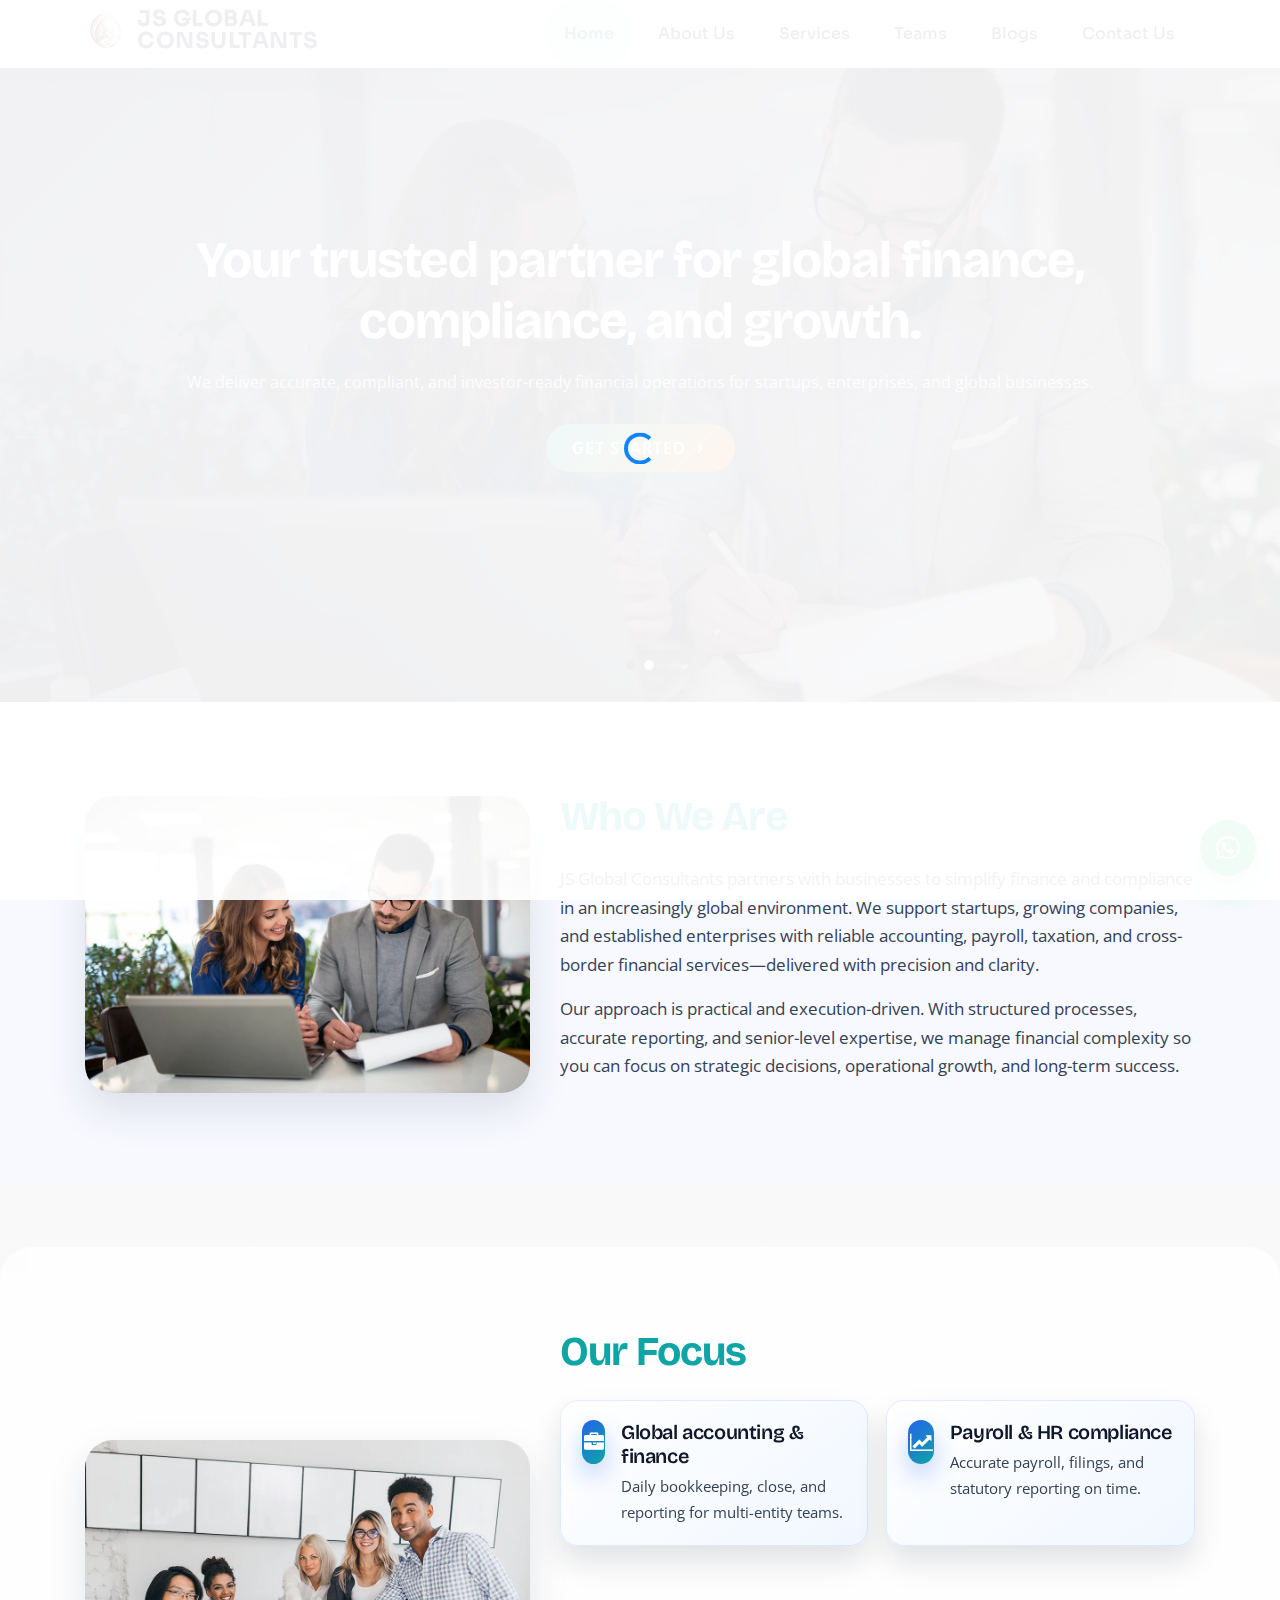
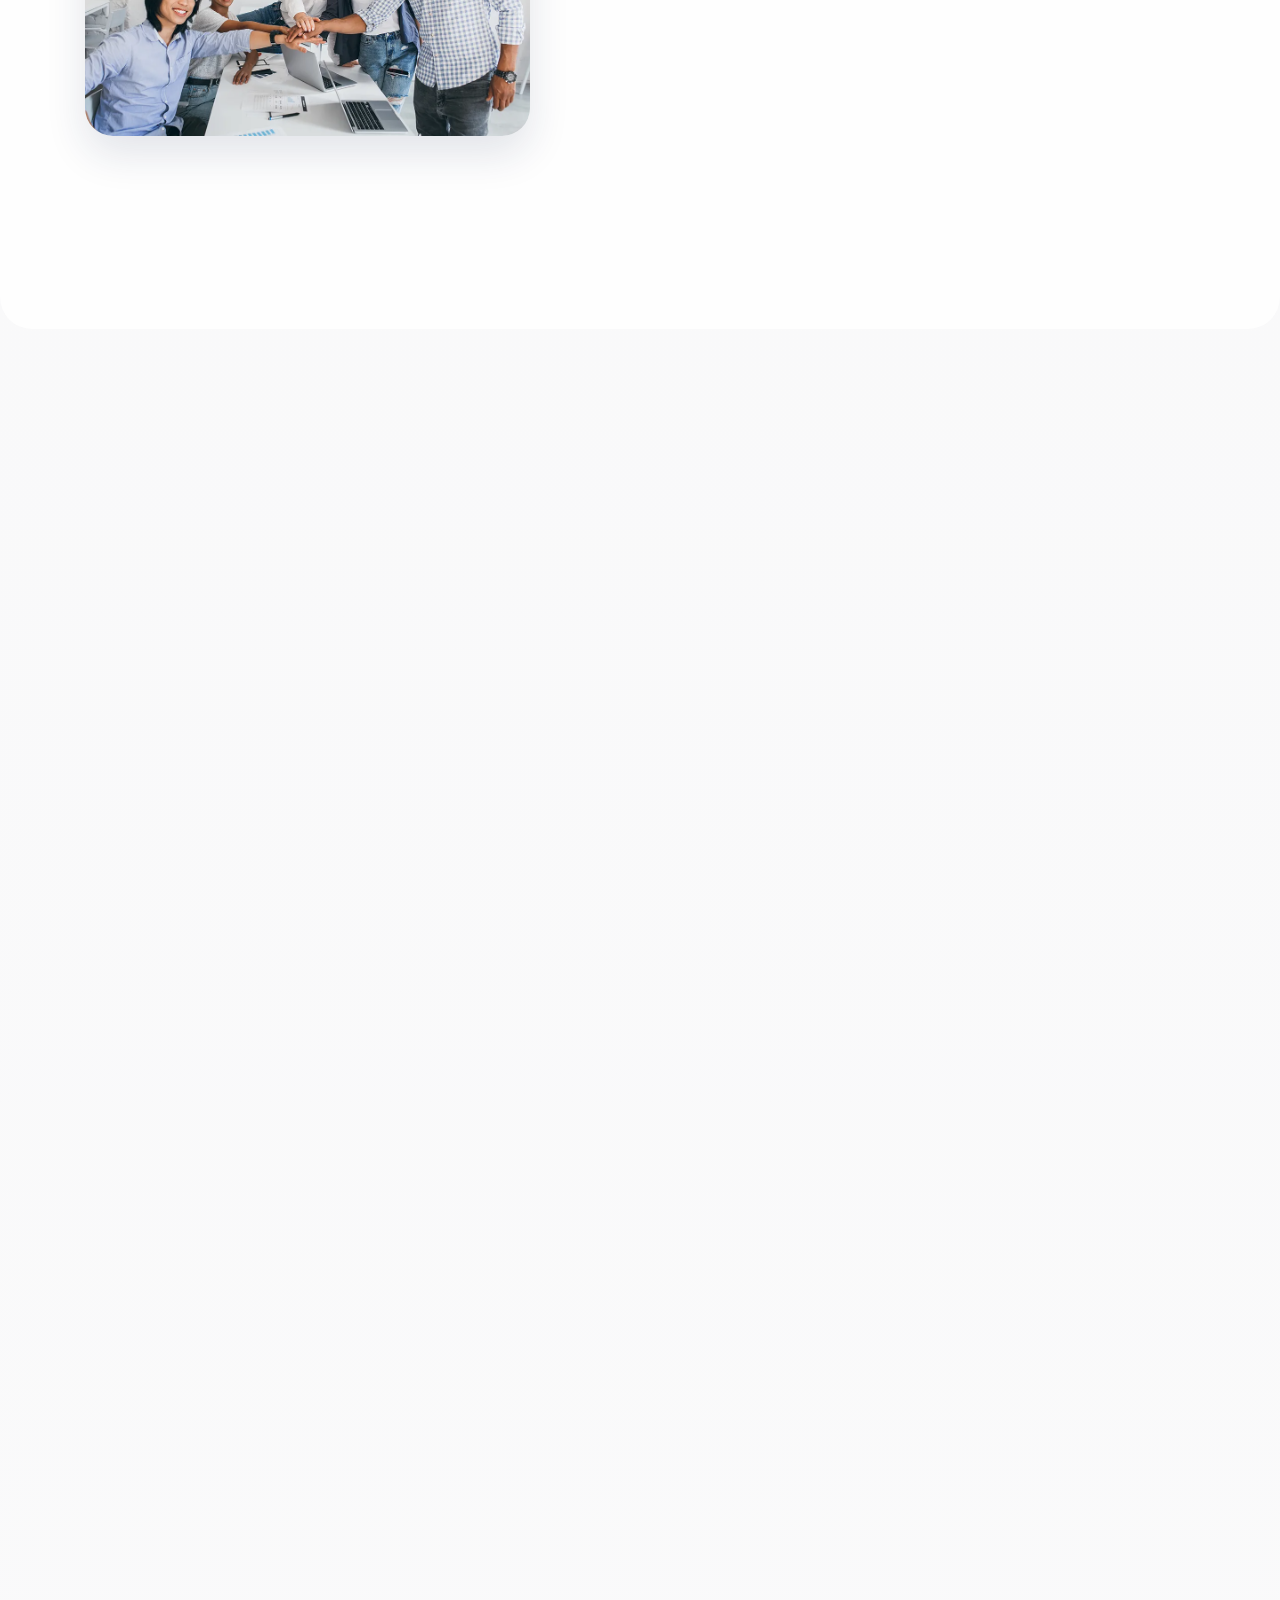
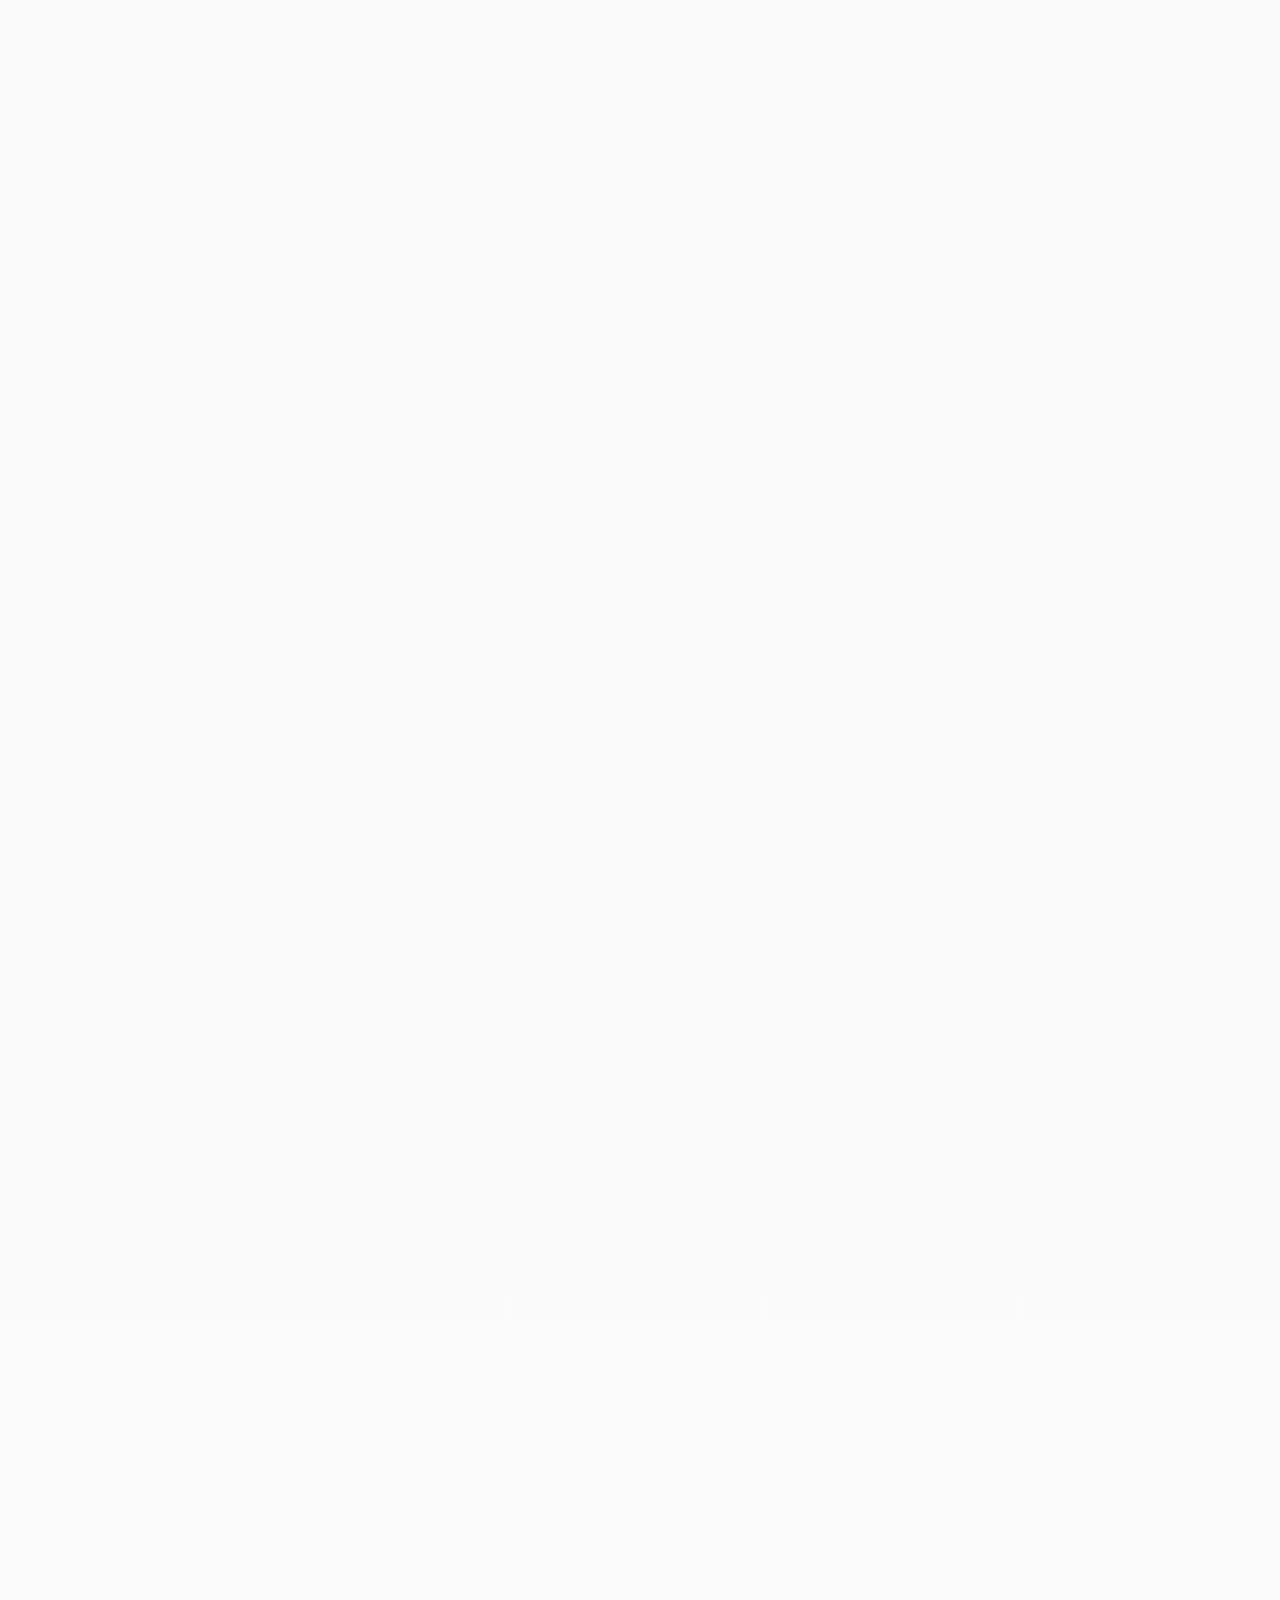
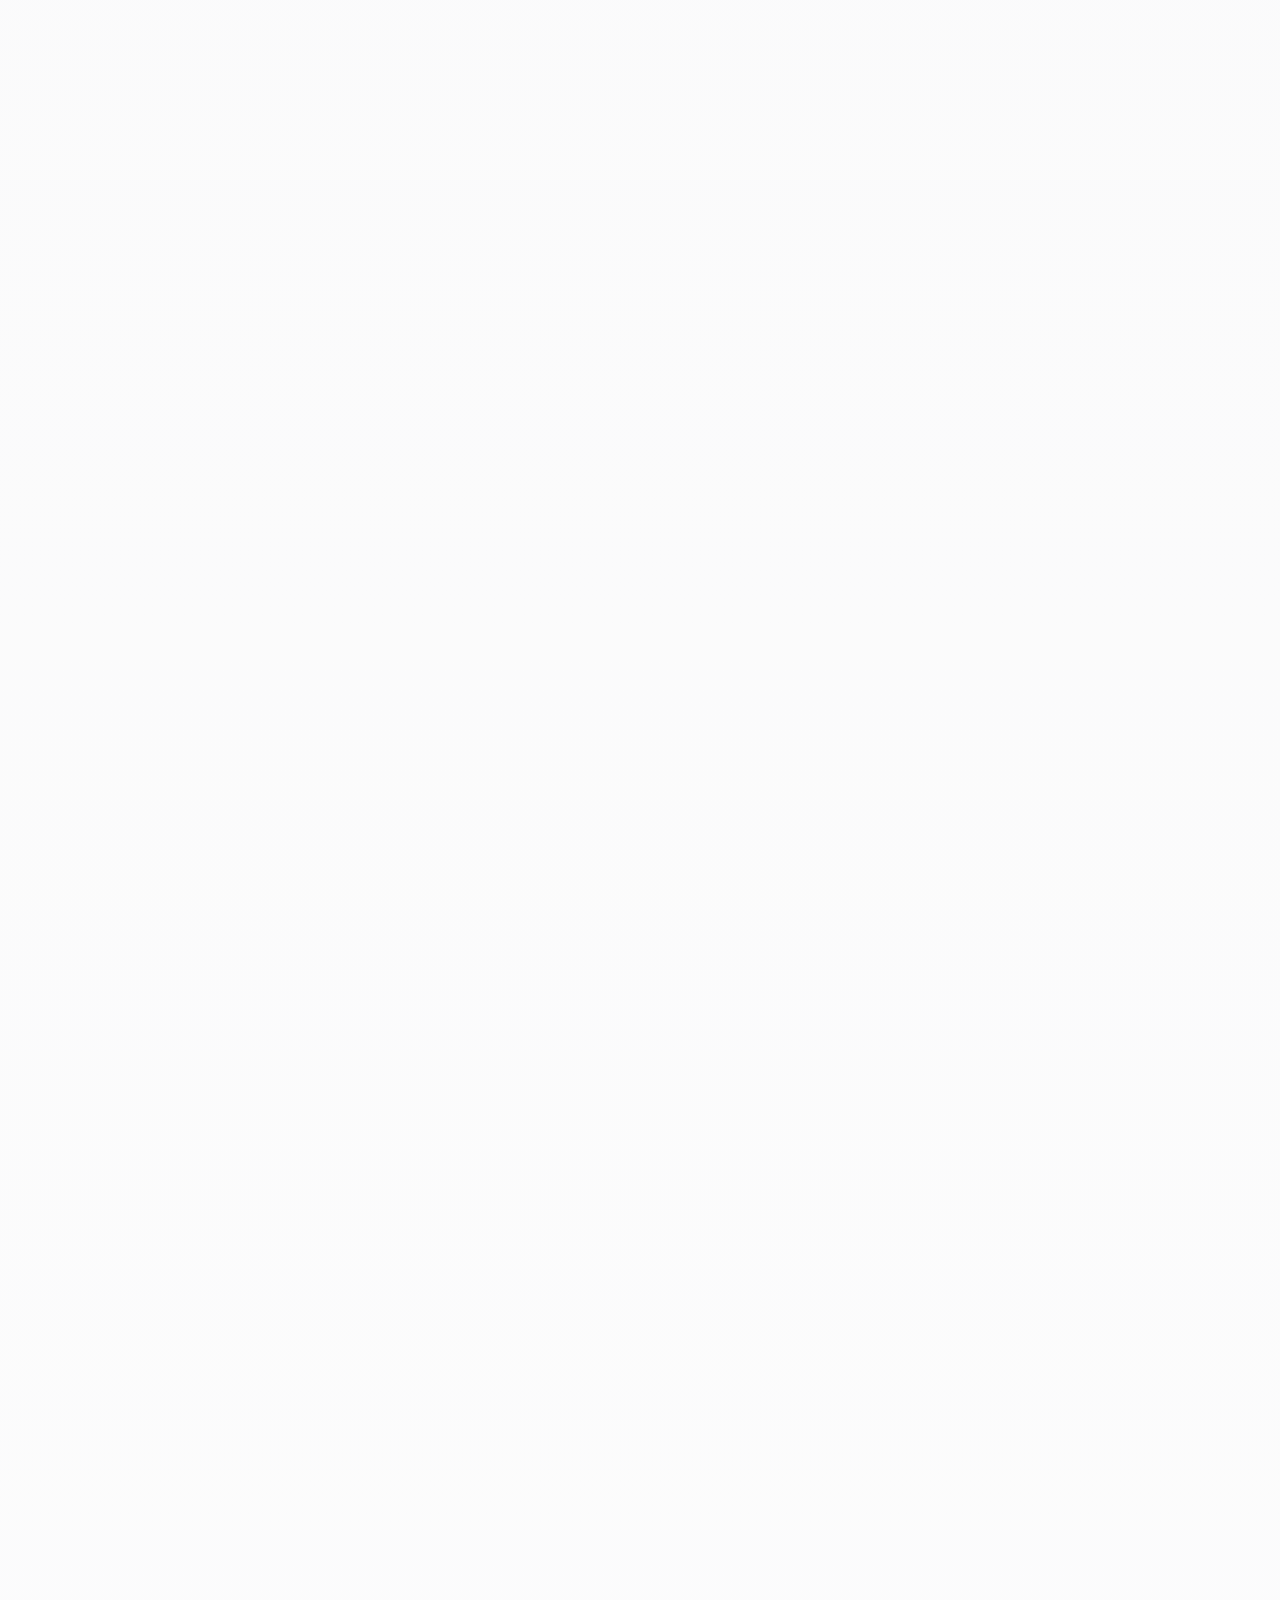
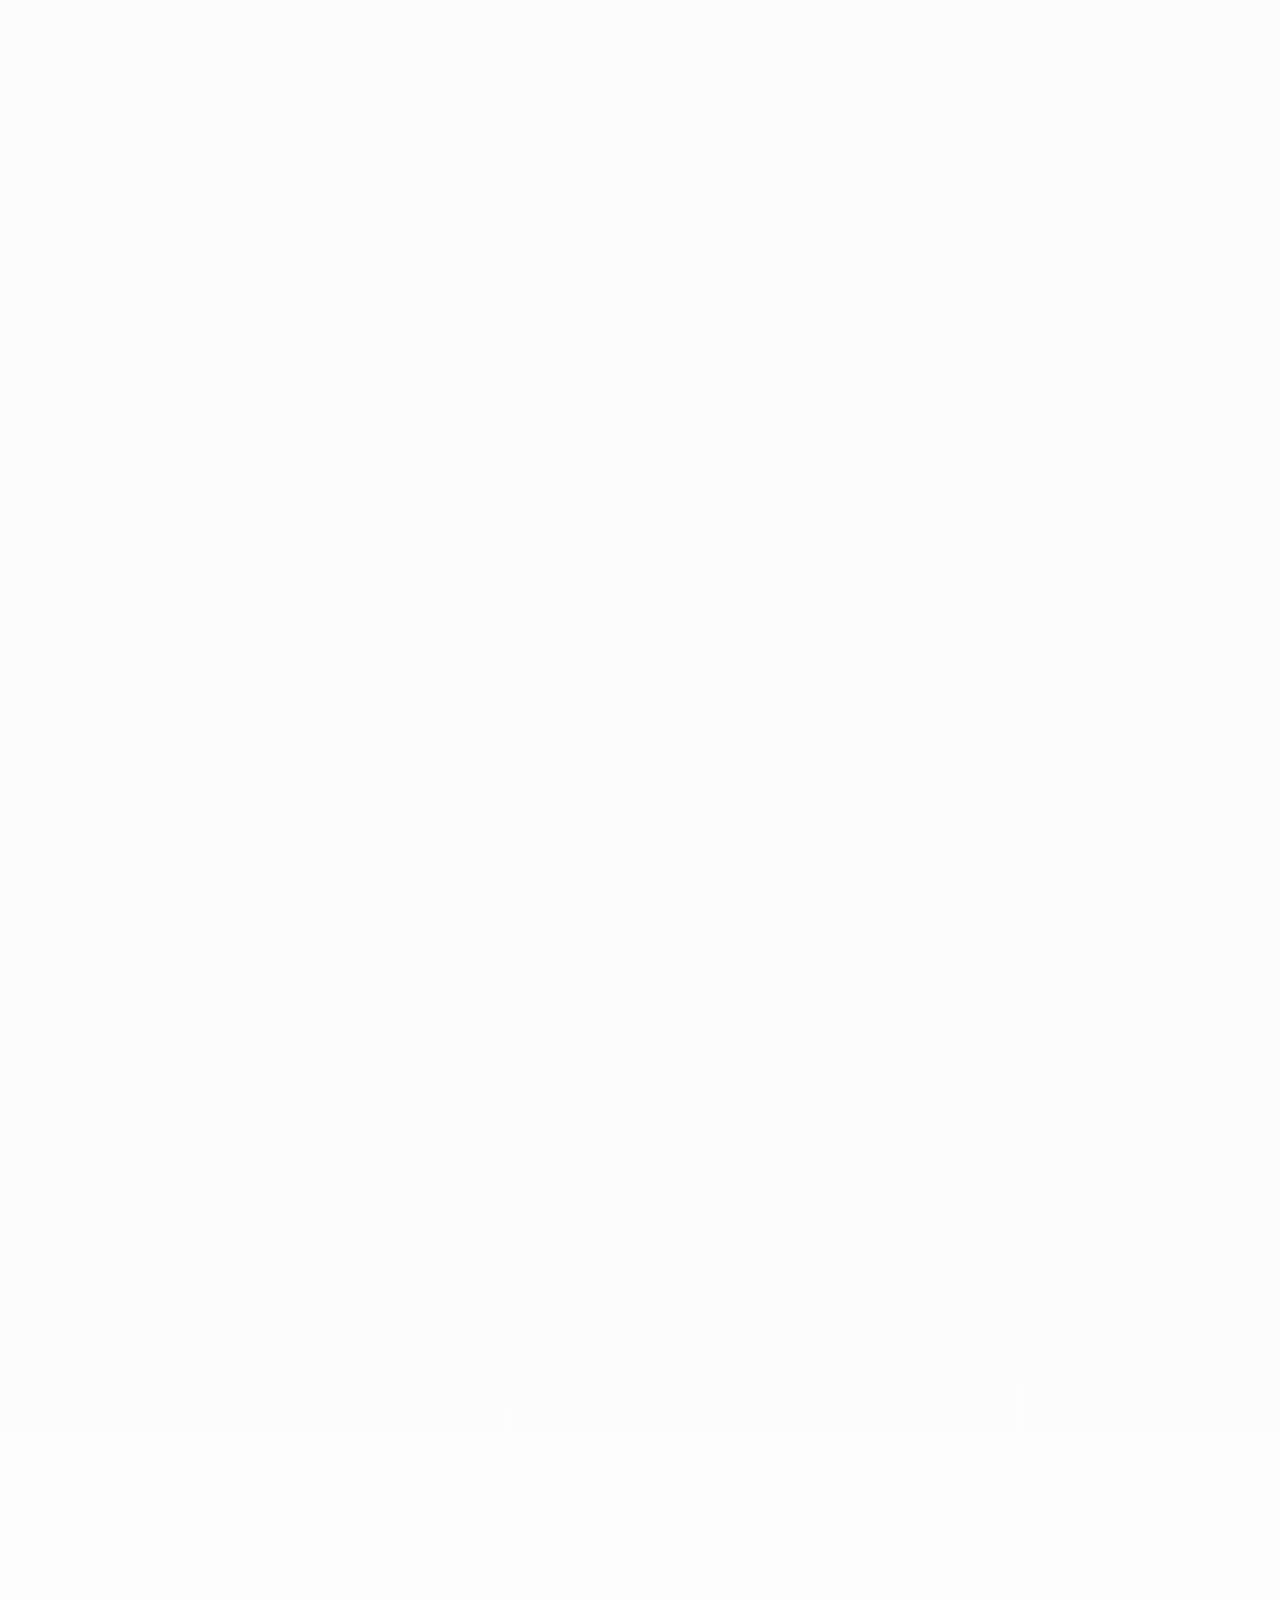
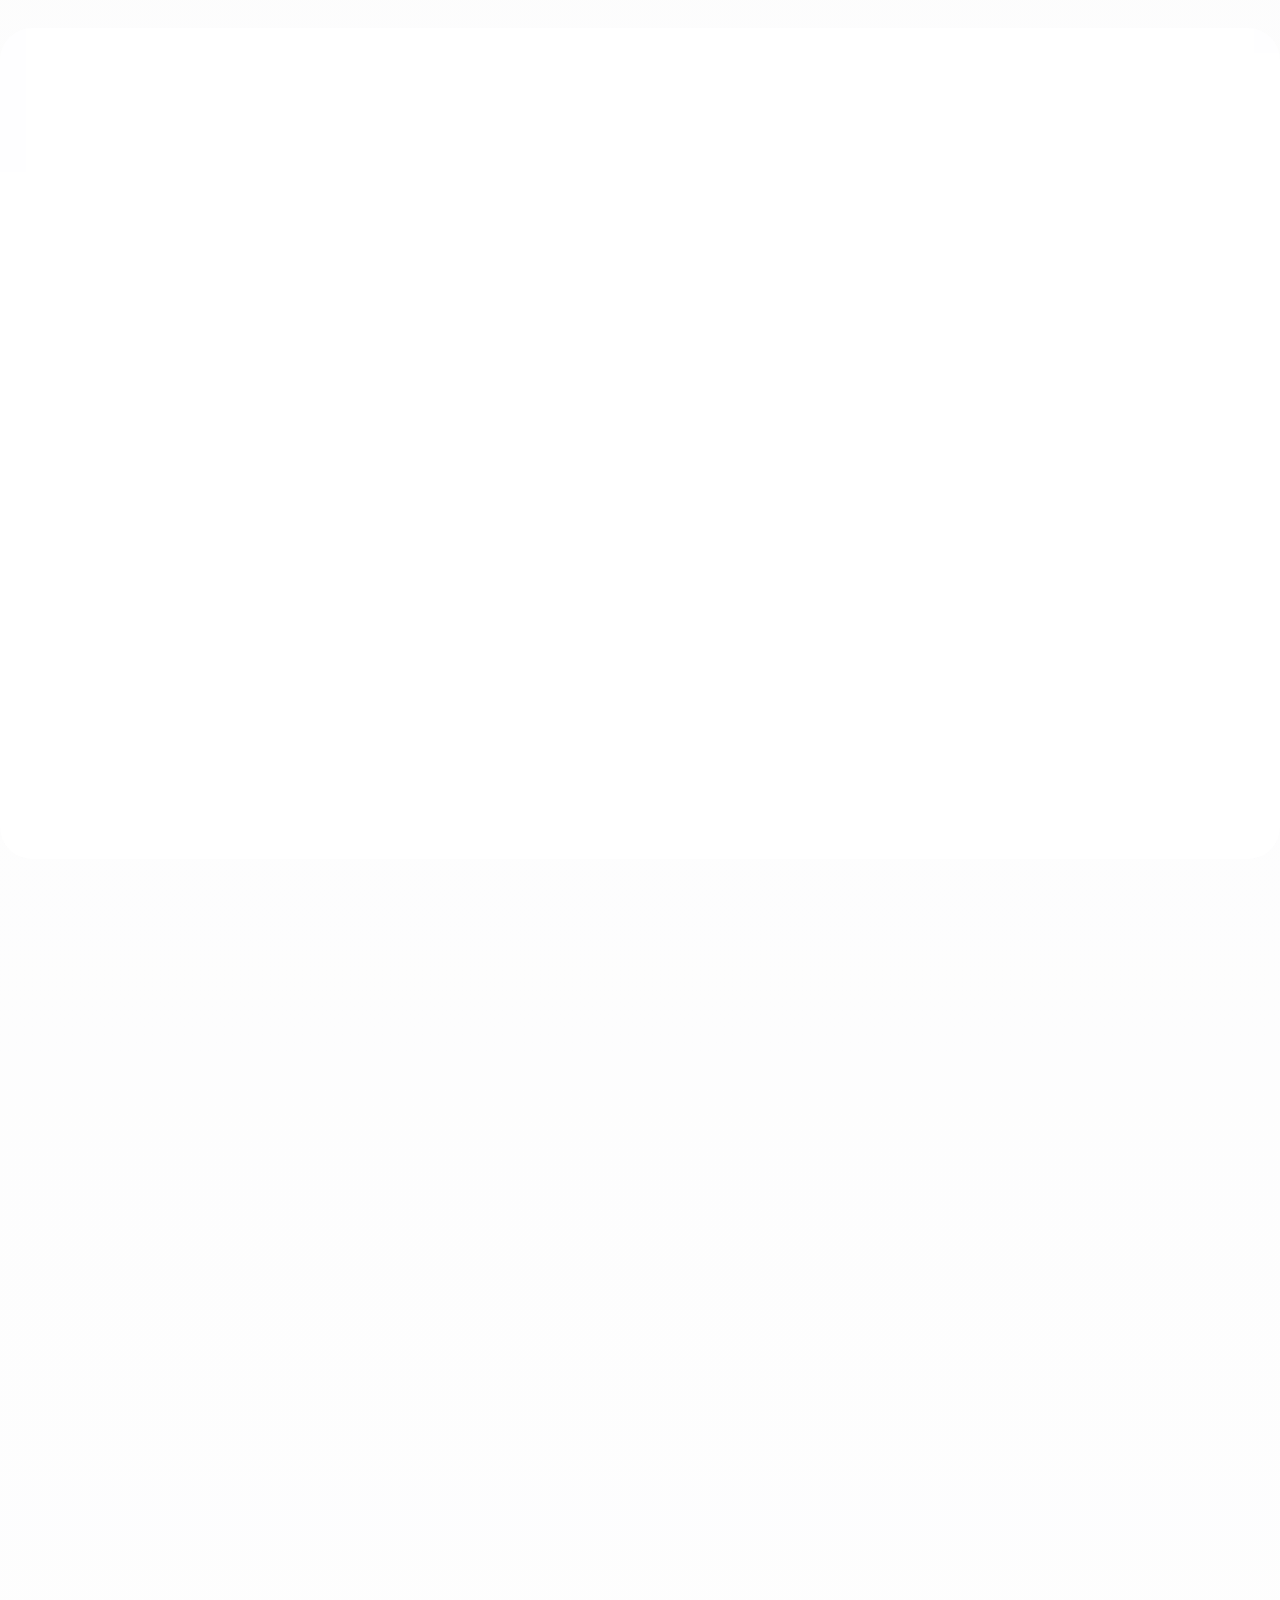
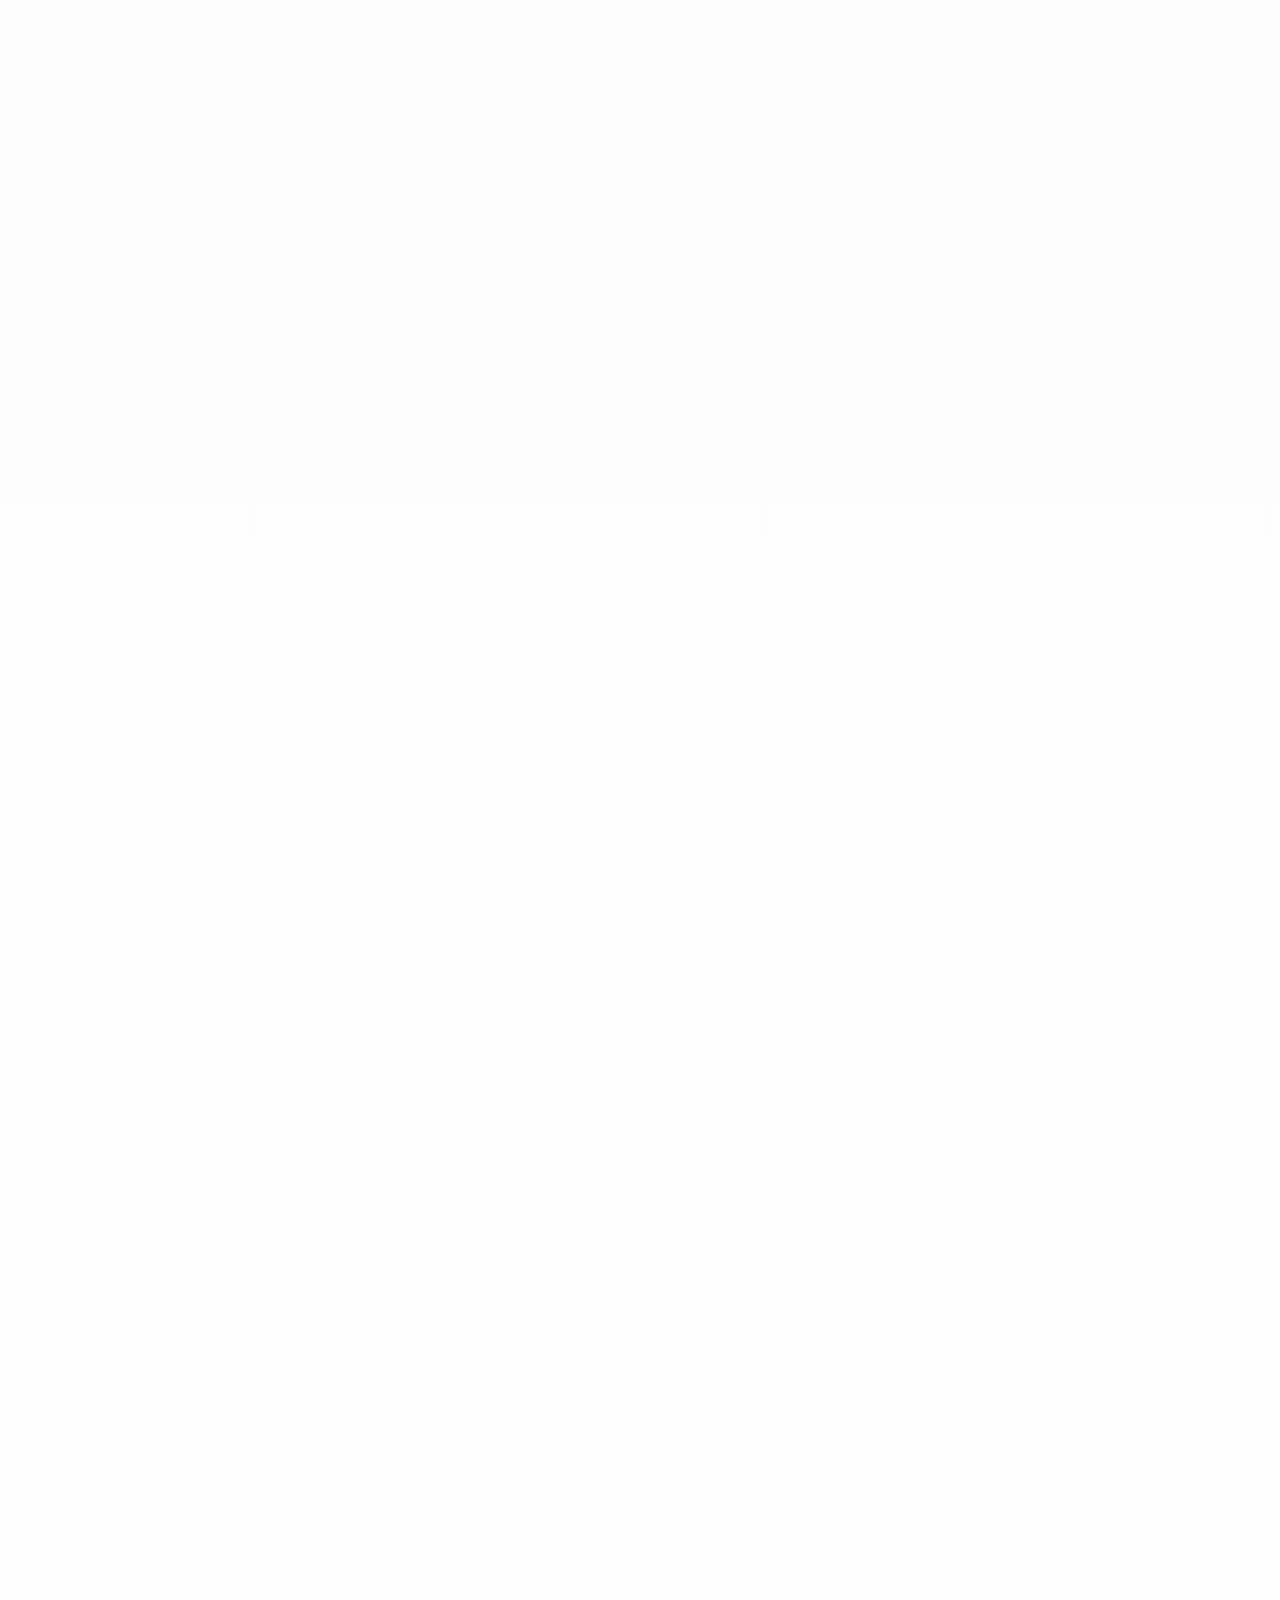
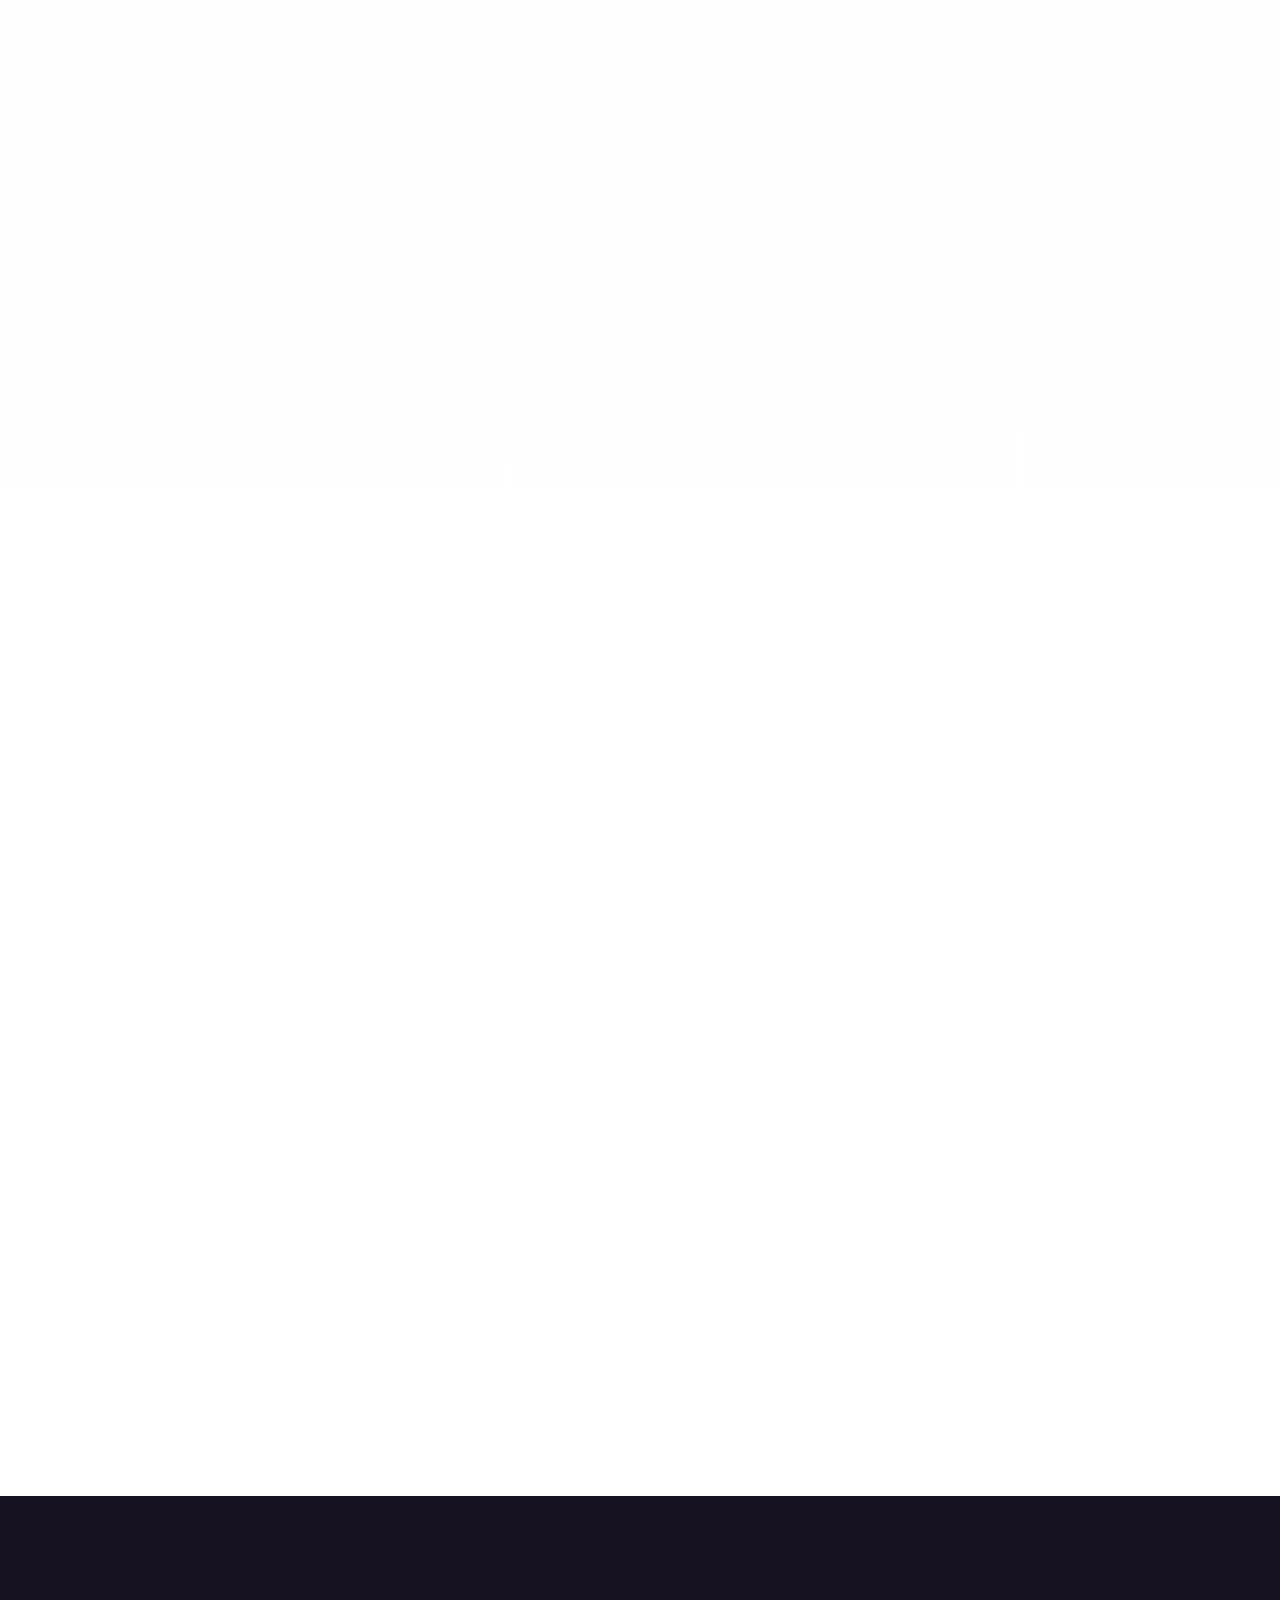
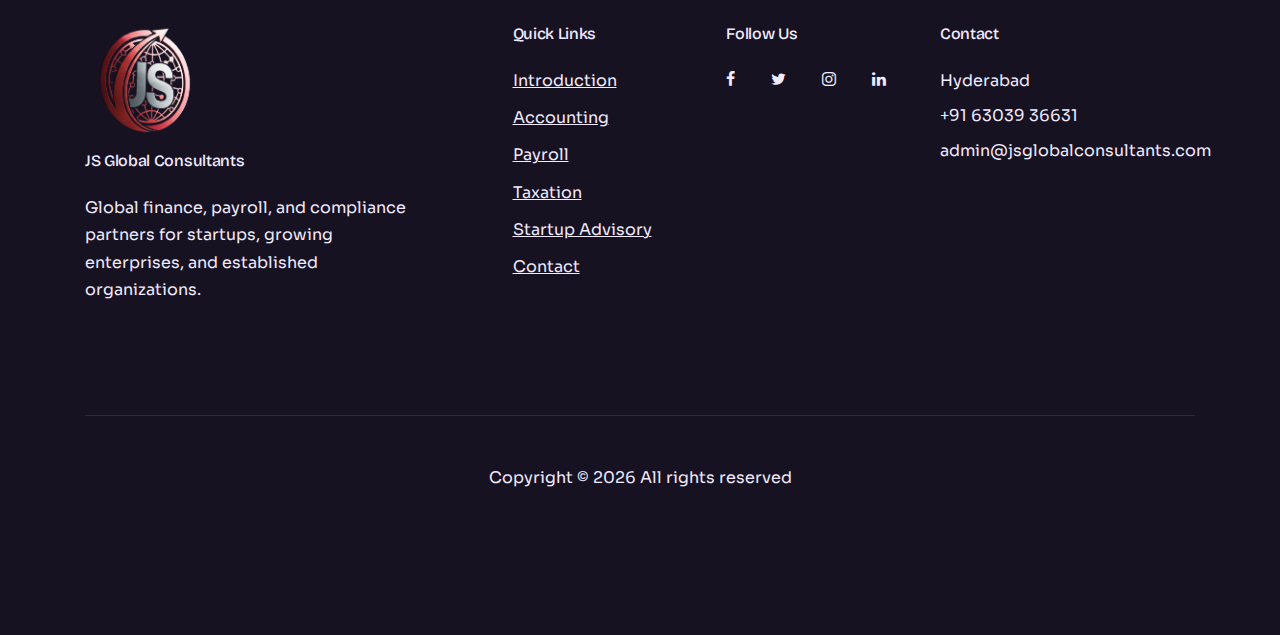
<file: index.html>
<!doctype html>
<html lang="en">
  <head>
    <title>JS Global Consultants</title>
    <meta charset="utf-8">
    <meta name="viewport" content="width=device-width, initial-scale=1, shrink-to-fit=no">
    <link href="https://fonts.googleapis.com/css?family=Open+Sans:300,400,700" rel="stylesheet">
    <link href="https://fonts.googleapis.com/css2?family=Sora:wght@300;400;500;600;700&display=swap" rel="stylesheet">
    <link href="https://fonts.googleapis.com/css2?family=Bricolage+Grotesque:wght@500;600;700;800&display=swap" rel="stylesheet">
    <link rel="stylesheet" href="fonts/icomoon/style.css">

    <link rel="stylesheet" href="css/bootstrap.min.css">
    <link rel="stylesheet" href="css/jquery-ui.css">
    <link rel="stylesheet" href="css/owl.carousel.min.css">
    <link rel="stylesheet" href="css/owl.theme.default.min.css">
    <link rel="stylesheet" href="css/owl.theme.default.min.css">

    <link rel="stylesheet" href="css/jquery.fancybox.min.css">

    <link rel="stylesheet" href="css/bootstrap-datepicker.css">

    <link rel="stylesheet" href="fonts/flaticon/font/flaticon.css">

    <link rel="stylesheet" href="css/aos.css">

    <link rel="stylesheet" href="css/style.css">

    <link rel="icon" type="image/png" sizes="32x32" href="images/logo/favicon/favicon-32x32.png">
    <link rel="icon" type="image/png" sizes="16x16" href="images/logo/favicon/favicon-16x16.png">
    <link rel="apple-touch-icon" sizes="180x180" href="images/logo/favicon/apple-touch-icon.png">
    <link rel="shortcut icon" href="images/logo/favicon/favicon.ico">
    <link rel="icon" href="favicon.ico">
    <script type="application/ld+json">
      {
        "@context": "https://schema.org",
        "@type": "Organization",
        "name": "JS Global Consultants",
        "url": "https://www.jsglobalconsultants.com/",
        "logo": "https://www.jsglobalconsultants.com/images/logo/favicon/jsglobal.png"
      }
    </script>
    
    <!-- Google tag (gtag.js) -->
  <script async src="https://www.googletagmanager.com/gtag/js?id=G-SK7GQFE2P6"></script>
  <script>
    window.dataLayer = window.dataLayer || [];
    function gtag(){dataLayer.push(arguments);}
    gtag('js', new Date());

    gtag('config', 'G-SK7GQFE2P6');
  </script></head>
  <body data-spy="scroll" data-target=".site-navbar-target" data-offset="300">
  

  <div id="overlayer"></div>
  <div class="loader">
    <div class="spinner-border text-primary" role="status">
      <span class="sr-only">Loading...</span>
    </div>
  </div>


  <div class="site-wrap">

    <div class="site-mobile-menu site-navbar-target">
      <div class="site-mobile-menu-header">
        <div class="site-mobile-menu-close mt-3">
          <span class="icon-close2 js-menu-toggle"></span>
        </div>
      </div>
      <div class="site-mobile-menu-body"></div>
    </div>
   
    
    <header class="site-navbar js-sticky-header site-navbar-target" role="banner">

      <div class="container">
        <div class="row align-items-center">

          <div class="col-6 col-xl-3">
            <a href="index.html" class="unioncorp-brand">
              <img src="images/logo/logo_bg_removed.png" alt="JS Global Consultants logo" class="brand-logo">
              <span class="brand-title">JS Global <span class="brand-accent">Consultants</span></span>
            </a>
          </div>

          <div class="col-12 col-md-9 d-none d-xl-block">
            <nav class="site-navigation position-relative text-right" role="navigation">

              <ul class="site-menu main-menu js-clone-nav mr-auto d-none d-lg-block">
                <li><a href="index.html" class="nav-link active">Home</a></li>
                <li><a href="about.html" class="nav-link">About Us</a></li>
                <li><a href="services.html" class="nav-link">Services</a></li>
                <li><a href="team.html" class="nav-link">Teams</a></li>
                <li><a href="blog.html" class="nav-link">Blogs</a></li>
                <li><a href="contact.html" class="nav-link">Contact Us</a></li>
              </ul>
            </nav>
          </div>


          <div class="col-6 d-inline-block d-xl-none ml-md-0 py-3" style="position: relative; top: 3px;"><a href="#" class="site-menu-toggle js-menu-toggle float-right"><span class="icon-menu h3"></span></a></div>

        </div>
      </div>

    </header>

    <main class="jsgc-main">
      <section id="home" class="jsgc-hero-slider">
        <div class="slide-one-item owl-carousel">
          <div class="jsgc-hero-slide" style="background-image: url(images/unioncorp/bg_2.webp);">
            <div class="jsgc-hero-overlay"></div>
            <div class="container">
              <div class="jsgc-hero-content text-center" data-aos="fade-up">
                <h1>Your trusted partner for global finance, compliance, and growth.</h1>
                <p>We deliver accurate, compliant, and investor-ready financial operations for startups, enterprises, and global businesses.</p>
                <a href="#introduction" class="btn jsgc-cta">Get Started <span class="icon-keyboard_arrow_right"></span></a>
              </div>
            </div>
          </div>
          <div class="jsgc-hero-slide" style="background-image: url(images/unioncorp/bg_1.webp);">
            <div class="jsgc-hero-overlay"></div>
            <div class="container">
              <div class="jsgc-hero-content text-center" data-aos="fade-up">
                <h1>Smart global finance solutions for businesses that scale beyond borders</h1>
                <p>From accounting and payroll to tax and compliance, we help businesses operate with confidence, clarity, and control worldwide.</p>
                <a href="#introduction" class="btn jsgc-cta">Get Started <span class="icon-keyboard_arrow_right"></span></a>
              </div>
            </div>
          </div>
        </div>
      </section>

      <section id="introduction" class="jsgc-section jsgc-section--split" data-aos="fade-up">
        <div class="container">
          <div class="row align-items-center">
            <div class="col-lg-5 mb-4 mb-lg-0">
              <div class="jsgc-figure" data-aos="zoom-in">
                <img src="images/unioncorp/bg_2.webp" alt="Consulting team discussion" class="img-fluid">
              </div>
            </div>
            <div class="col-lg-7">
              <h2 class="jsgc-title">Who We Are</h2>
              <p class="jsgc-lead">JS Global Consultants partners with businesses to simplify finance and compliance in an increasingly global environment. We support startups, growing companies, and established enterprises with reliable accounting, payroll, taxation, and cross-border financial services—delivered with precision and clarity.</p>
              <p class="jsgc-lead">Our approach is practical and execution-driven. With structured processes, accurate reporting, and senior-level expertise, we manage financial complexity so you can focus on strategic decisions, operational growth, and long-term success.</p>
            </div>
          </div>
        </div>
      </section>

      <section id="focus" class="jsgc-section jsgc-section--muted" data-aos="fade-up">
        <div class="container">
          <div class="row align-items-center">
            <div class="col-lg-5 mb-4 mb-lg-0">
              <div class="jsgc-figure" data-aos="zoom-in">
                <img src="images/unioncorp/image_1.webp" alt="Client consultation" class="img-fluid">
              </div>
            </div>
            <div class="col-lg-7">
              <h2 class="jsgc-title">Our Focus</h2>
              <div class="jsgc-focus-grid">
                <div class="jsgc-focus-card" data-aos="fade-up" data-aos-delay="50">
                  <span class="jsgc-focus-icon icon-briefcase"></span>
                  <div>
                    <h3 class="jsgc-card-title">Global accounting &amp; finance</h3>
                    <p>Daily bookkeeping, close, and reporting for multi-entity teams.</p>
                  </div>
                </div>
                <div class="jsgc-focus-card" data-aos="fade-up" data-aos-delay="100">
                  <span class="jsgc-focus-icon icon-line-chart"></span>
                  <div>
                    <h3 class="jsgc-card-title">Payroll &amp; HR compliance</h3>
                    <p>Accurate payroll, filings, and statutory reporting on time.</p>
                  </div>
                </div>
                <div class="jsgc-focus-card" data-aos="fade-up" data-aos-delay="150">
                  <span class="jsgc-focus-icon icon-calculator"></span>
                  <div>
                    <h3 class="jsgc-card-title">Tax &amp; regulatory advisory</h3>
                    <p>GST, TDS, and international tax guidance with low risk.</p>
                  </div>
                </div>
                <div class="jsgc-focus-card" data-aos="fade-up" data-aos-delay="200">
                  <span class="jsgc-focus-icon icon-shield"></span>
                  <div>
                    <h3 class="jsgc-card-title">Business &amp; corporate advisory</h3>
                    <p>Structure, governance, and controls that scale.</p>
                  </div>
                </div>
                <div class="jsgc-focus-card" data-aos="fade-up" data-aos-delay="250">
                  <span class="jsgc-focus-icon icon-lightbulb_outline"></span>
                  <div>
                    <h3 class="jsgc-card-title">Startup advisory</h3>
                    <p>Registrations, setup, and due diligence ready to grow.</p>
                  </div>
                </div>
              </div>
            </div>
          </div>
        </div>
      </section>

      <section id="outcomes" class="jsgc-section" data-aos="fade-up">
        <div class="container">
          <div class="jsgc-section-heading">
            <h6 class="jsgc-eyebrow">The Value We Deliver</h6>
            <h2 class="jsgc-title jsgc-title--accent">What you gain by partnering with JS Global Consultants</h2>
          </div>
          <div class="row">
            <div class="col-md-4 mb-4" data-aos="fade-up" data-aos-delay="50">
              <div class="jsgc-outcome-card">
                <div class="jsgc-card-head">
                  <span class="jsgc-outcome-icon icon-briefcase"></span>
                  <h3 class="jsgc-card-title">Accurate financial close</h3>
                </div>
                <p>Well-maintained books, precise reconciliations, and dependable monthly reports.</p>
                <div class="jsgc-outcome-tag">Decision ready</div>
              </div>
            </div>
            <div class="col-md-4 mb-4" data-aos="fade-up" data-aos-delay="150">
              <div class="jsgc-outcome-card">
                <div class="jsgc-card-head">
                  <span class="jsgc-outcome-icon icon-shield"></span>
                  <h3 class="jsgc-card-title">Compliance made simple</h3>
                </div>
                <p>We manage deadlines, filings, and documentation so you stay compliant.</p>
                <div class="jsgc-outcome-tag">Audit ready</div>
              </div>
            </div>
            <div class="col-md-4 mb-4" data-aos="fade-up" data-aos-delay="250">
              <div class="jsgc-outcome-card">
                <div class="jsgc-card-head">
                  <span class="jsgc-outcome-icon icon-lightbulb_outline"></span>
                  <h3 class="jsgc-card-title">Insights that drive decisions</h3>
                </div>
                <p>Clear MIS, dashboards, and KPIs that keep leadership aligned.</p>
                <div class="jsgc-outcome-tag">Smarter calls</div>
              </div>
            </div>
          </div>
        </div>
      </section>

      <section id="payroll" class="jsgc-section jsgc-section--muted" data-aos="fade-up">
        <div class="container">
          <div class="row align-items-center">
            <div class="col-lg-7">
              <h2 class="jsgc-title">Global Payroll &amp; HR Compliance</h2>
              <div class="jsgc-stack">
                <div class="jsgc-card jsgc-card--flat jsgc-card--icon" data-aos="fade-up" data-aos-delay="50">
                  <div class="jsgc-card-head">
                    <span class="jsgc-card-icon icon-file-text-o"></span>
                    <h3 class="jsgc-card-title jsgc-card-title--shine">Payroll Processing</h3>
                  </div>
                  <ul class="jsgc-list">
                    <li>Accurate salary computation and payslips</li>
                    <li>Payroll calendars and disbursement support</li>
                  </ul>
                </div>
                <div class="jsgc-card jsgc-card--flat jsgc-card--icon" data-aos="fade-up" data-aos-delay="150">
                  <div class="jsgc-card-head">
                    <span class="jsgc-card-icon icon-shield"></span>
                    <h3 class="jsgc-card-title jsgc-card-title--shine">Statutory Compliance</h3>
                  </div>
                  <ul class="jsgc-list">
                    <li>PF, ESI, PT, and TDS deductions</li>
                    <li>Timely filings and statutory returns</li>
                  </ul>
                </div>
                <div class="jsgc-card jsgc-card--flat jsgc-card--icon" data-aos="fade-up" data-aos-delay="250">
                  <div class="jsgc-card-head">
                    <span class="jsgc-card-icon icon-check"></span>
                    <h3 class="jsgc-card-title jsgc-card-title--shine">Regulatory Adherence</h3>
                  </div>
                  <ul class="jsgc-list">
                    <li>Labour law compliance and documentation</li>
                    <li>Accurate payroll reporting every cycle</li>
                  </ul>
                </div>
              </div>
            </div>
            <div class="col-lg-5 mt-4 mt-lg-0">
              <div class="jsgc-figure" data-aos="zoom-in">
                <img src="images/unioncorp/image_2.webp" alt="Payroll compliance support" class="img-fluid">
              </div>
            </div>
          </div>
        </div>
      </section>

      <section id="global-accounting" class="jsgc-section" data-aos="fade-up">
        <div class="container">
          <div class="jsgc-section-heading">
            <h2 class="jsgc-title">Global Accounting &amp; Finance</h2>
          </div>
          <div class="row">
            <div class="col-lg-4 mb-4" data-aos="fade-up" data-aos-delay="50">
              <div class="jsgc-card jsgc-card--icon">
                <div class="jsgc-card-head">
                  <span class="jsgc-card-icon icon-calculator"></span>
                  <h3 class="jsgc-card-title jsgc-card-title--shine">Accounting &amp; Bookkeeping</h3>
                </div>
                <ul class="jsgc-list">
                  <li>Accurate recording and classification of daily financial transactions</li>
                  <li>End-to-end management of accounts payable and receivable</li>
                  <li>Regular bank reconciliations and structured ledger maintenance</li>
                  <li>Consistently clean, audit-ready financial records</li>
                </ul>
              </div>
            </div>
            <div class="col-lg-4 mb-4" data-aos="fade-up" data-aos-delay="150">
              <div class="jsgc-card jsgc-card--icon">
                <div class="jsgc-card-head">
                  <span class="jsgc-card-icon icon-briefcase"></span>
                  <h3 class="jsgc-card-title jsgc-card-title--shine">Virtual CFO Services</h3>
                </div>
                <ul class="jsgc-list">
                  <li>Strategic financial oversight and risk management controls</li>
                  <li>Budgeting, forecasting, and cash-flow planning support</li>
                  <li>Senior-level guidance to support leadership and key business decisions</li>
                </ul>
              </div>
            </div>
            <div class="col-lg-4 mb-4" data-aos="fade-up" data-aos-delay="250">
              <div class="jsgc-card jsgc-card--icon">
                <div class="jsgc-card-head">
                  <span class="jsgc-card-icon icon-line-chart"></span>
                  <h3 class="jsgc-card-title jsgc-card-title--shine">Financial Reporting &amp; MIS</h3>
                </div>
                <ul class="jsgc-list">
                  <li>Monthly MIS reports and executive-level dashboards</li>
                  <li>KPI, ratio, trend, and variance analysis for performance tracking</li>
                  <li>Business-aligned financial reporting to support growth objectives</li>
                </ul>
              </div>
            </div>
          </div>
        </div>
      </section>

      <section id="taxation" class="jsgc-section" data-aos="fade-up">
        <div class="container">
          <div class="row align-items-center">
            <div class="col-lg-5 mb-4 mb-lg-0">
              <div class="jsgc-figure" data-aos="zoom-in">
                <img src="images/unioncorp/image_3.webp" alt="Tax advisory support" class="img-fluid">
              </div>
            </div>
            <div class="col-lg-7">
              <h2 class="jsgc-title">Taxation &amp; Regulatory Compliance</h2>
              <div class="row">
                <div class="col-md-6 mb-4" data-aos="fade-up" data-aos-delay="50">
                  <div class="jsgc-card jsgc-card--icon">
                    <div class="jsgc-card-head">
                      <span class="jsgc-card-icon icon-file-text-o"></span>
                      <h3 class="jsgc-card-title jsgc-card-title--shine">Direct Tax Services</h3>
                    </div>
                    <ul class="jsgc-list">
                      <li>Income tax planning and return filing</li>
                      <li>Advance tax and assessment support</li>
                    </ul>
                  </div>
                </div>
                <div class="col-md-6 mb-4" data-aos="fade-up" data-aos-delay="150">
                  <div class="jsgc-card jsgc-card--icon">
                    <div class="jsgc-card-head">
                      <span class="jsgc-card-icon icon-barcode"></span>
                      <h3 class="jsgc-card-title jsgc-card-title--shine">Indirect Tax Services</h3>
                    </div>
                    <ul class="jsgc-list">
                      <li>GST registration and compliance</li>
                      <li>GST returns, reconciliation, and advisory</li>
                    </ul>
                  </div>
                </div>
                <div class="col-md-6 mb-4" data-aos="fade-up" data-aos-delay="250">
                  <div class="jsgc-card jsgc-card--icon">
                    <div class="jsgc-card-head">
                      <span class="jsgc-card-icon icon-file-text"></span>
                      <h3 class="jsgc-card-title jsgc-card-title--shine">Withholding &amp; Other Taxes</h3>
                    </div>
                    <ul class="jsgc-list">
                      <li>TDS compliance and filings</li>
                      <li>Support on deductions and reporting</li>
                    </ul>
                  </div>
                </div>
                <div class="col-md-6 mb-4" data-aos="fade-up" data-aos-delay="350">
                  <div class="jsgc-card jsgc-card--icon">
                    <div class="jsgc-card-head">
                      <span class="jsgc-card-icon icon-globe"></span>
                      <h3 class="jsgc-card-title jsgc-card-title--shine">Cross-Border Tax Advisory</h3>
                    </div>
                    <ul class="jsgc-list">
                      <li>International tax and DTAA guidance</li>
                      <li>Transfer pricing and foreign tax credits</li>
                    </ul>
                  </div>
                </div>
              </div>
            </div>
          </div>
        </div>
      </section>

      <section id="advisory" class="jsgc-section jsgc-section--muted" data-aos="fade-up">
        <div class="container">
          <div class="row align-items-center">
            <div class="col-lg-7">
              <h2 class="jsgc-title">Business &amp; Corporate Advisory</h2>
              <div class="row">
                <div class="col-md-4 mb-4" data-aos="fade-up" data-aos-delay="50">
                  <div class="jsgc-card jsgc-card--icon">
                    <div class="jsgc-card-head">
                      <span class="jsgc-card-icon icon-sitemap"></span>
                      <h3 class="jsgc-card-title jsgc-card-title--shine">Corporate Structuring</h3>
                    </div>
                    <ul class="jsgc-list">
                      <li>Entity structure for operational efficiency</li>
                      <li>Tax-smart business models</li>
                    </ul>
                  </div>
                </div>
                <div class="col-md-4 mb-4" data-aos="fade-up" data-aos-delay="150">
                  <div class="jsgc-card jsgc-card--icon">
                    <div class="jsgc-card-head">
                      <span class="jsgc-card-icon icon-globe"></span>
                      <h3 class="jsgc-card-title jsgc-card-title--shine">Cross-Border Advisory</h3>
                    </div>
                    <ul class="jsgc-list">
                      <li>Support for overseas operations</li>
                      <li>Multi-entity and group structuring</li>
                    </ul>
                  </div>
                </div>
                <div class="col-md-4 mb-4" data-aos="fade-up" data-aos-delay="250">
                  <div class="jsgc-card jsgc-card--icon">
                    <div class="jsgc-card-head">
                      <span class="jsgc-card-icon icon-legal"></span>
                      <h3 class="jsgc-card-title jsgc-card-title--shine">Financial Governance</h3>
                    </div>
                    <ul class="jsgc-list">
                      <li>Process design and internal controls</li>
                      <li>Compliance-driven operational support</li>
                    </ul>
                  </div>
                </div>
              </div>
            </div>
            <div class="col-lg-5 mt-4 mt-lg-0">
              <div class="jsgc-figure" data-aos="zoom-in">
                <img src="images/unioncorp/image_4.webp" alt="Business advisory" class="img-fluid">
              </div>
            </div>
          </div>
        </div>
      </section>

      <section id="startup" class="jsgc-section" data-aos="fade-up">
        <div class="container">
          <div class="row align-items-center mb-4">
            <div class="col-lg-6">
              <div class="jsgc-figure" data-aos="zoom-in">
                <img src="images/unioncorp/gallery-2.webp" alt="Startup planning" class="img-fluid">
              </div>
            </div>
            <div class="col-lg-6">
              <h2 class="jsgc-title">Startup Advisory</h2>
              <p class="jsgc-lead">We help founders move from idea to launch with clear checklists, fast registrations, and finance systems that scale.</p>
            </div>
          </div>
          <div class="row">
            <div class="col-lg-6 mb-4" data-aos="fade-up" data-aos-delay="50">
              <div class="jsgc-card jsgc-card--header jsgc-card--icon">
                <div class="jsgc-card-top">
                  <span class="jsgc-card-icon icon-building"></span>
                  <span>Business Formation</span>
                </div>
                <ul class="jsgc-list">
                  <li>Entity selection (Pvt Ltd, LLP, etc.)</li>
                  <li>Incorporation and MCA registrations</li>
                </ul>
              </div>
            </div>
            <div class="col-lg-6 mb-4" data-aos="fade-up" data-aos-delay="150">
              <div class="jsgc-card jsgc-card--header jsgc-card--icon">
                <div class="jsgc-card-top">
                  <span class="jsgc-card-icon icon-file-text-o"></span>
                  <span>Tax &amp; Regulatory Setup</span>
                </div>
                <ul class="jsgc-list">
                  <li>PAN, TAN, GST registrations</li>
                  <li>DPIIT and Startup India recognition</li>
                </ul>
              </div>
            </div>
            <div class="col-lg-6 mb-4" data-aos="fade-up" data-aos-delay="250">
              <div class="jsgc-card jsgc-card--header jsgc-card--icon">
                <div class="jsgc-card-top">
                  <span class="jsgc-card-icon icon-file"></span>
                  <span>Licenses &amp; Registrations</span>
                </div>
                <ul class="jsgc-list">
                  <li>Shops and Establishment, IEC, FSSAI</li>
                  <li>MSME/Udyam, PF, PT</li>
                  <li>Trademark, Copyright, and IP support</li>
                </ul>
              </div>
            </div>
            <div class="col-lg-6 mb-4" data-aos="fade-up" data-aos-delay="350">
              <div class="jsgc-card jsgc-card--header jsgc-card--icon">
                <div class="jsgc-card-top">
                  <span class="jsgc-card-icon icon-line-chart"></span>
                  <span>Finance &amp; Growth Support</span>
                </div>
                <ul class="jsgc-list">
                  <li>Accounting system setup</li>
                  <li>Financial projections and budgeting</li>
                  <li>Investor-ready financial reporting</li>
                </ul>
              </div>
            </div>
          </div>
        </div>
      </section>

      <section id="due-diligence" class="jsgc-section jsgc-section--muted" data-aos="fade-up">
        <div class="container">
          <div class="row align-items-center mb-4">
            <div class="col-lg-8">
              <h2 class="jsgc-title">Due Diligence Services</h2>
            </div>
            <div class="col-lg-4">
              <div class="jsgc-figure" data-aos="zoom-in">
                <img src="images/unioncorp/gallery-3.webp" alt="Due diligence review" class="img-fluid">
              </div>
            </div>
          </div>
          <div class="row">
            <div class="col-lg-3 col-md-6 mb-4" data-aos="fade-up" data-aos-delay="50">
              <div class="jsgc-card jsgc-card--icon">
                <div class="jsgc-card-head">
                  <span class="jsgc-card-icon icon-line-chart"></span>
                  <h3 class="jsgc-card-title jsgc-card-title--shine">Financial Due Diligence</h3>
                </div>
                <ul class="jsgc-list">
                  <li>Review of financial statements and cash flows</li>
                  <li>Identification of liabilities and profitability risks</li>
                </ul>
              </div>
            </div>
            <div class="col-lg-3 col-md-6 mb-4" data-aos="fade-up" data-aos-delay="150">
              <div class="jsgc-card jsgc-card--icon">
                <div class="jsgc-card-head">
                  <span class="jsgc-card-icon icon-barcode"></span>
                  <h3 class="jsgc-card-title jsgc-card-title--shine">Tax Due Diligence</h3>
                </div>
                <ul class="jsgc-list">
                  <li>Review of direct and indirect tax compliance</li>
                  <li>Risk identification and optimization opportunities</li>
                </ul>
              </div>
            </div>
            <div class="col-lg-3 col-md-6 mb-4" data-aos="fade-up" data-aos-delay="250">
              <div class="jsgc-card jsgc-card--icon">
                <div class="jsgc-card-head">
                  <span class="jsgc-card-icon icon-legal"></span>
                  <h3 class="jsgc-card-title jsgc-card-title--shine">Legal &amp; Secretarial Due Diligence</h3>
                </div>
                <ul class="jsgc-list">
                  <li>Review of contracts, IP, and litigations</li>
                  <li>Corporate governance verification</li>
                </ul>
              </div>
            </div>
            <div class="col-lg-3 col-md-6 mb-4" data-aos="fade-up" data-aos-delay="350">
              <div class="jsgc-card jsgc-card--icon">
                <div class="jsgc-card-head">
                  <span class="jsgc-card-icon icon-cog"></span>
                  <h3 class="jsgc-card-title jsgc-card-title--shine">Operational Due Diligence</h3>
                </div>
                <ul class="jsgc-list">
                  <li>Process efficiency and operational assessment</li>
                  <li>Integration readiness evaluation</li>
                </ul>
              </div>
            </div>
          </div>
        </div>
      </section>

      <section id="industries" class="jsgc-section" data-aos="fade-up">
        <div class="container">
          <div class="row align-items-center mb-4">
            <div class="col-lg-4">
              <div class="jsgc-figure" data-aos="zoom-in">
                <img src="images/unioncorp/gallery-4.webp" alt="Industries we serve" class="img-fluid">
              </div>
            </div>
            <div class="col-lg-8">
              <h2 class="jsgc-title">Industries We Serve</h2>
              <p class="jsgc-lead">We adapt our models for regulated, fast-moving, and high-growth industries where accuracy and timing matter.</p>
            </div>
          </div>
          <div class="jsgc-chip-grid">
            <div class="jsgc-chip" data-aos="fade-up" data-aos-delay="50">Startups and growth-stage companies</div>
            <div class="jsgc-chip" data-aos="fade-up" data-aos-delay="100">MSMEs, LLPs, and private limited firms</div>
            <div class="jsgc-chip" data-aos="fade-up" data-aos-delay="150">Global businesses and overseas entities</div>
            <div class="jsgc-chip" data-aos="fade-up" data-aos-delay="200">NRIs and expat founders</div>
            <div class="jsgc-chip" data-aos="fade-up" data-aos-delay="250">Healthcare and hospitals</div>
            <div class="jsgc-chip" data-aos="fade-up" data-aos-delay="300">Construction and infrastructure</div>
            <div class="jsgc-chip" data-aos="fade-up" data-aos-delay="350">Media and film production</div>
          </div>
        </div>
      </section>

      <section id="team" class="jsgc-section jsgc-section--muted">
        <div class="container">
          <div class="jsgc-team-heading text-center" data-aos="fade-up">
            <p class="jsgc-eyebrow">Meet Our Brilliant Minds</p>
            <h2 class="jsgc-title">Our Leadership Team</h2>
            <p class="jsgc-lead">Senior advisors with deep finance, tax, and operations experience to guide every engagement.</p>
          </div>
          <div class="row">
            <div class="col-md-6 col-lg-3 mb-4" data-aos="fade-up" data-aos-delay="100">
              <div class="jsgc-team-card">
                <div class="jsgc-team-avatar">
                  <img src="images/janani.jpg" alt="Janani Sathvika">
                </div>
                <h3>Janani Sathvika</h3>
                <span class="jsgc-team-role">CEO &amp; Founder</span>
                <p class="jsgc-team-degree">CA</p>
                <p class="jsgc-team-contact"><span>Email:</span> sathvika@jsglobalconsultants.com</p>
                <p class="jsgc-team-contact"><span>Mobile:</span> +91 6303936631</p>
                <div class="jsgc-team-social">
                  <a href="#"><span class="icon-facebook"></span></a>
                  <a href="#"><span class="icon-twitter"></span></a>
                  <a href="https://www.instagram.com/janani__sathvika/"><span class="icon-instagram"></span></a>
                  <a href="https://www.linkedin.com/in/ca-janani-sathvika-673562321/"><span class="icon-linkedin"></span></a>
                </div>
              </div>
            </div>
            <div class="col-md-6 col-lg-3 mb-4" data-aos="fade-up" data-aos-delay="200">
              <div class="jsgc-team-card">
                <div class="jsgc-team-avatar">
                  <img src="images/anumula_ranjith.jfif" alt="Anumula Ranjith">
                </div>
                <h3>Anumula Ranjith</h3>
                <span class="jsgc-team-role">CTO</span>
                <p class="jsgc-team-degree">B.Tech (CSE)</p>
                <p class="jsgc-team-note">Technology Director</p>
                <p class="jsgc-team-contact"><span>Email:</span> ranjith@jsglobalconsultants.com</p>
                <p class="jsgc-team-contact"><span>Mobile:</span> +91 7036086041</p>
                <div class="jsgc-team-social">
                  <a href="#"><span class="icon-facebook"></span></a>
                  <a href="#"><span class="icon-twitter"></span></a>
                  <a href="#"><span class="icon-instagram"></span></a>
                  <a href="https://www.linkedin.com/in/anumula-ranjith-9847a9190/"><span class="icon-linkedin"></span></a>
                </div>
              </div>
            </div>
            <div class="col-md-6 col-lg-3 mb-4" data-aos="fade-up" data-aos-delay="300">
              <div class="jsgc-team-card">
                <div class="jsgc-team-avatar">
                  <img src="images/person_3.jpg" alt="Rakesh">
                </div>
                <h3>Rakesh</h3>
                <span class="jsgc-team-role">Tech Lead</span>
                <p class="jsgc-team-degree">B.Tech (IT)</p>
                <p class="jsgc-team-contact"><span>Email:</span> rakesh@jsglobalconsultants.com</p>
                <p class="jsgc-team-contact"><span>Mobile:</span> +91 9696545425</p>
                <div class="jsgc-team-social">
                  <a href="#"><span class="icon-facebook"></span></a>
                  <a href="#"><span class="icon-twitter"></span></a>
                  <a href="#"><span class="icon-instagram"></span></a>
                  <a href="#"><span class="icon-linkedin"></span></a>
                </div>
              </div>
            </div>
            <div class="col-md-6 col-lg-3 mb-4" data-aos="fade-up" data-aos-delay="400">
              <div class="jsgc-team-card">
                <div class="jsgc-team-avatar">
                  <img src="images/person_2.jpg" alt="CA Pavan Kalyan">
                </div>
                <h3>CA Pavan Kalyan</h3>
                <span class="jsgc-team-role">Chartered Accountant</span>
                <p class="jsgc-team-degree">CA</p>
                <p class="jsgc-team-contact"><span>Email:</span> pavan@jsglobalconsultants.com</p>
                <p class="jsgc-team-contact"><span>Mobile:</span> +91 7258245524</p>
                <div class="jsgc-team-social">
                  <a href="#"><span class="icon-facebook"></span></a>
                  <a href="#"><span class="icon-twitter"></span></a>
                  <a href="#"><span class="icon-instagram"></span></a>
                  <a href="#"><span class="icon-linkedin"></span></a>
                </div>
              </div>
            </div>
          </div>
        </div>
      </section>

      <section id="process" class="jsgc-section" data-aos="fade-up">
        <div class="container">
          <div class="jsgc-section-heading text-center">
            <p class="jsgc-eyebrow">Process</p>
            <h2 class="jsgc-title">How we work with you</h2>
          </div>
          <div class="row">
            <div class="col-md-4 mb-4" data-aos="fade-up" data-aos-delay="50">
              <div class="jsgc-card jsgc-card--icon">
                <div class="jsgc-card-head">
                  <span class="jsgc-card-icon icon-search"></span>
                  <h3 class="jsgc-card-title jsgc-card-title--shine">01. Diagnose</h3>
                </div>
                <p>We review your current reports, compliance status, and workflows to find gaps fast.</p>
              </div>
            </div>
            <div class="col-md-4 mb-4" data-aos="fade-up" data-aos-delay="150">
              <div class="jsgc-card jsgc-card--icon">
                <div class="jsgc-card-head">
                  <span class="jsgc-card-icon icon-cogs"></span>
                  <h3 class="jsgc-card-title jsgc-card-title--shine">02. Build</h3>
                </div>
                <p>We set up clean accounting, payroll, and reporting systems for your business model.</p>
              </div>
            </div>
            <div class="col-md-4 mb-4" data-aos="fade-up" data-aos-delay="250">
              <div class="jsgc-card jsgc-card--icon">
                <div class="jsgc-card-head">
                  <span class="jsgc-card-icon icon-line-chart"></span>
                  <h3 class="jsgc-card-title jsgc-card-title--shine">03. Grow</h3>
                </div>
                <p>We provide monthly insights, planning, and ongoing compliance as you scale.</p>
              </div>
            </div>
          </div>
        </div>
      </section>

      <section id="testimonials" class="jsgc-section jsgc-section--muted" data-aos="fade-up">
        <div class="container">
          <div class="jsgc-section-heading text-center">
            <p class="jsgc-eyebrow">Testimonials</p>
            <h2 class="jsgc-title">What our clients say</h2>
          </div>
          <div class="row">
            <div class="col-md-4 mb-4" data-aos="fade-up" data-aos-delay="50">
              <div class="jsgc-card jsgc-card--icon">
                <div class="jsgc-card-head">
                  <span class="jsgc-card-icon icon-quote-left"></span>
                  <h3 class="jsgc-card-title jsgc-card-title--shine">Client note</h3>
                </div>
                <p>"We closed our books in 7 days for the first time. The team is fast, accurate, and proactive."</p>
                <p><strong>Founder, SaaS startup</strong></p>
              </div>
            </div>
            <div class="col-md-4 mb-4" data-aos="fade-up" data-aos-delay="150">
              <div class="jsgc-card jsgc-card--icon">
                <div class="jsgc-card-head">
                  <span class="jsgc-card-icon icon-quote-left"></span>
                  <h3 class="jsgc-card-title jsgc-card-title--shine">Client note</h3>
                </div>
                <p>"Their compliance tracking helped us avoid penalties across three entities."</p>
                <p><strong>Finance Lead, Healthcare Group</strong></p>
              </div>
            </div>
            <div class="col-md-4 mb-4" data-aos="fade-up" data-aos-delay="250">
              <div class="jsgc-card jsgc-card--icon">
                <div class="jsgc-card-head">
                  <span class="jsgc-card-icon icon-quote-left"></span>
                  <h3 class="jsgc-card-title jsgc-card-title--shine">Client note</h3>
                </div>
                <p>"Investor reporting became simple and consistent within one quarter."</p>
                <p><strong>COO, Growth-stage Company</strong></p>
              </div>
            </div>
          </div>
        </div>
      </section>

      <section id="faq" class="jsgc-section" data-aos="fade-up">
        <div class="container">
          <div class="jsgc-section-heading text-center">
            <p class="jsgc-eyebrow">FAQ</p>
            <h2 class="jsgc-title">Questions we hear often</h2>
          </div>
          <div class="row">
            <div class="col-md-6 mb-4" data-aos="fade-up" data-aos-delay="50">
              <div class="jsgc-card jsgc-card--icon">
                <div class="jsgc-card-head">
                  <span class="jsgc-card-icon icon-clock-o"></span>
                  <h3 class="jsgc-card-title jsgc-card-title--shine">How quickly can you start?</h3>
                </div>
                <p>Most clients start within 7-10 business days after onboarding and document collection.</p>
              </div>
            </div>
            <div class="col-md-6 mb-4" data-aos="fade-up" data-aos-delay="150">
              <div class="jsgc-card jsgc-card--icon">
                <div class="jsgc-card-head">
                  <span class="jsgc-card-icon icon-sitemap"></span>
                  <h3 class="jsgc-card-title jsgc-card-title--shine">Do you support multiple entities?</h3>
                </div>
                <p>Yes. We manage multi-entity accounting, payroll, and compliance with consolidated reporting.</p>
              </div>
            </div>
            <div class="col-md-6 mb-4" data-aos="fade-up" data-aos-delay="250">
              <div class="jsgc-card jsgc-card--icon">
                <div class="jsgc-card-head">
                  <span class="jsgc-card-icon icon-cog"></span>
                  <h3 class="jsgc-card-title jsgc-card-title--shine">Which tools do you use?</h3>
                </div>
                <p>We work with popular accounting and payroll tools and adapt to your existing stack.</p>
              </div>
            </div>
            <div class="col-md-6 mb-4" data-aos="fade-up" data-aos-delay="350">
              <div class="jsgc-card jsgc-card--icon">
                <div class="jsgc-card-head">
                  <span class="jsgc-card-icon icon-check"></span>
                  <h3 class="jsgc-card-title jsgc-card-title--shine">Can we start with one service?</h3>
                </div>
                <p>Absolutely. Many clients begin with compliance or payroll and expand later.</p>
              </div>
            </div>
          </div>
        </div>
      </section>

      <section id="why-choose" class="jsgc-section jsgc-section--muted" data-aos="fade-up">
        <div class="container">
          <div class="row align-items-center">
            <div class="col-lg-7">
              <h2 class="jsgc-title">Why Choose JS Global Consultants</h2>
              <div class="jsgc-focus-grid">
                <div class="jsgc-focus-item" data-aos="fade-up" data-aos-delay="50">Deep expertise in global accounting, payroll, and finance</div>
                <div class="jsgc-focus-item" data-aos="fade-up" data-aos-delay="100">Multi-disciplinary specialists (CA, CMA, CS, DISA)</div>
                <div class="jsgc-focus-item" data-aos="fade-up" data-aos-delay="150">Execution-led delivery with smart tools</div>
                <div class="jsgc-focus-item" data-aos="fade-up" data-aos-delay="200">Senior advisory support for every client</div>
                <div class="jsgc-focus-item" data-aos="fade-up" data-aos-delay="250">One-stop hub for finance, tax, and compliance</div>
              </div>
            </div>
            <div class="col-lg-5 mt-4 mt-lg-0">
              <div class="jsgc-figure" data-aos="zoom-in">
                <img src="images/unioncorp/bg_3.webp" alt="Why choose us" class="img-fluid">
              </div>
            </div>
          </div>
        </div>
      </section>

      <section id="commitment" class="jsgc-section" data-aos="fade-up">
        <div class="container">
          <div class="row align-items-center">
            <div class="col-lg-5 mb-4 mb-lg-0">
              <div class="jsgc-figure" data-aos="zoom-in">
                <img src="images/unioncorp/bg_4.webp" alt="Commitment to clients" class="img-fluid">
              </div>
            </div>
            <div class="col-lg-7">
              <h2 class="jsgc-title">Our Commitment</h2>
              <p class="jsgc-lead">We operate like your extended finance team. You get clear timelines, transparent communication, and accurate reporting every cycle.</p>
              <ul class="jsgc-list">
                <li>Dedicated point of contact for faster decisions</li>
                <li>Quarterly reviews to refine forecasts and strategy</li>
                <li>Proactive alerts for regulatory changes</li>
              </ul>
            </div>
          </div>
        </div>
      </section>

      <section id="contact" class="jsgc-section jsgc-section--muted" data-aos="fade-up">
        <div class="container">
          <div class="row align-items-center">
            <div class="col-lg-7">
              <h2 class="jsgc-title">Contact Us</h2>
              <p class="jsgc-lead">Tell us about your business and we will respond within one business day.</p>
              <div class="jsgc-contact-card" data-aos="fade-up" data-aos-delay="150">
                <div class="jsgc-contact-avatar">
                  <img src="images/unioncorp/person_1.webp" alt="JS Global Consultants contact">
                </div>
                <p class="jsgc-contact-name">JS Global Consultants</p>
                <p class="jsgc-contact-item">Hyderabad</p>
                <p class="jsgc-contact-item">+91 63039 36631</p>
                <p class="jsgc-contact-item">admin@jsglobalconsultants.com</p>
                <p class="jsgc-contact-item">www.jsglobalconsultants.com</p>
              </div>
            </div>
            <div class="col-lg-5 mt-4 mt-lg-0">
              <div class="jsgc-figure" data-aos="zoom-in">
                <img src="images/unioncorp/gallery-1.webp" alt="Contact our team" class="img-fluid">
              </div>
            </div>
          </div>
        </div>
      </section>
    </main>

    <footer class="site-footer jsgc-footer">
      <div class="container">
        <div class="row">
          <div class="col-md-9">
            <div class="row">
              <div class="col-md-5">
                <img src="images/logo/logo_bg_removed.png" alt="JS Global Consultants logo" class="footer-logo">
                <h2 class="footer-heading mb-4">JS Global Consultants</h2>
                <p>Global finance, payroll, and compliance partners for startups, growing enterprises, and established organizations.</p>
              </div>
              <div class="col-md-3 ml-auto">
                <h2 class="footer-heading mb-4">Quick Links</h2>
                <ul class="list-unstyled">
                  <li><a href="#introduction" class="smoothscroll">Introduction</a></li>
                  <li><a href="#global-accounting" class="smoothscroll">Accounting</a></li>
                  <li><a href="#payroll" class="smoothscroll">Payroll</a></li>
                  <li><a href="#taxation" class="smoothscroll">Taxation</a></li>
                  <li><a href="#startup" class="smoothscroll">Startup Advisory</a></li>
                  <li><a href="#contact" class="smoothscroll">Contact</a></li>
                </ul>
              </div>
              <div class="col-md-3 footer-social">
                <h2 class="footer-heading mb-4">Follow Us</h2>
                <a href="#" class="pl-0 pr-3"><span class="icon-facebook"></span></a>
                <a href="#" class="pl-3 pr-3"><span class="icon-twitter"></span></a>
                <a href="#" class="pl-3 pr-3"><span class="icon-instagram"></span></a>
                <a href="#" class="pl-3 pr-3"><span class="icon-linkedin"></span></a>
              </div>
            </div>
          </div>
          <div class="col-md-3">
            <h2 class="footer-heading mb-4">Contact</h2>
            <p class="mb-2">Hyderabad</p>
            <p class="mb-2">+91 63039 36631</p>
            <p class="mb-2">admin@jsglobalconsultants.com</p>
          </div>
        </div>
        <div class="row pt-5 mt-5 text-center">
          <div class="col-md-12">
            <div class="border-top pt-5">
              <!-- Link back to Colorlib can't be removed. Template is licensed under CC BY 3.0. -->
              <p>Copyright &copy;
                <script>document.write(new Date().getFullYear());</script> All rights reserved 
              </p>
              <!-- Link back to Colorlib can't be removed. Template is licensed under CC BY 3.0. -->

            </div>
          </div>

        </div>
      </div>
    </footer>

  </div> <!-- .site-wrap -->

  <script src="js/jquery-3.3.1.min.js"></script>
  <script src="js/jquery-ui.js"></script>
  <script src="js/popper.min.js"></script>
  <script src="js/bootstrap.min.js"></script>
  <script src="js/owl.carousel.min.js"></script>
  <script src="js/jquery.countdown.min.js"></script>
  <script src="js/jquery.easing.1.3.js"></script>
  <script src="js/aos.js"></script>
  <script src="js/jquery.fancybox.min.js"></script>
  <script src="js/jquery.sticky.js"></script>
  <script src="js/isotope.pkgd.min.js"></script>

  
  <script src="js/main.js"></script>

  
    <a href="https://wa.me/9182941286" class="jsgc-whatsapp-fab" target="_blank" rel="noopener" aria-label="WhatsApp">
    <span class="icon-whatsapp" aria-hidden="true"></span>
  </a>
</body>
</html>
</file>
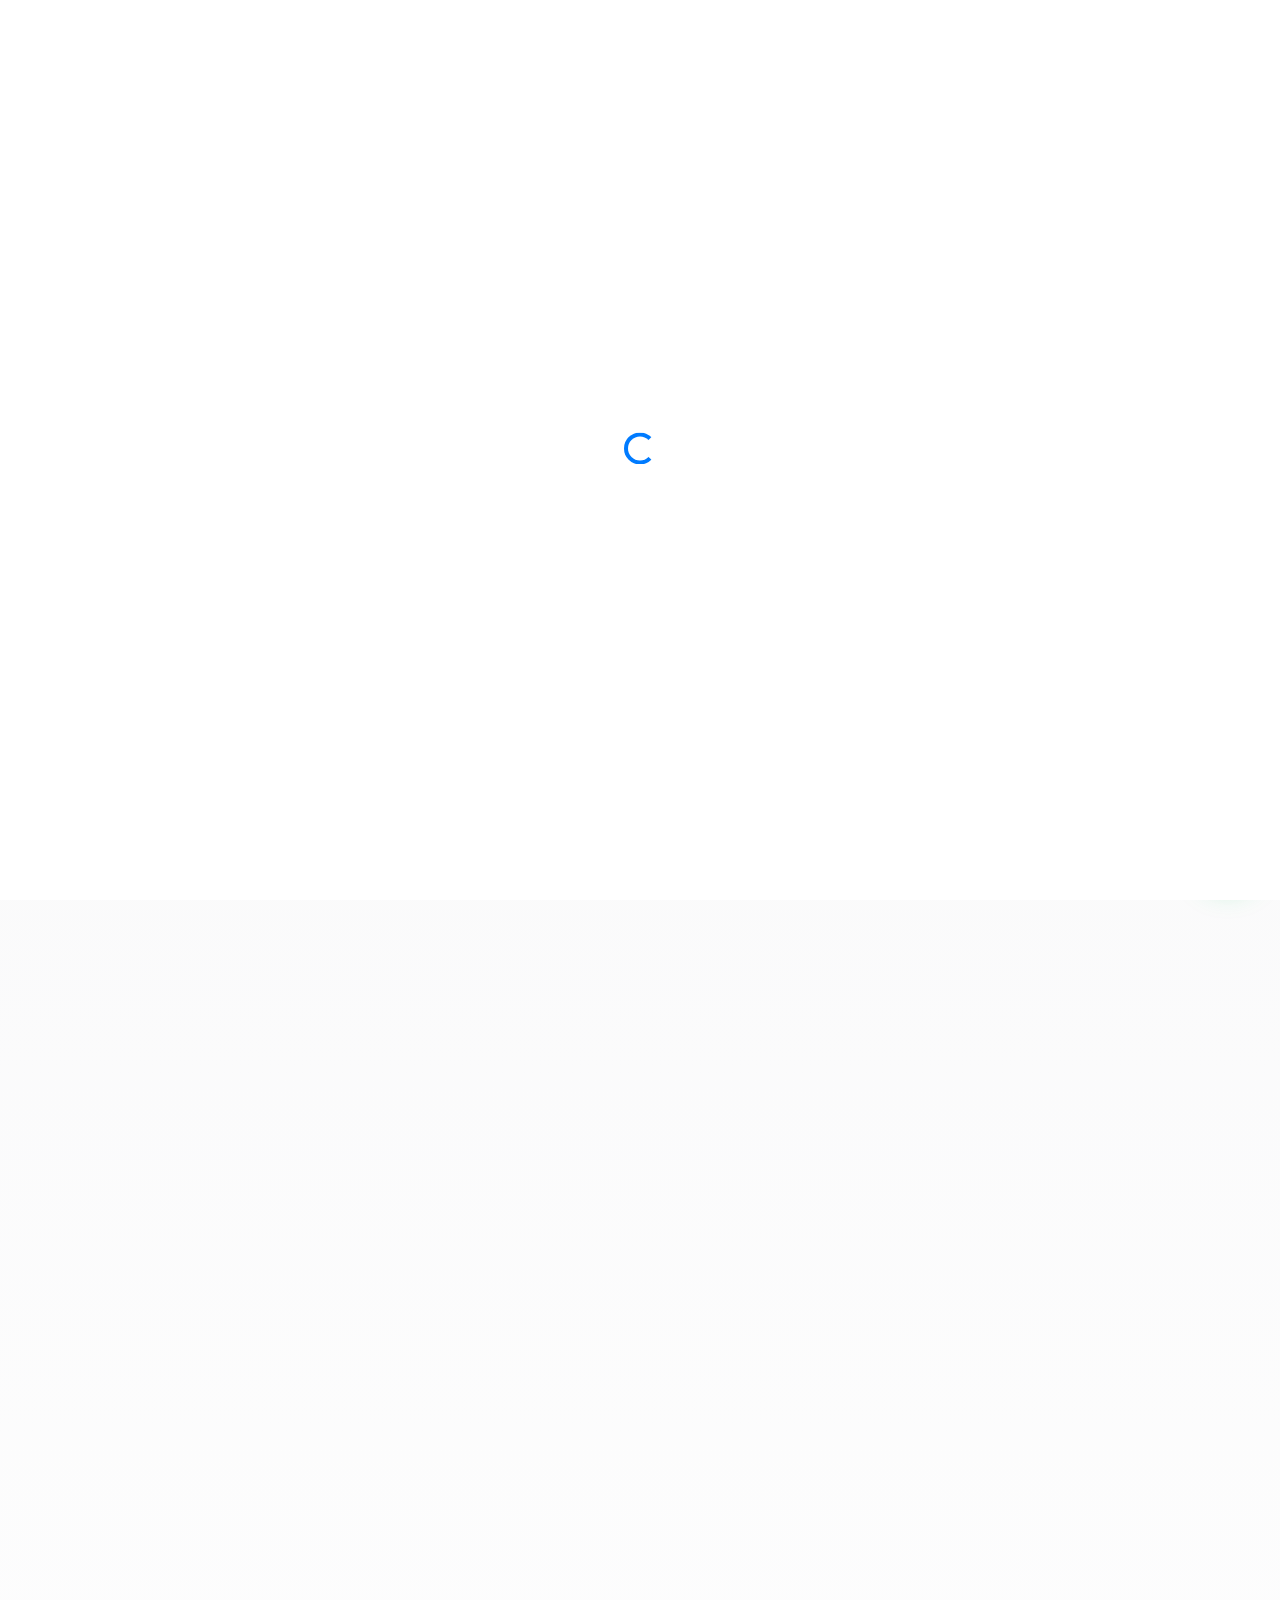
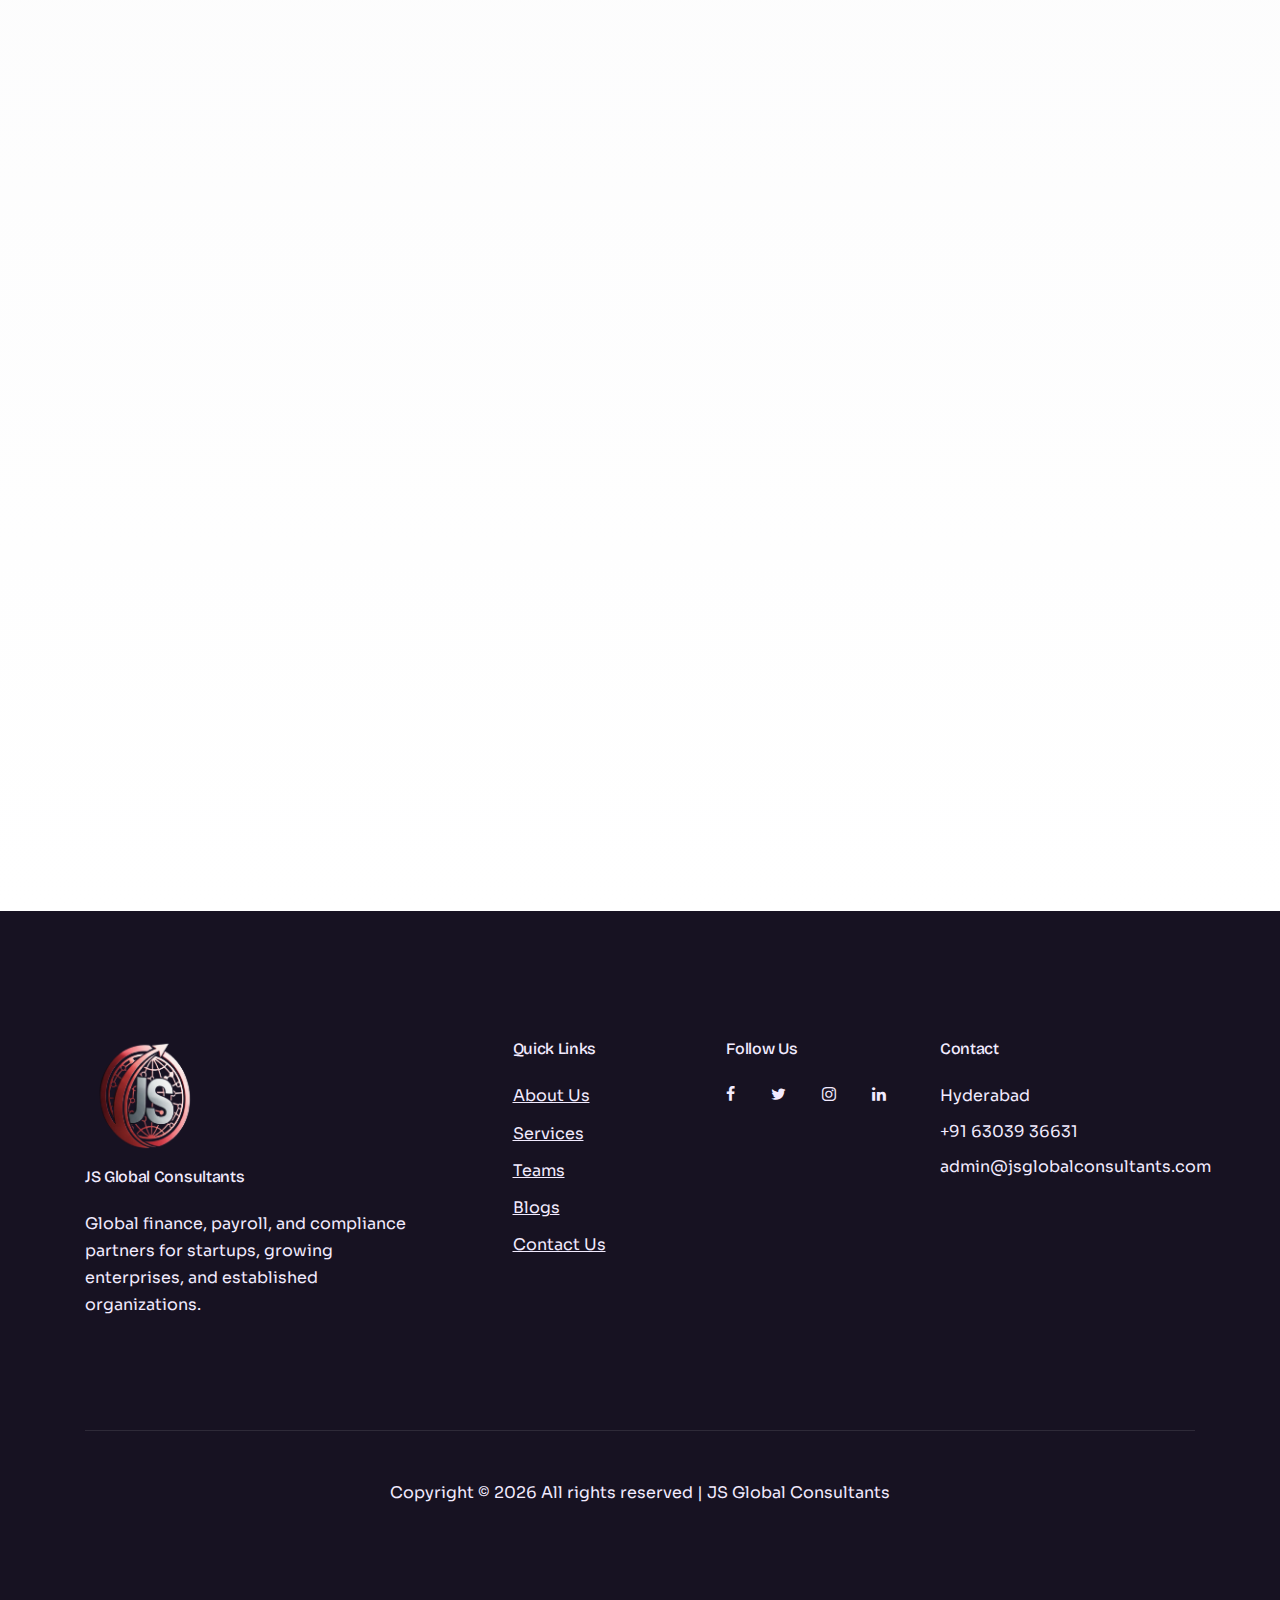
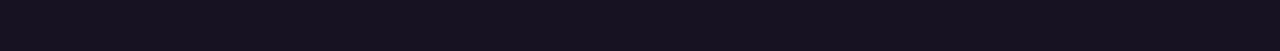
<file: about.html>
<!doctype html>
<html lang="en">
  <head>
    <title>About Us | JS Global Consultants</title>
    <meta charset="utf-8">
    <meta name="viewport" content="width=device-width, initial-scale=1, shrink-to-fit=no">
    <link href="https://fonts.googleapis.com/css?family=Open+Sans:300,400,700" rel="stylesheet">
    <link href="https://fonts.googleapis.com/css2?family=Sora:wght@300;400;500;600;700&display=swap" rel="stylesheet">
    <link href="https://fonts.googleapis.com/css2?family=Bricolage+Grotesque:wght@500;600;700;800&display=swap" rel="stylesheet">
    <link rel="stylesheet" href="fonts/icomoon/style.css">

    <link rel="stylesheet" href="css/bootstrap.min.css">
    <link rel="stylesheet" href="css/jquery-ui.css">
    <link rel="stylesheet" href="css/owl.carousel.min.css">
    <link rel="stylesheet" href="css/owl.theme.default.min.css">

    <link rel="stylesheet" href="css/jquery.fancybox.min.css">
    <link rel="stylesheet" href="css/bootstrap-datepicker.css">
    <link rel="stylesheet" href="fonts/flaticon/font/flaticon.css">
    <link rel="stylesheet" href="css/aos.css">
    <link rel="stylesheet" href="css/style.css">

    <link rel="icon" type="image/png" sizes="32x32" href="images/logo/favicon/favicon-32x32.png">
    <link rel="icon" type="image/png" sizes="16x16" href="images/logo/favicon/favicon-16x16.png">
    <link rel="apple-touch-icon" sizes="180x180" href="images/logo/favicon/apple-touch-icon.png">
    <link rel="shortcut icon" href="images/logo/favicon/favicon.ico">
    <!-- Google tag (gtag.js) -->
  <script async src="https://www.googletagmanager.com/gtag/js?id=G-SK7GQFE2P6"></script>
  <script>
    window.dataLayer = window.dataLayer || [];
    function gtag(){dataLayer.push(arguments);}
    gtag('js', new Date());

    gtag('config', 'G-SK7GQFE2P6');
  </script></head>
  <body data-spy="scroll" data-target=".site-navbar-target" data-offset="300">

  <div id="overlayer"></div>
  <div class="loader">
    <div class="spinner-border text-primary" role="status">
      <span class="sr-only">Loading...</span>
    </div>
  </div>

  <div class="site-wrap">

    <div class="site-mobile-menu site-navbar-target">
      <div class="site-mobile-menu-header">
        <div class="site-mobile-menu-close mt-3">
          <span class="icon-close2 js-menu-toggle"></span>
        </div>
      </div>
      <div class="site-mobile-menu-body"></div>
    </div>

    <header class="site-navbar js-sticky-header site-navbar-target" role="banner">
      <div class="container">
        <div class="row align-items-center">
          <div class="col-6 col-xl-3">
            <a href="index.html" class="unioncorp-brand">
              <img src="images/logo/logo_bg_removed.png" alt="JS Global Consultants logo" class="brand-logo">
              <span class="brand-title">JS Global <span class="brand-accent">Consultants</span></span>
            </a>
          </div>
          <div class="col-12 col-md-9 d-none d-xl-block">
            <nav class="site-navigation position-relative text-right" role="navigation">
              <ul class="site-menu main-menu js-clone-nav mr-auto d-none d-lg-block">
                <li><a href="index.html" class="nav-link">Home</a></li>
                <li><a href="about.html" class="nav-link active">About Us</a></li>
                <li><a href="services.html" class="nav-link">Services</a></li>
                <li><a href="team.html" class="nav-link">Teams</a></li>
                <li><a href="blog.html" class="nav-link">Blogs</a></li>
                <li><a href="contact.html" class="nav-link">Contact Us</a></li>
              </ul>
            </nav>
          </div>
          <div class="col-6 d-inline-block d-xl-none ml-md-0 py-3" style="position: relative; top: 3px;"><a href="#" class="site-menu-toggle js-menu-toggle float-right"><span class="icon-menu h3"></span></a></div>
        </div>
      </div>
    </header>

    <main class="jsgc-main">
      <section class="jsgc-hero" style="background-image: url(images/unioncorp/bg_2.webp);" data-aos="fade-up">
        <div class="jsgc-hero-overlay"></div>
        <div class="container">
          <div class="jsgc-hero-inner" data-aos="fade-up">
            <p class="jsgc-eyebrow">About Us</p>
            <h1 class="jsgc-hero-title">Trusted finance and compliance partners</h1>
            <p class="jsgc-lead">We bring clarity to complex financial operations so your business can grow with confidence.</p>
          </div>
        </div>
      </section>

      <section class="jsgc-section jsgc-section--split" data-aos="fade-up">
        <div class="container">
          <div class="row align-items-center">
            <div class="col-lg-5 mb-4 mb-lg-0">
              <div class="jsgc-figure" data-aos="zoom-in">
                <img src="images/unioncorp/bg_3.webp" alt="Consulting team discussion" class="img-fluid">
              </div>
            </div>
            <div class="col-lg-7">
              <h2 class="jsgc-title">Introduction</h2>
              <p class="jsgc-lead">JS Global Consultants is a business consulting firm focused on global accounting, payroll, tax, and finance operations. We support startups, scaling teams, and established organizations with clear processes and reliable reporting.</p>
              <p class="jsgc-lead">Our delivery is built on accuracy, speed, and accountability. We keep your finance stack healthy so you can focus on growth.</p>
            </div>
          </div>
        </div>
      </section>

      <section class="jsgc-section" data-aos="fade-up">
        <div class="container">
          <div class="jsgc-section-heading text-center">
            <p class="jsgc-eyebrow">Our Story</p>
            <h2 class="jsgc-title">Built for modern, multi-market teams</h2>
            <p class="jsgc-lead">We started to solve the real problems founders face: messy reports, unclear tax positions, and last-minute compliance.</p>
          </div>
          <div class="row">
            <div class="col-md-4 mb-4" data-aos="fade-up" data-aos-delay="50">
              <div class="jsgc-card jsgc-card--icon">
                <div class="jsgc-card-head">
                  <span class="jsgc-card-icon icon-history"></span>
                  <h3 class="jsgc-card-title jsgc-card-title--shine">2019-2021</h3>
                </div>
                <p>Deep industry work across startups, MSMEs, and cross-border companies.</p>
              </div>
            </div>
            <div class="col-md-4 mb-4" data-aos="fade-up" data-aos-delay="150">
              <div class="jsgc-card jsgc-card--icon">
                <div class="jsgc-card-head">
                  <span class="jsgc-card-icon icon-rocket"></span>
                  <h3 class="jsgc-card-title jsgc-card-title--shine">2022</h3>
                </div>
                <p>JS Global Consultants launched to offer high-touch finance operations.</p>
              </div>
            </div>
            <div class="col-md-4 mb-4" data-aos="fade-up" data-aos-delay="250">
              <div class="jsgc-card jsgc-card--icon">
                <div class="jsgc-card-head">
                  <span class="jsgc-card-icon icon-line-chart"></span>
                  <h3 class="jsgc-card-title jsgc-card-title--shine">Today</h3>
                </div>
                <p>Trusted by founders and finance leaders for compliance, reporting, and advisory.</p>
              </div>
            </div>
          </div>
        </div>
      </section>

      <section class="jsgc-section jsgc-section--muted" data-aos="fade-up">
        <div class="container">
          <div class="jsgc-section-heading text-center">
            <p class="jsgc-eyebrow">Values</p>
            <h2 class="jsgc-title">What guides our work</h2>
          </div>
          <div class="row">
            <div class="col-md-4 mb-4" data-aos="fade-up" data-aos-delay="50">
              <div class="jsgc-card jsgc-card--icon">
                <div class="jsgc-card-head">
                  <span class="jsgc-card-icon icon-eye"></span>
                  <h3 class="jsgc-card-title jsgc-card-title--shine">Clarity</h3>
                </div>
                <p>We keep communication simple and timelines transparent.</p>
              </div>
            </div>
            <div class="col-md-4 mb-4" data-aos="fade-up" data-aos-delay="150">
              <div class="jsgc-card jsgc-card--icon">
                <div class="jsgc-card-head">
                  <span class="jsgc-card-icon icon-shield"></span>
                  <h3 class="jsgc-card-title jsgc-card-title--shine">Ownership</h3>
                </div>
                <p>We take responsibility for every deliverable and deadline.</p>
              </div>
            </div>
            <div class="col-md-4 mb-4" data-aos="fade-up" data-aos-delay="250">
              <div class="jsgc-card jsgc-card--icon">
                <div class="jsgc-card-head">
                  <span class="jsgc-card-icon icon-line-chart"></span>
                  <h3 class="jsgc-card-title jsgc-card-title--shine">Growth</h3>
                </div>
                <p>We build systems that scale as your business expands.</p>
              </div>
            </div>
          </div>
        </div>
      </section>

      <section class="jsgc-section" data-aos="fade-up">
        <div class="container">
          <div class="row align-items-center">
            <div class="col-lg-7">
              <h2 class="jsgc-title">Our Commitment</h2>
              <p class="jsgc-lead">We partner with businesses as an extended finance function, helping them navigate regulatory complexity, strengthen governance, and scale confidently across markets.</p>
              <ul class="jsgc-list">
                <li>Clear monthly close and reporting cadence</li>
                <li>Compliance monitoring with proactive updates</li>
                <li>Access to senior advisors for key decisions</li>
              </ul>
            </div>
            <div class="col-lg-5 mt-4 mt-lg-0">
              <div class="jsgc-figure" data-aos="zoom-in">
                <img src="images/unioncorp/bg_4.webp" alt="Commitment to clients" class="img-fluid">
              </div>
            </div>
          </div>
        </div>
      </section>
    </main>

    <footer class="site-footer jsgc-footer">
      <div class="container">
        <div class="row">
          <div class="col-md-9">
            <div class="row">
              <div class="col-md-5">
                <img src="images/logo/logo_bg_removed.png" alt="JS Global Consultants logo" class="footer-logo">
                <h2 class="footer-heading mb-4">JS Global Consultants</h2>
                <p>Global finance, payroll, and compliance partners for startups, growing enterprises, and established organizations.</p>
              </div>
              <div class="col-md-3 ml-auto">
                <h2 class="footer-heading mb-4">Quick Links</h2>
                <ul class="list-unstyled">
                  <li><a href="about.html" class="smoothscroll">About Us</a></li>
                  <li><a href="services.html" class="smoothscroll">Services</a></li>
                  <li><a href="team.html" class="smoothscroll">Teams</a></li>
                  <li><a href="blog.html" class="smoothscroll">Blogs</a></li>
                  <li><a href="contact.html" class="smoothscroll">Contact Us</a></li>
                </ul>
              </div>
              <div class="col-md-3 footer-social">
                <h2 class="footer-heading mb-4">Follow Us</h2>
                <a href="#" class="pl-0 pr-3"><span class="icon-facebook"></span></a>
                <a href="#" class="pl-3 pr-3"><span class="icon-twitter"></span></a>
                <a href="#" class="pl-3 pr-3"><span class="icon-instagram"></span></a>
                <a href="#" class="pl-3 pr-3"><span class="icon-linkedin"></span></a>
              </div>
            </div>
          </div>
          <div class="col-md-3">
            <h2 class="footer-heading mb-4">Contact</h2>
            <p class="mb-2">Hyderabad</p>
            <p class="mb-2">+91 63039 36631</p>
            <p class="mb-2">admin@jsglobalconsultants.com</p>
          </div>
        </div>
        <div class="row pt-5 mt-5 text-center">
          <div class="col-md-12">
            <div class="border-top pt-5">
              <p>Copyright &copy;
                <script>document.write(new Date().getFullYear());</script> All rights reserved | JS Global Consultants
              </p>
            </div>
          </div>
        </div>
      </div>
    </footer>

  </div>

  <script src="js/jquery-3.3.1.min.js"></script>
  <script src="js/jquery-ui.js"></script>
  <script src="js/popper.min.js"></script>
  <script src="js/bootstrap.min.js"></script>
  <script src="js/owl.carousel.min.js"></script>
  <script src="js/jquery.countdown.min.js"></script>
  <script src="js/jquery.easing.1.3.js"></script>
  <script src="js/aos.js"></script>
  <script src="js/jquery.fancybox.min.js"></script>
  <script src="js/jquery.sticky.js"></script>
  <script src="js/isotope.pkgd.min.js"></script>
  <script src="js/main.js"></script>

    <a href="https://wa.me/9182941286" class="jsgc-whatsapp-fab" target="_blank" rel="noopener" aria-label="WhatsApp">
    <span class="icon-whatsapp" aria-hidden="true"></span>
  </a>
</body>
</html>
</file>
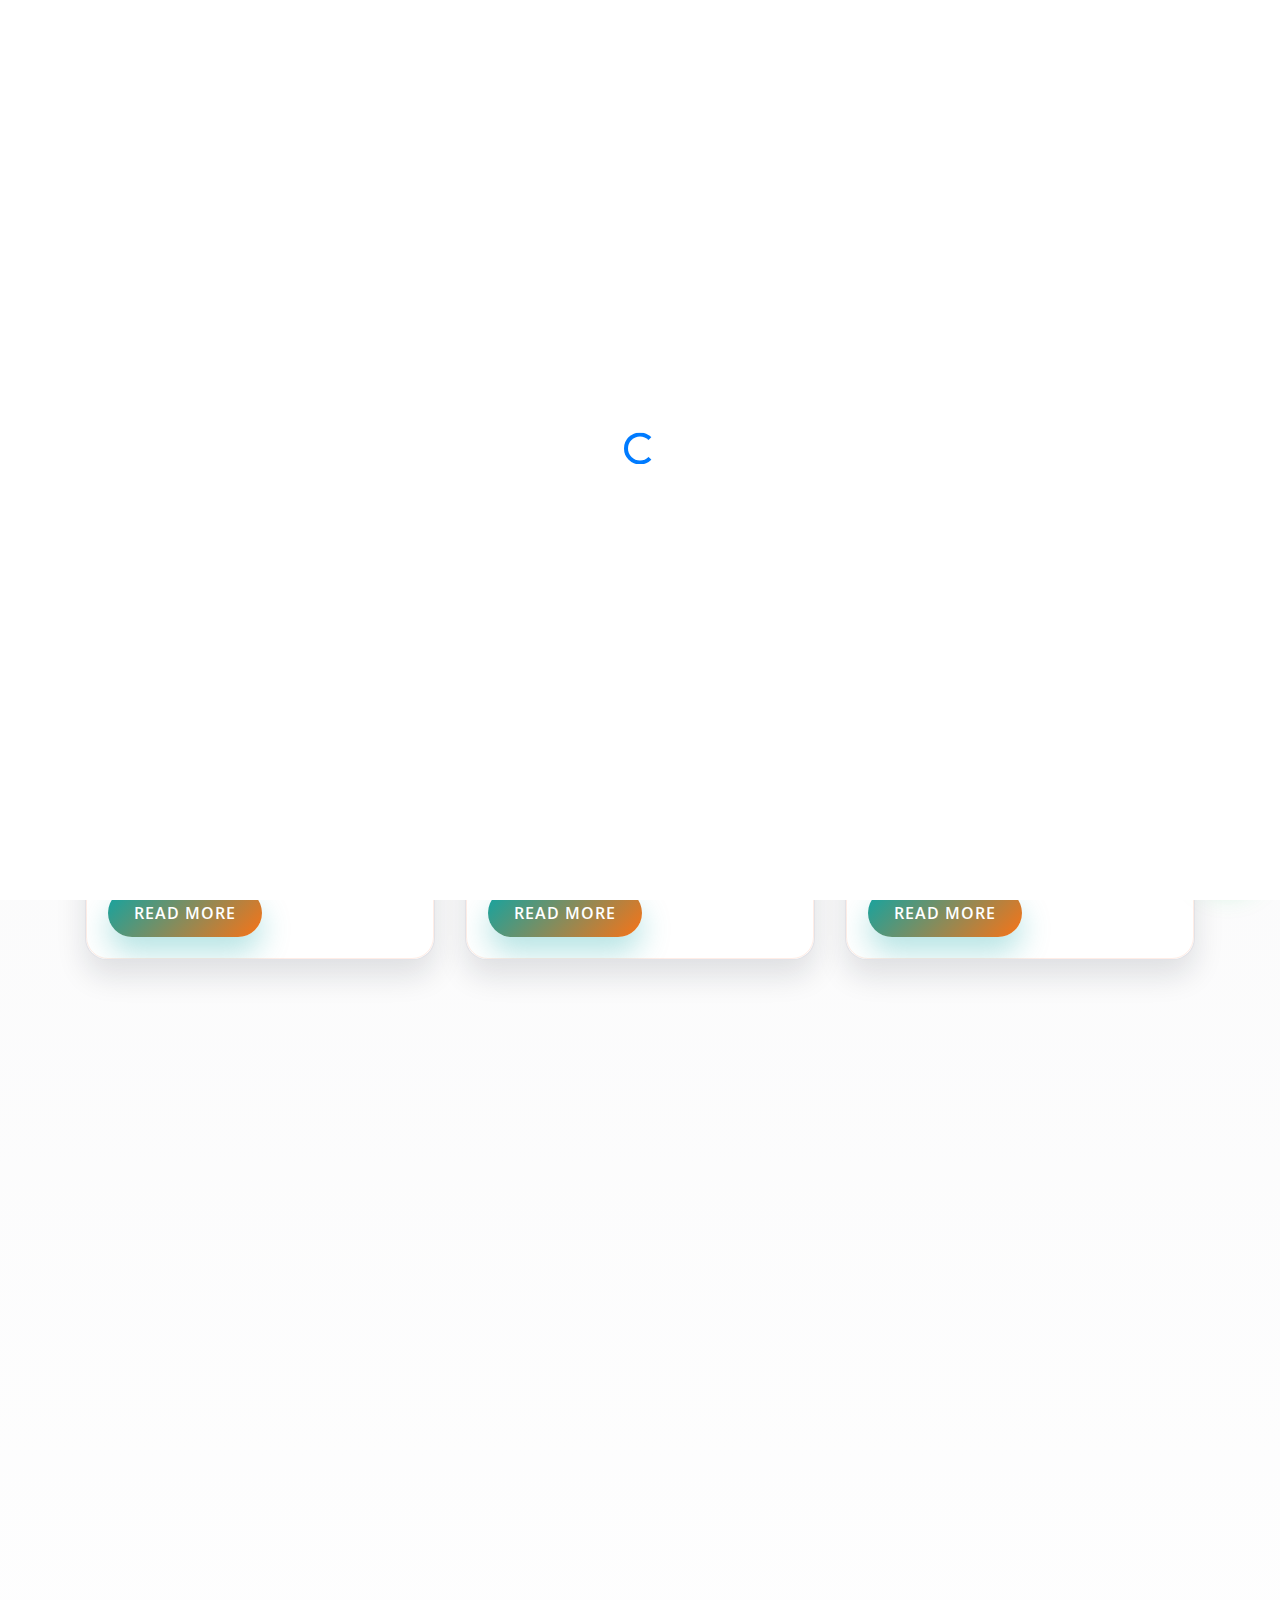
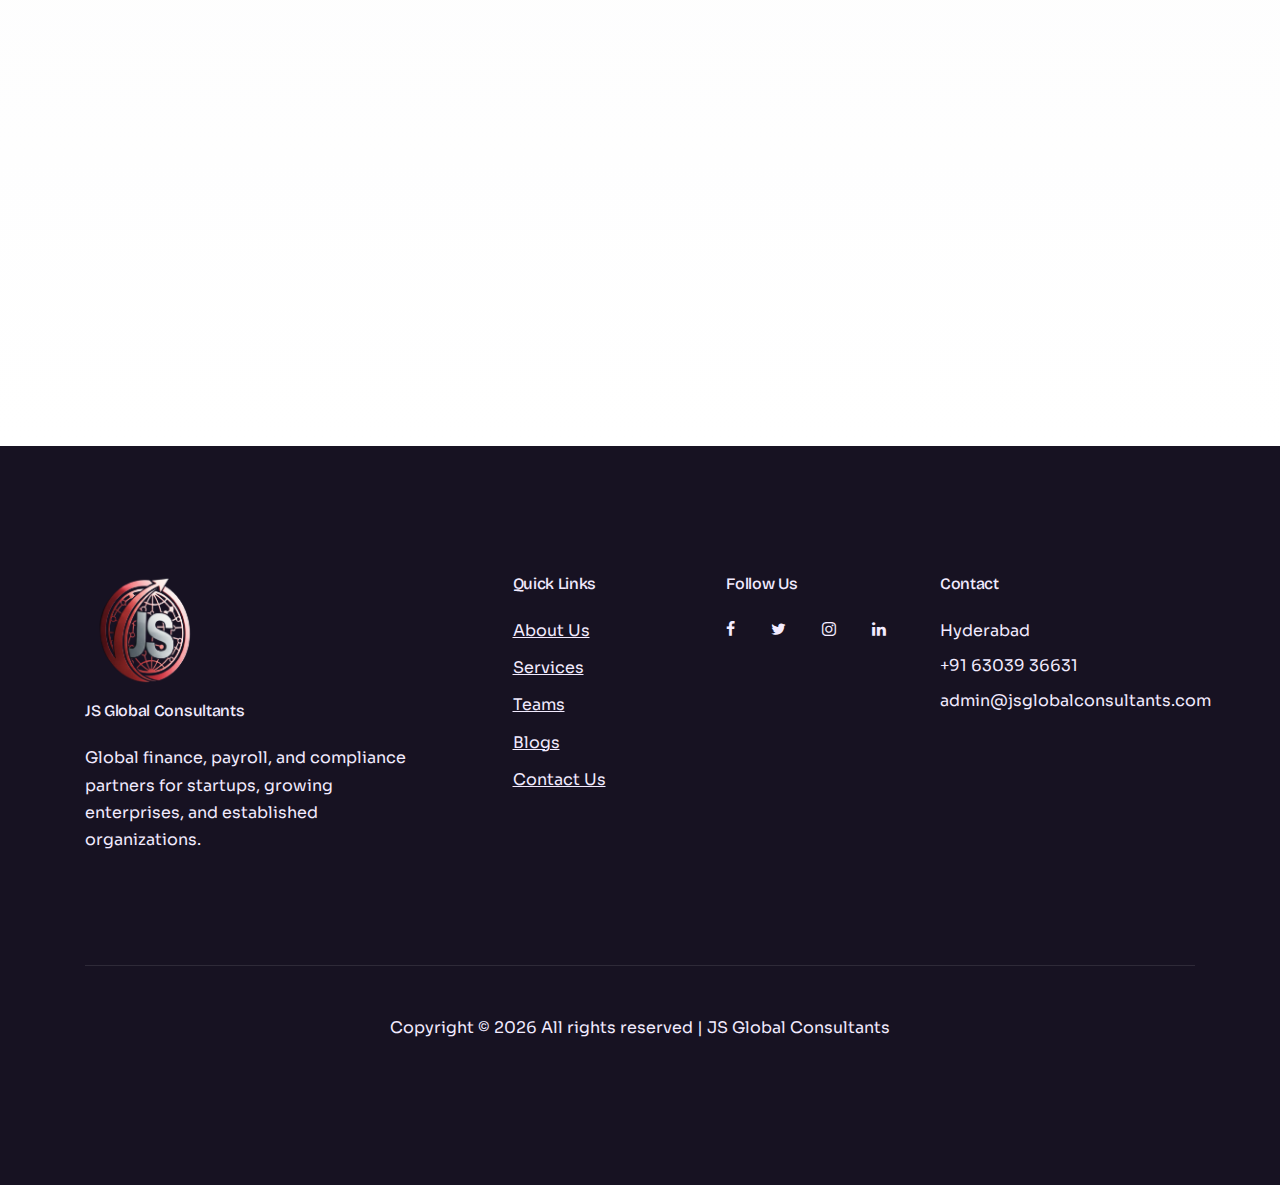
<file: blog.html>
<!doctype html>
<html lang="en">
  <head>
    <title>Blogs | JS Global Consultants</title>
    <meta charset="utf-8">
    <meta name="viewport" content="width=device-width, initial-scale=1, shrink-to-fit=no">
    <link href="https://fonts.googleapis.com/css?family=Open+Sans:300,400,700" rel="stylesheet">
    <link href="https://fonts.googleapis.com/css2?family=Sora:wght@300;400;500;600;700&display=swap" rel="stylesheet">
    <link href="https://fonts.googleapis.com/css2?family=Bricolage+Grotesque:wght@500;600;700;800&display=swap" rel="stylesheet">
    <link rel="stylesheet" href="fonts/icomoon/style.css">

    <link rel="stylesheet" href="css/bootstrap.min.css">
    <link rel="stylesheet" href="css/jquery-ui.css">
    <link rel="stylesheet" href="css/owl.carousel.min.css">
    <link rel="stylesheet" href="css/owl.theme.default.min.css">

    <link rel="stylesheet" href="css/jquery.fancybox.min.css">
    <link rel="stylesheet" href="css/bootstrap-datepicker.css">
    <link rel="stylesheet" href="fonts/flaticon/font/flaticon.css">
    <link rel="stylesheet" href="css/aos.css">
    <link rel="stylesheet" href="css/style.css">

    <link rel="icon" type="image/png" sizes="32x32" href="images/logo/favicon/favicon-32x32.png">
    <link rel="icon" type="image/png" sizes="16x16" href="images/logo/favicon/favicon-16x16.png">
    <link rel="apple-touch-icon" sizes="180x180" href="images/logo/favicon/apple-touch-icon.png">
    <link rel="shortcut icon" href="images/logo/favicon/favicon.ico">
    <!-- Google tag (gtag.js) -->
  <script async src="https://www.googletagmanager.com/gtag/js?id=G-SK7GQFE2P6"></script>
  <script>
    window.dataLayer = window.dataLayer || [];
    function gtag(){dataLayer.push(arguments);}
    gtag('js', new Date());

    gtag('config', 'G-SK7GQFE2P6');
  </script></head>
  <body data-spy="scroll" data-target=".site-navbar-target" data-offset="300">

  <div id="overlayer"></div>
  <div class="loader">
    <div class="spinner-border text-primary" role="status">
      <span class="sr-only">Loading...</span>
    </div>
  </div>

  <div class="site-wrap">

    <div class="site-mobile-menu site-navbar-target">
      <div class="site-mobile-menu-header">
        <div class="site-mobile-menu-close mt-3">
          <span class="icon-close2 js-menu-toggle"></span>
        </div>
      </div>
      <div class="site-mobile-menu-body"></div>
    </div>

    <header class="site-navbar js-sticky-header site-navbar-target" role="banner">
      <div class="container">
        <div class="row align-items-center">
          <div class="col-6 col-xl-3">
            <a href="index.html" class="unioncorp-brand">
              <img src="images/logo/logo_bg_removed.png" alt="JS Global Consultants logo" class="brand-logo">
              <span class="brand-title">JS Global <span class="brand-accent">Consultants</span></span>
            </a>
          </div>
          <div class="col-12 col-md-9 d-none d-xl-block">
            <nav class="site-navigation position-relative text-right" role="navigation">
              <ul class="site-menu main-menu js-clone-nav mr-auto d-none d-lg-block">
                <li><a href="index.html" class="nav-link">Home</a></li>
                <li><a href="about.html" class="nav-link">About Us</a></li>
                <li><a href="services.html" class="nav-link">Services</a></li>
                <li><a href="team.html" class="nav-link">Teams</a></li>
                <li><a href="blog.html" class="nav-link active">Blogs</a></li>
                <li><a href="contact.html" class="nav-link">Contact Us</a></li>
              </ul>
            </nav>
          </div>
          <div class="col-6 d-inline-block d-xl-none ml-md-0 py-3" style="position: relative; top: 3px;"><a href="#" class="site-menu-toggle js-menu-toggle float-right"><span class="icon-menu h3"></span></a></div>
        </div>
      </div>
    </header>

    <main class="jsgc-main">
      <section class="jsgc-hero" style="background-image: url(images/unioncorp/bg_4.webp);" data-aos="fade-up">
        <div class="jsgc-hero-overlay"></div>
        <div class="container">
          <div class="jsgc-hero-inner" data-aos="fade-up">
            <p class="jsgc-eyebrow">Blogs</p>
            <h1 class="jsgc-hero-title">Insights, playbooks, and updates</h1>
            <p class="jsgc-lead">Practical guidance for founders, finance leaders, and growing teams.</p>
          </div>
        </div>
      </section>

      <section class="jsgc-section" data-aos="fade-up">
        <div class="container">
          <div class="row">
            <div class="col-md-6 col-lg-4 mb-4" data-aos="fade-up">
              <article class="jsgc-blog-card">
                <img src="images/unioncorp/image_1.webp" alt="Strategic finance planning">
                <div class="jsgc-blog-body">
                  <span class="jsgc-blog-meta">Jan 27, 2030</span>
                  <h3>Strategic finance planning for scaling teams</h3>
                  <p>Align budgets, hiring, and cash flow before you scale.</p>
                  <a href="single.html" class="btn jsgc-cta">Read More</a>
                </div>
              </article>
            </div>
            <div class="col-md-6 col-lg-4 mb-4" data-aos="fade-up" data-aos-delay="100">
              <article class="jsgc-blog-card">
                <img src="images/unioncorp/image_2.webp" alt="Compliance readiness">
                <div class="jsgc-blog-body">
                  <span class="jsgc-blog-meta">Feb 08, 2030</span>
                  <h3>Global payroll compliance made simple</h3>
                  <p>Key checkpoints to keep filings and audits on track.</p>
                  <a href="single.html" class="btn jsgc-cta">Read More</a>
                </div>
              </article>
            </div>
            <div class="col-md-6 col-lg-4 mb-4" data-aos="fade-up" data-aos-delay="200">
              <article class="jsgc-blog-card">
                <img src="images/unioncorp/image_3.webp" alt="Tax planning">
                <div class="jsgc-blog-body">
                  <span class="jsgc-blog-meta">Mar 12, 2030</span>
                  <h3>Tax planning for cross-border operations</h3>
                  <p>Simple steps to manage indirect tax exposure and reporting.</p>
                  <a href="single.html" class="btn jsgc-cta">Read More</a>
                </div>
              </article>
            </div>
            <div class="col-md-6 col-lg-4 mb-4" data-aos="fade-up" data-aos-delay="300">
              <article class="jsgc-blog-card">
                <img src="images/unioncorp/image_4.webp" alt="Fundraising readiness">
                <div class="jsgc-blog-body">
                  <span class="jsgc-blog-meta">Apr 02, 2030</span>
                  <h3>Investor-ready reporting in 30 days</h3>
                  <p>Build the reports investors expect before your next raise.</p>
                  <a href="single.html" class="btn jsgc-cta">Read More</a>
                </div>
              </article>
            </div>
            <div class="col-md-6 col-lg-4 mb-4" data-aos="fade-up" data-aos-delay="400">
              <article class="jsgc-blog-card">
                <img src="images/unioncorp/gallery-2.webp" alt="Startup registration">
                <div class="jsgc-blog-body">
                  <span class="jsgc-blog-meta">Apr 18, 2030</span>
                  <h3>Startup registrations checklist</h3>
                  <p>A simple checklist to set up your company the right way.</p>
                  <a href="single.html" class="btn jsgc-cta">Read More</a>
                </div>
              </article>
            </div>
            <div class="col-md-6 col-lg-4 mb-4" data-aos="fade-up" data-aos-delay="500">
              <article class="jsgc-blog-card">
                <img src="images/unioncorp/gallery-3.webp" alt="Process automation">
                <div class="jsgc-blog-body">
                  <span class="jsgc-blog-meta">May 06, 2030</span>
                  <h3>Automate your month-end close</h3>
                  <p>Reduce close time with clear handoffs and smart tools.</p>
                  <a href="single.html" class="btn jsgc-cta">Read More</a>
                </div>
              </article>
            </div>
          </div>
        </div>
      </section>

      <section class="jsgc-section jsgc-section--muted" data-aos="fade-up">
        <div class="container">
          <div class="jsgc-section-heading text-center">
            <p class="jsgc-eyebrow">Topics</p>
            <h2 class="jsgc-title">Explore what matters most</h2>
          </div>
          <div class="jsgc-chip-grid">
            <div class="jsgc-chip" data-aos="fade-up" data-aos-delay="50">Fundraising readiness</div>
            <div class="jsgc-chip" data-aos="fade-up" data-aos-delay="100">Payroll and HR</div>
            <div class="jsgc-chip" data-aos="fade-up" data-aos-delay="150">Tax planning</div>
            <div class="jsgc-chip" data-aos="fade-up" data-aos-delay="200">Compliance systems</div>
            <div class="jsgc-chip" data-aos="fade-up" data-aos-delay="250">Financial reporting</div>
            <div class="jsgc-chip" data-aos="fade-up" data-aos-delay="300">Cross-border growth</div>
          </div>
        </div>
      </section>
    </main>

    <footer class="site-footer jsgc-footer">
      <div class="container">
        <div class="row">
          <div class="col-md-9">
            <div class="row">
              <div class="col-md-5">
                <img src="images/logo/logo_bg_removed.png" alt="JS Global Consultants logo" class="footer-logo">
                <h2 class="footer-heading mb-4">JS Global Consultants</h2>
                <p>Global finance, payroll, and compliance partners for startups, growing enterprises, and established organizations.</p>
              </div>
              <div class="col-md-3 ml-auto">
                <h2 class="footer-heading mb-4">Quick Links</h2>
                <ul class="list-unstyled">
                  <li><a href="about.html" class="smoothscroll">About Us</a></li>
                  <li><a href="services.html" class="smoothscroll">Services</a></li>
                  <li><a href="team.html" class="smoothscroll">Teams</a></li>
                  <li><a href="blog.html" class="smoothscroll">Blogs</a></li>
                  <li><a href="contact.html" class="smoothscroll">Contact Us</a></li>
                </ul>
              </div>
              <div class="col-md-3 footer-social">
                <h2 class="footer-heading mb-4">Follow Us</h2>
                <a href="#" class="pl-0 pr-3"><span class="icon-facebook"></span></a>
                <a href="#" class="pl-3 pr-3"><span class="icon-twitter"></span></a>
                <a href="#" class="pl-3 pr-3"><span class="icon-instagram"></span></a>
                <a href="#" class="pl-3 pr-3"><span class="icon-linkedin"></span></a>
              </div>
            </div>
          </div>
          <div class="col-md-3">
            <h2 class="footer-heading mb-4">Contact</h2>
            <p class="mb-2">Hyderabad</p>
            <p class="mb-2">+91 63039 36631</p>
            <p class="mb-2">admin@jsglobalconsultants.com</p>
          </div>
        </div>
        <div class="row pt-5 mt-5 text-center">
          <div class="col-md-12">
            <div class="border-top pt-5">
              <p>Copyright &copy;
                <script>document.write(new Date().getFullYear());</script> All rights reserved | JS Global Consultants
              </p>
            </div>
          </div>
        </div>
      </div>
    </footer>

  </div>

  <script src="js/jquery-3.3.1.min.js"></script>
  <script src="js/jquery-ui.js"></script>
  <script src="js/popper.min.js"></script>
  <script src="js/bootstrap.min.js"></script>
  <script src="js/owl.carousel.min.js"></script>
  <script src="js/jquery.countdown.min.js"></script>
  <script src="js/jquery.easing.1.3.js"></script>
  <script src="js/aos.js"></script>
  <script src="js/jquery.fancybox.min.js"></script>
  <script src="js/jquery.sticky.js"></script>
  <script src="js/isotope.pkgd.min.js"></script>
  <script src="js/main.js"></script>

    <a href="https://wa.me/9182941286" class="jsgc-whatsapp-fab" target="_blank" rel="noopener" aria-label="WhatsApp">
    <span class="icon-whatsapp" aria-hidden="true"></span>
  </a>
</body>
</html>
</file>
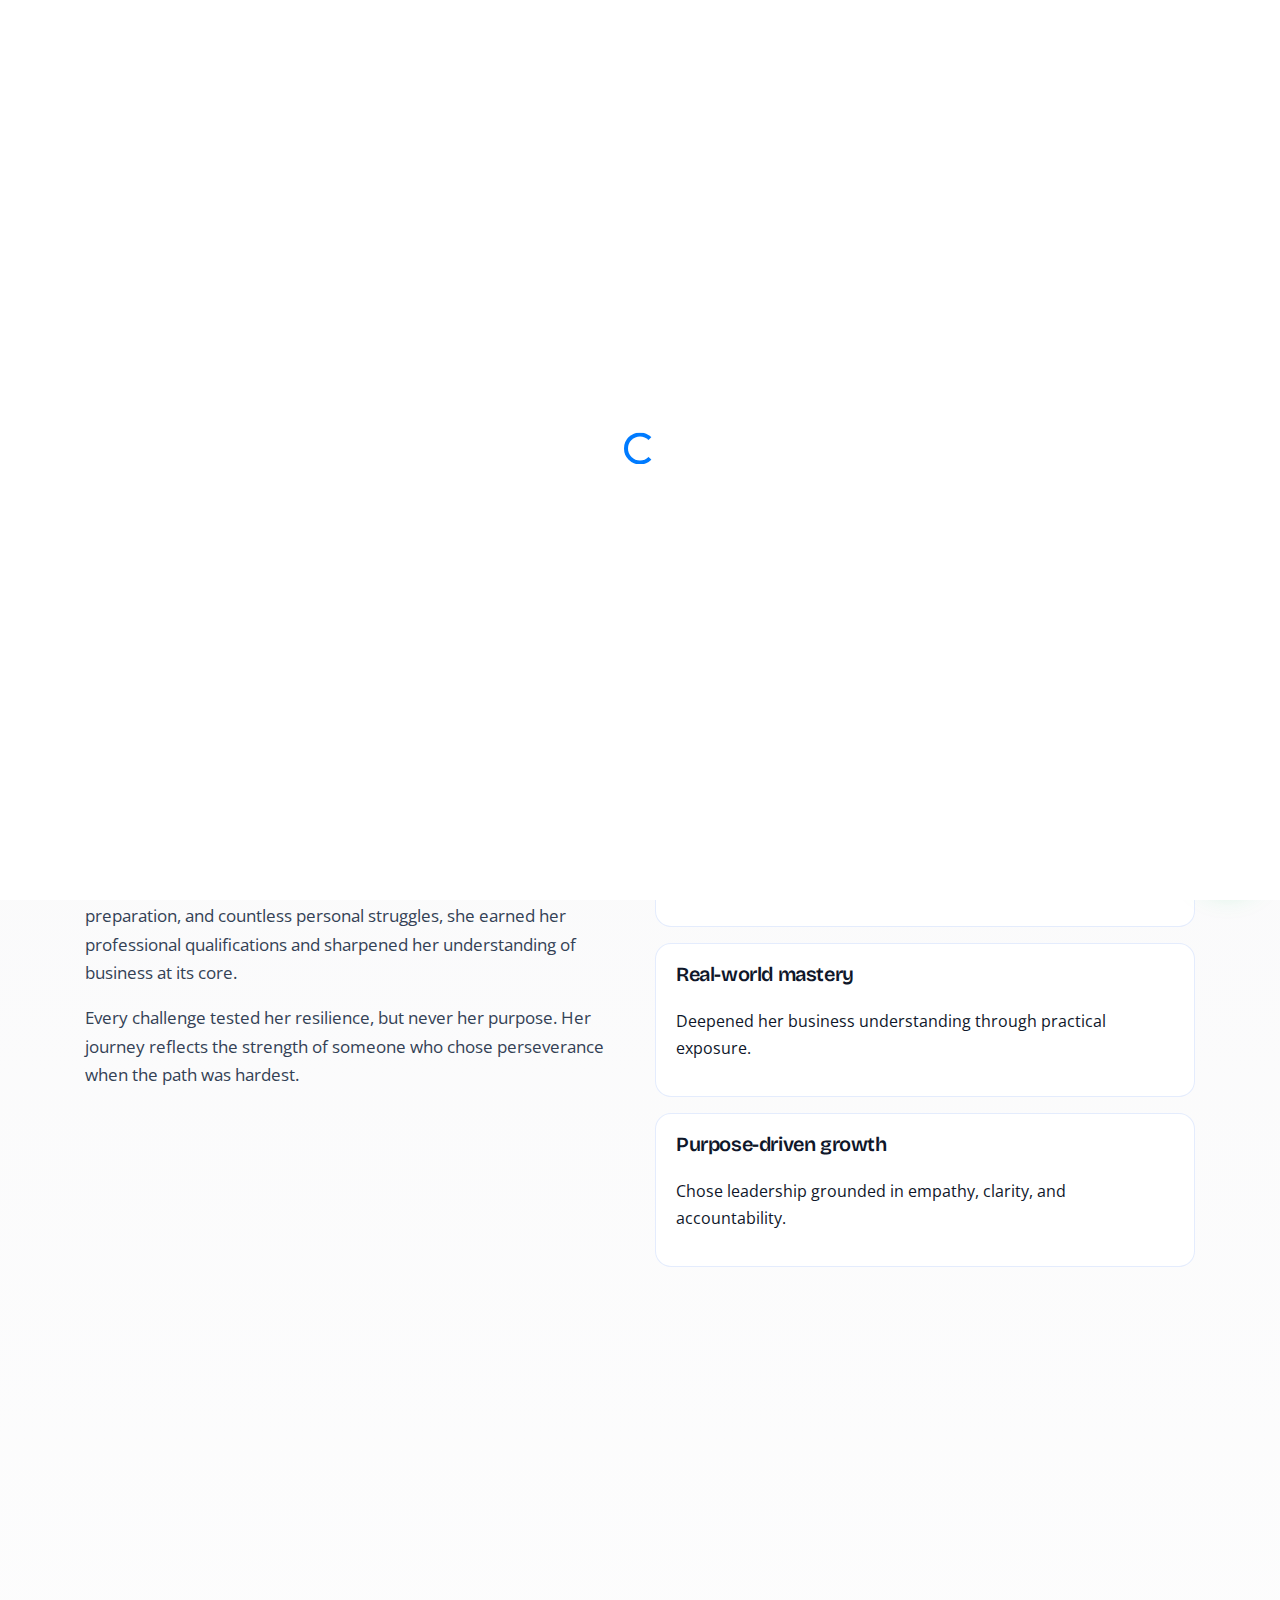
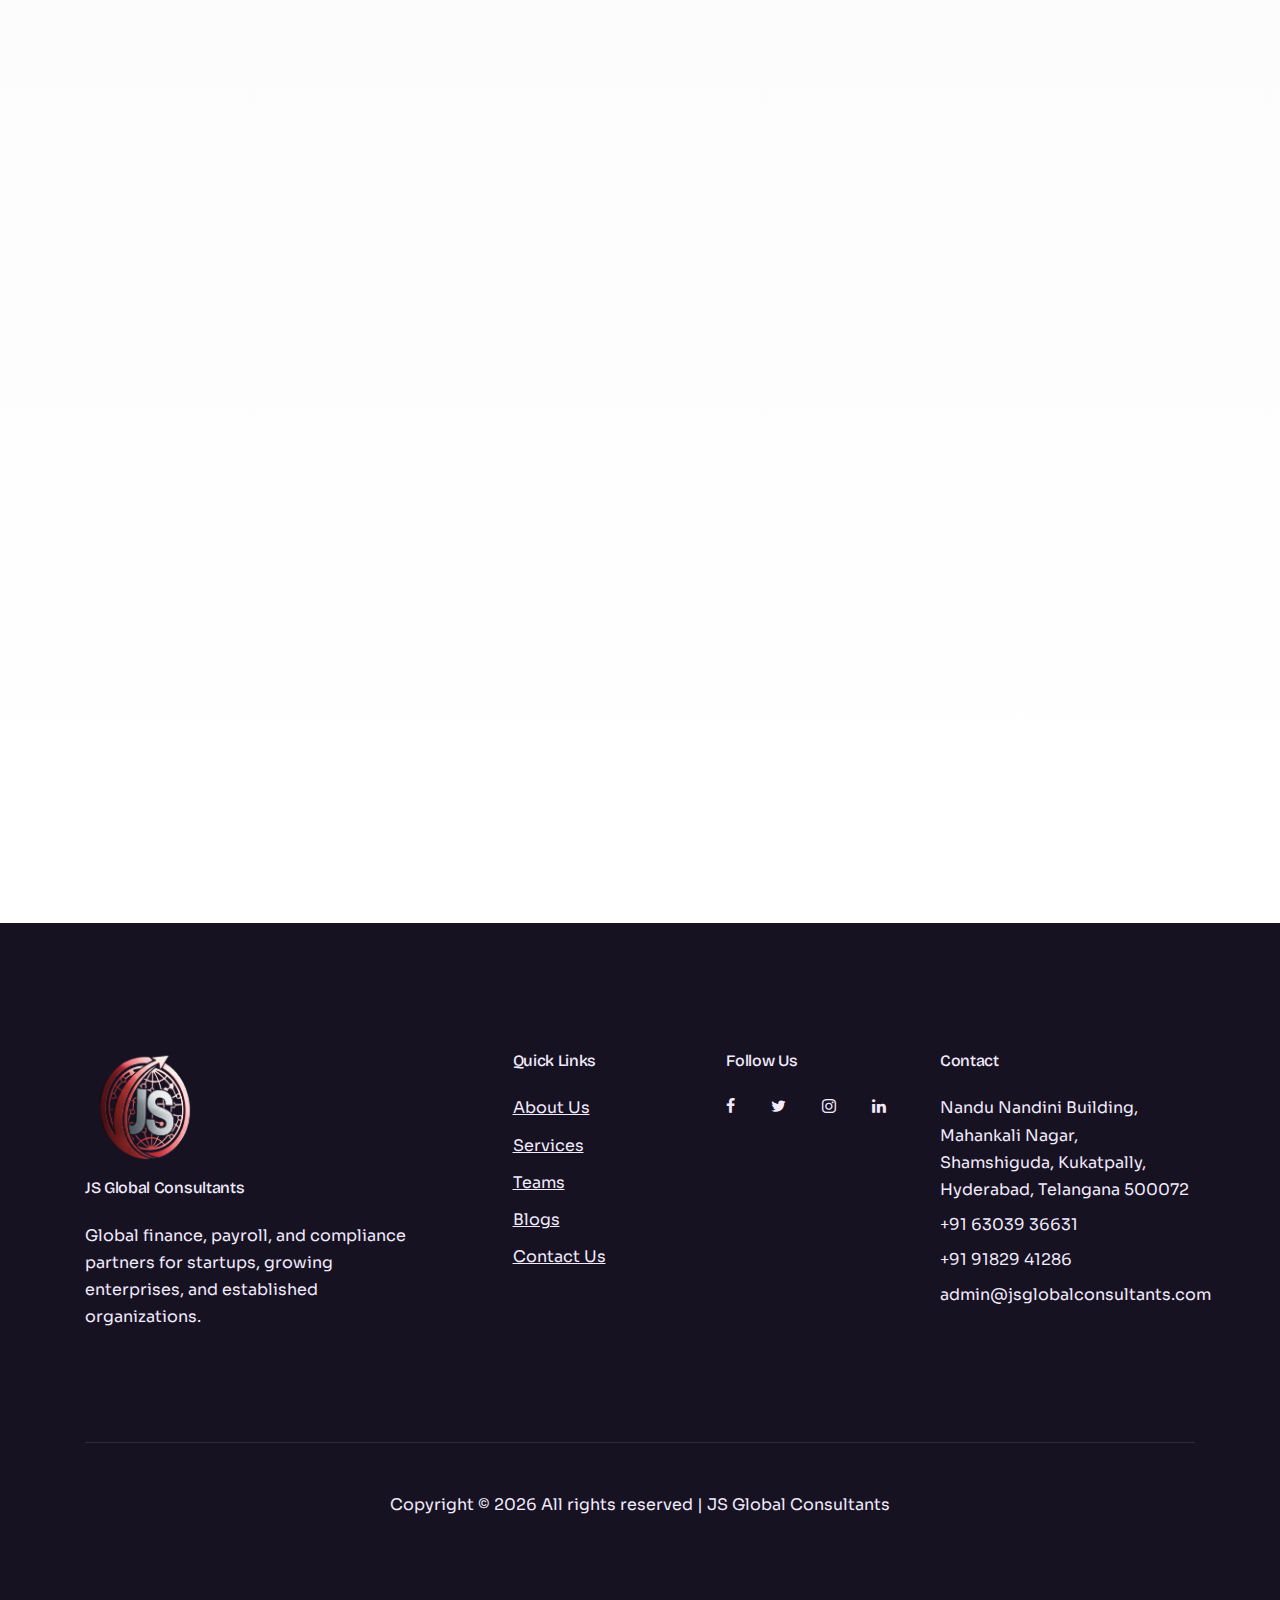
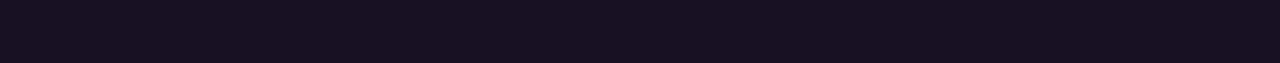
<file: ceo.html>
<!doctype html>
<html lang="en">
  <head>
    <title>Janani Sathvika | CEO &amp; Founder</title>
    <meta charset="utf-8">
    <meta name="viewport" content="width=device-width, initial-scale=1, shrink-to-fit=no">
    <link href="https://fonts.googleapis.com/css?family=Open+Sans:300,400,700" rel="stylesheet">
    <link href="https://fonts.googleapis.com/css2?family=Sora:wght@300;400;500;600;700&display=swap" rel="stylesheet">
    <link href="https://fonts.googleapis.com/css2?family=Bricolage+Grotesque:wght@500;600;700;800&display=swap" rel="stylesheet">
    <link rel="stylesheet" href="fonts/icomoon/style.css">

    <link rel="stylesheet" href="css/bootstrap.min.css">
    <link rel="stylesheet" href="css/jquery-ui.css">
    <link rel="stylesheet" href="css/owl.carousel.min.css">
    <link rel="stylesheet" href="css/owl.theme.default.min.css">
    <link rel="stylesheet" href="css/jquery.fancybox.min.css">
    <link rel="stylesheet" href="css/bootstrap-datepicker.css">
    <link rel="stylesheet" href="fonts/flaticon/font/flaticon.css">
    <link rel="stylesheet" href="css/aos.css">
    <link rel="stylesheet" href="css/style.css">

    <link rel="icon" type="image/png" sizes="32x32" href="images/logo/favicon/favicon-32x32.png">
    <link rel="icon" type="image/png" sizes="16x16" href="images/logo/favicon/favicon-16x16.png">
    <link rel="apple-touch-icon" sizes="180x180" href="images/logo/favicon/apple-touch-icon.png">
    <link rel="shortcut icon" href="images/logo/favicon/favicon.ico">
    <!-- Google tag (gtag.js) -->
  <script async src="https://www.googletagmanager.com/gtag/js?id=G-SK7GQFE2P6"></script>
  <script>
    window.dataLayer = window.dataLayer || [];
    function gtag(){dataLayer.push(arguments);}
    gtag('js', new Date());

    gtag('config', 'G-SK7GQFE2P6');
  </script></head>
  <body data-spy="scroll" data-target=".site-navbar-target" data-offset="300">

  <div id="overlayer"></div>
  <div class="loader">
    <div class="spinner-border text-primary" role="status">
      <span class="sr-only">Loading...</span>
    </div>
  </div>

  <div class="site-wrap">
    <div class="site-mobile-menu site-navbar-target">
      <div class="site-mobile-menu-header">
        <div class="site-mobile-menu-close mt-3">
          <span class="icon-close2 js-menu-toggle"></span>
        </div>
      </div>
      <div class="site-mobile-menu-body"></div>
    </div>

    <header class="site-navbar js-sticky-header site-navbar-target" role="banner">
      <div class="container">
        <div class="row align-items-center">
          <div class="col-6 col-xl-3">
            <a href="index.html" class="unioncorp-brand">
              <img src="images/logo/logo_bg_removed.png" alt="JS Global Consultants logo" class="brand-logo">
              <span class="brand-title">JS Global <span class="brand-accent">Consultants</span></span>
            </a>
          </div>
          <div class="col-12 col-md-9 d-none d-xl-block">
            <nav class="site-navigation position-relative text-right" role="navigation">
              <ul class="site-menu main-menu js-clone-nav mr-auto d-none d-lg-block">
                <li><a href="index.html" class="nav-link">Home</a></li>
                <li><a href="about.html" class="nav-link">About Us</a></li>
                <li><a href="services.html" class="nav-link">Services</a></li>
                <li><a href="team.html" class="nav-link active">Teams</a></li>
                <li><a href="blog.html" class="nav-link">Blogs</a></li>
                <li><a href="contact.html" class="nav-link">Contact Us</a></li>
              </ul>
            </nav>
          </div>
          <div class="col-6 d-inline-block d-xl-none ml-md-0 py-3" style="position: relative; top: 3px;">
            <a href="#" class="site-menu-toggle js-menu-toggle float-right"><span class="icon-menu h3"></span></a>
          </div>
        </div>
      </div>
    </header>

    <main class="jsgc-main">
      <section class="jsgc-profile-hero">
        <div class="container">
          <div class="row align-items-center">
            <div class="col-lg-7">
              <div class="jsgc-profile-badge"><span class="icon-user"></span> CEO &amp; Founder</div>
              <h1 class="jsgc-hero-title">Janani Sathvika</h1>
              <p class="jsgc-lead">A leader shaped by discipline, perseverance, and a customer-first mindset.</p>
              <div class="jsgc-profile-highlight"><span class="icon-star"></span> Vision driven leadership</div>
            </div>
            <div class="col-lg-5 mt-4 mt-lg-0">
              <div class="jsgc-figure" data-aos="zoom-in">
                <img src="images/janani.jpg" alt="Janani Sathvika" class="img-fluid">
              </div>
            </div>
          </div>
        </div>
      </section>

      <section class="jsgc-section" data-aos="fade-up">
        <div class="container">
          <div class="row align-items-start">
            <div class="col-lg-6">
              <h2 class="jsgc-title">Journey</h2>
              <p class="jsgc-lead">Janani Sathvika’s journey is built on discipline, sacrifice, and unwavering determination. Through sleepless nights, intense preparation, and countless personal struggles, she earned her professional qualifications and sharpened her understanding of business at its core.</p>
              <p class="jsgc-lead">Every challenge tested her resilience, but never her purpose. Her journey reflects the strength of someone who chose perseverance when the path was hardest.</p>
            </div>
            <div class="col-lg-6 mt-4 mt-lg-0">
              <div class="jsgc-profile-timeline">
                <div class="jsgc-profile-timeline-item">
                  <h3 class="jsgc-card-title">Discipline and focus</h3>
                  <p>Built a foundation through rigorous preparation and consistent execution.</p>
                </div>
                <div class="jsgc-profile-timeline-item">
                  <h3 class="jsgc-card-title">Real-world mastery</h3>
                  <p>Deepened her business understanding through practical exposure.</p>
                </div>
                <div class="jsgc-profile-timeline-item">
                  <h3 class="jsgc-card-title">Purpose-driven growth</h3>
                  <p>Chose leadership grounded in empathy, clarity, and accountability.</p>
                </div>
              </div>
            </div>
          </div>
        </div>
      </section>

      <section class="jsgc-section jsgc-section--muted" data-aos="fade-up">
        <div class="container">
          <div class="row align-items-center">
            <div class="col-lg-6">
              <div class="jsgc-figure">
                <img src="images/unioncorp/bg_3.webp" alt="Leadership and vision" class="img-fluid">
              </div>
            </div>
            <div class="col-lg-6 mt-4 mt-lg-0">
              <h2 class="jsgc-title">Vision &amp; Leadership</h2>
              <p class="jsgc-lead">As the CEO and Founder of JS Global Consultants, Janani leads with clarity and conviction. Her experience shaped a leadership style rooted in empathy and precision.</p>
              <p class="jsgc-lead">She believes that true success lies in creating value for customers, building trust, and delivering solutions that are practical, ethical, and future-ready.</p>
              <div class="jsgc-profile-grid">
                <div class="jsgc-profile-card">
                  <h3 class="jsgc-card-title">Customer-first focus</h3>
                  <p>Every decision is centered on measurable customer impact.</p>
                </div>
                <div class="jsgc-profile-card">
                  <h3 class="jsgc-card-title">Operational clarity</h3>
                  <p>Structured delivery with clear timelines and accountability.</p>
                </div>
              </div>
            </div>
          </div>
        </div>
      </section>

      <section class="jsgc-section" data-aos="fade-up">
        <div class="container">
          <div class="row align-items-start">
            <div class="col-lg-7">
              <h2 class="jsgc-title">Defining Purpose</h2>
              <p class="jsgc-lead">Founding JS Global Consultants was not just a career decision—it was a calling. After years of learning, struggle, and growth, she chose this path as the most meaningful way to serve customers and create lasting impact.</p>
              <p class="jsgc-lead">Today, the firm stands as a reflection of her belief that hard work, integrity, and customer-first thinking can transform vision into reality.</p>
            </div>
            <div class="col-lg-5 mt-4 mt-lg-0">
              <div class="jsgc-profile-card">
                <h3 class="jsgc-card-title">Core beliefs</h3>
                <ul class="jsgc-list">
                  <li>Integrity builds long-term trust.</li>
                  <li>Clarity creates focus and velocity.</li>
                  <li>Service leads to sustainable growth.</li>
                </ul>
              </div>
              <a href="contact.html" class="btn jsgc-cta mt-3">Connect with Janani</a>
            </div>
          </div>
        </div>
      </section>
    </main>

    <footer class="site-footer jsgc-footer">
      <div class="container">
        <div class="row">
          <div class="col-md-9">
            <div class="row">
              <div class="col-md-5">
                <img src="images/logo/logo_bg_removed.png" alt="JS Global Consultants logo" class="footer-logo">
                <h2 class="footer-heading mb-4">JS Global Consultants</h2>
                <p>Global finance, payroll, and compliance partners for startups, growing enterprises, and established organizations.</p>
              </div>
              <div class="col-md-3 ml-auto">
                <h2 class="footer-heading mb-4">Quick Links</h2>
                <ul class="list-unstyled">
                  <li><a href="about.html" class="smoothscroll">About Us</a></li>
                  <li><a href="services.html" class="smoothscroll">Services</a></li>
                  <li><a href="team.html" class="smoothscroll">Teams</a></li>
                  <li><a href="blog.html" class="smoothscroll">Blogs</a></li>
                  <li><a href="contact.html" class="smoothscroll">Contact Us</a></li>
                </ul>
              </div>
              <div class="col-md-3 footer-social">
                <h2 class="footer-heading mb-4">Follow Us</h2>
                <a href="#" class="pl-0 pr-3"><span class="icon-facebook"></span></a>
                <a href="#" class="pl-3 pr-3"><span class="icon-twitter"></span></a>
                <a href="#" class="pl-3 pr-3"><span class="icon-instagram"></span></a>
                <a href="#" class="pl-3 pr-3"><span class="icon-linkedin"></span></a>
              </div>
            </div>
          </div>
          <div class="col-md-3">
            <h2 class="footer-heading mb-4">Contact</h2>
            <p class="mb-2">Nandu Nandini Building, Mahankali Nagar, Shamshiguda, Kukatpally, Hyderabad, Telangana 500072</p>
            <p class="mb-2">+91 63039 36631</p>
            <p class="mb-2">+91 91829 41286</p>
            <p class="mb-2">admin@jsglobalconsultants.com</p>
          </div>
        </div>
        <div class="row pt-5 mt-5 text-center">
          <div class="col-md-12">
            <div class="border-top pt-5">
              <p>Copyright &copy;
                <script>document.write(new Date().getFullYear());</script> All rights reserved | JS Global Consultants
              </p>
            </div>
          </div>
        </div>
      </div>
    </footer>
  </div>

  <script src="js/jquery-3.3.1.min.js"></script>
  <script src="js/jquery-ui.js"></script>
  <script src="js/popper.min.js"></script>
  <script src="js/bootstrap.min.js"></script>
  <script src="js/owl.carousel.min.js"></script>
  <script src="js/jquery.countdown.min.js"></script>
  <script src="js/jquery.easing.1.3.js"></script>
  <script src="js/aos.js"></script>
  <script src="js/jquery.fancybox.min.js"></script>
  <script src="js/jquery.sticky.js"></script>
  <script src="js/isotope.pkgd.min.js"></script>
  <script src="js/main.js"></script>

    <a href="https://wa.me/9182941286" class="jsgc-whatsapp-fab" target="_blank" rel="noopener" aria-label="WhatsApp">
    <span class="icon-whatsapp" aria-hidden="true"></span>
  </a>
</body>
</html>
</file>
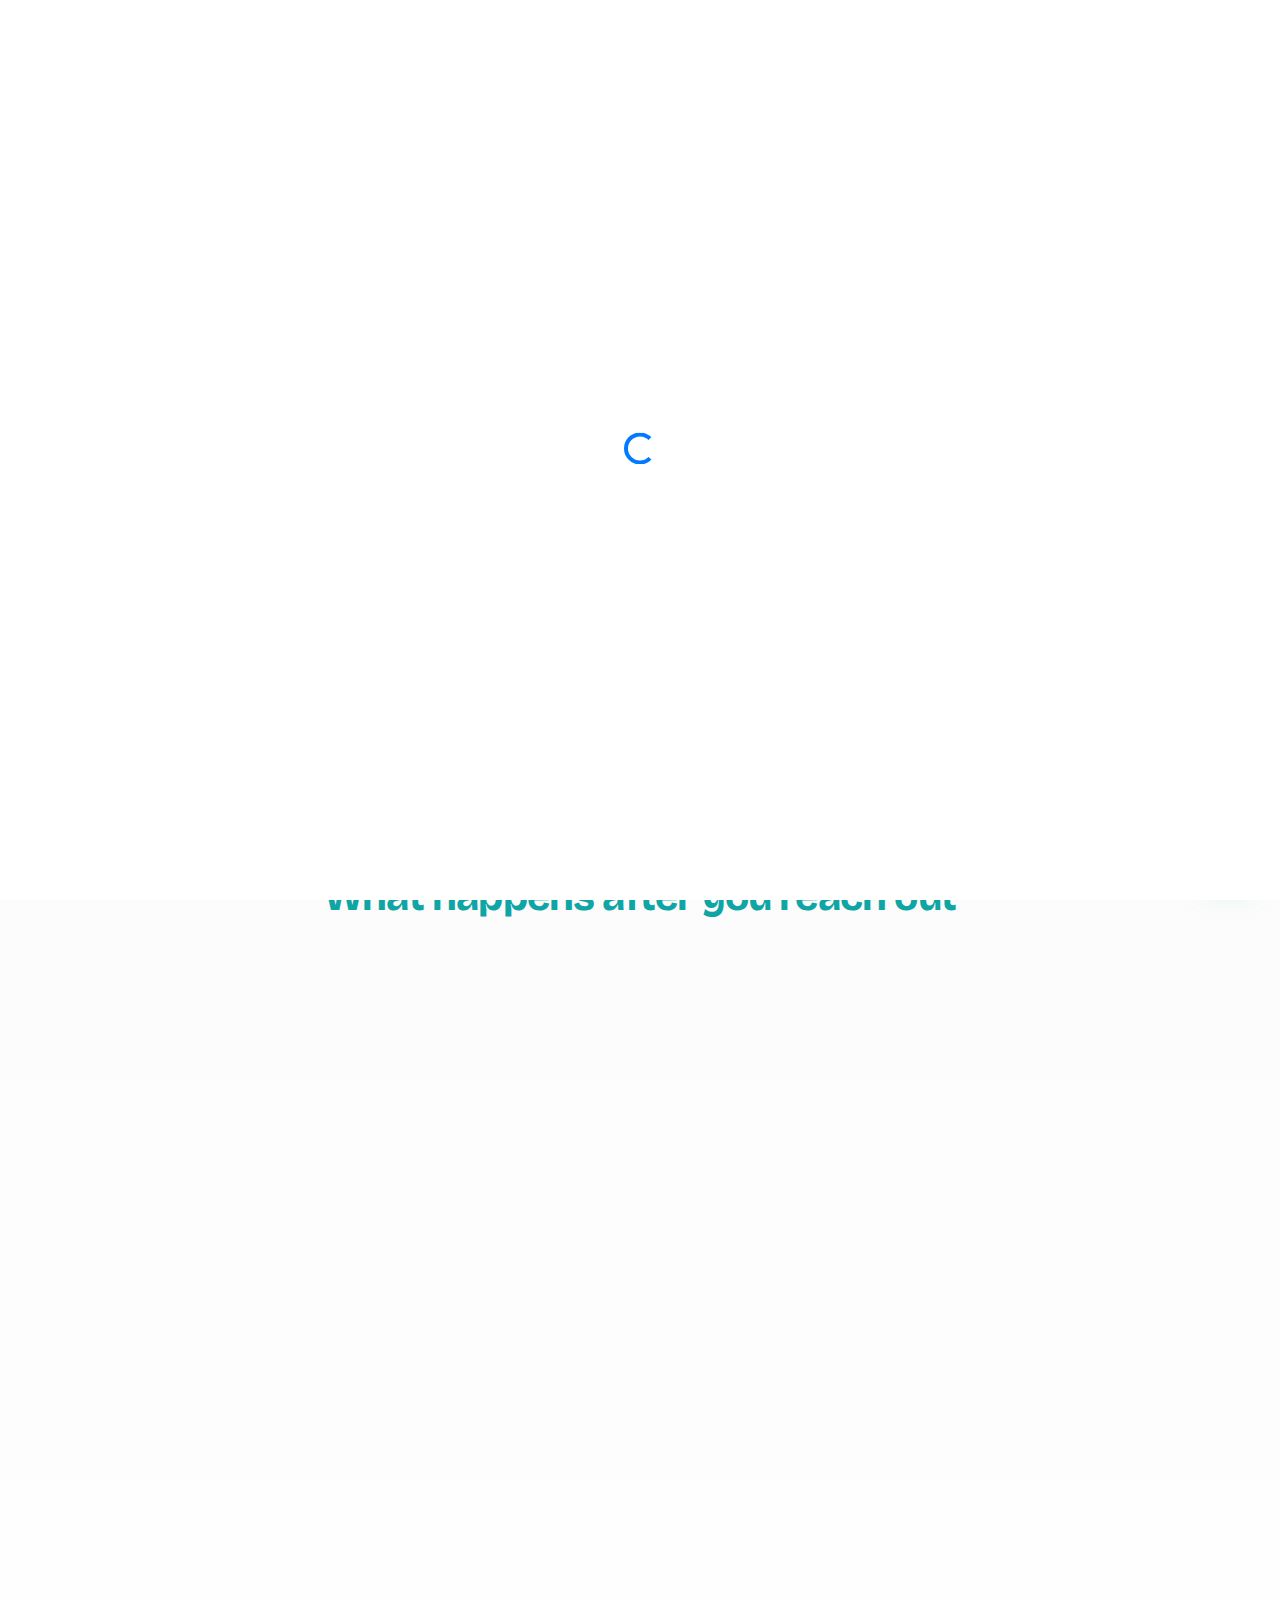
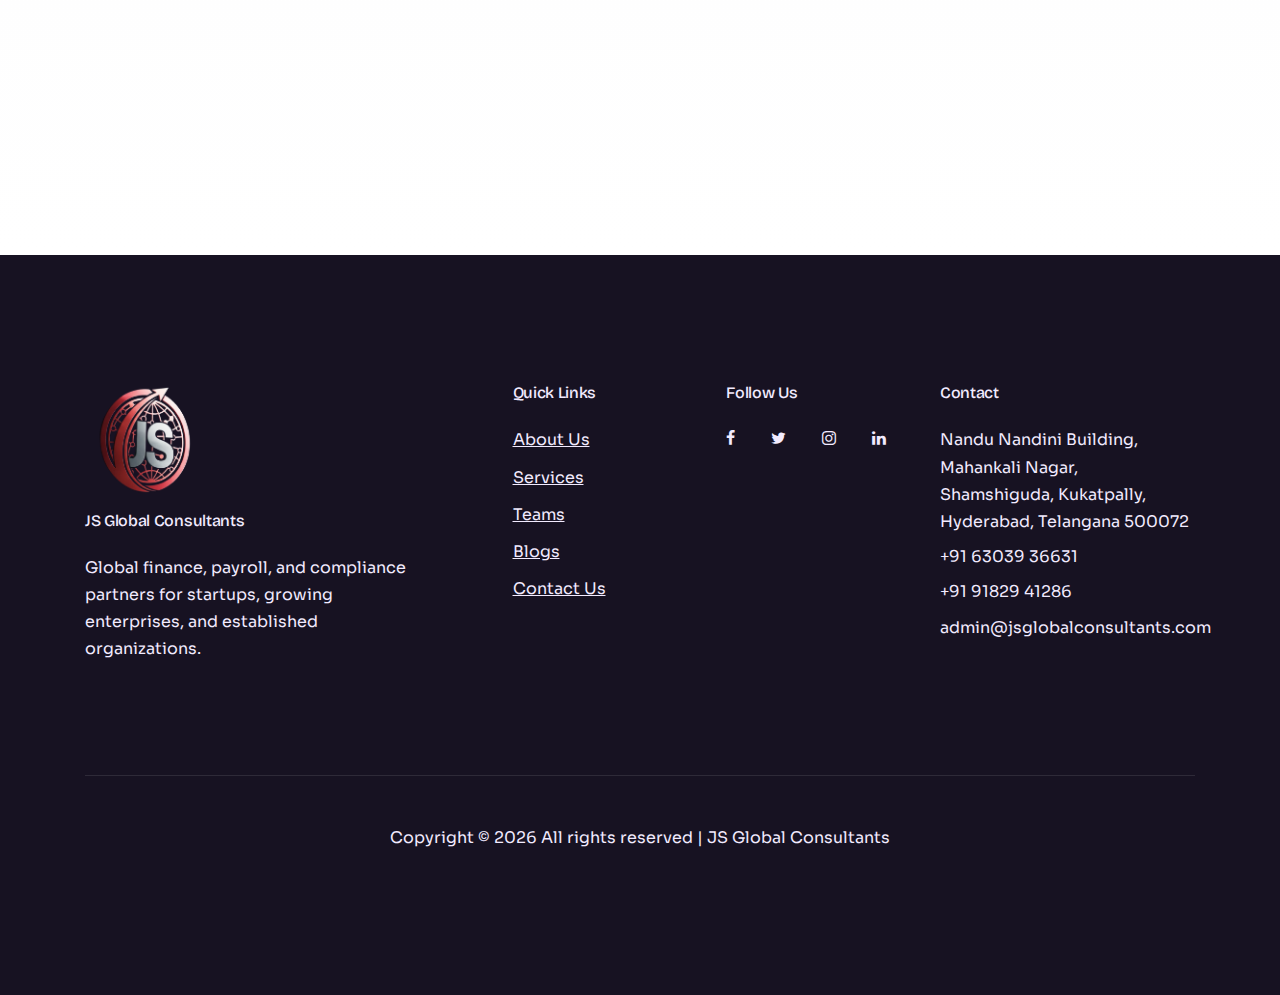
<file: contact.html>
<!doctype html>
<html lang="en">
  <head>
    <title>Contact Us | JS Global Consultants</title>
    <meta charset="utf-8">
    <meta name="viewport" content="width=device-width, initial-scale=1, shrink-to-fit=no">
    <link href="https://fonts.googleapis.com/css?family=Open+Sans:300,400,700" rel="stylesheet">
    <link href="https://fonts.googleapis.com/css2?family=Sora:wght@300;400;500;600;700&display=swap" rel="stylesheet">
    <link href="https://fonts.googleapis.com/css2?family=Bricolage+Grotesque:wght@500;600;700;800&display=swap" rel="stylesheet">
    <link rel="stylesheet" href="fonts/icomoon/style.css">

    <link rel="stylesheet" href="css/bootstrap.min.css">
    <link rel="stylesheet" href="css/jquery-ui.css">
    <link rel="stylesheet" href="css/owl.carousel.min.css">
    <link rel="stylesheet" href="css/owl.theme.default.min.css">

    <link rel="stylesheet" href="css/jquery.fancybox.min.css">
    <link rel="stylesheet" href="css/bootstrap-datepicker.css">
    <link rel="stylesheet" href="fonts/flaticon/font/flaticon.css">
    <link rel="stylesheet" href="css/aos.css">
    <link rel="stylesheet" href="css/style.css">

    <link rel="icon" type="image/png" sizes="32x32" href="images/logo/favicon/favicon-32x32.png">
    <link rel="icon" type="image/png" sizes="16x16" href="images/logo/favicon/favicon-16x16.png">
    <link rel="apple-touch-icon" sizes="180x180" href="images/logo/favicon/apple-touch-icon.png">
    <link rel="shortcut icon" href="images/logo/favicon/favicon.ico">
    <!-- Google tag (gtag.js) -->
  <script async src="https://www.googletagmanager.com/gtag/js?id=G-SK7GQFE2P6"></script>
  <script>
    window.dataLayer = window.dataLayer || [];
    function gtag(){dataLayer.push(arguments);}
    gtag('js', new Date());

    gtag('config', 'G-SK7GQFE2P6');
  </script></head>
  <body data-spy="scroll" data-target=".site-navbar-target" data-offset="300">

  <div id="overlayer"></div>
  <div class="loader">
    <div class="spinner-border text-primary" role="status">
      <span class="sr-only">Loading...</span>
    </div>
  </div>

  <div class="site-wrap">

    <div class="site-mobile-menu site-navbar-target">
      <div class="site-mobile-menu-header">
        <div class="site-mobile-menu-close mt-3">
          <span class="icon-close2 js-menu-toggle"></span>
        </div>
      </div>
      <div class="site-mobile-menu-body"></div>
    </div>

    <header class="site-navbar js-sticky-header site-navbar-target" role="banner">
      <div class="container">
        <div class="row align-items-center">
          <div class="col-6 col-xl-3">
            <a href="index.html" class="unioncorp-brand">
              <img src="images/logo/logo_bg_removed.png" alt="JS Global Consultants logo" class="brand-logo">
              <span class="brand-title">JS Global <span class="brand-accent">Consultants</span></span>
            </a>
          </div>
          <div class="col-12 col-md-9 d-none d-xl-block">
            <nav class="site-navigation position-relative text-right" role="navigation">
              <ul class="site-menu main-menu js-clone-nav mr-auto d-none d-lg-block">
                <li><a href="index.html" class="nav-link">Home</a></li>
                <li><a href="about.html" class="nav-link">About Us</a></li>
                <li><a href="services.html" class="nav-link">Services</a></li>
                <li><a href="team.html" class="nav-link">Teams</a></li>
                <li><a href="blog.html" class="nav-link">Blogs</a></li>
                <li><a href="contact.html" class="nav-link active">Contact Us</a></li>
              </ul>
            </nav>
          </div>
          <div class="col-6 d-inline-block d-xl-none ml-md-0 py-3" style="position: relative; top: 3px;"><a href="#" class="site-menu-toggle js-menu-toggle float-right"><span class="icon-menu h3"></span></a></div>
        </div>
      </div>
    </header>

    <main class="jsgc-main">
      <section class="jsgc-contact-hero" data-aos="fade-up">
        <div class="container" style="background-color: #2f6a91;">
          <div class="jsgc-contact-card-wrap" style="background-color: #2f6a91;">
            <div class="jsgc-contact-panel" data-aos="fade-up" data-aos-delay="50" style="background-color: #2f6a91;">
              <h2>Let's talk</h2>
              <p>Tell us where you are today and where you want to go. We respond within one business day.</p>
              <p>Use the form or contact us directly.</p>
              <div class="jsgc-contact-details">
                <p><span class="icon-map-marker"></span> Nandu Nandini Building, Mahankali Nagar, Shamshiguda, Kukatpally, Hyderabad, Telangana 500072</p>
                <p><span class="icon-envelope"></span> admin@jsglobalconsultants.com</p>
                <p><span class="icon-phone"></span> +91 63039 36631</p>
                <p><span class="icon-phone"></span> +91 91829 41286</p>
              </div>
            </div>
            <div class="jsgc-contact-form" data-aos="fade-up" data-aos-delay="150">
              <h3>Contact</h3>
              <p class="jsgc-form-note">* Required</p>
              <form action="https://api.web3forms.com/submit" method="POST">
                <input type="hidden" name="access_key" value="e6e3c423-1bae-4878-9009-cbaba863a2b3">
                <input type="hidden" name="subject" value="New Contact Form Submission - JS Global Consultants">
                <input type="hidden" name="from_name" value="JS Global Consultants Website">
                <input type="hidden" name="redirect" value="contact.html">
                <div class="form-group">
                  <input type="text" name="Name" class="form-control" placeholder="Name *" required>
                </div>
                <div class="form-group">
                  <input type="email" name="Email" class="form-control" placeholder="Email *" required>
                </div>
                <div class="form-group">
                  <input type="text" name="Company" class="form-control" placeholder="Company">
                </div>
                <div class="form-group">
                  <input type="text" name="Phone" class="form-control" placeholder="Phone">
                </div>
                <div class="form-group">
                  <textarea name="Message" class="form-control" rows="4" placeholder="Message"></textarea>
                </div>
                <button type="submit" class="btn jsgc-contact-submit">Submit</button>
              </form>
            </div>
          </div>
        </div>
      </section>

      <section class="jsgc-section" data-aos="fade-up">
        <div class="container">
          <div class="jsgc-section-heading text-center">
            <p class="jsgc-eyebrow">Next Steps</p>
            <h2 class="jsgc-title">What happens after you reach out</h2>
          </div>
          <div class="row">
            <div class="col-md-4 mb-4" data-aos="fade-up" data-aos-delay="50">
              <div class="jsgc-card jsgc-card--icon">
                <div class="jsgc-card-head">
                  <span class="jsgc-card-icon icon-phone"></span>
                  <h3 class="jsgc-card-title jsgc-card-title--shine">1. Quick call</h3>
                </div>
                <p>We understand your business, team size, and immediate needs.</p>
              </div>
            </div>
            <div class="col-md-4 mb-4" data-aos="fade-up" data-aos-delay="150">
              <div class="jsgc-card jsgc-card--icon">
                <div class="jsgc-card-head">
                  <span class="jsgc-card-icon icon-file-text-o"></span>
                  <h3 class="jsgc-card-title jsgc-card-title--shine">2. Clear scope</h3>
                </div>
                <p>We propose services, timelines, and the right engagement model.</p>
              </div>
            </div>
            <div class="col-md-4 mb-4" data-aos="fade-up" data-aos-delay="250">
              <div class="jsgc-card jsgc-card--icon">
                <div class="jsgc-card-head">
                  <span class="jsgc-card-icon icon-rocket"></span>
                  <h3 class="jsgc-card-title jsgc-card-title--shine">3. Kickoff</h3>
                </div>
                <p>We start with a structured checklist and quick implementation.</p>
              </div>
            </div>
          </div>
        </div>
      </section>

      <section class="jsgc-section jsgc-section--muted" data-aos="fade-up">
        <div class="container">
          <div class="row align-items-center">
            <div class="col-lg-6">
              <h2 class="jsgc-title">Office hours and service areas</h2>
              <p class="jsgc-lead">We work with clients across India, APAC, and the Middle East.</p>
              <ul class="jsgc-list">
                <li>Hours: Monday to Saturday, 9:30 AM - 6:30 PM IST</li>
                <li>Response time: within one business day</li>
                <li>Support for cross-border operations and NRIs</li>
              </ul>
            </div>
            <div class="col-lg-6 mt-4 mt-lg-0">
              <div class="jsgc-figure" data-aos="zoom-in">
                <iframe src="https://www.google.com/maps/embed?pb=!1m18!1m12!1m3!1d121765.28321898986!2d78.27085019010435!3d17.499630456846326!2m3!1f0!2f0!3f0!3m2!1i1024!2i768!4f13.1!3m3!1m2!1s0x3bcb91332e5bb21d%3A0xc3548242fd03e1dc!2sJS%20Global%20Consultants!5e0!3m2!1sen!2sin!4v1768468842194!5m2!1sen!2sin" width="100%" height="320" style="border:0;" allowfullscreen="" loading="lazy" referrerpolicy="no-referrer-when-downgrade" title="JS Global Consultants office location"></iframe>
              </div>
            </div>
          </div>
        </div>
      </section>
    </main>

    <footer class="site-footer jsgc-footer">
      <div class="container">
        <div class="row">
          <div class="col-md-9">
            <div class="row">
              <div class="col-md-5">
                <img src="images/logo/logo_bg_removed.png" alt="JS Global Consultants logo" class="footer-logo">
                <h2 class="footer-heading mb-4">JS Global Consultants</h2>
                <p>Global finance, payroll, and compliance partners for startups, growing enterprises, and established organizations.</p>
              </div>
              <div class="col-md-3 ml-auto">
                <h2 class="footer-heading mb-4">Quick Links</h2>
                <ul class="list-unstyled">
                  <li><a href="about.html" class="smoothscroll">About Us</a></li>
                  <li><a href="services.html" class="smoothscroll">Services</a></li>
                  <li><a href="team.html" class="smoothscroll">Teams</a></li>
                  <li><a href="blog.html" class="smoothscroll">Blogs</a></li>
                  <li><a href="contact.html" class="smoothscroll">Contact Us</a></li>
                </ul>
              </div>
              <div class="col-md-3 footer-social">
                <h2 class="footer-heading mb-4">Follow Us</h2>
                <a href="#" class="pl-0 pr-3"><span class="icon-facebook"></span></a>
                <a href="#" class="pl-3 pr-3"><span class="icon-twitter"></span></a>
                <a href="#" class="pl-3 pr-3"><span class="icon-instagram"></span></a>
                <a href="#" class="pl-3 pr-3"><span class="icon-linkedin"></span></a>
              </div>
            </div>
          </div>
          <div class="col-md-3">
            <h2 class="footer-heading mb-4">Contact</h2>
            <p class="mb-2">Nandu Nandini Building, Mahankali Nagar, Shamshiguda, Kukatpally, Hyderabad, Telangana 500072</p>
            <p class="mb-2">+91 63039 36631</p>
            <p class="mb-2">+91 91829 41286</p>
            <p class="mb-2">admin@jsglobalconsultants.com</p>
          </div>
        </div>
        <div class="row pt-5 mt-5 text-center">
          <div class="col-md-12">
            <div class="border-top pt-5">
              <p>Copyright &copy;
                <script>document.write(new Date().getFullYear());</script> All rights reserved | JS Global Consultants
              </p>
            </div>
          </div>
        </div>
      </div>
    </footer>

  </div>

  <script src="js/jquery-3.3.1.min.js"></script>
  <script src="js/jquery-ui.js"></script>
  <script src="js/popper.min.js"></script>
  <script src="js/bootstrap.min.js"></script>
  <script src="js/owl.carousel.min.js"></script>
  <script src="js/jquery.countdown.min.js"></script>
  <script src="js/jquery.easing.1.3.js"></script>
  <script src="js/aos.js"></script>
  <script src="js/jquery.fancybox.min.js"></script>
  <script src="js/jquery.sticky.js"></script>
  <script src="js/isotope.pkgd.min.js"></script>
  <script src="js/main.js"></script>

    <a href="https://wa.me/9182941286" class="jsgc-whatsapp-fab" target="_blank" rel="noopener" aria-label="WhatsApp">
    <span class="icon-whatsapp" aria-hidden="true"></span>
  </a>
</body>
</html>
</file>
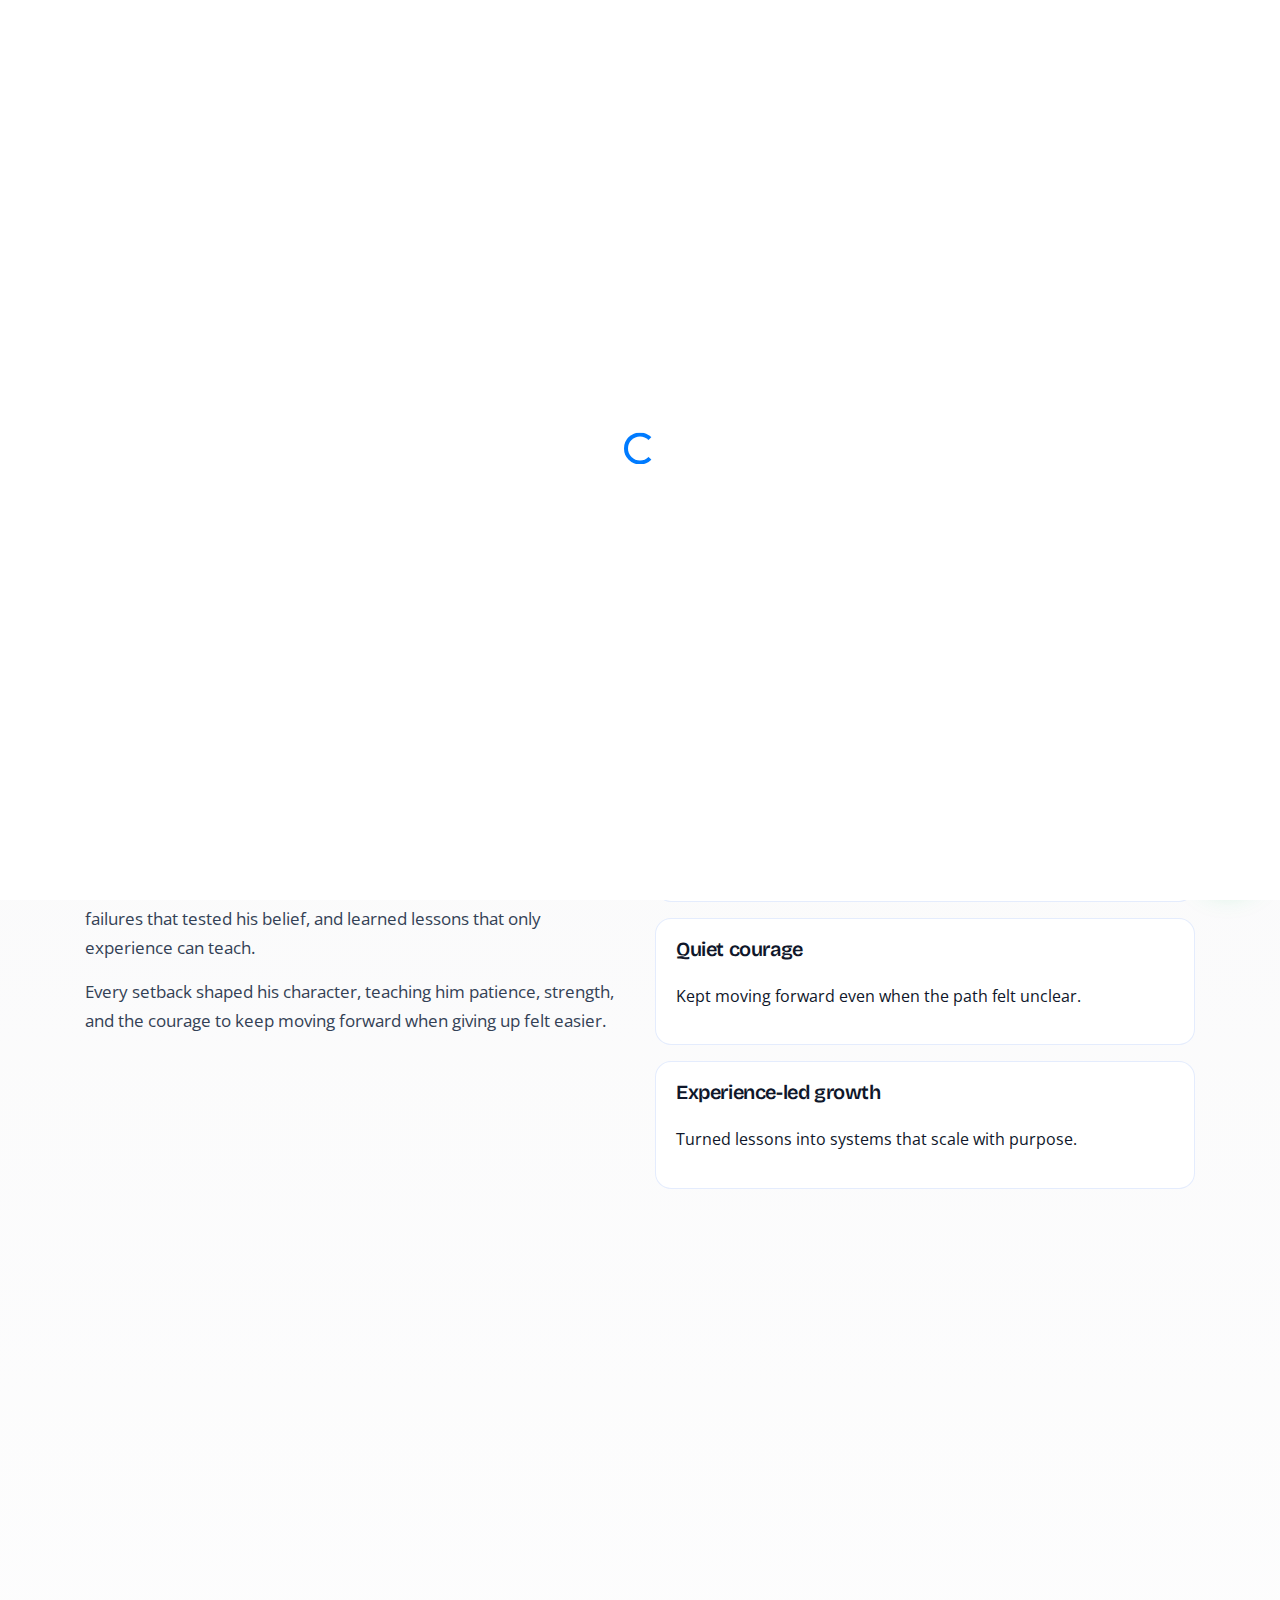
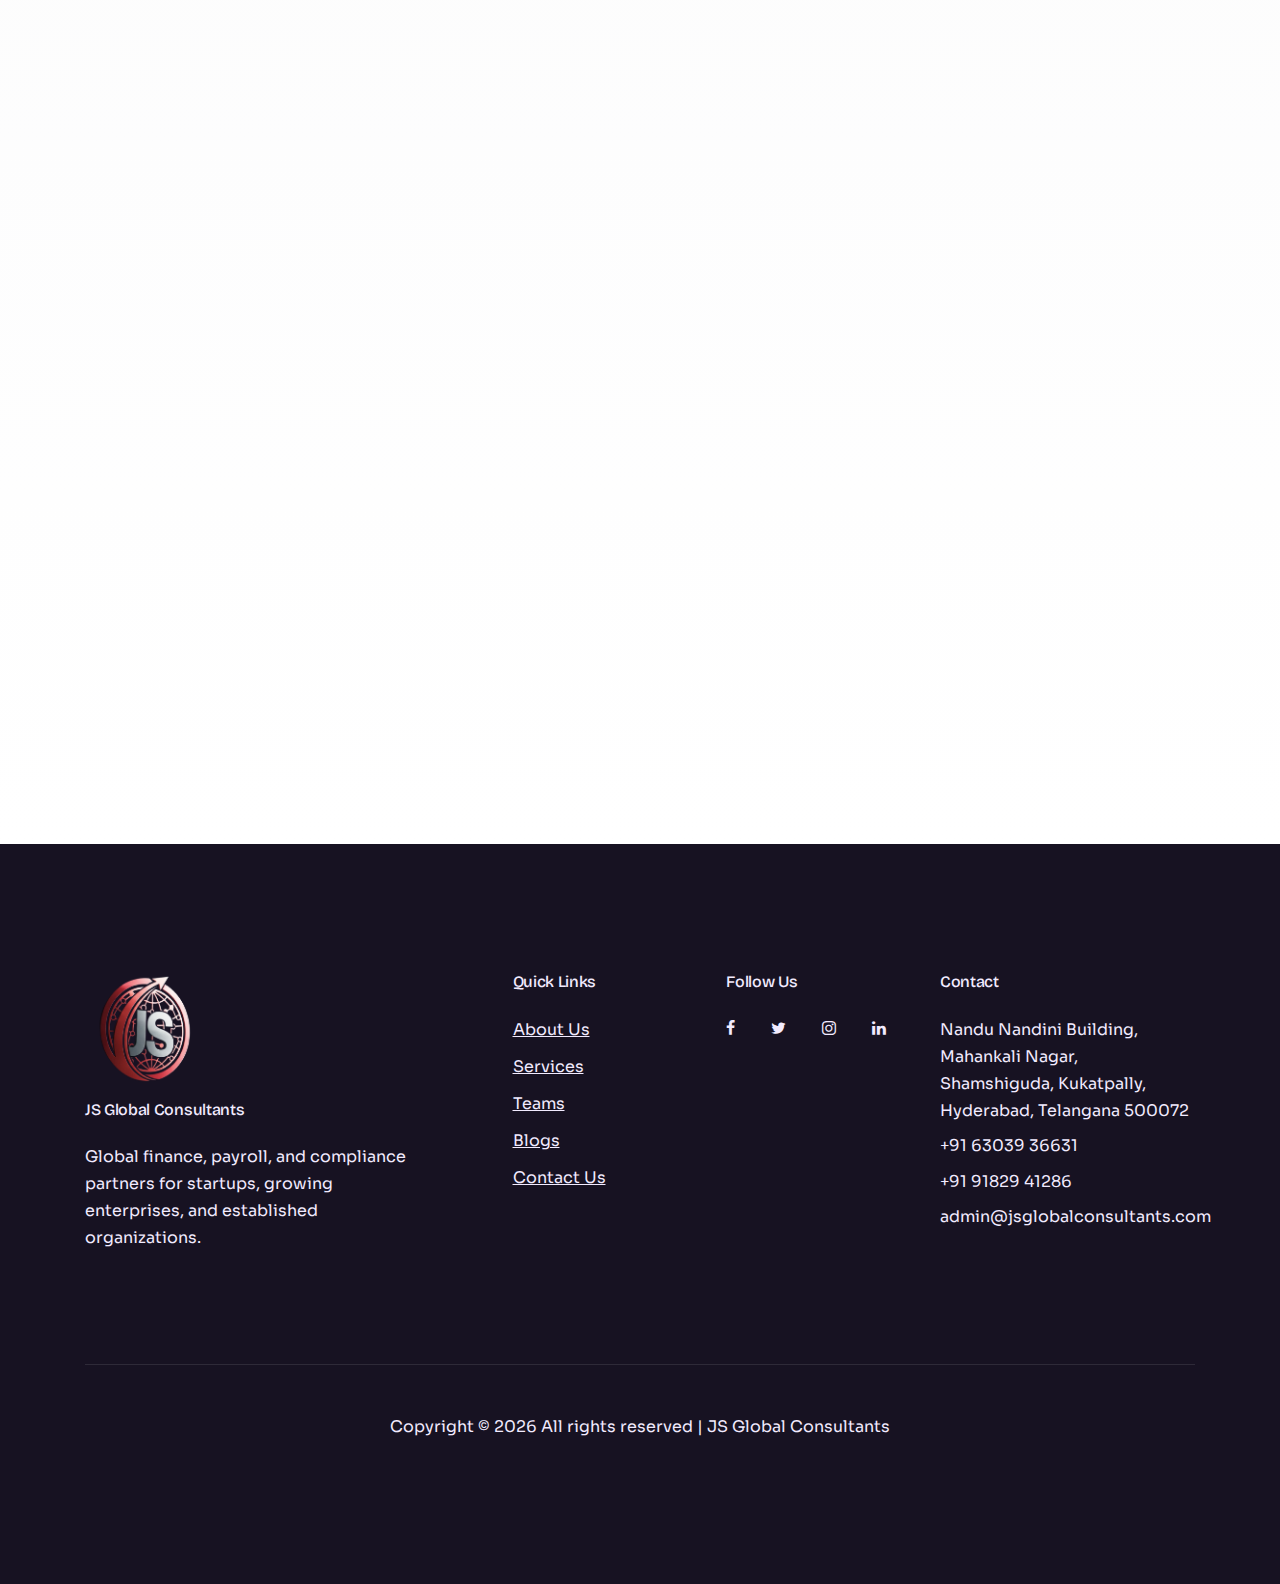
<file: cto.html>
<!doctype html>
<html lang="en">
  <head>
    <title>Anumula Ranjith | CTO</title>
    <meta charset="utf-8">
    <meta name="viewport" content="width=device-width, initial-scale=1, shrink-to-fit=no">
    <link href="https://fonts.googleapis.com/css?family=Open+Sans:300,400,700" rel="stylesheet">
    <link href="https://fonts.googleapis.com/css2?family=Sora:wght@300;400;500;600;700&display=swap" rel="stylesheet">
    <link href="https://fonts.googleapis.com/css2?family=Bricolage+Grotesque:wght@500;600;700;800&display=swap" rel="stylesheet">
    <link rel="stylesheet" href="fonts/icomoon/style.css">

    <link rel="stylesheet" href="css/bootstrap.min.css">
    <link rel="stylesheet" href="css/jquery-ui.css">
    <link rel="stylesheet" href="css/owl.carousel.min.css">
    <link rel="stylesheet" href="css/owl.theme.default.min.css">
    <link rel="stylesheet" href="css/jquery.fancybox.min.css">
    <link rel="stylesheet" href="css/bootstrap-datepicker.css">
    <link rel="stylesheet" href="fonts/flaticon/font/flaticon.css">
    <link rel="stylesheet" href="css/aos.css">
    <link rel="stylesheet" href="css/style.css">

    <link rel="icon" type="image/png" sizes="32x32" href="images/logo/favicon/favicon-32x32.png">
    <link rel="icon" type="image/png" sizes="16x16" href="images/logo/favicon/favicon-16x16.png">
    <link rel="apple-touch-icon" sizes="180x180" href="images/logo/favicon/apple-touch-icon.png">
    <link rel="shortcut icon" href="images/logo/favicon/favicon.ico">
    <!-- Google tag (gtag.js) -->
  <script async src="https://www.googletagmanager.com/gtag/js?id=G-SK7GQFE2P6"></script>
  <script>
    window.dataLayer = window.dataLayer || [];
    function gtag(){dataLayer.push(arguments);}
    gtag('js', new Date());

    gtag('config', 'G-SK7GQFE2P6');
  </script></head>
  <body data-spy="scroll" data-target=".site-navbar-target" data-offset="300">

  <div id="overlayer"></div>
  <div class="loader">
    <div class="spinner-border text-primary" role="status">
      <span class="sr-only">Loading...</span>
    </div>
  </div>

  <div class="site-wrap">
    <div class="site-mobile-menu site-navbar-target">
      <div class="site-mobile-menu-header">
        <div class="site-mobile-menu-close mt-3">
          <span class="icon-close2 js-menu-toggle"></span>
        </div>
      </div>
      <div class="site-mobile-menu-body"></div>
    </div>

    <header class="site-navbar js-sticky-header site-navbar-target" role="banner">
      <div class="container">
        <div class="row align-items-center">
          <div class="col-6 col-xl-3">
            <a href="index.html" class="unioncorp-brand">
              <img src="images/logo/logo_bg_removed.png" alt="JS Global Consultants logo" class="brand-logo">
              <span class="brand-title">JS Global <span class="brand-accent">Consultants</span></span>
            </a>
          </div>
          <div class="col-12 col-md-9 d-none d-xl-block">
            <nav class="site-navigation position-relative text-right" role="navigation">
              <ul class="site-menu main-menu js-clone-nav mr-auto d-none d-lg-block">
                <li><a href="index.html" class="nav-link">Home</a></li>
                <li><a href="about.html" class="nav-link">About Us</a></li>
                <li><a href="services.html" class="nav-link">Services</a></li>
                <li><a href="team.html" class="nav-link active">Teams</a></li>
                <li><a href="blog.html" class="nav-link">Blogs</a></li>
                <li><a href="contact.html" class="nav-link">Contact Us</a></li>
              </ul>
            </nav>
          </div>
          <div class="col-6 d-inline-block d-xl-none ml-md-0 py-3" style="position: relative; top: 3px;">
            <a href="#" class="site-menu-toggle js-menu-toggle float-right"><span class="icon-menu h3"></span></a>
          </div>
        </div>
      </div>
    </header>

    <main class="jsgc-main">
      <section class="jsgc-profile-hero">
        <div class="container">
          <div class="row align-items-center">
            <div class="col-lg-7">
              <div class="jsgc-profile-badge"><span class="icon-briefcase"></span> Chief Technology Officer</div>
              <h1 class="jsgc-hero-title">Anumula Ranjith</h1>
              <p class="jsgc-lead">A builder who turns complexity into clarity and teams into believers.</p>
              <div class="jsgc-profile-highlight"><span class="icon-lightbulb_outline"></span> People-first technology</div>
            </div>
            <div class="col-lg-5 mt-4 mt-lg-0">
              <div class="jsgc-figure" data-aos="zoom-in">
                <img src="images/anumula_ranjith.jfif" alt="Anumula Ranjith" class="img-fluid">
              </div>
            </div>
          </div>
        </div>
      </section>

      <section class="jsgc-section" data-aos="fade-up">
        <div class="container">
          <div class="row align-items-start">
            <div class="col-lg-6">
              <h2 class="jsgc-title">Journey</h2>
              <p class="jsgc-lead">Anumula Ranjith’s journey is a story of resilience, courage, and quiet determination. He chased ideas when success was uncertain, faced failures that tested his belief, and learned lessons that only experience can teach.</p>
              <p class="jsgc-lead">Every setback shaped his character, teaching him patience, strength, and the courage to keep moving forward when giving up felt easier.</p>
            </div>
            <div class="col-lg-6 mt-4 mt-lg-0">
              <div class="jsgc-profile-timeline">
                <div class="jsgc-profile-timeline-item">
                  <h3 class="jsgc-card-title">Resilience</h3>
                  <p>Built strength through uncertainty and continuous learning.</p>
                </div>
                <div class="jsgc-profile-timeline-item">
                  <h3 class="jsgc-card-title">Quiet courage</h3>
                  <p>Kept moving forward even when the path felt unclear.</p>
                </div>
                <div class="jsgc-profile-timeline-item">
                  <h3 class="jsgc-card-title">Experience-led growth</h3>
                  <p>Turned lessons into systems that scale with purpose.</p>
                </div>
              </div>
            </div>
          </div>
        </div>
      </section>

      <section class="jsgc-section jsgc-section--muted" data-aos="fade-up">
        <div class="container">
          <div class="row align-items-center">
            <div class="col-lg-6">
              <div class="jsgc-figure">
                <img src="images/unioncorp/bg_4.webp" alt="Technology leadership" class="img-fluid">
              </div>
            </div>
            <div class="col-lg-6 mt-4 mt-lg-0">
              <h2 class="jsgc-title">Leadership &amp; Vision</h2>
              <p class="jsgc-lead">As the CTO of JS Global Consultants, Ranjith leads with purpose and humility. His leadership is born from long nights, hard choices, and an unwavering commitment to growth.</p>
              <p class="jsgc-lead">He believes technology is not just about systems, but about people, trust, and impact. His vision inspires teams to build solutions that truly matter.</p>
              <div class="jsgc-profile-grid">
                <div class="jsgc-profile-card">
                  <h3 class="jsgc-card-title">Trust-driven systems</h3>
                  <p>Technology that earns confidence through reliability.</p>
                </div>
                <div class="jsgc-profile-card">
                  <h3 class="jsgc-card-title">Impact mindset</h3>
                  <p>Solutions designed to improve outcomes, not just processes.</p>
                </div>
              </div>
            </div>
          </div>
        </div>
      </section>

      <section class="jsgc-section" data-aos="fade-up">
        <div class="container">
          <div class="row align-items-start">
            <div class="col-lg-7">
              <h2 class="jsgc-title">Defining Moment</h2>
              <p class="jsgc-lead">Today stands as one of the most meaningful chapters of his life. This role represents years of sacrifice, belief, and perseverance finally coming together.</p>
              <p class="jsgc-lead">For Ranjith, this moment is not just success—it is proof that resilience, faith in oneself, and relentless effort can turn even the hardest journeys into something truly extraordinary.</p>
            </div>
            <div class="col-lg-5 mt-4 mt-lg-0">
              <div class="jsgc-profile-card">
                <h3 class="jsgc-card-title">Key traits</h3>
                <ul class="jsgc-list">
                  <li>Resilience through complexity.</li>
                  <li>Clarity in decision-making.</li>
                  <li>Commitment to people and teams.</li>
                </ul>
              </div>
              <a href="contact.html" class="btn jsgc-cta mt-3">Connect with Ranjith</a>
            </div>
          </div>
        </div>
      </section>
    </main>

    <footer class="site-footer jsgc-footer">
      <div class="container">
        <div class="row">
          <div class="col-md-9">
            <div class="row">
              <div class="col-md-5">
                <img src="images/logo/logo_bg_removed.png" alt="JS Global Consultants logo" class="footer-logo">
                <h2 class="footer-heading mb-4">JS Global Consultants</h2>
                <p>Global finance, payroll, and compliance partners for startups, growing enterprises, and established organizations.</p>
              </div>
              <div class="col-md-3 ml-auto">
                <h2 class="footer-heading mb-4">Quick Links</h2>
                <ul class="list-unstyled">
                  <li><a href="about.html" class="smoothscroll">About Us</a></li>
                  <li><a href="services.html" class="smoothscroll">Services</a></li>
                  <li><a href="team.html" class="smoothscroll">Teams</a></li>
                  <li><a href="blog.html" class="smoothscroll">Blogs</a></li>
                  <li><a href="contact.html" class="smoothscroll">Contact Us</a></li>
                </ul>
              </div>
              <div class="col-md-3 footer-social">
                <h2 class="footer-heading mb-4">Follow Us</h2>
                <a href="#" class="pl-0 pr-3"><span class="icon-facebook"></span></a>
                <a href="#" class="pl-3 pr-3"><span class="icon-twitter"></span></a>
                <a href="#" class="pl-3 pr-3"><span class="icon-instagram"></span></a>
                <a href="#" class="pl-3 pr-3"><span class="icon-linkedin"></span></a>
              </div>
            </div>
          </div>
          <div class="col-md-3">
            <h2 class="footer-heading mb-4">Contact</h2>
            <p class="mb-2">Nandu Nandini Building, Mahankali Nagar, Shamshiguda, Kukatpally, Hyderabad, Telangana 500072</p>
            <p class="mb-2">+91 63039 36631</p>
            <p class="mb-2">+91 91829 41286</p>
            <p class="mb-2">admin@jsglobalconsultants.com</p>
          </div>
        </div>
        <div class="row pt-5 mt-5 text-center">
          <div class="col-md-12">
            <div class="border-top pt-5">
              <p>Copyright &copy;
                <script>document.write(new Date().getFullYear());</script> All rights reserved | JS Global Consultants
              </p>
            </div>
          </div>
        </div>
      </div>
    </footer>
  </div>

  <script src="js/jquery-3.3.1.min.js"></script>
  <script src="js/jquery-ui.js"></script>
  <script src="js/popper.min.js"></script>
  <script src="js/bootstrap.min.js"></script>
  <script src="js/owl.carousel.min.js"></script>
  <script src="js/jquery.countdown.min.js"></script>
  <script src="js/jquery.easing.1.3.js"></script>
  <script src="js/aos.js"></script>
  <script src="js/jquery.fancybox.min.js"></script>
  <script src="js/jquery.sticky.js"></script>
  <script src="js/isotope.pkgd.min.js"></script>
  <script src="js/main.js"></script>

    <a href="https://wa.me/9182941286" class="jsgc-whatsapp-fab" target="_blank" rel="noopener" aria-label="WhatsApp">
    <span class="icon-whatsapp" aria-hidden="true"></span>
  </a>
</body>
</html>
</file>
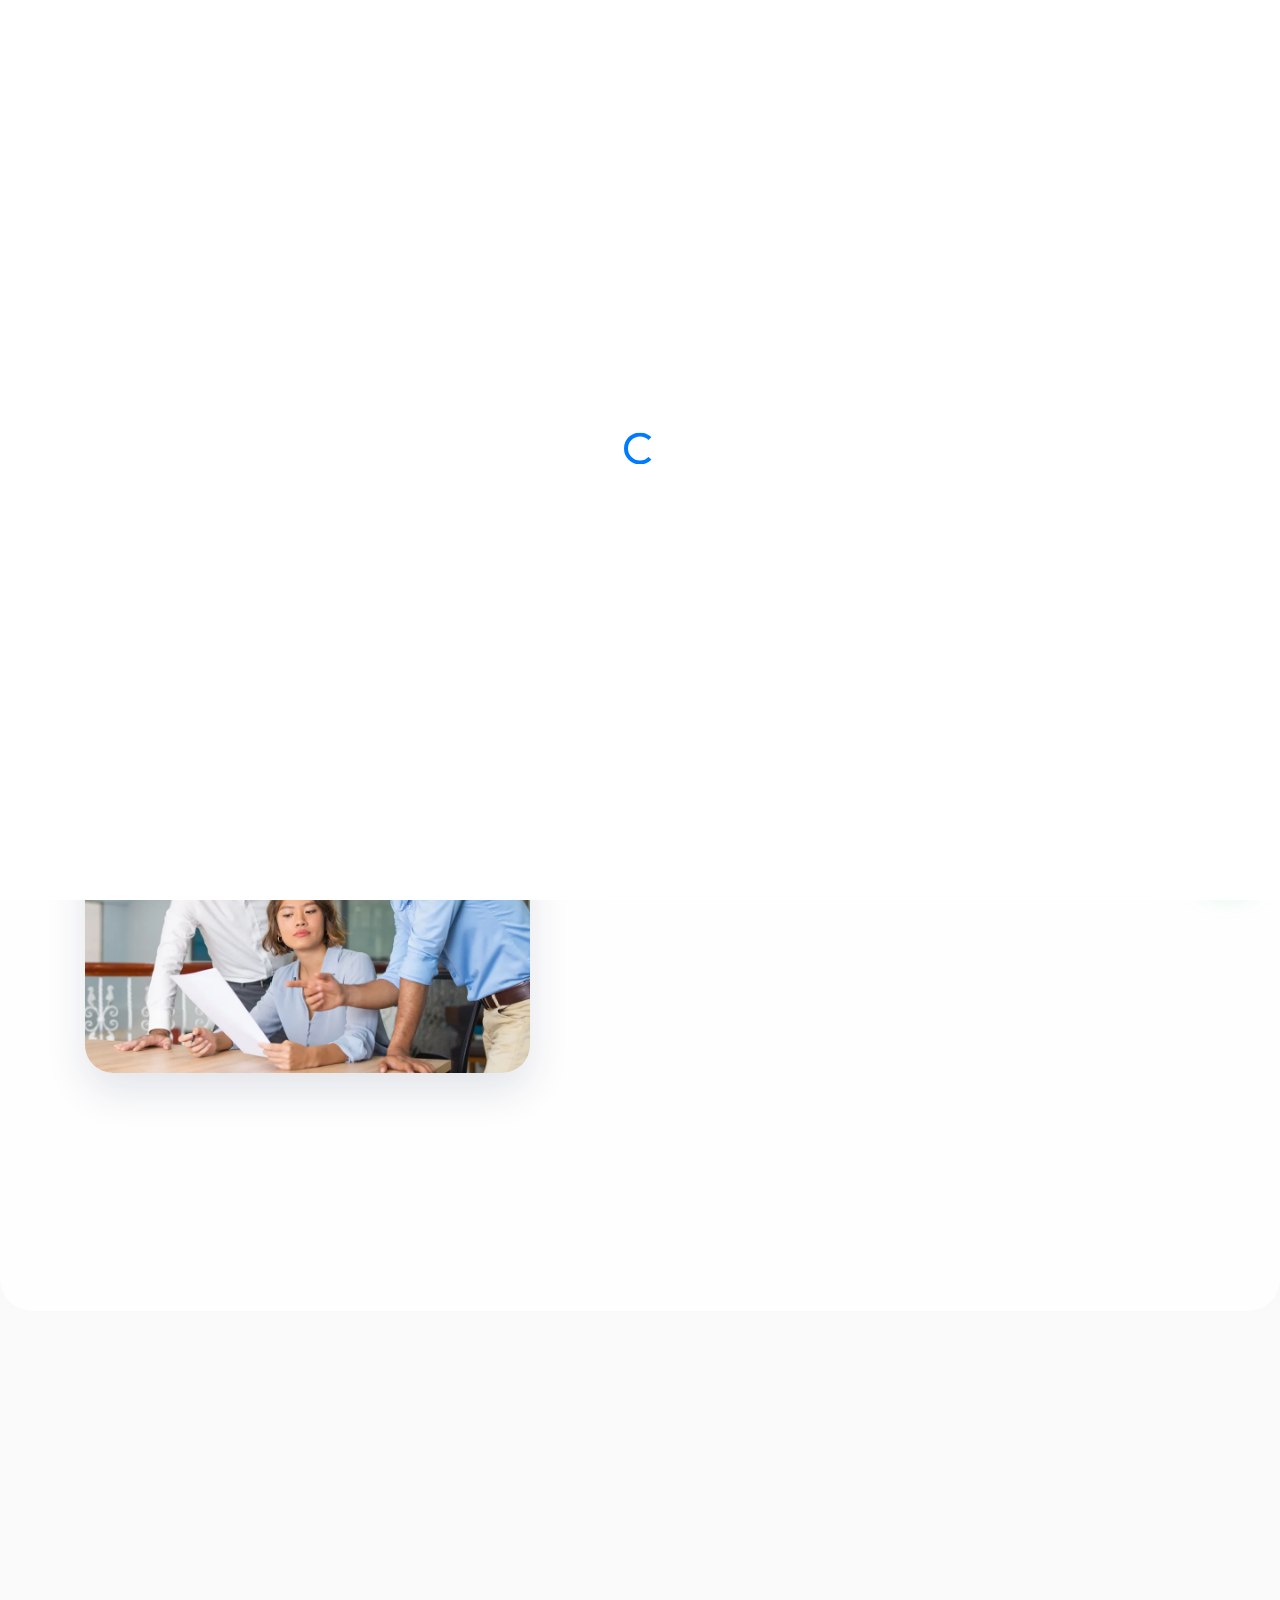
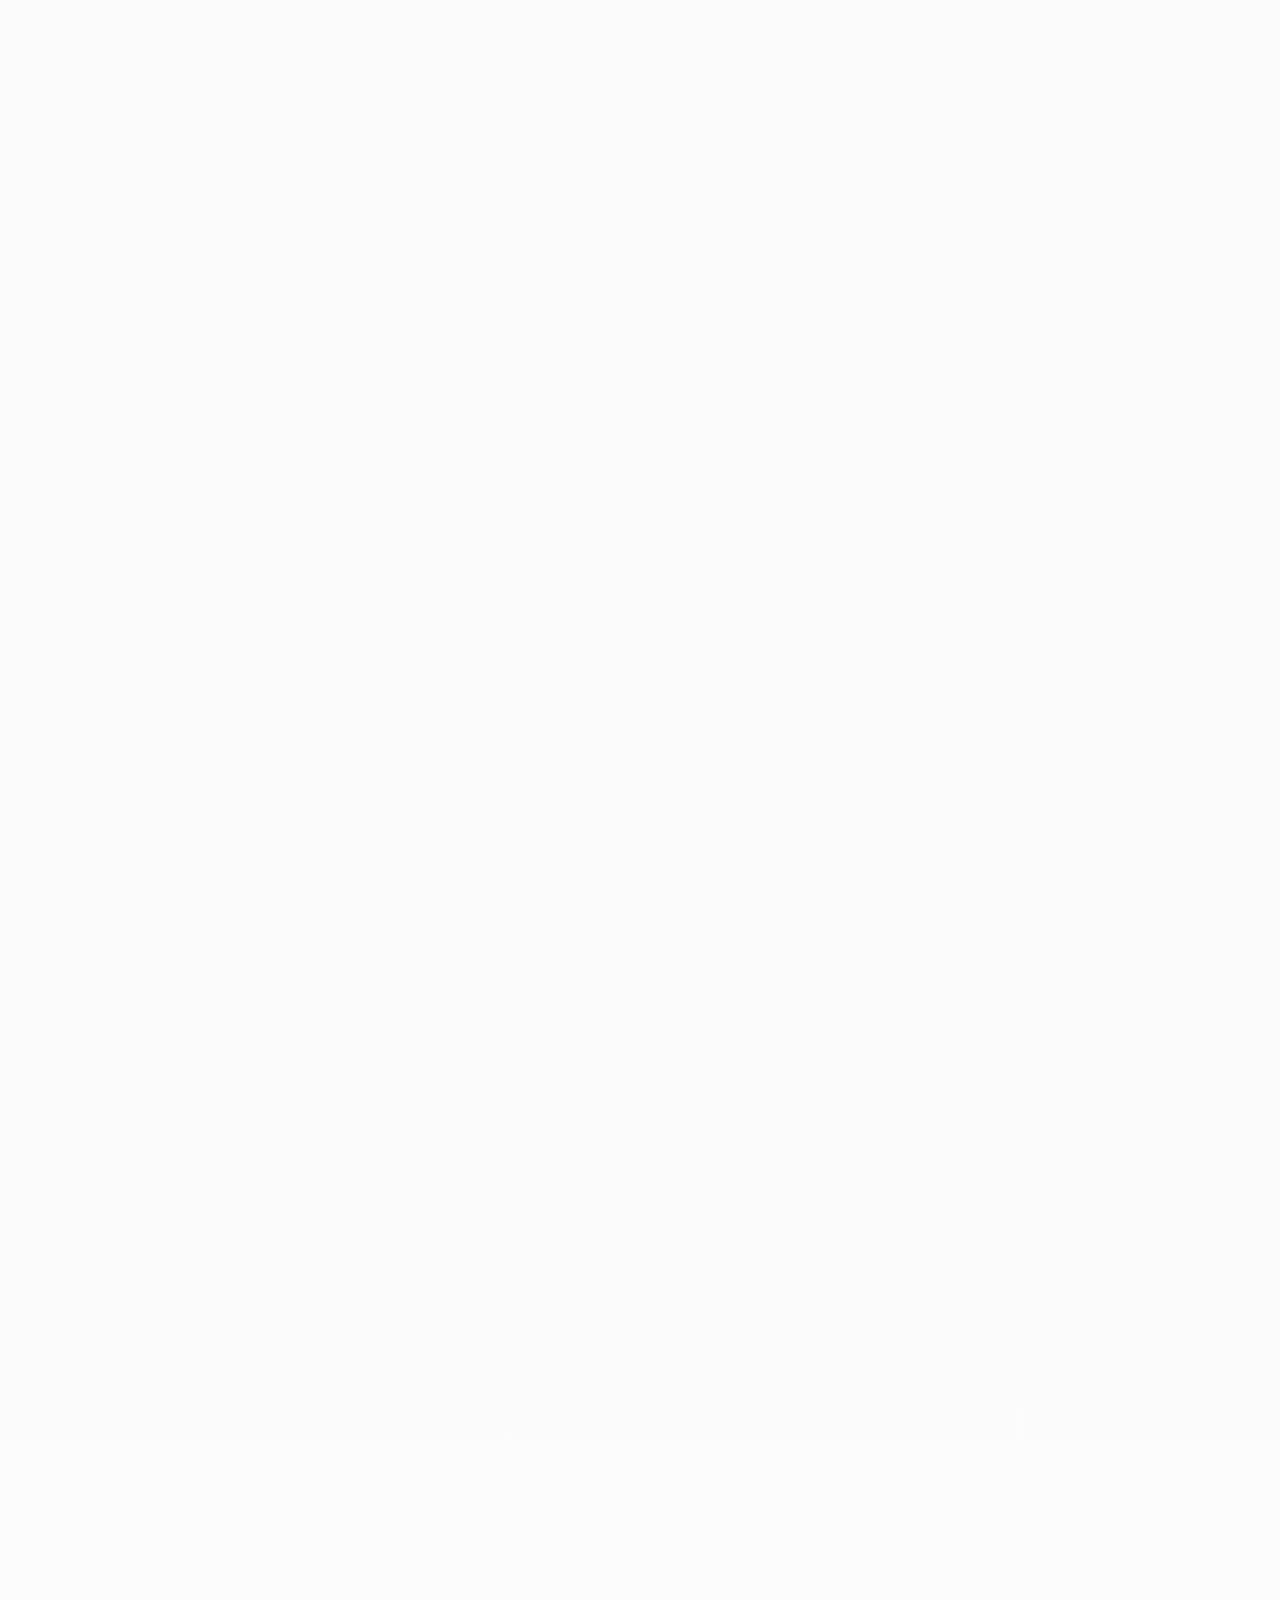
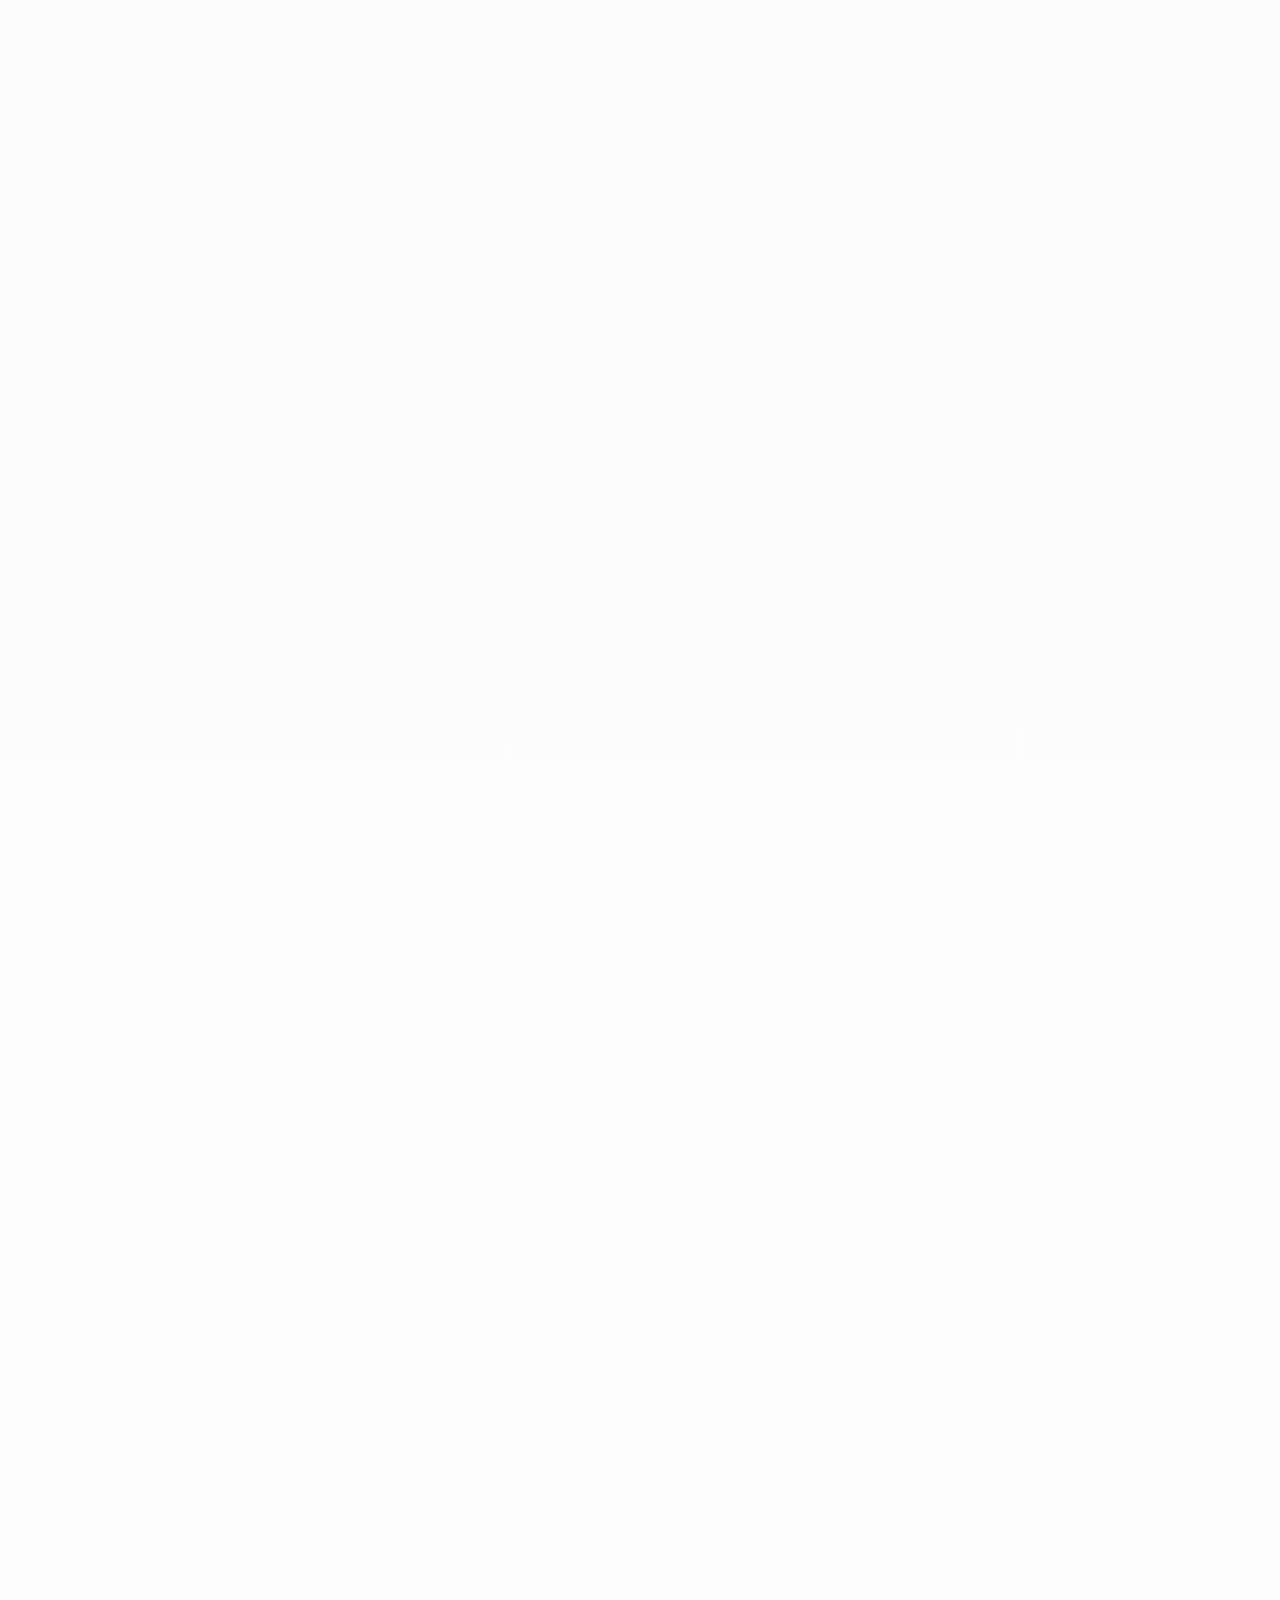
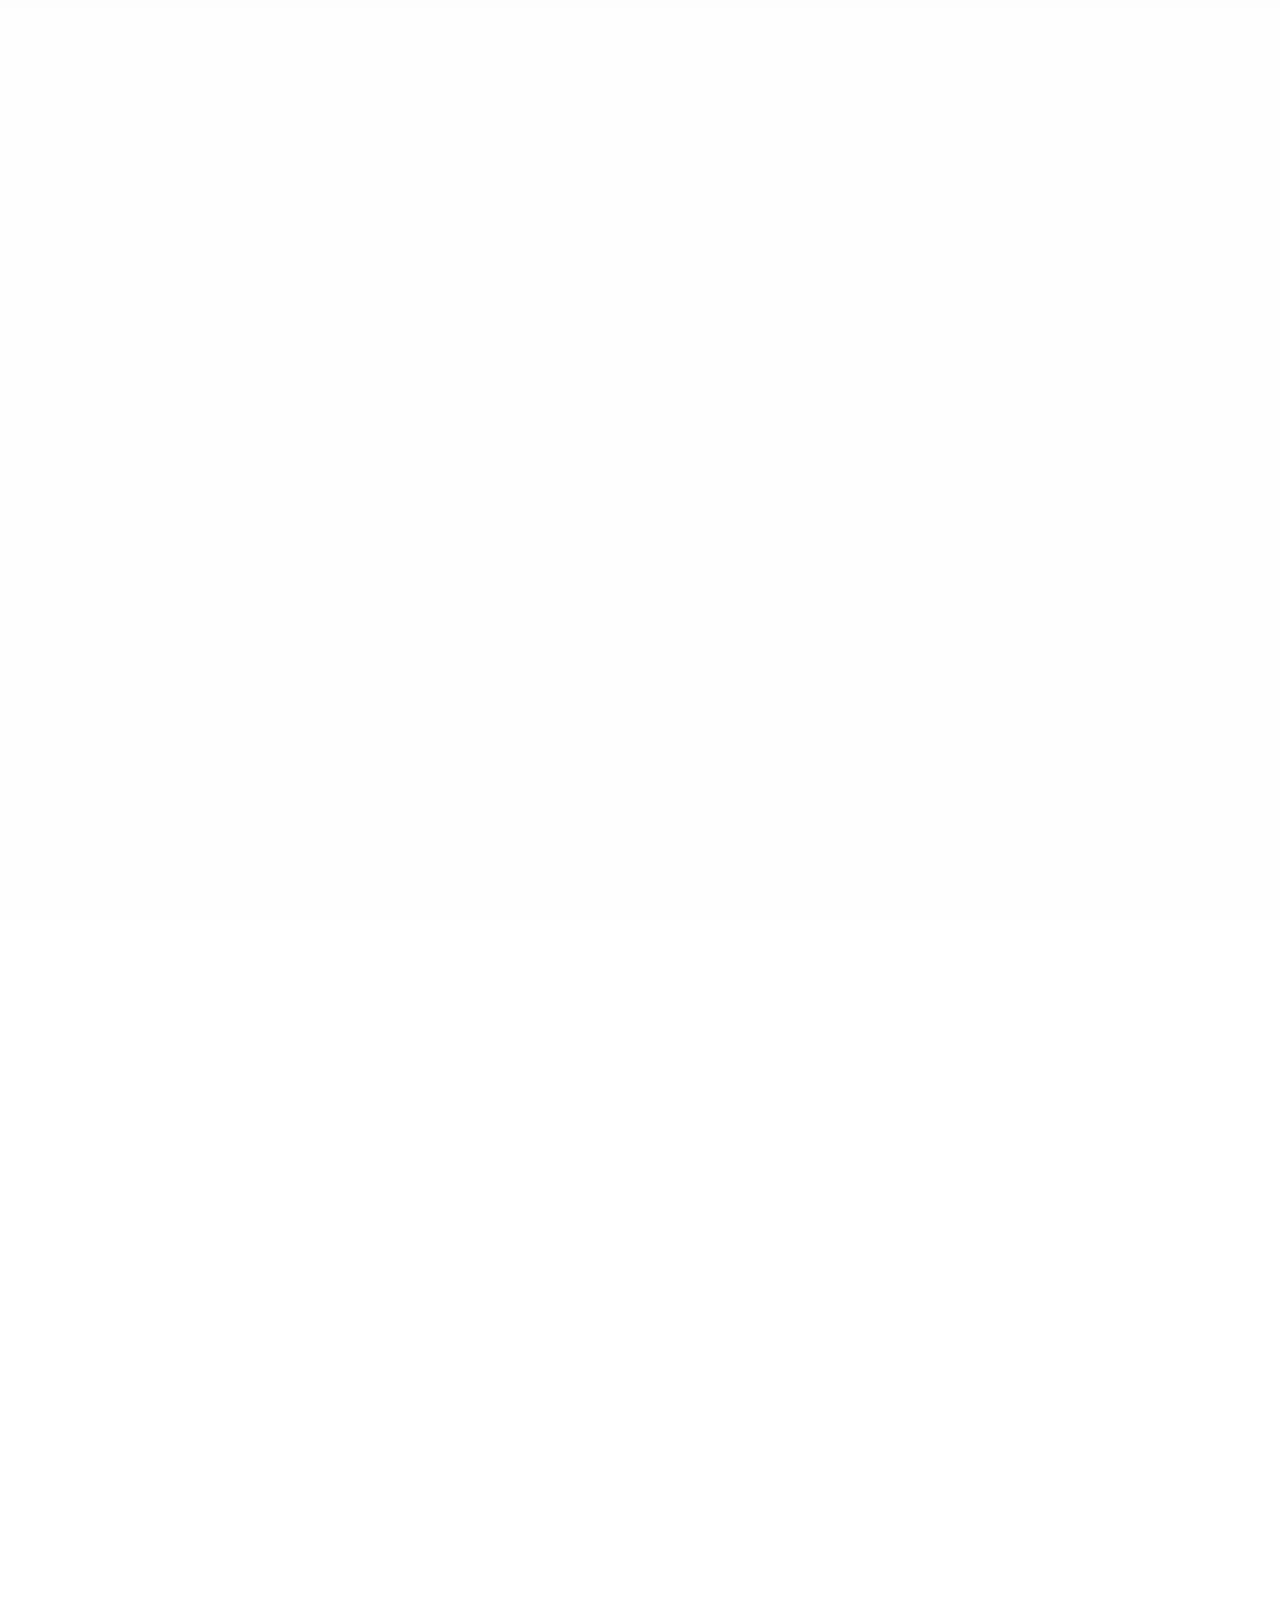
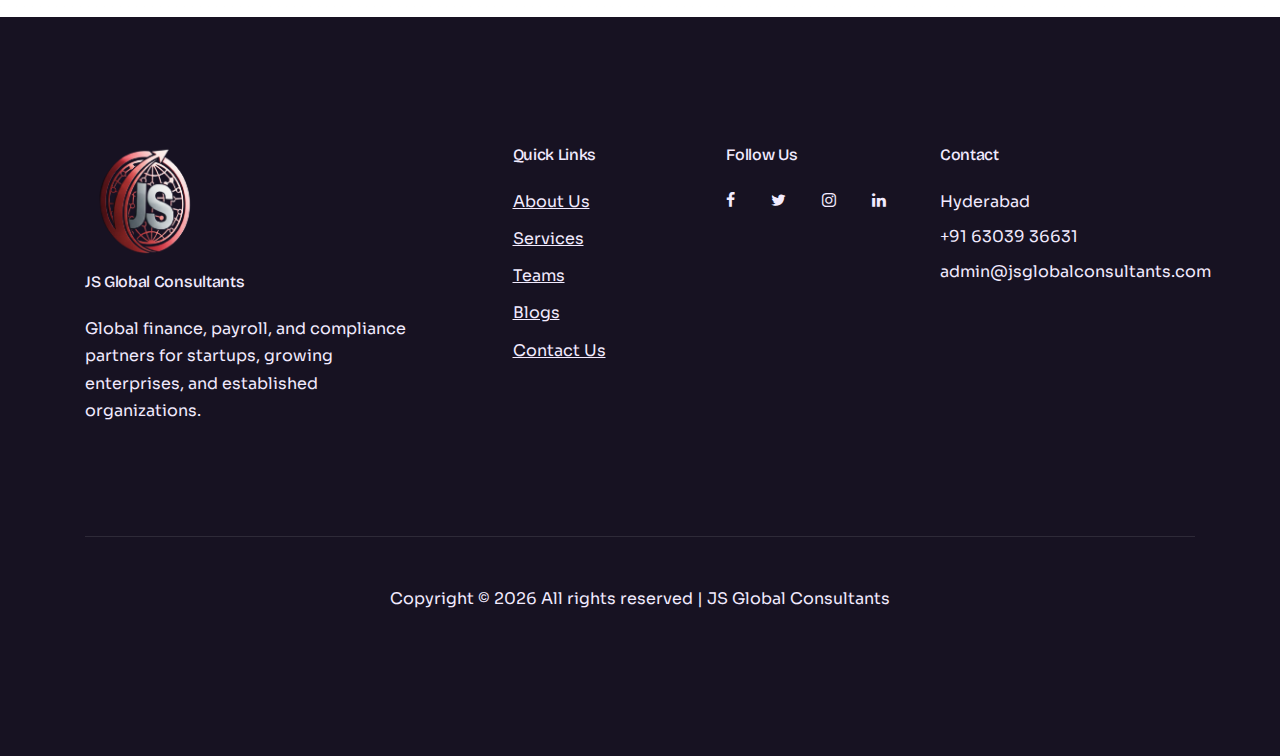
<file: services.html>
<!doctype html>
<html lang="en">
  <head>
    <title>Services | JS Global Consultants</title>
    <meta charset="utf-8">
    <meta name="viewport" content="width=device-width, initial-scale=1, shrink-to-fit=no">
    <link href="https://fonts.googleapis.com/css?family=Open+Sans:300,400,700" rel="stylesheet">
    <link href="https://fonts.googleapis.com/css2?family=Sora:wght@300;400;500;600;700&display=swap" rel="stylesheet">
    <link href="https://fonts.googleapis.com/css2?family=Bricolage+Grotesque:wght@500;600;700;800&display=swap" rel="stylesheet">
    <link rel="stylesheet" href="fonts/icomoon/style.css">

    <link rel="stylesheet" href="css/bootstrap.min.css">
    <link rel="stylesheet" href="css/jquery-ui.css">
    <link rel="stylesheet" href="css/owl.carousel.min.css">
    <link rel="stylesheet" href="css/owl.theme.default.min.css">

    <link rel="stylesheet" href="css/jquery.fancybox.min.css">
    <link rel="stylesheet" href="css/bootstrap-datepicker.css">
    <link rel="stylesheet" href="fonts/flaticon/font/flaticon.css">
    <link rel="stylesheet" href="css/aos.css">
    <link rel="stylesheet" href="css/style.css">

    <link rel="icon" type="image/png" sizes="32x32" href="images/logo/favicon/favicon-32x32.png">
    <link rel="icon" type="image/png" sizes="16x16" href="images/logo/favicon/favicon-16x16.png">
    <link rel="apple-touch-icon" sizes="180x180" href="images/logo/favicon/apple-touch-icon.png">
    <link rel="shortcut icon" href="images/logo/favicon/favicon.ico">
    <!-- Google tag (gtag.js) -->
  <script async src="https://www.googletagmanager.com/gtag/js?id=G-SK7GQFE2P6"></script>
  <script>
    window.dataLayer = window.dataLayer || [];
    function gtag(){dataLayer.push(arguments);}
    gtag('js', new Date());

    gtag('config', 'G-SK7GQFE2P6');
  </script></head>
  <body data-spy="scroll" data-target=".site-navbar-target" data-offset="300">

  <div id="overlayer"></div>
  <div class="loader">
    <div class="spinner-border text-primary" role="status">
      <span class="sr-only">Loading...</span>
    </div>
  </div>

  <div class="site-wrap">

    <div class="site-mobile-menu site-navbar-target">
      <div class="site-mobile-menu-header">
        <div class="site-mobile-menu-close mt-3">
          <span class="icon-close2 js-menu-toggle"></span>
        </div>
      </div>
      <div class="site-mobile-menu-body"></div>
    </div>

    <header class="site-navbar js-sticky-header site-navbar-target" role="banner">
      <div class="container">
        <div class="row align-items-center">
          <div class="col-6 col-xl-3">
            <a href="index.html" class="unioncorp-brand">
              <img src="images/logo/logo_bg_removed.png" alt="JS Global Consultants logo" class="brand-logo">
              <span class="brand-title">JS Global <span class="brand-accent">Consultants</span></span>
            </a>
          </div>
          <div class="col-12 col-md-9 d-none d-xl-block">
            <nav class="site-navigation position-relative text-right" role="navigation">
              <ul class="site-menu main-menu js-clone-nav mr-auto d-none d-lg-block">
                <li><a href="index.html" class="nav-link">Home</a></li>
                <li><a href="about.html" class="nav-link">About Us</a></li>
                <li><a href="services.html" class="nav-link active">Services</a></li>
                <li><a href="team.html" class="nav-link">Teams</a></li>
                <li><a href="blog.html" class="nav-link">Blogs</a></li>
                <li><a href="contact.html" class="nav-link">Contact Us</a></li>
              </ul>
            </nav>
          </div>
          <div class="col-6 d-inline-block d-xl-none ml-md-0 py-3" style="position: relative; top: 3px;"><a href="#" class="site-menu-toggle js-menu-toggle float-right"><span class="icon-menu h3"></span></a></div>
        </div>
      </div>
    </header>

    <main class="jsgc-main">
      <section class="jsgc-hero" style="background-image: url(images/unioncorp/bg_1.webp);" data-aos="fade-up">
        <div class="jsgc-hero-overlay"></div>
        <div class="container">
          <div class="jsgc-hero-inner" data-aos="fade-up">
            <p class="jsgc-eyebrow">Services</p>
            <h1 class="jsgc-hero-title">Modern finance services for growing teams</h1>
            <p class="jsgc-lead">Choose a service line or engage us for end-to-end finance and compliance delivery.</p>
          </div>
        </div>
      </section>

      <section class="jsgc-section jsgc-section--muted" data-aos="fade-up">
        <div class="container">
          <div class="row align-items-center">
            <div class="col-lg-5 mb-4 mb-lg-0">
              <div class="jsgc-figure" data-aos="zoom-in">
                <img src="images/unioncorp/image_2.webp" alt="Payroll compliance support" class="img-fluid">
              </div>
            </div>
            <div class="col-lg-7">
              <h2 class="jsgc-title">Global Payroll &amp; HR Compliance</h2>
              <div class="jsgc-stack">
                <div class="jsgc-card jsgc-card--flat jsgc-card--icon" data-aos="fade-up" data-aos-delay="50">
                  <div class="jsgc-card-head">
                    <span class="jsgc-card-icon icon-file-text-o"></span>
                    <h3 class="jsgc-card-title jsgc-card-title--shine">Payroll Processing</h3>
                  </div>
                  <ul class="jsgc-list">
                    <li>Accurate salary computation and payslips</li>
                    <li>Payroll calendars and disbursement support</li>
                  </ul>
                </div>
                <div class="jsgc-card jsgc-card--flat jsgc-card--icon" data-aos="fade-up" data-aos-delay="150">
                  <div class="jsgc-card-head">
                    <span class="jsgc-card-icon icon-shield"></span>
                    <h3 class="jsgc-card-title jsgc-card-title--shine">Statutory Compliance</h3>
                  </div>
                  <ul class="jsgc-list">
                    <li>PF, ESI, PT, and TDS deductions</li>
                    <li>Timely filings and statutory returns</li>
                  </ul>
                </div>
                <div class="jsgc-card jsgc-card--flat jsgc-card--icon" data-aos="fade-up" data-aos-delay="250">
                  <div class="jsgc-card-head">
                    <span class="jsgc-card-icon icon-check"></span>
                    <h3 class="jsgc-card-title jsgc-card-title--shine">Regulatory Adherence</h3>
                  </div>
                  <ul class="jsgc-list">
                    <li>Labour law compliance and documentation</li>
                    <li>Accurate payroll reporting every cycle</li>
                  </ul>
                </div>
              </div>
            </div>
          </div>
        </div>
      </section>

      <section class="jsgc-section" data-aos="fade-up">
        <div class="container">
          <div class="jsgc-section-heading">
            <h2 class="jsgc-title">Global Accounting &amp; Finance</h2>
          </div>
          <div class="row">
            <div class="col-lg-4 mb-4" data-aos="fade-up" data-aos-delay="50">
              <div class="jsgc-card jsgc-card--icon">
                <div class="jsgc-card-head">
                  <span class="jsgc-card-icon icon-calculator"></span>
                  <h3 class="jsgc-card-title jsgc-card-title--shine">Accounting &amp; Bookkeeping</h3>
                </div>
                <ul class="jsgc-list">
                  <li>Daily transaction tracking and categorization</li>
                  <li>Accounts payable and receivable control</li>
                  <li>Bank reconciliation and ledger hygiene</li>
                  <li>Audit-ready records at any time</li>
                </ul>
              </div>
            </div>
            <div class="col-lg-4 mb-4" data-aos="fade-up" data-aos-delay="150">
              <div class="jsgc-card jsgc-card--icon">
                <div class="jsgc-card-head">
                  <span class="jsgc-card-icon icon-briefcase"></span>
                  <h3 class="jsgc-card-title jsgc-card-title--shine">Virtual CFO Services</h3>
                </div>
                <ul class="jsgc-list">
                  <li>Financial oversight and risk controls</li>
                  <li>Budgets, forecasts, and cash flow planning</li>
                  <li>Leadership support for key decisions</li>
                </ul>
              </div>
            </div>
            <div class="col-lg-4 mb-4" data-aos="fade-up" data-aos-delay="250">
              <div class="jsgc-card jsgc-card--icon">
                <div class="jsgc-card-head">
                  <span class="jsgc-card-icon icon-line-chart"></span>
                  <h3 class="jsgc-card-title jsgc-card-title--shine">Financial Reporting &amp; MIS</h3>
                </div>
                <ul class="jsgc-list">
                  <li>Monthly MIS and executive dashboards</li>
                  <li>KPI, ratio, trend, and variance analysis</li>
                  <li>Reports aligned with business goals</li>
                </ul>
              </div>
            </div>
          </div>
        </div>
      </section>

      <section class="jsgc-section" data-aos="fade-up">
        <div class="container">
          <div class="row align-items-center">
            <div class="col-lg-7">
              <h2 class="jsgc-title">Taxation &amp; Regulatory Compliance</h2>
              <div class="row">
                <div class="col-md-6 mb-4" data-aos="fade-up" data-aos-delay="50">
                  <div class="jsgc-card jsgc-card--icon">
                    <div class="jsgc-card-head">
                      <span class="jsgc-card-icon icon-file-text-o"></span>
                      <h3 class="jsgc-card-title jsgc-card-title--shine">Direct Tax Services</h3>
                    </div>
                    <ul class="jsgc-list">
                      <li>Income tax planning and return filing</li>
                      <li>Advance tax and assessment support</li>
                    </ul>
                  </div>
                </div>
                <div class="col-md-6 mb-4" data-aos="fade-up" data-aos-delay="150">
                  <div class="jsgc-card jsgc-card--icon">
                    <div class="jsgc-card-head">
                      <span class="jsgc-card-icon icon-barcode"></span>
                      <h3 class="jsgc-card-title jsgc-card-title--shine">Indirect Tax Services</h3>
                    </div>
                    <ul class="jsgc-list">
                      <li>GST registration and compliance</li>
                      <li>GST returns, reconciliation, and advisory</li>
                    </ul>
                  </div>
                </div>
                <div class="col-md-6 mb-4" data-aos="fade-up" data-aos-delay="250">
                  <div class="jsgc-card jsgc-card--icon">
                    <div class="jsgc-card-head">
                      <span class="jsgc-card-icon icon-file-text"></span>
                      <h3 class="jsgc-card-title jsgc-card-title--shine">Withholding &amp; Other Taxes</h3>
                    </div>
                    <ul class="jsgc-list">
                      <li>TDS compliance and filings</li>
                      <li>Support on deductions and reporting</li>
                    </ul>
                  </div>
                </div>
                <div class="col-md-6 mb-4" data-aos="fade-up" data-aos-delay="350">
                  <div class="jsgc-card jsgc-card--icon">
                    <div class="jsgc-card-head">
                      <span class="jsgc-card-icon icon-globe"></span>
                      <h3 class="jsgc-card-title jsgc-card-title--shine">Cross-Border Tax Advisory</h3>
                    </div>
                    <ul class="jsgc-list">
                      <li>International tax and DTAA guidance</li>
                      <li>Transfer pricing and foreign tax credits</li>
                    </ul>
                  </div>
                </div>
              </div>
            </div>
            <div class="col-lg-5 mt-4 mt-lg-0">
              <div class="jsgc-figure" data-aos="zoom-in">
                <img src="images/unioncorp/image_3.webp" alt="Tax advisory support" class="img-fluid">
              </div>
            </div>
          </div>
        </div>
      </section>

      <section class="jsgc-section jsgc-section--muted" data-aos="fade-up">
        <div class="container">
          <div class="row align-items-center">
            <div class="col-lg-5 mb-4 mb-lg-0">
              <div class="jsgc-figure" data-aos="zoom-in">
                <img src="images/unioncorp/image_4.webp" alt="Business advisory" class="img-fluid">
              </div>
            </div>
            <div class="col-lg-7">
              <h2 class="jsgc-title">Business &amp; Corporate Advisory</h2>
              <div class="row">
                <div class="col-md-4 mb-4" data-aos="fade-up" data-aos-delay="50">
                  <div class="jsgc-card jsgc-card--icon">
                    <div class="jsgc-card-head">
                      <span class="jsgc-card-icon icon-sitemap"></span>
                      <h3 class="jsgc-card-title jsgc-card-title--shine">Corporate Structuring</h3>
                    </div>
                    <ul class="jsgc-list">
                      <li>Entity structure for operational efficiency</li>
                      <li>Tax-smart business models</li>
                    </ul>
                  </div>
                </div>
                <div class="col-md-4 mb-4" data-aos="fade-up" data-aos-delay="150">
                  <div class="jsgc-card jsgc-card--icon">
                    <div class="jsgc-card-head">
                      <span class="jsgc-card-icon icon-globe"></span>
                      <h3 class="jsgc-card-title jsgc-card-title--shine">Cross-Border Advisory</h3>
                    </div>
                    <ul class="jsgc-list">
                      <li>Support for overseas operations</li>
                      <li>Multi-entity and group structuring</li>
                    </ul>
                  </div>
                </div>
                <div class="col-md-4 mb-4" data-aos="fade-up" data-aos-delay="250">
                  <div class="jsgc-card jsgc-card--icon">
                    <div class="jsgc-card-head">
                      <span class="jsgc-card-icon icon-legal"></span>
                      <h3 class="jsgc-card-title jsgc-card-title--shine">Financial Governance</h3>
                    </div>
                    <ul class="jsgc-list">
                      <li>Process design and internal controls</li>
                      <li>Compliance-driven operational support</li>
                    </ul>
                  </div>
                </div>
              </div>
            </div>
          </div>
        </div>
      </section>

      <section class="jsgc-section" data-aos="fade-up">
        <div class="container">
          <div class="row align-items-center mb-4">
            <div class="col-lg-6">
              <h2 class="jsgc-title">Startup Advisory</h2>
              <p class="jsgc-lead">Launch faster with clear registrations, structured finance, and ready-to-scale reporting.</p>
            </div>
            <div class="col-lg-6">
              <div class="jsgc-figure" data-aos="zoom-in">
                <img src="images/unioncorp/gallery-2.webp" alt="Startup planning" class="img-fluid">
              </div>
            </div>
          </div>
          <div class="row">
            <div class="col-lg-6 mb-4" data-aos="fade-up" data-aos-delay="50">
              <div class="jsgc-card jsgc-card--header jsgc-card--icon">
                <div class="jsgc-card-top">
                  <span class="jsgc-card-icon icon-building"></span>
                  <span>Business Formation</span>
                </div>
                <ul class="jsgc-list">
                  <li>Entity selection (Pvt Ltd, LLP, etc.)</li>
                  <li>Incorporation and MCA registrations</li>
                </ul>
              </div>
            </div>
            <div class="col-lg-6 mb-4" data-aos="fade-up" data-aos-delay="150">
              <div class="jsgc-card jsgc-card--header jsgc-card--icon">
                <div class="jsgc-card-top">
                  <span class="jsgc-card-icon icon-file-text-o"></span>
                  <span>Tax &amp; Regulatory Setup</span>
                </div>
                <ul class="jsgc-list">
                  <li>PAN, TAN, GST registrations</li>
                  <li>DPIIT and Startup India recognition</li>
                </ul>
              </div>
            </div>
            <div class="col-lg-6 mb-4" data-aos="fade-up" data-aos-delay="250">
              <div class="jsgc-card jsgc-card--header jsgc-card--icon">
                <div class="jsgc-card-top">
                  <span class="jsgc-card-icon icon-file"></span>
                  <span>Licenses &amp; Registrations</span>
                </div>
                <ul class="jsgc-list">
                  <li>Shops and Establishment, IEC, FSSAI</li>
                  <li>MSME/Udyam, PF, PT</li>
                  <li>Trademark, Copyright, and IP support</li>
                </ul>
              </div>
            </div>
            <div class="col-lg-6 mb-4" data-aos="fade-up" data-aos-delay="350">
              <div class="jsgc-card jsgc-card--header jsgc-card--icon">
                <div class="jsgc-card-top">
                  <span class="jsgc-card-icon icon-line-chart"></span>
                  <span>Finance &amp; Growth Support</span>
                </div>
                <ul class="jsgc-list">
                  <li>Accounting system setup</li>
                  <li>Financial projections and budgeting</li>
                  <li>Investor-ready financial reporting</li>
                </ul>
              </div>
            </div>
          </div>
        </div>
      </section>

      <section class="jsgc-section jsgc-section--muted" data-aos="fade-up">
        <div class="container">
          <div class="row align-items-center mb-4">
            <div class="col-lg-4">
              <div class="jsgc-figure" data-aos="zoom-in">
                <img src="images/unioncorp/gallery-3.webp" alt="Due diligence review" class="img-fluid">
              </div>
            </div>
            <div class="col-lg-8">
              <h2 class="jsgc-title">Due Diligence Services</h2>
            </div>
          </div>
          <div class="row">
            <div class="col-lg-3 col-md-6 mb-4" data-aos="fade-up" data-aos-delay="50">
              <div class="jsgc-card jsgc-card--icon">
                <div class="jsgc-card-head">
                  <span class="jsgc-card-icon icon-line-chart"></span>
                  <h3 class="jsgc-card-title jsgc-card-title--shine">Financial Due Diligence</h3>
                </div>
                <ul class="jsgc-list">
                  <li>Review of financial statements and cash flows</li>
                  <li>Identification of liabilities and profitability risks</li>
                </ul>
              </div>
            </div>
            <div class="col-lg-3 col-md-6 mb-4" data-aos="fade-up" data-aos-delay="150">
              <div class="jsgc-card jsgc-card--icon">
                <div class="jsgc-card-head">
                  <span class="jsgc-card-icon icon-barcode"></span>
                  <h3 class="jsgc-card-title jsgc-card-title--shine">Tax Due Diligence</h3>
                </div>
                <ul class="jsgc-list">
                  <li>Review of direct and indirect tax compliance</li>
                  <li>Risk identification and optimization opportunities</li>
                </ul>
              </div>
            </div>
            <div class="col-lg-3 col-md-6 mb-4" data-aos="fade-up" data-aos-delay="250">
              <div class="jsgc-card jsgc-card--icon">
                <div class="jsgc-card-head">
                  <span class="jsgc-card-icon icon-legal"></span>
                  <h3 class="jsgc-card-title jsgc-card-title--shine">Legal &amp; Secretarial Due Diligence</h3>
                </div>
                <ul class="jsgc-list">
                  <li>Review of contracts, IP, and litigations</li>
                  <li>Corporate governance verification</li>
                </ul>
              </div>
            </div>
            <div class="col-lg-3 col-md-6 mb-4" data-aos="fade-up" data-aos-delay="350">
              <div class="jsgc-card jsgc-card--icon">
                <div class="jsgc-card-head">
                  <span class="jsgc-card-icon icon-cog"></span>
                  <h3 class="jsgc-card-title jsgc-card-title--shine">Operational Due Diligence</h3>
                </div>
                <ul class="jsgc-list">
                  <li>Process efficiency and operational assessment</li>
                  <li>Integration readiness evaluation</li>
                </ul>
              </div>
            </div>
          </div>
        </div>
      </section>

      <section class="jsgc-section" data-aos="fade-up">
        <div class="container">
          <div class="jsgc-section-heading text-center">
            <p class="jsgc-eyebrow">Engagement</p>
            <h2 class="jsgc-title">Flexible ways to work with us</h2>
          </div>
          <div class="row">
            <div class="col-md-4 mb-4" data-aos="fade-up" data-aos-delay="50">
              <div class="jsgc-card jsgc-card--icon">
                <div class="jsgc-card-head">
                  <span class="jsgc-card-icon icon-repeat"></span>
                  <h3 class="jsgc-card-title jsgc-card-title--shine">Retainer</h3>
                </div>
                <p>Monthly delivery for accounting, payroll, and compliance with ongoing advisory.</p>
              </div>
            </div>
            <div class="col-md-4 mb-4" data-aos="fade-up" data-aos-delay="150">
              <div class="jsgc-card jsgc-card--icon">
                <div class="jsgc-card-head">
                  <span class="jsgc-card-icon icon-briefcase"></span>
                  <h3 class="jsgc-card-title jsgc-card-title--shine">Project-based</h3>
                </div>
                <p>Targeted support for incorporations, audits, due diligence, or tax filings.</p>
              </div>
            </div>
            <div class="col-md-4 mb-4" data-aos="fade-up" data-aos-delay="250">
              <div class="jsgc-card jsgc-card--icon">
                <div class="jsgc-card-head">
                  <span class="jsgc-card-icon icon-phone"></span>
                  <h3 class="jsgc-card-title jsgc-card-title--shine">CFO-on-call</h3>
                </div>
                <p>Senior finance leadership for strategy, fundraising, or board reporting.</p>
              </div>
            </div>
          </div>
        </div>
      </section>

      <section class="jsgc-section jsgc-section--muted" data-aos="fade-up">
        <div class="container">
          <div class="jsgc-section-heading text-center">
            <p class="jsgc-eyebrow">Delivery</p>
            <h2 class="jsgc-title">What happens after you sign</h2>
          </div>
          <div class="row">
            <div class="col-md-3 mb-4" data-aos="fade-up" data-aos-delay="50">
              <div class="jsgc-card jsgc-card--icon">
                <div class="jsgc-card-head">
                  <span class="jsgc-card-icon icon-rocket"></span>
                  <h3 class="jsgc-card-title jsgc-card-title--shine">Kickoff</h3>
                </div>
                <p>We gather documents, map deadlines, and set clear monthly timelines.</p>
              </div>
            </div>
            <div class="col-md-3 mb-4" data-aos="fade-up" data-aos-delay="150">
              <div class="jsgc-card jsgc-card--icon">
                <div class="jsgc-card-head">
                  <span class="jsgc-card-icon icon-cogs"></span>
                  <h3 class="jsgc-card-title jsgc-card-title--shine">System setup</h3>
                </div>
                <p>We configure accounting tools, payroll cycles, and approval workflows.</p>
              </div>
            </div>
            <div class="col-md-3 mb-4" data-aos="fade-up" data-aos-delay="250">
              <div class="jsgc-card jsgc-card--icon">
                <div class="jsgc-card-head">
                  <span class="jsgc-card-icon icon-calendar"></span>
                  <h3 class="jsgc-card-title jsgc-card-title--shine">Monthly delivery</h3>
                </div>
                <p>We close your books, file returns, and share dashboards.</p>
              </div>
            </div>
            <div class="col-md-3 mb-4" data-aos="fade-up" data-aos-delay="350">
              <div class="jsgc-card jsgc-card--icon">
                <div class="jsgc-card-head">
                  <span class="jsgc-card-icon icon-refresh"></span>
                  <h3 class="jsgc-card-title jsgc-card-title--shine">Review</h3>
                </div>
                <p>Quarterly reviews to optimize cash flow and compliance posture.</p>
              </div>
            </div>
          </div>
        </div>
      </section>
    </main>

    <footer class="site-footer jsgc-footer">
      <div class="container">
        <div class="row">
          <div class="col-md-9">
            <div class="row">
              <div class="col-md-5">
                <img src="images/logo/logo_bg_removed.png" alt="JS Global Consultants logo" class="footer-logo">
                <h2 class="footer-heading mb-4">JS Global Consultants</h2>
                <p>Global finance, payroll, and compliance partners for startups, growing enterprises, and established organizations.</p>
              </div>
              <div class="col-md-3 ml-auto">
                <h2 class="footer-heading mb-4">Quick Links</h2>
                <ul class="list-unstyled">
                  <li><a href="about.html" class="smoothscroll">About Us</a></li>
                  <li><a href="services.html" class="smoothscroll">Services</a></li>
                  <li><a href="team.html" class="smoothscroll">Teams</a></li>
                  <li><a href="blog.html" class="smoothscroll">Blogs</a></li>
                  <li><a href="contact.html" class="smoothscroll">Contact Us</a></li>
                </ul>
              </div>
              <div class="col-md-3 footer-social">
                <h2 class="footer-heading mb-4">Follow Us</h2>
                <a href="#" class="pl-0 pr-3"><span class="icon-facebook"></span></a>
                <a href="#" class="pl-3 pr-3"><span class="icon-twitter"></span></a>
                <a href="#" class="pl-3 pr-3"><span class="icon-instagram"></span></a>
                <a href="#" class="pl-3 pr-3"><span class="icon-linkedin"></span></a>
              </div>
            </div>
          </div>
          <div class="col-md-3">
            <h2 class="footer-heading mb-4">Contact</h2>
            <p class="mb-2">Hyderabad</p>
            <p class="mb-2">+91 63039 36631</p>
            <p class="mb-2">admin@jsglobalconsultants.com</p>
          </div>
        </div>
        <div class="row pt-5 mt-5 text-center">
          <div class="col-md-12">
            <div class="border-top pt-5">
              <p>Copyright &copy;
                <script>document.write(new Date().getFullYear());</script> All rights reserved | JS Global Consultants
              </p>
            </div>
          </div>
        </div>
      </div>
    </footer>

  </div>

  <script src="js/jquery-3.3.1.min.js"></script>
  <script src="js/jquery-ui.js"></script>
  <script src="js/popper.min.js"></script>
  <script src="js/bootstrap.min.js"></script>
  <script src="js/owl.carousel.min.js"></script>
  <script src="js/jquery.countdown.min.js"></script>
  <script src="js/jquery.easing.1.3.js"></script>
  <script src="js/aos.js"></script>
  <script src="js/jquery.fancybox.min.js"></script>
  <script src="js/jquery.sticky.js"></script>
  <script src="js/isotope.pkgd.min.js"></script>
  <script src="js/main.js"></script>

    <a href="https://wa.me/9182941286" class="jsgc-whatsapp-fab" target="_blank" rel="noopener" aria-label="WhatsApp">
    <span class="icon-whatsapp" aria-hidden="true"></span>
  </a>
</body>
</html>
</file>
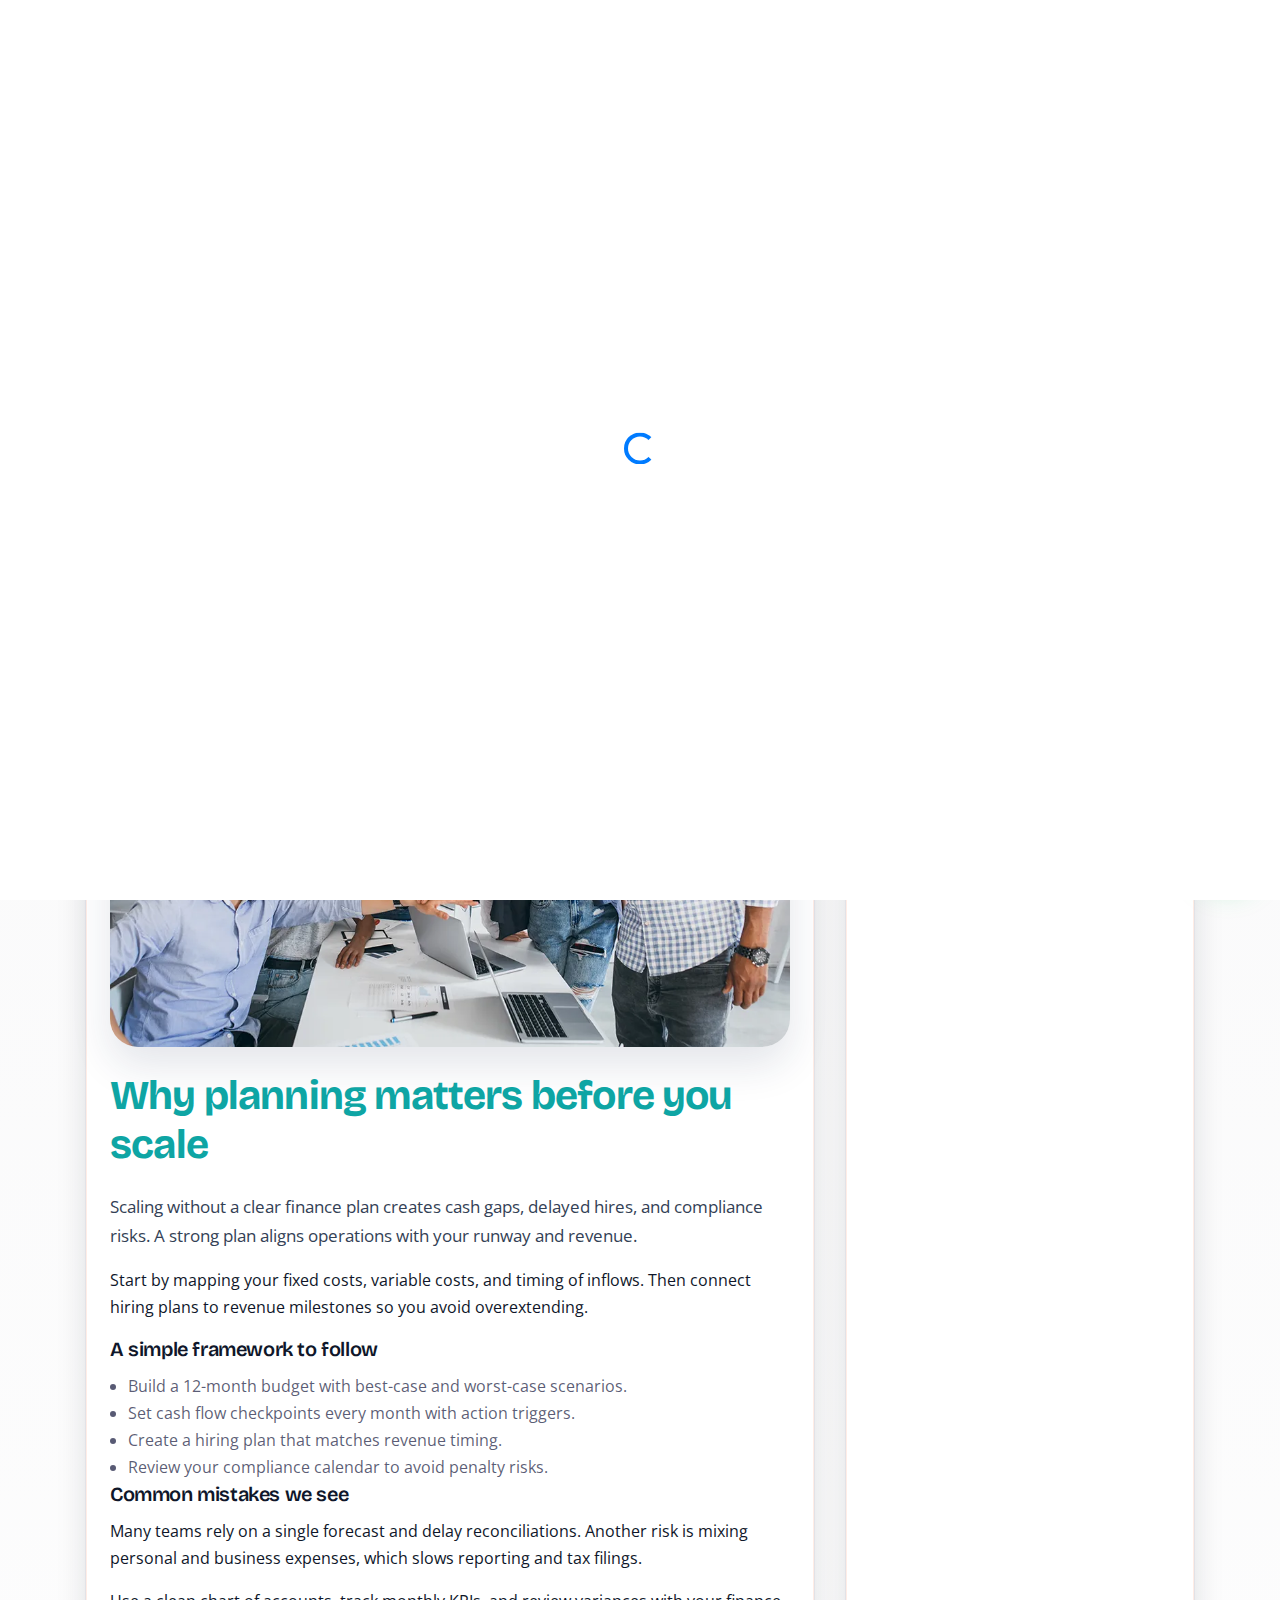
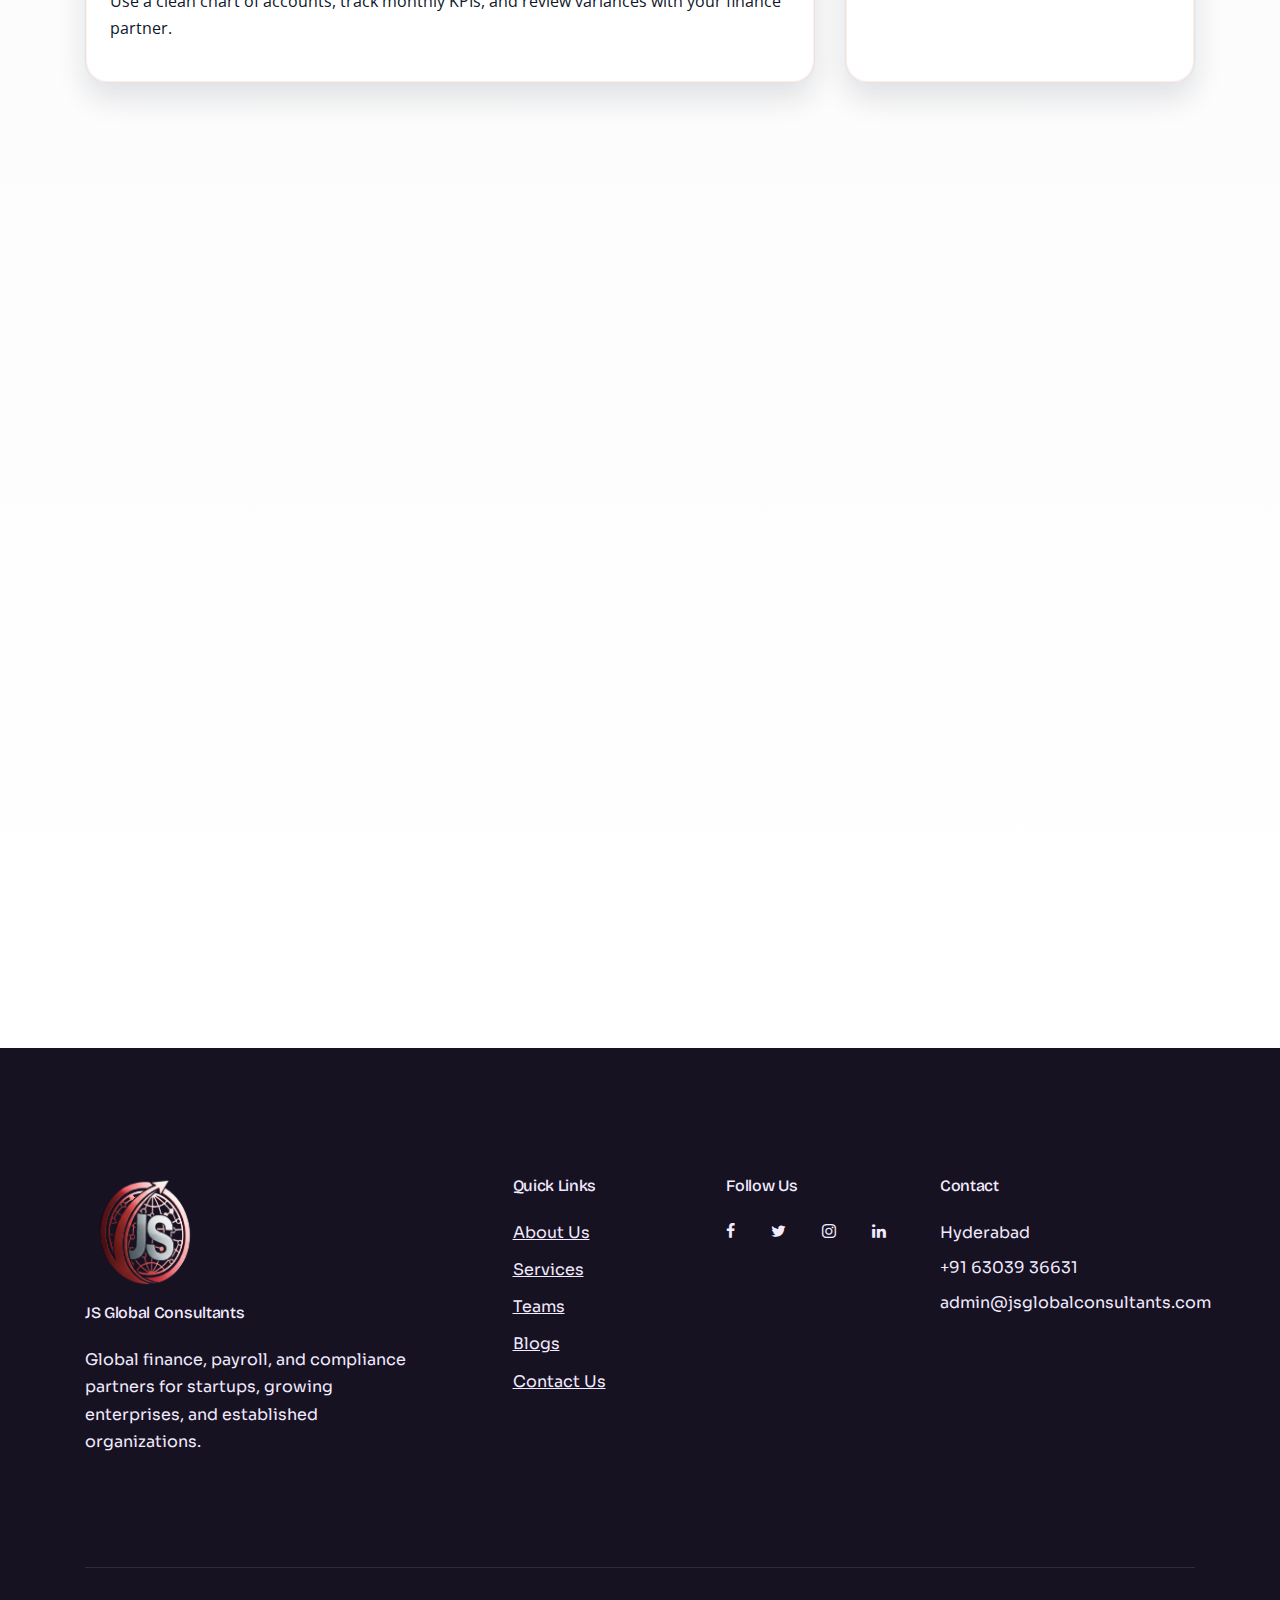
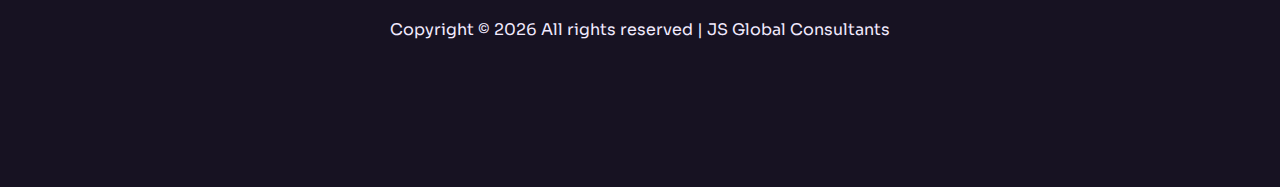
<file: single.html>
<!doctype html>
<html lang="en">
  <head>
    <title>Strategic Finance Planning | JS Global Consultants</title>
    <meta charset="utf-8">
    <meta name="viewport" content="width=device-width, initial-scale=1, shrink-to-fit=no">
    <link href="https://fonts.googleapis.com/css?family=Open+Sans:300,400,700" rel="stylesheet">
    <link href="https://fonts.googleapis.com/css2?family=Sora:wght@300;400;500;600;700&display=swap" rel="stylesheet">
    <link href="https://fonts.googleapis.com/css2?family=Bricolage+Grotesque:wght@500;600;700;800&display=swap" rel="stylesheet">
    <link rel="stylesheet" href="fonts/icomoon/style.css">

    <link rel="stylesheet" href="css/bootstrap.min.css">
    <link rel="stylesheet" href="css/jquery-ui.css">
    <link rel="stylesheet" href="css/owl.carousel.min.css">
    <link rel="stylesheet" href="css/owl.theme.default.min.css">

    <link rel="stylesheet" href="css/jquery.fancybox.min.css">
    <link rel="stylesheet" href="css/bootstrap-datepicker.css">
    <link rel="stylesheet" href="fonts/flaticon/font/flaticon.css">
    <link rel="stylesheet" href="css/aos.css">
    <link rel="stylesheet" href="css/style.css">

    <link rel="icon" type="image/png" sizes="32x32" href="images/logo/favicon/favicon-32x32.png">
    <link rel="icon" type="image/png" sizes="16x16" href="images/logo/favicon/favicon-16x16.png">
    <link rel="apple-touch-icon" sizes="180x180" href="images/logo/favicon/apple-touch-icon.png">
    <link rel="shortcut icon" href="images/logo/favicon/favicon.ico">
    <!-- Google tag (gtag.js) -->
  <script async src="https://www.googletagmanager.com/gtag/js?id=G-SK7GQFE2P6"></script>
  <script>
    window.dataLayer = window.dataLayer || [];
    function gtag(){dataLayer.push(arguments);}
    gtag('js', new Date());

    gtag('config', 'G-SK7GQFE2P6');
  </script></head>
  <body data-spy="scroll" data-target=".site-navbar-target" data-offset="300">

  <div id="overlayer"></div>
  <div class="loader">
    <div class="spinner-border text-primary" role="status">
      <span class="sr-only">Loading...</span>
    </div>
  </div>

  <div class="site-wrap">
    <div class="site-mobile-menu site-navbar-target">
      <div class="site-mobile-menu-header">
        <div class="site-mobile-menu-close mt-3">
          <span class="icon-close2 js-menu-toggle"></span>
        </div>
      </div>
      <div class="site-mobile-menu-body"></div>
    </div>

    <header class="site-navbar js-sticky-header site-navbar-target" role="banner">
      <div class="container">
        <div class="row align-items-center">
          <div class="col-6 col-xl-3">
            <a href="index.html" class="unioncorp-brand">
              <img src="images/logo/logo_bg_removed.png" alt="JS Global Consultants logo" class="brand-logo">
              <span class="brand-title">JS Global <span class="brand-accent">Consultants</span></span>
            </a>
          </div>
          <div class="col-12 col-md-9 d-none d-xl-block">
            <nav class="site-navigation position-relative text-right" role="navigation">
              <ul class="site-menu main-menu js-clone-nav mr-auto d-none d-lg-block">
                <li><a href="index.html" class="nav-link">Home</a></li>
                <li><a href="about.html" class="nav-link">About Us</a></li>
                <li><a href="services.html" class="nav-link">Services</a></li>
                <li><a href="team.html" class="nav-link">Teams</a></li>
                <li><a href="blog.html" class="nav-link active">Blogs</a></li>
                <li><a href="contact.html" class="nav-link">Contact Us</a></li>
              </ul>
            </nav>
          </div>
          <div class="col-6 d-inline-block d-xl-none ml-md-0 py-3" style="position: relative; top: 3px;">
            <a href="#" class="site-menu-toggle js-menu-toggle float-right"><span class="icon-menu h3"></span></a>
          </div>
        </div>
      </div>
    </header>

    <main class="jsgc-main">
      <section class="jsgc-hero" style="background-image: url(images/unioncorp/bg_2.webp);" data-aos="fade-up">
        <div class="jsgc-hero-overlay"></div>
        <div class="container">
          <div class="jsgc-hero-inner" data-aos="fade-up">
            <p class="jsgc-eyebrow">Finance Playbook</p>
            <h1 class="jsgc-hero-title">Strategic finance planning for scaling teams</h1>
            <p class="jsgc-lead">A clear plan for budgets, hiring, and cash flow that keeps growth sustainable.</p>
          </div>
        </div>
      </section>

      <section class="jsgc-section" data-aos="fade-up">
        <div class="container">
          <div class="row">
            <div class="col-lg-8 mb-4 mb-lg-0">
              <article class="jsgc-card" data-aos="fade-up">
                <div class="jsgc-figure mb-4">
                  <img src="images/unioncorp/image_1.webp" alt="Strategic finance planning" class="img-fluid">
                </div>
                <h2 class="jsgc-title">Why planning matters before you scale</h2>
                <p class="jsgc-lead">Scaling without a clear finance plan creates cash gaps, delayed hires, and compliance risks. A strong plan aligns operations with your runway and revenue.</p>
                <p>Start by mapping your fixed costs, variable costs, and timing of inflows. Then connect hiring plans to revenue milestones so you avoid overextending.</p>
                <h3 class="jsgc-card-title">A simple framework to follow</h3>
                <ul class="jsgc-list">
                  <li>Build a 12-month budget with best-case and worst-case scenarios.</li>
                  <li>Set cash flow checkpoints every month with action triggers.</li>
                  <li>Create a hiring plan that matches revenue timing.</li>
                  <li>Review your compliance calendar to avoid penalty risks.</li>
                </ul>
                <h3 class="jsgc-card-title">Common mistakes we see</h3>
                <p>Many teams rely on a single forecast and delay reconciliations. Another risk is mixing personal and business expenses, which slows reporting and tax filings.</p>
                <p>Use a clean chart of accounts, track monthly KPIs, and review variances with your finance partner.</p>
              </article>
            </div>
            <div class="col-lg-4">
              <div class="jsgc-card mb-4" data-aos="fade-up" data-aos-delay="150">
                <h3 class="jsgc-card-title">Quick takeaways</h3>
                <ul class="jsgc-list">
                  <li>Plan cash flow weekly for fast-growing teams.</li>
                  <li>Keep compliance dates visible to all stakeholders.</li>
                  <li>Review KPIs with leadership every month.</li>
                </ul>
              </div>
              <div class="jsgc-card" data-aos="fade-up" data-aos-delay="250">
                <h3 class="jsgc-card-title">Need support?</h3>
                <p>Our team builds finance plans and reporting frameworks tailored to your growth stage.</p>
                <a href="contact.html" class="btn jsgc-cta">Talk to Us</a>
              </div>
            </div>
          </div>
        </div>
      </section>

      <section class="jsgc-section jsgc-section--muted" data-aos="fade-up">
        <div class="container">
          <div class="jsgc-section-heading text-center">
            <p class="jsgc-eyebrow">Related Posts</p>
            <h2 class="jsgc-title">Keep learning</h2>
          </div>
          <div class="row">
            <div class="col-md-6 col-lg-4 mb-4" data-aos="fade-up" data-aos-delay="50">
              <article class="jsgc-blog-card">
                <img src="images/unioncorp/image_2.webp" alt="Global payroll compliance">
                <div class="jsgc-blog-body">
                  <span class="jsgc-blog-meta">Feb 08, 2030</span>
                  <h3>Global payroll compliance made simple</h3>
                  <p>Key checkpoints to keep filings and audits on track.</p>
                  <a href="blog.html" class="btn jsgc-cta">Read More</a>
                </div>
              </article>
            </div>
            <div class="col-md-6 col-lg-4 mb-4" data-aos="fade-up" data-aos-delay="150">
              <article class="jsgc-blog-card">
                <img src="images/unioncorp/image_3.webp" alt="Tax planning">
                <div class="jsgc-blog-body">
                  <span class="jsgc-blog-meta">Mar 12, 2030</span>
                  <h3>Tax planning for cross-border operations</h3>
                  <p>Simple steps to manage indirect tax exposure and reporting.</p>
                  <a href="blog.html" class="btn jsgc-cta">Read More</a>
                </div>
              </article>
            </div>
            <div class="col-md-6 col-lg-4 mb-4" data-aos="fade-up" data-aos-delay="250">
              <article class="jsgc-blog-card">
                <img src="images/unioncorp/gallery-2.webp" alt="Startup checklist">
                <div class="jsgc-blog-body">
                  <span class="jsgc-blog-meta">Apr 18, 2030</span>
                  <h3>Startup registrations checklist</h3>
                  <p>A simple checklist to set up your company the right way.</p>
                  <a href="blog.html" class="btn jsgc-cta">Read More</a>
                </div>
              </article>
            </div>
          </div>
        </div>
      </section>
    </main>

    <footer class="site-footer jsgc-footer">
      <div class="container">
        <div class="row">
          <div class="col-md-9">
            <div class="row">
              <div class="col-md-5">
                <img src="images/logo/logo_bg_removed.png" alt="JS Global Consultants logo" class="footer-logo">
                <h2 class="footer-heading mb-4">JS Global Consultants</h2>
                <p>Global finance, payroll, and compliance partners for startups, growing enterprises, and established organizations.</p>
              </div>
              <div class="col-md-3 ml-auto">
                <h2 class="footer-heading mb-4">Quick Links</h2>
                <ul class="list-unstyled">
                  <li><a href="about.html" class="smoothscroll">About Us</a></li>
                  <li><a href="services.html" class="smoothscroll">Services</a></li>
                  <li><a href="team.html" class="smoothscroll">Teams</a></li>
                  <li><a href="blog.html" class="smoothscroll">Blogs</a></li>
                  <li><a href="contact.html" class="smoothscroll">Contact Us</a></li>
                </ul>
              </div>
              <div class="col-md-3 footer-social">
                <h2 class="footer-heading mb-4">Follow Us</h2>
                <a href="#" class="pl-0 pr-3"><span class="icon-facebook"></span></a>
                <a href="#" class="pl-3 pr-3"><span class="icon-twitter"></span></a>
                <a href="#" class="pl-3 pr-3"><span class="icon-instagram"></span></a>
                <a href="#" class="pl-3 pr-3"><span class="icon-linkedin"></span></a>
              </div>
            </div>
          </div>
          <div class="col-md-3">
            <h2 class="footer-heading mb-4">Contact</h2>
            <p class="mb-2">Hyderabad</p>
            <p class="mb-2">+91 63039 36631</p>
            <p class="mb-2">admin@jsglobalconsultants.com</p>
          </div>
        </div>
        <div class="row pt-5 mt-5 text-center">
          <div class="col-md-12">
            <div class="border-top pt-5">
              <p>Copyright &copy;
                <script>document.write(new Date().getFullYear());</script> All rights reserved | JS Global Consultants
              </p>
            </div>
          </div>
        </div>
      </div>
    </footer>
  </div>

  <script src="js/jquery-3.3.1.min.js"></script>
  <script src="js/jquery-ui.js"></script>
  <script src="js/popper.min.js"></script>
  <script src="js/bootstrap.min.js"></script>
  <script src="js/owl.carousel.min.js"></script>
  <script src="js/jquery.countdown.min.js"></script>
  <script src="js/jquery.easing.1.3.js"></script>
  <script src="js/aos.js"></script>
  <script src="js/jquery.fancybox.min.js"></script>
  <script src="js/jquery.sticky.js"></script>
  <script src="js/isotope.pkgd.min.js"></script>
  <script src="js/main.js"></script>

    <a href="https://wa.me/9182941286" class="jsgc-whatsapp-fab" target="_blank" rel="noopener" aria-label="WhatsApp">
    <span class="icon-whatsapp" aria-hidden="true"></span>
  </a>
</body>
</html>
</file>
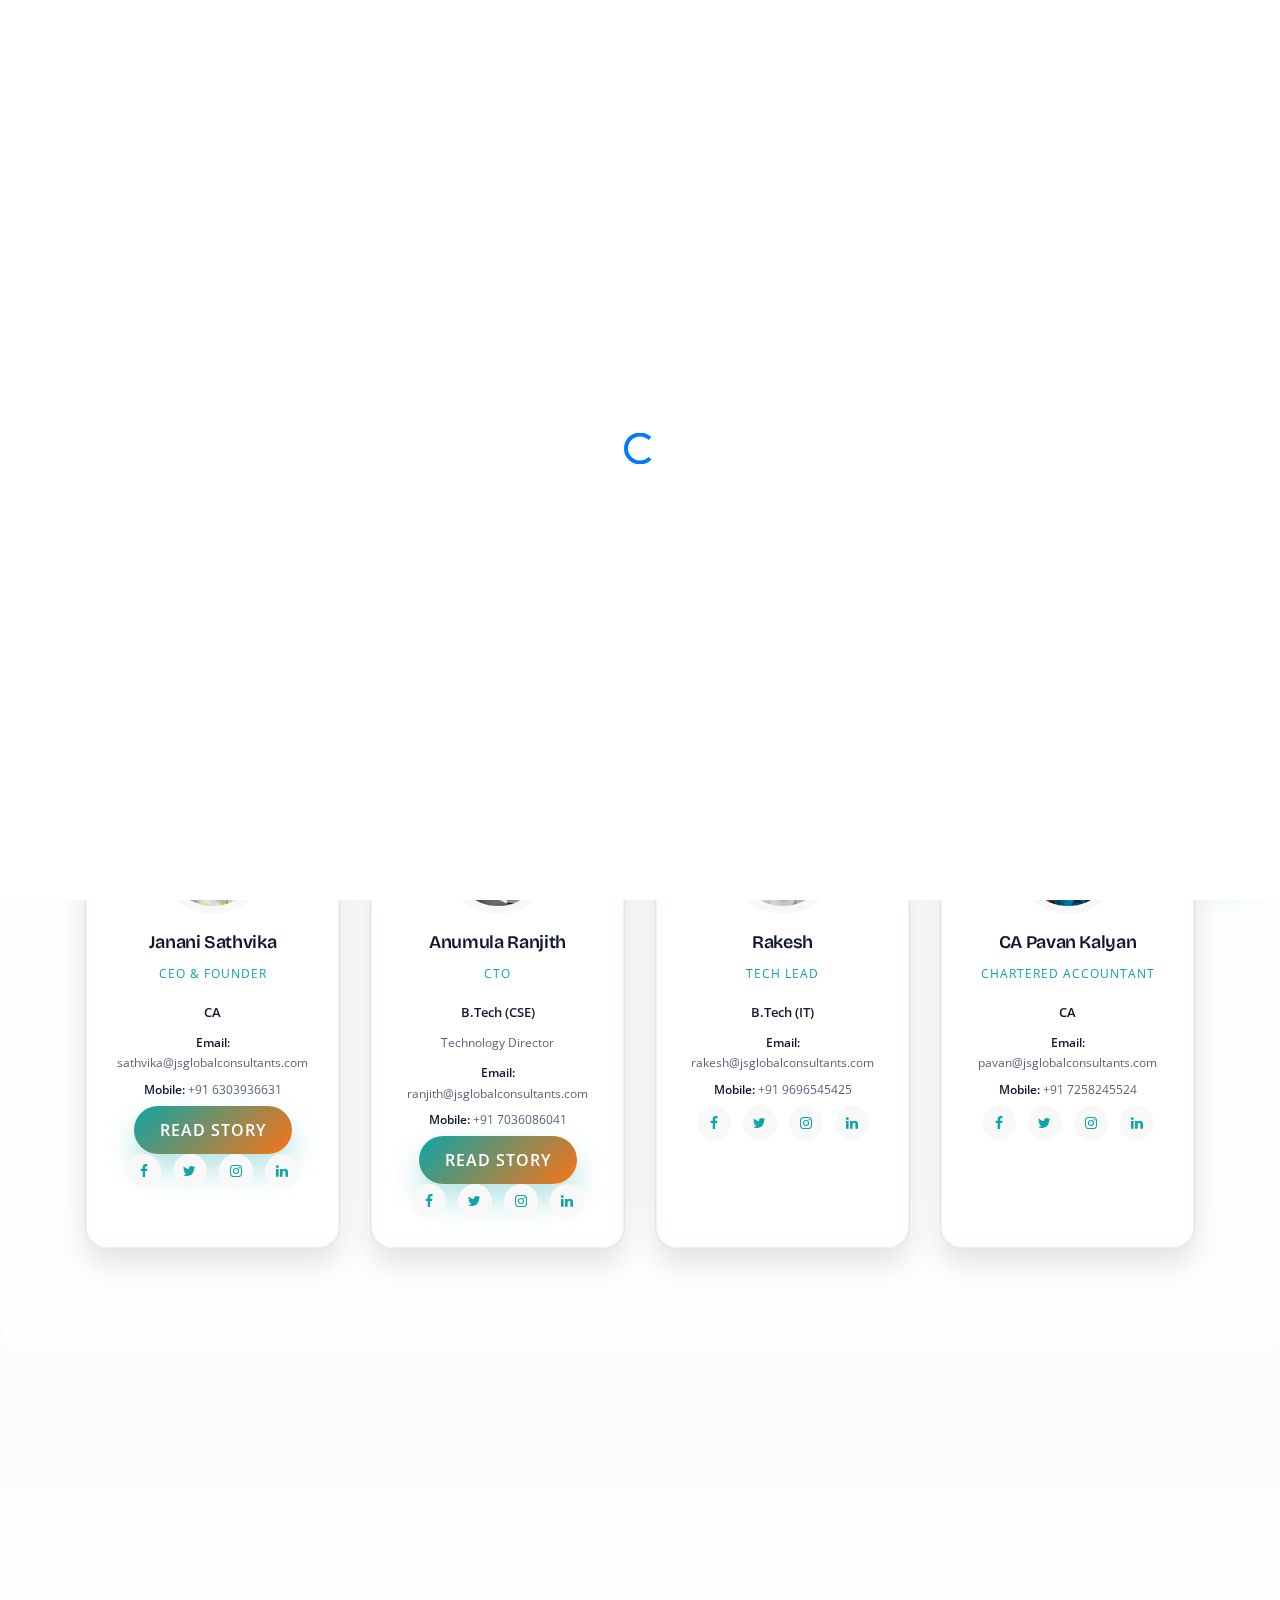
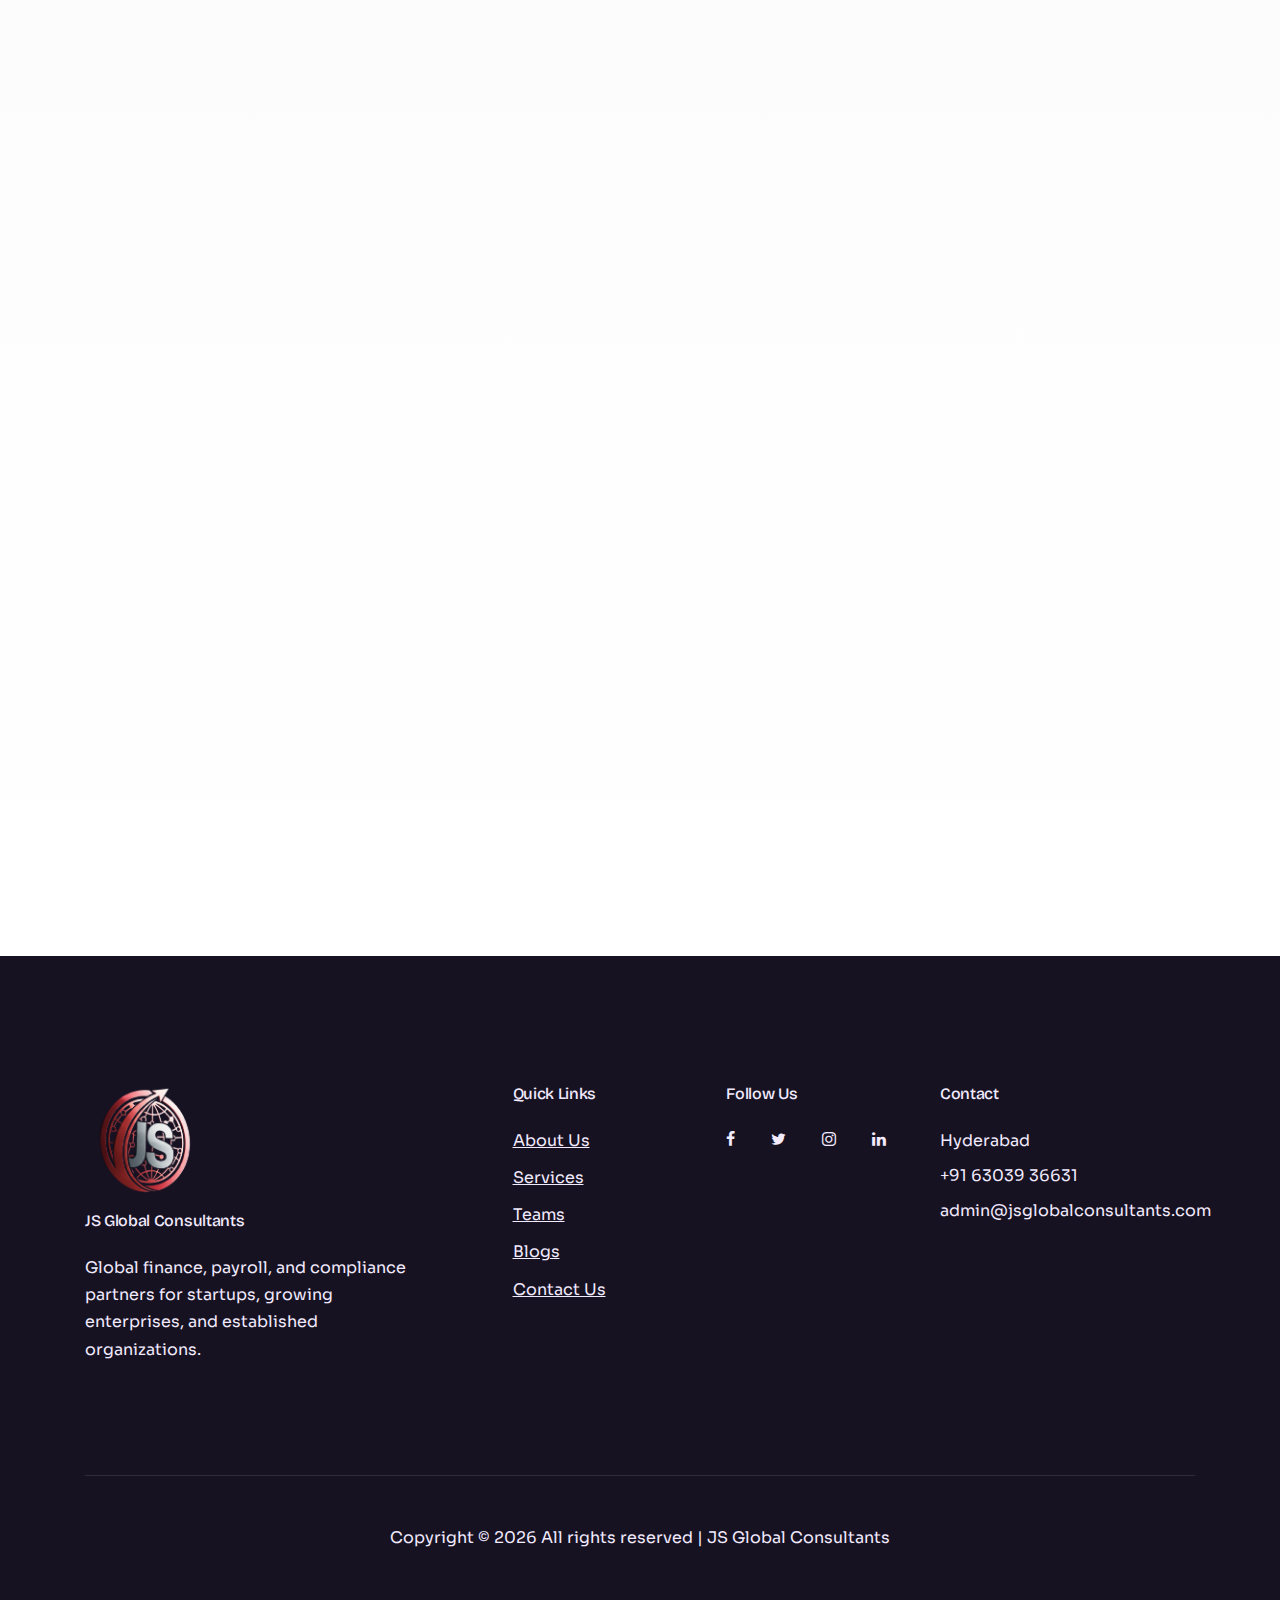
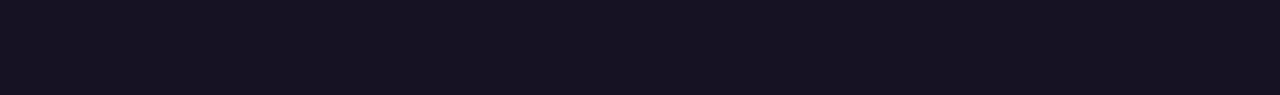
<file: team.html>
<!doctype html>
<html lang="en">
  <head>
    <title>Teams | JS Global Consultants</title>
    <meta charset="utf-8">
    <meta name="viewport" content="width=device-width, initial-scale=1, shrink-to-fit=no">
    <link href="https://fonts.googleapis.com/css?family=Open+Sans:300,400,700" rel="stylesheet">
    <link href="https://fonts.googleapis.com/css2?family=Sora:wght@300;400;500;600;700&display=swap" rel="stylesheet">
    <link href="https://fonts.googleapis.com/css2?family=Bricolage+Grotesque:wght@500;600;700;800&display=swap" rel="stylesheet">
    <link rel="stylesheet" href="fonts/icomoon/style.css">

    <link rel="stylesheet" href="css/bootstrap.min.css">
    <link rel="stylesheet" href="css/jquery-ui.css">
    <link rel="stylesheet" href="css/owl.carousel.min.css">
    <link rel="stylesheet" href="css/owl.theme.default.min.css">

    <link rel="stylesheet" href="css/jquery.fancybox.min.css">
    <link rel="stylesheet" href="css/bootstrap-datepicker.css">
    <link rel="stylesheet" href="fonts/flaticon/font/flaticon.css">
    <link rel="stylesheet" href="css/aos.css">
    <link rel="stylesheet" href="css/style.css">

    <link rel="icon" type="image/png" sizes="32x32" href="images/logo/favicon/favicon-32x32.png">
    <link rel="icon" type="image/png" sizes="16x16" href="images/logo/favicon/favicon-16x16.png">
    <link rel="apple-touch-icon" sizes="180x180" href="images/logo/favicon/apple-touch-icon.png">
    <link rel="shortcut icon" href="images/logo/favicon/favicon.ico">
    <!-- Google tag (gtag.js) -->
  <script async src="https://www.googletagmanager.com/gtag/js?id=G-SK7GQFE2P6"></script>
  <script>
    window.dataLayer = window.dataLayer || [];
    function gtag(){dataLayer.push(arguments);}
    gtag('js', new Date());

    gtag('config', 'G-SK7GQFE2P6');
  </script></head>
  <body data-spy="scroll" data-target=".site-navbar-target" data-offset="300">

  <div id="overlayer"></div>
  <div class="loader">
    <div class="spinner-border text-primary" role="status">
      <span class="sr-only">Loading...</span>
    </div>
  </div>

  <div class="site-wrap">

    <div class="site-mobile-menu site-navbar-target">
      <div class="site-mobile-menu-header">
        <div class="site-mobile-menu-close mt-3">
          <span class="icon-close2 js-menu-toggle"></span>
        </div>
      </div>
      <div class="site-mobile-menu-body"></div>
    </div>

    <header class="site-navbar js-sticky-header site-navbar-target" role="banner">
      <div class="container">
        <div class="row align-items-center">
          <div class="col-6 col-xl-3">
            <a href="index.html" class="unioncorp-brand">
              <img src="images/logo/logo_bg_removed.png" alt="JS Global Consultants logo" class="brand-logo">
              <span class="brand-title">JS Global <span class="brand-accent">Consultants</span></span>
            </a>
          </div>
          <div class="col-12 col-md-9 d-none d-xl-block">
            <nav class="site-navigation position-relative text-right" role="navigation">
              <ul class="site-menu main-menu js-clone-nav mr-auto d-none d-lg-block">
                <li><a href="index.html" class="nav-link">Home</a></li>
                <li><a href="about.html" class="nav-link">About Us</a></li>
                <li><a href="services.html" class="nav-link">Services</a></li>
                <li><a href="team.html" class="nav-link active">Teams</a></li>
                <li><a href="blog.html" class="nav-link">Blogs</a></li>
                <li><a href="contact.html" class="nav-link">Contact Us</a></li>
              </ul>
            </nav>
          </div>
          <div class="col-6 d-inline-block d-xl-none ml-md-0 py-3" style="position: relative; top: 3px;"><a href="#" class="site-menu-toggle js-menu-toggle float-right"><span class="icon-menu h3"></span></a></div>
        </div>
      </div>
    </header>

    <main class="jsgc-main">
      <section class="jsgc-hero" style="background-image: url(images/unioncorp/bg_3.webp);" data-aos="fade-up">
        <div class="jsgc-hero-overlay"></div>
        <div class="container">
          <div class="jsgc-hero-inner" data-aos="fade-up">
            <p class="jsgc-eyebrow">Teams</p>
            <h1 class="jsgc-hero-title">Leadership that keeps finance simple</h1>
            <p class="jsgc-lead">Meet the experts who guide strategy, compliance, and technology for every client.</p>
          </div>
        </div>
      </section>

      <section id="team" class="jsgc-section jsgc-section--muted" data-aos="fade-up">
        <div class="container">
          <div class="jsgc-team-heading text-center" data-aos="fade-up">
            <p class="jsgc-eyebrow">Meet Our Brilliant Minds</p>
            <h2 class="jsgc-title">Our Leadership Team</h2>
            <p class="jsgc-lead">A blend of finance, compliance, and technology leaders.</p>
          </div>
          <div class="row">
            <div class="col-md-6 col-lg-3 mb-4" data-aos="fade-up" data-aos-delay="100">
              <div class="jsgc-team-card">
                <div class="jsgc-team-avatar">
                  <img src="images/janani.jpg" alt="Janani Sathvika">
                </div>
                <h3>Janani Sathvika</h3>
                <span class="jsgc-team-role">CEO &amp; Founder</span>
                <p class="jsgc-team-degree">CA</p>
                <p class="jsgc-team-contact"><span>Email:</span> sathvika@jsglobalconsultants.com</p>
                <p class="jsgc-team-contact"><span>Mobile:</span> +91 6303936631</p>
                <a href="ceo.html" class="btn jsgc-cta">Read Story</a>
                <div class="jsgc-team-social">
                  <a href="#"><span class="icon-facebook"></span></a>
                  <a href="#"><span class="icon-twitter"></span></a>
                  <a href="https://www.instagram.com/janani__sathvika/"><span class="icon-instagram"></span></a>
                  <a href="https://www.linkedin.com/in/ca-janani-sathvika-673562321/"><span class="icon-linkedin"></span></a>
                </div>
              </div>
            </div>
            <div class="col-md-6 col-lg-3 mb-4" data-aos="fade-up" data-aos-delay="200">
              <div class="jsgc-team-card">
                <div class="jsgc-team-avatar">
                  <img src="images/anumula_ranjith.jfif" alt="Anumula Ranjith">
                </div>
                <h3>Anumula Ranjith</h3>
                <span class="jsgc-team-role">CTO</span>
                <p class="jsgc-team-degree">B.Tech (CSE)</p>
                <p class="jsgc-team-note">Technology Director</p>
                <p class="jsgc-team-contact"><span>Email:</span> ranjith@jsglobalconsultants.com</p>
                <p class="jsgc-team-contact"><span>Mobile:</span> +91 7036086041</p>
                <a href="cto.html" class="btn jsgc-cta">Read Story</a>
                <div class="jsgc-team-social">
                  <a href="#"><span class="icon-facebook"></span></a>
                  <a href="#"><span class="icon-twitter"></span></a>
                  <a href="#"><span class="icon-instagram"></span></a>
                  <a href="https://www.linkedin.com/in/anumula-ranjith-9847a9190/"><span class="icon-linkedin"></span></a>
                </div>
              </div>
            </div>
            <div class="col-md-6 col-lg-3 mb-4" data-aos="fade-up" data-aos-delay="300">
              <div class="jsgc-team-card">
                <div class="jsgc-team-avatar">
                  <img src="images/person_3.jpg" alt="Rakesh">
                </div>
                <h3>Rakesh</h3>
                <span class="jsgc-team-role">Tech Lead</span>
                <p class="jsgc-team-degree">B.Tech (IT)</p>
                <p class="jsgc-team-contact"><span>Email:</span> rakesh@jsglobalconsultants.com</p>
                <p class="jsgc-team-contact"><span>Mobile:</span> +91 9696545425</p>
                <div class="jsgc-team-social">
                  <a href="#"><span class="icon-facebook"></span></a>
                  <a href="#"><span class="icon-twitter"></span></a>
                  <a href="#"><span class="icon-instagram"></span></a>
                  <a href="#"><span class="icon-linkedin"></span></a>
                </div>
              </div>
            </div>
            <div class="col-md-6 col-lg-3 mb-4" data-aos="fade-up" data-aos-delay="400">
              <div class="jsgc-team-card">
                <div class="jsgc-team-avatar">
                  <img src="images/person_2.jpg" alt="CA Pavan Kalyan">
                </div>
                <h3>CA Pavan Kalyan</h3>
                <span class="jsgc-team-role">Chartered Accountant</span>
                <p class="jsgc-team-degree">CA</p>
                <p class="jsgc-team-contact"><span>Email:</span> pavan@jsglobalconsultants.com</p>
                <p class="jsgc-team-contact"><span>Mobile:</span> +91 7258245524</p>
                <div class="jsgc-team-social">
                  <a href="#"><span class="icon-facebook"></span></a>
                  <a href="#"><span class="icon-twitter"></span></a>
                  <a href="#"><span class="icon-instagram"></span></a>
                  <a href="#"><span class="icon-linkedin"></span></a>
                </div>
              </div>
            </div>
          </div>
        </div>
      </section>

      <section class="jsgc-section" data-aos="fade-up">
        <div class="container">
          <div class="jsgc-section-heading text-center">
            <p class="jsgc-eyebrow">Expertise</p>
            <h2 class="jsgc-title">Where our team adds the most value</h2>
          </div>
          <div class="row">
            <div class="col-md-4 mb-4" data-aos="fade-up" data-aos-delay="50">
              <div class="jsgc-card jsgc-card--icon">
                <div class="jsgc-card-head">
                  <span class="jsgc-card-icon icon-shield"></span>
                  <h3 class="jsgc-card-title jsgc-card-title--shine">Global compliance</h3>
                </div>
                <p>Multi-entity compliance, registrations, and regulatory filings.</p>
              </div>
            </div>
            <div class="col-md-4 mb-4" data-aos="fade-up" data-aos-delay="150">
              <div class="jsgc-card jsgc-card--icon">
                <div class="jsgc-card-head">
                  <span class="jsgc-card-icon icon-line-chart"></span>
                  <h3 class="jsgc-card-title jsgc-card-title--shine">Financial reporting</h3>
                </div>
                <p>Board-ready MIS, KPIs, cash flow, and investor reporting.</p>
              </div>
            </div>
            <div class="col-md-4 mb-4" data-aos="fade-up" data-aos-delay="250">
              <div class="jsgc-card jsgc-card--icon">
                <div class="jsgc-card-head">
                  <span class="jsgc-card-icon icon-cogs"></span>
                  <h3 class="jsgc-card-title jsgc-card-title--shine">Tech-enabled delivery</h3>
                </div>
                <p>Automated workflows and reliable monthly close processes.</p>
              </div>
            </div>
          </div>
        </div>
      </section>

      <section class="jsgc-section jsgc-section--muted" data-aos="fade-up">
        <div class="container">
          <div class="row align-items-center">
            <div class="col-lg-6">
              <h2 class="jsgc-title">Our culture</h2>
              <p class="jsgc-lead">We value speed, precision, and transparency. Every engagement is backed by checklists, clear timelines, and senior oversight.</p>
              <ul class="jsgc-list">
                <li>Zero-surprise delivery and proactive updates</li>
                <li>Structured reviews with measurable outcomes</li>
                <li>Respect for client privacy and data security</li>
              </ul>
            </div>
            <div class="col-lg-6 mt-4 mt-lg-0">
              <div class="jsgc-figure" data-aos="zoom-in">
                <img src="images/unioncorp/image_1.webp" alt="Team collaboration" class="img-fluid">
              </div>
            </div>
          </div>
        </div>
      </section>
    </main>

    <footer class="site-footer jsgc-footer">
      <div class="container">
        <div class="row">
          <div class="col-md-9">
            <div class="row">
              <div class="col-md-5">
                <img src="images/logo/logo_bg_removed.png" alt="JS Global Consultants logo" class="footer-logo">
                <h2 class="footer-heading mb-4">JS Global Consultants</h2>
                <p>Global finance, payroll, and compliance partners for startups, growing enterprises, and established organizations.</p>
              </div>
              <div class="col-md-3 ml-auto">
                <h2 class="footer-heading mb-4">Quick Links</h2>
                <ul class="list-unstyled">
                  <li><a href="about.html" class="smoothscroll">About Us</a></li>
                  <li><a href="services.html" class="smoothscroll">Services</a></li>
                  <li><a href="team.html" class="smoothscroll">Teams</a></li>
                  <li><a href="blog.html" class="smoothscroll">Blogs</a></li>
                  <li><a href="contact.html" class="smoothscroll">Contact Us</a></li>
                </ul>
              </div>
              <div class="col-md-3 footer-social">
                <h2 class="footer-heading mb-4">Follow Us</h2>
                <a href="#" class="pl-0 pr-3"><span class="icon-facebook"></span></a>
                <a href="#" class="pl-3 pr-3"><span class="icon-twitter"></span></a>
                <a href="#" class="pl-3 pr-3"><span class="icon-instagram"></span></a>
                <a href="#" class="pl-3 pr-3"><span class="icon-linkedin"></span></a>
              </div>
            </div>
          </div>
          <div class="col-md-3">
            <h2 class="footer-heading mb-4">Contact</h2>
            <p class="mb-2">Hyderabad</p>
            <p class="mb-2">+91 63039 36631</p>
            <p class="mb-2">admin@jsglobalconsultants.com</p>
          </div>
        </div>
        <div class="row pt-5 mt-5 text-center">
          <div class="col-md-12">
            <div class="border-top pt-5">
              <p>Copyright &copy;
                <script>document.write(new Date().getFullYear());</script> All rights reserved | JS Global Consultants
              </p>
            </div>
          </div>
        </div>
      </div>
    </footer>

  </div>

  <script src="js/jquery-3.3.1.min.js"></script>
  <script src="js/jquery-ui.js"></script>
  <script src="js/popper.min.js"></script>
  <script src="js/bootstrap.min.js"></script>
  <script src="js/owl.carousel.min.js"></script>
  <script src="js/jquery.countdown.min.js"></script>
  <script src="js/jquery.easing.1.3.js"></script>
  <script src="js/aos.js"></script>
  <script src="js/jquery.fancybox.min.js"></script>
  <script src="js/jquery.sticky.js"></script>
  <script src="js/isotope.pkgd.min.js"></script>
  <script src="js/main.js"></script>

    <a href="https://wa.me/9182941286" class="jsgc-whatsapp-fab" target="_blank" rel="noopener" aria-label="WhatsApp">
    <span class="icon-whatsapp" aria-hidden="true"></span>
  </a>
</body>
</html>
</file>
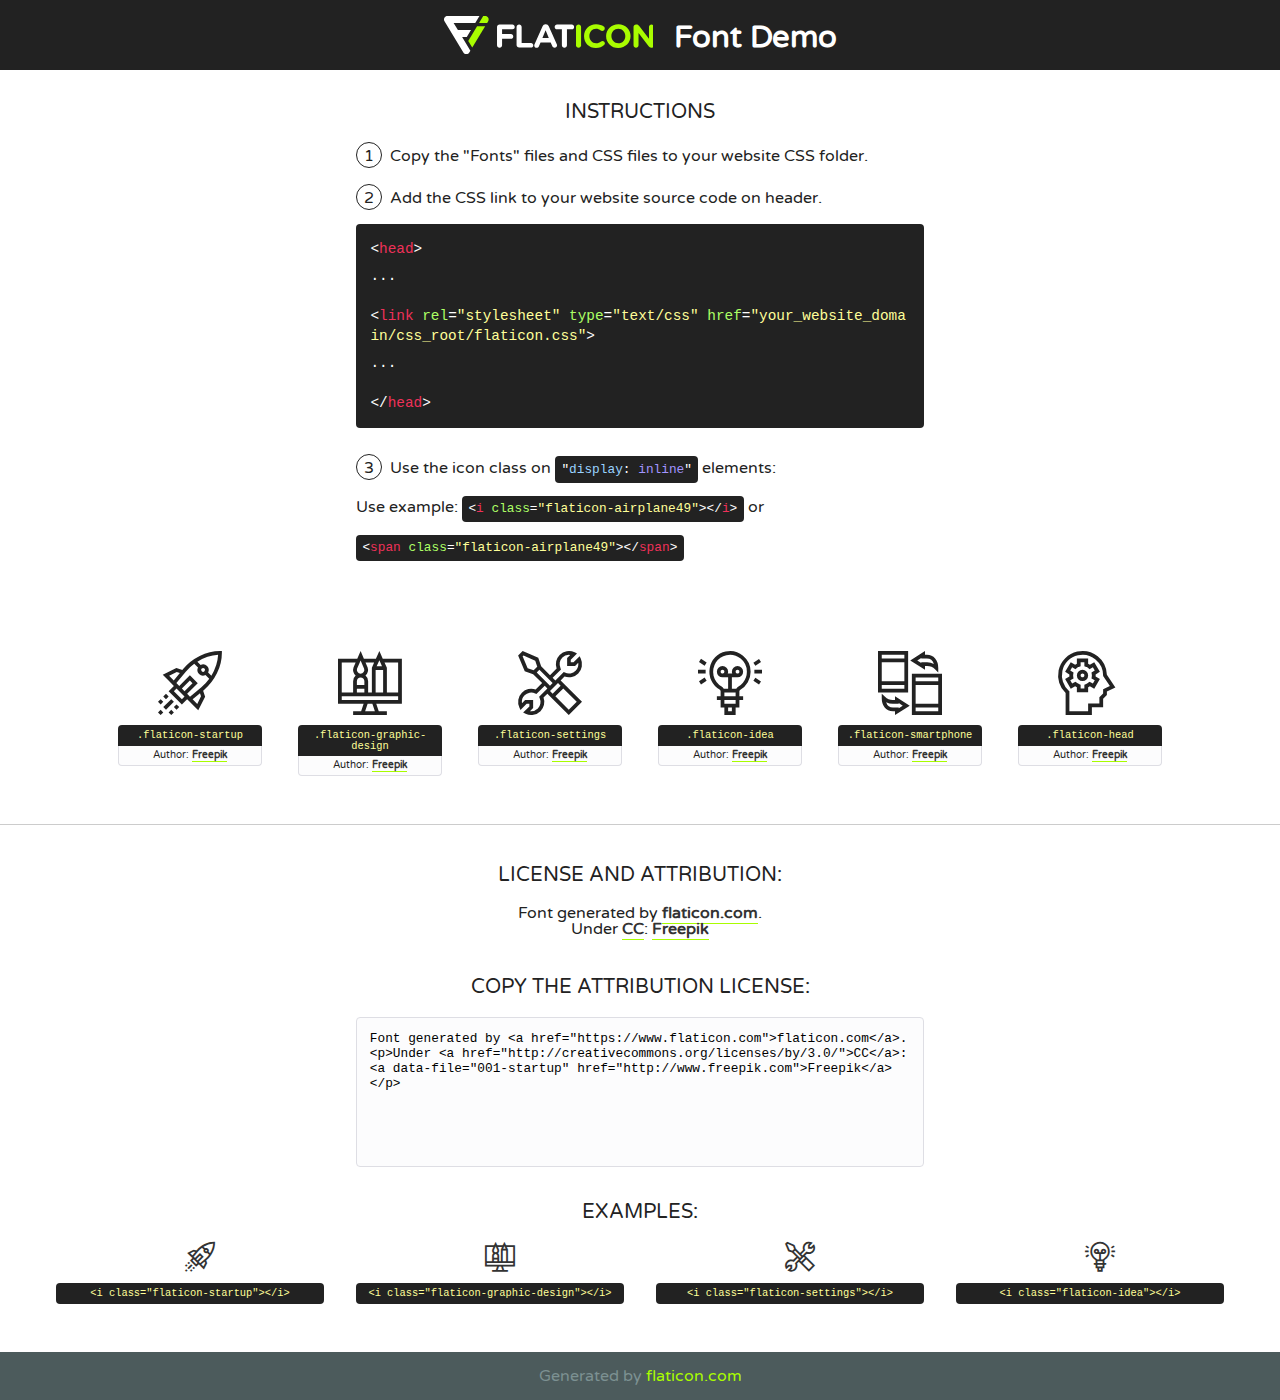
<file: fonts/flaticon/font/flaticon.html>
<!DOCTYPE html>
<!--
  Flaticon icon font: Flaticon
  Creation date: 03/04/2019 06:02
-->
<html>
<!DOCTYPE html>
<html>

<head>
    <title>Flaticon WebFont</title>
    <link href="http://fonts.googleapis.com/css?family=Varela+Round" rel="stylesheet" type="text/css" />
    <link rel="stylesheet" type="text/css" href="flaticon.css">
    <meta charset="UTF-8">
    <style>
    html, body, div, span, applet, object, iframe,
    h1, h2, h3, h4, h5, h6, p, blockquote, pre,
    a, abbr, acronym, address, big, cite, code,
    del, dfn, em, img, ins, kbd, q, s, samp,
    small, strike, strong, sub, sup, tt, var,
    b, u, i, center,
    dl, dt, dd, ol, ul, li,
    fieldset, form, label, legend,
    table, caption, tbody, tfoot, thead, tr, th, td,
    article, aside, canvas, details, embed, 
    figure, figcaption, footer, header, hgroup, 
    menu, nav, output, ruby, section, summary,
    time, mark, audio, video {
        margin: 0;
        padding: 0;
        border: 0;
        font-size: 100%;
        font: inherit;
        vertical-align: baseline;
    }
    /* HTML5 display-role reset for older browsers */
    article, aside, details, figcaption, figure, 
    footer, header, hgroup, menu, nav, section {
        display: block;
    }
    body {
        line-height: 1;
    }
    ol, ul {
        list-style: none;
    }
    blockquote, q {
        quotes: none;
    }
    blockquote:before, blockquote:after,
    q:before, q:after {
        content: '';
        content: none;
    }
    table {
        border-collapse: collapse;
        border-spacing: 0;
    }
    body {
        font-family: 'Varela Round', Helvetica, Arial, sans-serif;
        font-size: 16px;
        color: #222;
    }
    a {
        color: #333;
        border-bottom: 1px solid #a9fd00;
        font-weight: bold;
        text-decoration: none;
    }
    * {
        -moz-box-sizing: border-box;
        -webkit-box-sizing: border-box;
        box-sizing: border-box;
        margin: 0;
        padding: 0;
    }
    [class^="flaticon-"]:before, [class*=" flaticon-"]:before, [class^="flaticon-"]:after, [class*=" flaticon-"]:after {
        font-family: Flaticon;
        font-size: 30px;
        font-style: normal;
        margin-left: 20px;
        color: #333;
    }
    .wrapper {
        max-width: 600px;
        margin: auto;
        padding: 0 1em;
    }
    .title {
        font-size: 1.25em;
        text-align: center;
        margin-bottom: 1em;
        text-transform: uppercase;
    }
    header {
        text-align: center;
        background-color: #222;
        color: #fff;
        padding: 1em;
    }
    header .logo {
        width: 210px;
        height: 38px;
        display: inline-block;
        vertical-align: middle;
        margin-right: 1em;
        border: none;
    }
    header strong {
        font-size: 1.95em;
        font-weight: bold;
        vertical-align: middle;
        margin-top: 5px;
        display: inline-block;
    }
    .demo {
        margin: 2em auto;
        line-height: 1.25em;
    }
    .demo ul li {
        margin-bottom: 1em;
    }
    .demo ul li .num {
        color: #222;
        border-radius: 20px;
        display: inline-block;
        width: 26px;
        padding: 3px;
        height: 26px;
        text-align: center;
        margin-right: 0.5em;
        border: 1px solid #222;
    }
    .demo ul li code {
        background-color: #222;
        border-radius: 4px;
        padding: 0.25em 0.5em;
        display: inline-block;
        color: #fff;
        font-family: Consolas,Monaco,Lucida Console,Liberation Mono,DejaVu Sans Mono,Bitstream Vera Sans Mono,Courier New, monospace;
        font-weight: lighter;
        margin-top: 1em;
        font-size: 0.8em;
        word-break: break-all;
    }
    .demo ul li code.big {
        padding: 1em;
        font-size: 0.9em;
    }
    .demo ul li code .red {
        color: #EF3159;
    }
    .demo ul li code .green {
        color: #ACFF65;
    }
    .demo ul li code .yellow {
        color: #FFFF99;
    }
    .demo ul li code .blue {
        color: #99D3FF;
    }
    .demo ul li code .purple {
        color: #A295FF;
    }
    .demo ul li code .dots {
        margin-top: 0.5em;
        display: block;
    }
    #glyphs {
        border-bottom: 1px solid #ccc;
        padding: 2em 0;
        text-align: center;
    }
    .glyph {
        display: inline-block;
        width: 9em;
        margin: 1em;
        text-align: center;
        vertical-align: top;
        background: #FFF;
    }
    .glyph .glyph-icon {
        padding: 10px;
        display: block;
        font-family:"Flaticon";
        font-size: 64px;
        line-height: 1;
    }
    .glyph .glyph-icon:before {
        font-size: 64px;
        color: #222;
        margin-left: 0;
    }
    .class-name {
        font-size: 0.65em;
        background-color: #222;
        color: #fff;
        border-radius: 4px 4px 0 0;
        padding: 0.5em;
        color: #FFFF99;
        font-family: Consolas,Monaco,Lucida Console,Liberation Mono,DejaVu Sans Mono,Bitstream Vera Sans Mono,Courier New, monospace;
    }
    .author-name {
        font-size: 0.6em;
        background-color: #fcfcfd;
        border: 1px solid #DEDEE4;
        border-top: 0;
        border-radius: 0 0 4px 4px;
        padding: 0.5em;
    }
    .class-name:last-child {
        font-size: 10px;
        color:#888;
    }
    .class-name:last-child a {
        font-size: 10px;
        color:#555;
    }
    .class-name:last-child a:hover {
        color:#a9fd00;
    }
    .glyph > input {
        display: block;
        width: 100px;
        margin: 5px auto;
        text-align: center;
        font-size: 12px;
        cursor: text;
    }
    .glyph > input.icon-input {
        font-family:"Flaticon";
        font-size: 16px;
        margin-bottom: 10px;
    }
    .attribution .title {
        margin-top: 2em;
    }
    .attribution textarea {
        background-color: #fcfcfd;
        padding: 1em;
        border: none;
        box-shadow: none;
        border: 1px solid #DEDEE4;
        border-radius: 4px;
        resize: none;
        width: 100%;
        height: 150px;
        font-size: 0.8em;
        font-family: Consolas,Monaco,Lucida Console,Liberation Mono,DejaVu Sans Mono,Bitstream Vera Sans Mono,Courier New, monospace;
        -webkit-appearance: none;
    }
    .iconsuse {
        margin: 2em auto;
        text-align: center;
        max-width: 1200px;
    }
    .iconsuse:after {
        content: '';
        display: table;
        clear: both;
    }
    .iconsuse .image {
        float: left;
        width: 25%;
        padding: 0 1em;
    }
    .iconsuse .image p {
        margin-bottom: 1em;
    }
    .iconsuse .image span {
        display: block;
        font-size: 0.65em;
        background-color: #222;
        color: #fff;
        border-radius: 4px;
        padding: 0.5em;
        color: #FFFF99;
        margin-top: 1em;
        font-family: Consolas,Monaco,Lucida Console,Liberation Mono,DejaVu Sans Mono,Bitstream Vera Sans Mono,Courier New, monospace;
    }
    #footer {
        text-align: center;
        background-color: #4C5B5C;
        color: #7c9192;
        padding: 1em;
    }
    #footer a {
        border: none;
        color: #a9fd00;
        font-weight: normal;
    }
    @media (max-width: 960px) {
        .iconsuse .image {
            width: 50%;
        }
    }
    @media (max-width: 560px) {
        .iconsuse .image {
            width: 100%;
        }
    }
    </style>
</head>

<body class="characters-off">

    <header>
        <a href="https://www.flaticon.com" target="_blank" class="logo">
            <svg version="1.1" xmlns="http://www.w3.org/2000/svg" xmlns:xlink="http://www.w3.org/1999/xlink" xmlns:a="http://ns.adobe.com/AdobeSVGViewerExtensions/3.0/" viewBox="0 0 560.875 102.036" enable-background="new 0 0 560.875 102.036" xml:space="preserve">
                <defs>
                </defs>
                <g>
                    <g class="letters">
                        <path fill="#ffffff" d="M141.596,29.675c0-3.777,2.985-6.767,6.764-6.767h34.438c3.426,0,6.15,2.728,6.15,6.15
                        c0,3.43-2.724,6.149-6.15,6.149h-27.674v13.091h23.719c3.429,0,6.151,2.724,6.151,6.15c0,3.43-2.723,6.149-6.151,6.149h-23.719
                        v17.574c0,3.773-2.986,6.761-6.764,6.761c-3.779,0-6.764-2.989-6.764-6.761V29.675z"></path>
                        <path fill="#ffffff" d="M193.844,29.149c0-3.781,2.985-6.767,6.764-6.767c3.776,0,6.763,2.985,6.763,6.767v42.957h25.039
                        c3.426,0,6.149,2.726,6.149,6.153c0,3.425-2.723,6.15-6.149,6.15h-31.802c-3.779,0-6.764-2.986-6.764-6.768V29.149z"></path>
                        <path fill="#ffffff" d="M241.891,75.71l21.438-48.407c1.492-3.341,4.215-5.357,7.906-5.357h0.792
                        c3.686,0,6.323,2.017,7.815,5.357l21.439,48.407c0.436,0.967,0.701,1.845,0.701,2.723c0,3.602-2.809,6.501-6.414,6.501
                        c-3.161,0-5.269-1.845-6.499-4.655l-4.132-9.661h-27.059l-4.301,10.102c-1.144,2.631-3.426,4.214-6.237,4.214
                        c-3.517,0-6.24-2.81-6.24-6.325C241.1,77.64,241.451,76.677,241.891,75.71z M279.932,58.666l-8.521-20.297l-8.526,20.297H279.932
                        z"></path>
                        <path fill="#ffffff" d="M314.864,35.387H301.86c-3.429,0-6.239-2.813-6.239-6.238c0-3.429,2.811-6.24,6.239-6.24h39.533
                        c3.426,0,6.237,2.811,6.237,6.24c0,3.425-2.811,6.238-6.237,6.238h-13.001v42.785c0,3.773-2.99,6.761-6.764,6.761
                        c-3.779,0-6.764-2.989-6.764-6.761V35.387z"></path>
                        <path fill="#A9FD00" d="M352.615,29.149c0-3.781,2.985-6.767,6.767-6.767c3.774,0,6.761,2.985,6.761,6.767v49.024
                        c0,3.773-2.987,6.761-6.761,6.761c-3.781,0-6.767-2.989-6.767-6.761V29.149z"></path>
                        <path fill="#A9FD00" d="M374.132,53.836v-0.179c0-17.481,13.178-31.801,32.065-31.801c9.22,0,15.459,2.458,20.557,6.238
                        c1.402,1.054,2.637,2.985,2.637,5.357c0,3.692-2.985,6.59-6.681,6.59c-1.845,0-3.071-0.702-4.044-1.319
                        c-3.776-2.813-7.729-4.393-12.562-4.393c-10.364,0-17.831,8.611-17.831,19.154v0.173c0,10.542,7.291,19.329,17.831,19.329
                        c5.715,0,9.492-1.756,13.359-4.834c1.049-0.874,2.458-1.491,4.039-1.491c3.429,0,6.325,2.813,6.325,6.236
                        c0,2.106-1.056,3.78-2.282,4.834c-5.539,4.834-12.036,7.733-21.878,7.733C387.572,85.464,374.132,71.493,374.132,53.836z"></path>
                        <path fill="#A9FD00" d="M433.009,53.836v-0.179c0-17.481,13.79-31.801,32.766-31.801c18.981,0,32.592,14.143,32.592,31.628v0.173
                        c0,17.483-13.785,31.807-32.769,31.807C446.625,85.464,433.009,71.32,433.009,53.836z M484.224,53.836v-0.179
                        c0-10.539-7.725-19.326-18.626-19.326c-10.893,0-18.449,8.611-18.449,19.154v0.173c0,10.542,7.73,19.329,18.626,19.329
                        C476.676,72.986,484.224,64.378,484.224,53.836z"></path>
                        <path fill="#A9FD00" d="M506.233,29.321c0-3.774,2.99-6.763,6.767-6.763h1.401c3.252,0,5.183,1.583,7.029,3.953l26.093,34.265
                        V29.059c0-3.692,2.99-6.677,6.681-6.677c3.683,0,6.671,2.985,6.671,6.677v48.934c0,3.78-2.987,6.765-6.764,6.765h-0.436
                        c-3.257,0-5.188-1.581-7.034-3.953l-27.056-35.492v32.944c0,3.687-2.985,6.676-6.678,6.676c-3.683,0-6.673-2.989-6.673-6.676
                        V29.321z"></path>
                    </g>
                    <g class="insignia">
                        <path fill="#ffffff" d="M48.372,56.137h12.517l11.156-18.537H37.186L25.688,18.539h57.825L94.668,0H9.271
                        C5.925,0,2.842,1.801,1.198,4.716c-1.644,2.907-1.593,6.482,0.134,9.343l50.38,83.501c1.678,2.781,4.689,4.476,7.938,4.476
                        c3.246,0,6.257-1.695,7.935-4.476l2.898-4.804L48.372,56.137z"></path>
                        <g class="i">
                            <path fill="#A9FD00" d="M93.575,18.539h0.031v0.004l21.652,0.004l2.705-4.488c1.727-2.861,1.778-6.436,0.133-9.343
                            C116.454,1.801,113.371,0,110.026,0h-5.294L93.575,18.539z"></path>
                            <polygon fill="#A9FD00" points="88.291,27.356 64.725,66.486 75.519,84.404 109.942,27.356"></polygon>
                        </g>
                    </g>
                </g>
            </svg>
        </a>
        <strong>Font Demo</strong>
    </header>


    <section class="demo wrapper">

        <p class="title">Instructions</p>

        <ul>
            <li>
                <span class="num">1</span>Copy the "Fonts" files and CSS files to your website CSS folder.
            </li>
            <li>
                <span class="num">2</span>Add the CSS link to your website source code on header.
                <code class="big">
                    &lt;<span class="red">head</span>&gt;
                    <br/><span class="dots">...</span>
                    <br/>&lt;<span class="red">link</span> <span class="green">rel</span>=<span class="yellow">"stylesheet"</span> <span class="green">type</span>=<span class="yellow">"text/css"</span> <span class="green">href</span>=<span class="yellow">"your_website_domain/css_root/flaticon.css"</span>&gt;
                    <br/><span class="dots">...</span>
                    <br/>&lt;/<span class="red">head</span>&gt;
                </code>
            </li>

            <li>
                <p>
                    <span class="num">3</span>Use the icon class on <code>"<span class="blue">display</span>:<span class="purple"> inline</span>"</code> elements:
                    <br />
                    Use example: <code>&lt;<span class="red">i</span> <span class="green">class</span>=<span class="yellow">&quot;flaticon-airplane49&quot;</span>&gt;&lt;/<span class="red">i</span>&gt;</code> or <code>&lt;<span class="red">span</span> <span class="green">class</span>=<span class="yellow">&quot;flaticon-airplane49&quot;</span>&gt;&lt;/<span class="red">span</span>&gt;</code>
            </li>
        </ul>

    </section>




   <section id="glyphs">          
    
      
        <div class="glyph"><div class="glyph-icon flaticon-startup"></div>
            <div class="class-name">.flaticon-startup</div>
            <div class="author-name">Author: <a data-file="001-startup" href="http://www.freepik.com">Freepik</a> </div> 
        </div>        
        
        <div class="glyph"><div class="glyph-icon flaticon-graphic-design"></div>
            <div class="class-name">.flaticon-graphic-design</div>
            <div class="author-name">Author: <a data-file="002-graphic-design" href="http://www.freepik.com">Freepik</a> </div> 
        </div>        
        
        <div class="glyph"><div class="glyph-icon flaticon-settings"></div>
            <div class="class-name">.flaticon-settings</div>
            <div class="author-name">Author: <a data-file="003-settings" href="http://www.freepik.com">Freepik</a> </div> 
        </div>        
        
        <div class="glyph"><div class="glyph-icon flaticon-idea"></div>
            <div class="class-name">.flaticon-idea</div>
            <div class="author-name">Author: <a data-file="004-idea" href="http://www.freepik.com">Freepik</a> </div> 
        </div>        
        
        <div class="glyph"><div class="glyph-icon flaticon-smartphone"></div>
            <div class="class-name">.flaticon-smartphone</div>
            <div class="author-name">Author: <a data-file="005-smartphone" href="http://www.freepik.com">Freepik</a> </div> 
        </div>        
        
        <div class="glyph"><div class="glyph-icon flaticon-head"></div>
            <div class="class-name">.flaticon-head</div>
            <div class="author-name">Author: <a data-file="006-head" href="http://www.freepik.com">Freepik</a> </div> 
        </div>        
        

    </section>



    <section class="attribution wrapper"   style="text-align:center;">

      <div class="title">License and attribution:</div><div class="attrDiv">Font generated by <a href="https://www.flaticon.com">flaticon.com</a>. <div><p>Under <a href="http://creativecommons.org/licenses/by/3.0/">CC</a>: <a data-file="001-startup" href="http://www.freepik.com">Freepik</a></p>  </div>
      </div>
      <div class="title">Copy the Attribution License:</div>

    <textarea onclick="this.focus();this.select();">Font generated by &lt;a href=&quot;https://www.flaticon.com&quot;&gt;flaticon.com&lt;/a&gt;. <p>Under <a href="http://creativecommons.org/licenses/by/3.0/">CC</a>: <a data-file="001-startup" href="http://www.freepik.com">Freepik</a></p>  
     </textarea>

    </section>

    <section class="iconsuse">

          <div class="title">Examples:</div>            
             
            <div class="image">
                <p>
                    <i class="glyph-icon flaticon-startup"></i> 
                    <span>&lt;i class=&quot;flaticon-startup&quot;&gt;&lt;/i&gt;</span>
                </p>
            </div>
            
            <div class="image">
                <p>
                    <i class="glyph-icon flaticon-graphic-design"></i> 
                    <span>&lt;i class=&quot;flaticon-graphic-design&quot;&gt;&lt;/i&gt;</span>
                </p>
            </div>
            
            <div class="image">
                <p>
                    <i class="glyph-icon flaticon-settings"></i> 
                    <span>&lt;i class=&quot;flaticon-settings&quot;&gt;&lt;/i&gt;</span>
                </p>
            </div>
            
            <div class="image">
                <p>
                    <i class="glyph-icon flaticon-idea"></i> 
                    <span>&lt;i class=&quot;flaticon-idea&quot;&gt;&lt;/i&gt;</span>
                </p>
            </div>
                       
        </div>
                            
    </section>

<div id="footer">
    <div>Generated by <a href="https://www.flaticon.com">flaticon.com</a>
    </div>
</div>



</body>
</html>
</file>
<file: fonts/icomoon/style.css>
@font-face {
  font-family: 'icomoon';
  src:  url('fonts/icomoon.eot?10si43');
  src:  url('fonts/icomoon.eot?10si43#iefix') format('embedded-opentype'),
    url('fonts/icomoon.ttf?10si43') format('truetype'),
    url('fonts/icomoon.woff?10si43') format('woff'),
    url('fonts/icomoon.svg?10si43#icomoon') format('svg');
  font-weight: normal;
  font-style: normal;
}

[class^="icon-"], [class*=" icon-"] {
  /* use !important to prevent issues with browser extensions that change fonts */
  font-family: 'icomoon' !important;
  speak: none;
  font-style: normal;
  font-weight: normal;
  font-variant: normal;
  text-transform: none;
  line-height: 1;

  /* Better Font Rendering =========== */
  -webkit-font-smoothing: antialiased;
  -moz-osx-font-smoothing: grayscale;
}

.icon-asterisk:before {
  content: "\f069";
}
.icon-plus:before {
  content: "\f067";
}
.icon-question:before {
  content: "\f128";
}
.icon-minus:before {
  content: "\f068";
}
.icon-glass:before {
  content: "\f000";
}
.icon-music:before {
  content: "\f001";
}
.icon-search:before {
  content: "\f002";
}
.icon-envelope-o:before {
  content: "\f003";
}
.icon-heart:before {
  content: "\f004";
}
.icon-star:before {
  content: "\f005";
}
.icon-star-o:before {
  content: "\f006";
}
.icon-user:before {
  content: "\f007";
}
.icon-film:before {
  content: "\f008";
}
.icon-th-large:before {
  content: "\f009";
}
.icon-th:before {
  content: "\f00a";
}
.icon-th-list:before {
  content: "\f00b";
}
.icon-check:before {
  content: "\f00c";
}
.icon-close:before {
  content: "\f00d";
}
.icon-remove:before {
  content: "\f00d";
}
.icon-times:before {
  content: "\f00d";
}
.icon-search-plus:before {
  content: "\f00e";
}
.icon-search-minus:before {
  content: "\f010";
}
.icon-power-off:before {
  content: "\f011";
}
.icon-signal:before {
  content: "\f012";
}
.icon-cog:before {
  content: "\f013";
}
.icon-gear:before {
  content: "\f013";
}
.icon-trash-o:before {
  content: "\f014";
}
.icon-home:before {
  content: "\f015";
}
.icon-file-o:before {
  content: "\f016";
}
.icon-clock-o:before {
  content: "\f017";
}
.icon-road:before {
  content: "\f018";
}
.icon-download:before {
  content: "\f019";
}
.icon-arrow-circle-o-down:before {
  content: "\f01a";
}
.icon-arrow-circle-o-up:before {
  content: "\f01b";
}
.icon-inbox:before {
  content: "\f01c";
}
.icon-play-circle-o:before {
  content: "\f01d";
}
.icon-repeat:before {
  content: "\f01e";
}
.icon-rotate-right:before {
  content: "\f01e";
}
.icon-refresh:before {
  content: "\f021";
}
.icon-list-alt:before {
  content: "\f022";
}
.icon-lock:before {
  content: "\f023";
}
.icon-flag:before {
  content: "\f024";
}
.icon-headphones:before {
  content: "\f025";
}
.icon-volume-off:before {
  content: "\f026";
}
.icon-volume-down:before {
  content: "\f027";
}
.icon-volume-up:before {
  content: "\f028";
}
.icon-qrcode:before {
  content: "\f029";
}
.icon-barcode:before {
  content: "\f02a";
}
.icon-tag:before {
  content: "\f02b";
}
.icon-tags:before {
  content: "\f02c";
}
.icon-book:before {
  content: "\f02d";
}
.icon-bookmark:before {
  content: "\f02e";
}
.icon-print:before {
  content: "\f02f";
}
.icon-camera:before {
  content: "\f030";
}
.icon-font:before {
  content: "\f031";
}
.icon-bold:before {
  content: "\f032";
}
.icon-italic:before {
  content: "\f033";
}
.icon-text-height:before {
  content: "\f034";
}
.icon-text-width:before {
  content: "\f035";
}
.icon-align-left:before {
  content: "\f036";
}
.icon-align-center:before {
  content: "\f037";
}
.icon-align-right:before {
  content: "\f038";
}
.icon-align-justify:before {
  content: "\f039";
}
.icon-list:before {
  content: "\f03a";
}
.icon-dedent:before {
  content: "\f03b";
}
.icon-outdent:before {
  content: "\f03b";
}
.icon-indent:before {
  content: "\f03c";
}
.icon-video-camera:before {
  content: "\f03d";
}
.icon-image:before {
  content: "\f03e";
}
.icon-photo:before {
  content: "\f03e";
}
.icon-picture-o:before {
  content: "\f03e";
}
.icon-pencil:before {
  content: "\f040";
}
.icon-map-marker:before {
  content: "\f041";
}
.icon-adjust:before {
  content: "\f042";
}
.icon-tint:before {
  content: "\f043";
}
.icon-edit:before {
  content: "\f044";
}
.icon-pencil-square-o:before {
  content: "\f044";
}
.icon-share-square-o:before {
  content: "\f045";
}
.icon-check-square-o:before {
  content: "\f046";
}
.icon-arrows:before {
  content: "\f047";
}
.icon-step-backward:before {
  content: "\f048";
}
.icon-fast-backward:before {
  content: "\f049";
}
.icon-backward:before {
  content: "\f04a";
}
.icon-play:before {
  content: "\f04b";
}
.icon-pause:before {
  content: "\f04c";
}
.icon-stop:before {
  content: "\f04d";
}
.icon-forward:before {
  content: "\f04e";
}
.icon-fast-forward:before {
  content: "\f050";
}
.icon-step-forward:before {
  content: "\f051";
}
.icon-eject:before {
  content: "\f052";
}
.icon-chevron-left:before {
  content: "\f053";
}
.icon-chevron-right:before {
  content: "\f054";
}
.icon-plus-circle:before {
  content: "\f055";
}
.icon-minus-circle:before {
  content: "\f056";
}
.icon-times-circle:before {
  content: "\f057";
}
.icon-check-circle:before {
  content: "\f058";
}
.icon-question-circle:before {
  content: "\f059";
}
.icon-info-circle:before {
  content: "\f05a";
}
.icon-crosshairs:before {
  content: "\f05b";
}
.icon-times-circle-o:before {
  content: "\f05c";
}
.icon-check-circle-o:before {
  content: "\f05d";
}
.icon-ban:before {
  content: "\f05e";
}
.icon-arrow-left:before {
  content: "\f060";
}
.icon-arrow-right:before {
  content: "\f061";
}
.icon-arrow-up:before {
  content: "\f062";
}
.icon-arrow-down:before {
  content: "\f063";
}
.icon-mail-forward:before {
  content: "\f064";
}
.icon-share:before {
  content: "\f064";
}
.icon-expand:before {
  content: "\f065";
}
.icon-compress:before {
  content: "\f066";
}
.icon-exclamation-circle:before {
  content: "\f06a";
}
.icon-gift:before {
  content: "\f06b";
}
.icon-leaf:before {
  content: "\f06c";
}
.icon-fire:before {
  content: "\f06d";
}
.icon-eye:before {
  content: "\f06e";
}
.icon-eye-slash:before {
  content: "\f070";
}
.icon-exclamation-triangle:before {
  content: "\f071";
}
.icon-warning:before {
  content: "\f071";
}
.icon-plane:before {
  content: "\f072";
}
.icon-calendar:before {
  content: "\f073";
}
.icon-random:before {
  content: "\f074";
}
.icon-comment:before {
  content: "\f075";
}
.icon-magnet:before {
  content: "\f076";
}
.icon-chevron-up:before {
  content: "\f077";
}
.icon-chevron-down:before {
  content: "\f078";
}
.icon-retweet:before {
  content: "\f079";
}
.icon-shopping-cart:before {
  content: "\f07a";
}
.icon-folder:before {
  content: "\f07b";
}
.icon-folder-open:before {
  content: "\f07c";
}
.icon-arrows-v:before {
  content: "\f07d";
}
.icon-arrows-h:before {
  content: "\f07e";
}
.icon-bar-chart:before {
  content: "\f080";
}
.icon-bar-chart-o:before {
  content: "\f080";
}
.icon-twitter-square:before {
  content: "\f081";
}
.icon-facebook-square:before {
  content: "\f082";
}
.icon-camera-retro:before {
  content: "\f083";
}
.icon-key:before {
  content: "\f084";
}
.icon-cogs:before {
  content: "\f085";
}
.icon-gears:before {
  content: "\f085";
}
.icon-comments:before {
  content: "\f086";
}
.icon-thumbs-o-up:before {
  content: "\f087";
}
.icon-thumbs-o-down:before {
  content: "\f088";
}
.icon-star-half:before {
  content: "\f089";
}
.icon-heart-o:before {
  content: "\f08a";
}
.icon-sign-out:before {
  content: "\f08b";
}
.icon-linkedin-square:before {
  content: "\f08c";
}
.icon-thumb-tack:before {
  content: "\f08d";
}
.icon-external-link:before {
  content: "\f08e";
}
.icon-sign-in:before {
  content: "\f090";
}
.icon-trophy:before {
  content: "\f091";
}
.icon-github-square:before {
  content: "\f092";
}
.icon-upload:before {
  content: "\f093";
}
.icon-lemon-o:before {
  content: "\f094";
}
.icon-phone:before {
  content: "\f095";
}
.icon-square-o:before {
  content: "\f096";
}
.icon-bookmark-o:before {
  content: "\f097";
}
.icon-phone-square:before {
  content: "\f098";
}
.icon-twitter:before {
  content: "\f099";
}
.icon-facebook:before {
  content: "\f09a";
}
.icon-facebook-f:before {
  content: "\f09a";
}
.icon-github:before {
  content: "\f09b";
}
.icon-unlock:before {
  content: "\f09c";
}
.icon-credit-card:before {
  content: "\f09d";
}
.icon-feed:before {
  content: "\f09e";
}
.icon-rss:before {
  content: "\f09e";
}
.icon-hdd-o:before {
  content: "\f0a0";
}
.icon-bullhorn:before {
  content: "\f0a1";
}
.icon-bell-o:before {
  content: "\f0a2";
}
.icon-certificate:before {
  content: "\f0a3";
}
.icon-hand-o-right:before {
  content: "\f0a4";
}
.icon-hand-o-left:before {
  content: "\f0a5";
}
.icon-hand-o-up:before {
  content: "\f0a6";
}
.icon-hand-o-down:before {
  content: "\f0a7";
}
.icon-arrow-circle-left:before {
  content: "\f0a8";
}
.icon-arrow-circle-right:before {
  content: "\f0a9";
}
.icon-arrow-circle-up:before {
  content: "\f0aa";
}
.icon-arrow-circle-down:before {
  content: "\f0ab";
}
.icon-globe:before {
  content: "\f0ac";
}
.icon-wrench:before {
  content: "\f0ad";
}
.icon-tasks:before {
  content: "\f0ae";
}
.icon-filter:before {
  content: "\f0b0";
}
.icon-briefcase:before {
  content: "\f0b1";
}
.icon-arrows-alt:before {
  content: "\f0b2";
}
.icon-group:before {
  content: "\f0c0";
}
.icon-users:before {
  content: "\f0c0";
}
.icon-chain:before {
  content: "\f0c1";
}
.icon-link:before {
  content: "\f0c1";
}
.icon-cloud:before {
  content: "\f0c2";
}
.icon-flask:before {
  content: "\f0c3";
}
.icon-cut:before {
  content: "\f0c4";
}
.icon-scissors:before {
  content: "\f0c4";
}
.icon-copy:before {
  content: "\f0c5";
}
.icon-files-o:before {
  content: "\f0c5";
}
.icon-paperclip:before {
  content: "\f0c6";
}
.icon-floppy-o:before {
  content: "\f0c7";
}
.icon-save:before {
  content: "\f0c7";
}
.icon-square:before {
  content: "\f0c8";
}
.icon-bars:before {
  content: "\f0c9";
}
.icon-navicon:before {
  content: "\f0c9";
}
.icon-reorder:before {
  content: "\f0c9";
}
.icon-list-ul:before {
  content: "\f0ca";
}
.icon-list-ol:before {
  content: "\f0cb";
}
.icon-strikethrough:before {
  content: "\f0cc";
}
.icon-underline:before {
  content: "\f0cd";
}
.icon-table:before {
  content: "\f0ce";
}
.icon-magic:before {
  content: "\f0d0";
}
.icon-truck:before {
  content: "\f0d1";
}
.icon-pinterest:before {
  content: "\f0d2";
}
.icon-pinterest-square:before {
  content: "\f0d3";
}
.icon-google-plus-square:before {
  content: "\f0d4";
}
.icon-google-plus:before {
  content: "\f0d5";
}
.icon-money:before {
  content: "\f0d6";
}
.icon-caret-down:before {
  content: "\f0d7";
}
.icon-caret-up:before {
  content: "\f0d8";
}
.icon-caret-left:before {
  content: "\f0d9";
}
.icon-caret-right:before {
  content: "\f0da";
}
.icon-columns:before {
  content: "\f0db";
}
.icon-sort:before {
  content: "\f0dc";
}
.icon-unsorted:before {
  content: "\f0dc";
}
.icon-sort-desc:before {
  content: "\f0dd";
}
.icon-sort-down:before {
  content: "\f0dd";
}
.icon-sort-asc:before {
  content: "\f0de";
}
.icon-sort-up:before {
  content: "\f0de";
}
.icon-envelope:before {
  content: "\f0e0";
}
.icon-linkedin:before {
  content: "\f0e1";
}
.icon-rotate-left:before {
  content: "\f0e2";
}
.icon-undo:before {
  content: "\f0e2";
}
.icon-gavel:before {
  content: "\f0e3";
}
.icon-legal:before {
  content: "\f0e3";
}
.icon-dashboard:before {
  content: "\f0e4";
}
.icon-tachometer:before {
  content: "\f0e4";
}
.icon-comment-o:before {
  content: "\f0e5";
}
.icon-comments-o:before {
  content: "\f0e6";
}
.icon-bolt:before {
  content: "\f0e7";
}
.icon-flash:before {
  content: "\f0e7";
}
.icon-sitemap:before {
  content: "\f0e8";
}
.icon-umbrella:before {
  content: "\f0e9";
}
.icon-clipboard:before {
  content: "\f0ea";
}
.icon-paste:before {
  content: "\f0ea";
}
.icon-lightbulb-o:before {
  content: "\f0eb";
}
.icon-exchange:before {
  content: "\f0ec";
}
.icon-cloud-download:before {
  content: "\f0ed";
}
.icon-cloud-upload:before {
  content: "\f0ee";
}
.icon-user-md:before {
  content: "\f0f0";
}
.icon-stethoscope:before {
  content: "\f0f1";
}
.icon-suitcase:before {
  content: "\f0f2";
}
.icon-bell:before {
  content: "\f0f3";
}
.icon-coffee:before {
  content: "\f0f4";
}
.icon-cutlery:before {
  content: "\f0f5";
}
.icon-file-text-o:before {
  content: "\f0f6";
}
.icon-building-o:before {
  content: "\f0f7";
}
.icon-hospital-o:before {
  content: "\f0f8";
}
.icon-ambulance:before {
  content: "\f0f9";
}
.icon-medkit:before {
  content: "\f0fa";
}
.icon-fighter-jet:before {
  content: "\f0fb";
}
.icon-beer:before {
  content: "\f0fc";
}
.icon-h-square:before {
  content: "\f0fd";
}
.icon-plus-square:before {
  content: "\f0fe";
}
.icon-angle-double-left:before {
  content: "\f100";
}
.icon-angle-double-right:before {
  content: "\f101";
}
.icon-angle-double-up:before {
  content: "\f102";
}
.icon-angle-double-down:before {
  content: "\f103";
}
.icon-angle-left:before {
  content: "\f104";
}
.icon-angle-right:before {
  content: "\f105";
}
.icon-angle-up:before {
  content: "\f106";
}
.icon-angle-down:before {
  content: "\f107";
}
.icon-desktop:before {
  content: "\f108";
}
.icon-laptop:before {
  content: "\f109";
}
.icon-tablet:before {
  content: "\f10a";
}
.icon-mobile:before {
  content: "\f10b";
}
.icon-mobile-phone:before {
  content: "\f10b";
}
.icon-circle-o:before {
  content: "\f10c";
}
.icon-quote-left:before {
  content: "\f10d";
}
.icon-quote-right:before {
  content: "\f10e";
}
.icon-spinner:before {
  content: "\f110";
}
.icon-circle:before {
  content: "\f111";
}
.icon-mail-reply:before {
  content: "\f112";
}
.icon-reply:before {
  content: "\f112";
}
.icon-github-alt:before {
  content: "\f113";
}
.icon-folder-o:before {
  content: "\f114";
}
.icon-folder-open-o:before {
  content: "\f115";
}
.icon-smile-o:before {
  content: "\f118";
}
.icon-frown-o:before {
  content: "\f119";
}
.icon-meh-o:before {
  content: "\f11a";
}
.icon-gamepad:before {
  content: "\f11b";
}
.icon-keyboard-o:before {
  content: "\f11c";
}
.icon-flag-o:before {
  content: "\f11d";
}
.icon-flag-checkered:before {
  content: "\f11e";
}
.icon-terminal:before {
  content: "\f120";
}
.icon-code:before {
  content: "\f121";
}
.icon-mail-reply-all:before {
  content: "\f122";
}
.icon-reply-all:before {
  content: "\f122";
}
.icon-star-half-empty:before {
  content: "\f123";
}
.icon-star-half-full:before {
  content: "\f123";
}
.icon-star-half-o:before {
  content: "\f123";
}
.icon-location-arrow:before {
  content: "\f124";
}
.icon-crop:before {
  content: "\f125";
}
.icon-code-fork:before {
  content: "\f126";
}
.icon-chain-broken:before {
  content: "\f127";
}
.icon-unlink:before {
  content: "\f127";
}
.icon-info:before {
  content: "\f129";
}
.icon-exclamation:before {
  content: "\f12a";
}
.icon-superscript:before {
  content: "\f12b";
}
.icon-subscript:before {
  content: "\f12c";
}
.icon-eraser:before {
  content: "\f12d";
}
.icon-puzzle-piece:before {
  content: "\f12e";
}
.icon-microphone:before {
  content: "\f130";
}
.icon-microphone-slash:before {
  content: "\f131";
}
.icon-shield:before {
  content: "\f132";
}
.icon-calendar-o:before {
  content: "\f133";
}
.icon-fire-extinguisher:before {
  content: "\f134";
}
.icon-rocket:before {
  content: "\f135";
}
.icon-maxcdn:before {
  content: "\f136";
}
.icon-chevron-circle-left:before {
  content: "\f137";
}
.icon-chevron-circle-right:before {
  content: "\f138";
}
.icon-chevron-circle-up:before {
  content: "\f139";
}
.icon-chevron-circle-down:before {
  content: "\f13a";
}
.icon-html5:before {
  content: "\f13b";
}
.icon-css3:before {
  content: "\f13c";
}
.icon-anchor:before {
  content: "\f13d";
}
.icon-unlock-alt:before {
  content: "\f13e";
}
.icon-bullseye:before {
  content: "\f140";
}
.icon-ellipsis-h:before {
  content: "\f141";
}
.icon-ellipsis-v:before {
  content: "\f142";
}
.icon-rss-square:before {
  content: "\f143";
}
.icon-play-circle:before {
  content: "\f144";
}
.icon-ticket:before {
  content: "\f145";
}
.icon-minus-square:before {
  content: "\f146";
}
.icon-minus-square-o:before {
  content: "\f147";
}
.icon-level-up:before {
  content: "\f148";
}
.icon-level-down:before {
  content: "\f149";
}
.icon-check-square:before {
  content: "\f14a";
}
.icon-pencil-square:before {
  content: "\f14b";
}
.icon-external-link-square:before {
  content: "\f14c";
}
.icon-share-square:before {
  content: "\f14d";
}
.icon-compass:before {
  content: "\f14e";
}
.icon-caret-square-o-down:before {
  content: "\f150";
}
.icon-toggle-down:before {
  content: "\f150";
}
.icon-caret-square-o-up:before {
  content: "\f151";
}
.icon-toggle-up:before {
  content: "\f151";
}
.icon-caret-square-o-right:before {
  content: "\f152";
}
.icon-toggle-right:before {
  content: "\f152";
}
.icon-eur:before {
  content: "\f153";
}
.icon-euro:before {
  content: "\f153";
}
.icon-gbp:before {
  content: "\f154";
}
.icon-dollar:before {
  content: "\f155";
}
.icon-usd:before {
  content: "\f155";
}
.icon-inr:before {
  content: "\f156";
}
.icon-rupee:before {
  content: "\f156";
}
.icon-cny:before {
  content: "\f157";
}
.icon-jpy:before {
  content: "\f157";
}
.icon-rmb:before {
  content: "\f157";
}
.icon-yen:before {
  content: "\f157";
}
.icon-rouble:before {
  content: "\f158";
}
.icon-rub:before {
  content: "\f158";
}
.icon-ruble:before {
  content: "\f158";
}
.icon-krw:before {
  content: "\f159";
}
.icon-won:before {
  content: "\f159";
}
.icon-bitcoin:before {
  content: "\f15a";
}
.icon-btc:before {
  content: "\f15a";
}
.icon-file:before {
  content: "\f15b";
}
.icon-file-text:before {
  content: "\f15c";
}
.icon-sort-alpha-asc:before {
  content: "\f15d";
}
.icon-sort-alpha-desc:before {
  content: "\f15e";
}
.icon-sort-amount-asc:before {
  content: "\f160";
}
.icon-sort-amount-desc:before {
  content: "\f161";
}
.icon-sort-numeric-asc:before {
  content: "\f162";
}
.icon-sort-numeric-desc:before {
  content: "\f163";
}
.icon-thumbs-up:before {
  content: "\f164";
}
.icon-thumbs-down:before {
  content: "\f165";
}
.icon-youtube-square:before {
  content: "\f166";
}
.icon-youtube:before {
  content: "\f167";
}
.icon-xing:before {
  content: "\f168";
}
.icon-xing-square:before {
  content: "\f169";
}
.icon-youtube-play:before {
  content: "\f16a";
}
.icon-dropbox:before {
  content: "\f16b";
}
.icon-stack-overflow:before {
  content: "\f16c";
}
.icon-instagram:before {
  content: "\f16d";
}
.icon-flickr:before {
  content: "\f16e";
}
.icon-adn:before {
  content: "\f170";
}
.icon-bitbucket:before {
  content: "\f171";
}
.icon-bitbucket-square:before {
  content: "\f172";
}
.icon-tumblr:before {
  content: "\f173";
}
.icon-tumblr-square:before {
  content: "\f174";
}
.icon-long-arrow-down:before {
  content: "\f175";
}
.icon-long-arrow-up:before {
  content: "\f176";
}
.icon-long-arrow-left:before {
  content: "\f177";
}
.icon-long-arrow-right:before {
  content: "\f178";
}
.icon-apple:before {
  content: "\f179";
}
.icon-windows:before {
  content: "\f17a";
}
.icon-android:before {
  content: "\f17b";
}
.icon-linux:before {
  content: "\f17c";
}
.icon-dribbble:before {
  content: "\f17d";
}
.icon-skype:before {
  content: "\f17e";
}
.icon-foursquare:before {
  content: "\f180";
}
.icon-trello:before {
  content: "\f181";
}
.icon-female:before {
  content: "\f182";
}
.icon-male:before {
  content: "\f183";
}
.icon-gittip:before {
  content: "\f184";
}
.icon-gratipay:before {
  content: "\f184";
}
.icon-sun-o:before {
  content: "\f185";
}
.icon-moon-o:before {
  content: "\f186";
}
.icon-archive:before {
  content: "\f187";
}
.icon-bug:before {
  content: "\f188";
}
.icon-vk:before {
  content: "\f189";
}
.icon-weibo:before {
  content: "\f18a";
}
.icon-renren:before {
  content: "\f18b";
}
.icon-pagelines:before {
  content: "\f18c";
}
.icon-stack-exchange:before {
  content: "\f18d";
}
.icon-arrow-circle-o-right:before {
  content: "\f18e";
}
.icon-arrow-circle-o-left:before {
  content: "\f190";
}
.icon-caret-square-o-left:before {
  content: "\f191";
}
.icon-toggle-left:before {
  content: "\f191";
}
.icon-dot-circle-o:before {
  content: "\f192";
}
.icon-wheelchair:before {
  content: "\f193";
}
.icon-vimeo-square:before {
  content: "\f194";
}
.icon-try:before {
  content: "\f195";
}
.icon-turkish-lira:before {
  content: "\f195";
}
.icon-plus-square-o:before {
  content: "\f196";
}
.icon-space-shuttle:before {
  content: "\f197";
}
.icon-slack:before {
  content: "\f198";
}
.icon-envelope-square:before {
  content: "\f199";
}
.icon-wordpress:before {
  content: "\f19a";
}
.icon-openid:before {
  content: "\f19b";
}
.icon-bank:before {
  content: "\f19c";
}
.icon-institution:before {
  content: "\f19c";
}
.icon-university:before {
  content: "\f19c";
}
.icon-graduation-cap:before {
  content: "\f19d";
}
.icon-mortar-board:before {
  content: "\f19d";
}
.icon-yahoo:before {
  content: "\f19e";
}
.icon-google:before {
  content: "\f1a0";
}
.icon-reddit:before {
  content: "\f1a1";
}
.icon-reddit-square:before {
  content: "\f1a2";
}
.icon-stumbleupon-circle:before {
  content: "\f1a3";
}
.icon-stumbleupon:before {
  content: "\f1a4";
}
.icon-delicious:before {
  content: "\f1a5";
}
.icon-digg:before {
  content: "\f1a6";
}
.icon-pied-piper-pp:before {
  content: "\f1a7";
}
.icon-pied-piper-alt:before {
  content: "\f1a8";
}
.icon-drupal:before {
  content: "\f1a9";
}
.icon-joomla:before {
  content: "\f1aa";
}
.icon-language:before {
  content: "\f1ab";
}
.icon-fax:before {
  content: "\f1ac";
}
.icon-building:before {
  content: "\f1ad";
}
.icon-child:before {
  content: "\f1ae";
}
.icon-paw:before {
  content: "\f1b0";
}
.icon-spoon:before {
  content: "\f1b1";
}
.icon-cube:before {
  content: "\f1b2";
}
.icon-cubes:before {
  content: "\f1b3";
}
.icon-behance:before {
  content: "\f1b4";
}
.icon-behance-square:before {
  content: "\f1b5";
}
.icon-steam:before {
  content: "\f1b6";
}
.icon-steam-square:before {
  content: "\f1b7";
}
.icon-recycle:before {
  content: "\f1b8";
}
.icon-automobile:before {
  content: "\f1b9";
}
.icon-car:before {
  content: "\f1b9";
}
.icon-cab:before {
  content: "\f1ba";
}
.icon-taxi:before {
  content: "\f1ba";
}
.icon-tree:before {
  content: "\f1bb";
}
.icon-spotify:before {
  content: "\f1bc";
}
.icon-deviantart:before {
  content: "\f1bd";
}
.icon-soundcloud:before {
  content: "\f1be";
}
.icon-database:before {
  content: "\f1c0";
}
.icon-file-pdf-o:before {
  content: "\f1c1";
}
.icon-file-word-o:before {
  content: "\f1c2";
}
.icon-file-excel-o:before {
  content: "\f1c3";
}
.icon-file-powerpoint-o:before {
  content: "\f1c4";
}
.icon-file-image-o:before {
  content: "\f1c5";
}
.icon-file-photo-o:before {
  content: "\f1c5";
}
.icon-file-picture-o:before {
  content: "\f1c5";
}
.icon-file-archive-o:before {
  content: "\f1c6";
}
.icon-file-zip-o:before {
  content: "\f1c6";
}
.icon-file-audio-o:before {
  content: "\f1c7";
}
.icon-file-sound-o:before {
  content: "\f1c7";
}
.icon-file-movie-o:before {
  content: "\f1c8";
}
.icon-file-video-o:before {
  content: "\f1c8";
}
.icon-file-code-o:before {
  content: "\f1c9";
}
.icon-vine:before {
  content: "\f1ca";
}
.icon-codepen:before {
  content: "\f1cb";
}
.icon-jsfiddle:before {
  content: "\f1cc";
}
.icon-life-bouy:before {
  content: "\f1cd";
}
.icon-life-buoy:before {
  content: "\f1cd";
}
.icon-life-ring:before {
  content: "\f1cd";
}
.icon-life-saver:before {
  content: "\f1cd";
}
.icon-support:before {
  content: "\f1cd";
}
.icon-circle-o-notch:before {
  content: "\f1ce";
}
.icon-ra:before {
  content: "\f1d0";
}
.icon-rebel:before {
  content: "\f1d0";
}
.icon-resistance:before {
  content: "\f1d0";
}
.icon-empire:before {
  content: "\f1d1";
}
.icon-ge:before {
  content: "\f1d1";
}
.icon-git-square:before {
  content: "\f1d2";
}
.icon-git:before {
  content: "\f1d3";
}
.icon-hacker-news:before {
  content: "\f1d4";
}
.icon-y-combinator-square:before {
  content: "\f1d4";
}
.icon-yc-square:before {
  content: "\f1d4";
}
.icon-tencent-weibo:before {
  content: "\f1d5";
}
.icon-qq:before {
  content: "\f1d6";
}
.icon-wechat:before {
  content: "\f1d7";
}
.icon-weixin:before {
  content: "\f1d7";
}
.icon-paper-plane:before {
  content: "\f1d8";
}
.icon-send:before {
  content: "\f1d8";
}
.icon-paper-plane-o:before {
  content: "\f1d9";
}
.icon-send-o:before {
  content: "\f1d9";
}
.icon-history:before {
  content: "\f1da";
}
.icon-circle-thin:before {
  content: "\f1db";
}
.icon-header:before {
  content: "\f1dc";
}
.icon-paragraph:before {
  content: "\f1dd";
}
.icon-sliders:before {
  content: "\f1de";
}
.icon-share-alt:before {
  content: "\f1e0";
}
.icon-share-alt-square:before {
  content: "\f1e1";
}
.icon-bomb:before {
  content: "\f1e2";
}
.icon-futbol-o:before {
  content: "\f1e3";
}
.icon-soccer-ball-o:before {
  content: "\f1e3";
}
.icon-tty:before {
  content: "\f1e4";
}
.icon-binoculars:before {
  content: "\f1e5";
}
.icon-plug:before {
  content: "\f1e6";
}
.icon-slideshare:before {
  content: "\f1e7";
}
.icon-twitch:before {
  content: "\f1e8";
}
.icon-yelp:before {
  content: "\f1e9";
}
.icon-newspaper-o:before {
  content: "\f1ea";
}
.icon-wifi:before {
  content: "\f1eb";
}
.icon-calculator:before {
  content: "\f1ec";
}
.icon-paypal:before {
  content: "\f1ed";
}
.icon-google-wallet:before {
  content: "\f1ee";
}
.icon-cc-visa:before {
  content: "\f1f0";
}
.icon-cc-mastercard:before {
  content: "\f1f1";
}
.icon-cc-discover:before {
  content: "\f1f2";
}
.icon-cc-amex:before {
  content: "\f1f3";
}
.icon-cc-paypal:before {
  content: "\f1f4";
}
.icon-cc-stripe:before {
  content: "\f1f5";
}
.icon-bell-slash:before {
  content: "\f1f6";
}
.icon-bell-slash-o:before {
  content: "\f1f7";
}
.icon-trash:before {
  content: "\f1f8";
}
.icon-copyright:before {
  content: "\f1f9";
}
.icon-at:before {
  content: "\f1fa";
}
.icon-eyedropper:before {
  content: "\f1fb";
}
.icon-paint-brush:before {
  content: "\f1fc";
}
.icon-birthday-cake:before {
  content: "\f1fd";
}
.icon-area-chart:before {
  content: "\f1fe";
}
.icon-pie-chart:before {
  content: "\f200";
}
.icon-line-chart:before {
  content: "\f201";
}
.icon-lastfm:before {
  content: "\f202";
}
.icon-lastfm-square:before {
  content: "\f203";
}
.icon-toggle-off:before {
  content: "\f204";
}
.icon-toggle-on:before {
  content: "\f205";
}
.icon-bicycle:before {
  content: "\f206";
}
.icon-bus:before {
  content: "\f207";
}
.icon-ioxhost:before {
  content: "\f208";
}
.icon-angellist:before {
  content: "\f209";
}
.icon-cc:before {
  content: "\f20a";
}
.icon-ils:before {
  content: "\f20b";
}
.icon-shekel:before {
  content: "\f20b";
}
.icon-sheqel:before {
  content: "\f20b";
}
.icon-meanpath:before {
  content: "\f20c";
}
.icon-buysellads:before {
  content: "\f20d";
}
.icon-connectdevelop:before {
  content: "\f20e";
}
.icon-dashcube:before {
  content: "\f210";
}
.icon-forumbee:before {
  content: "\f211";
}
.icon-leanpub:before {
  content: "\f212";
}
.icon-sellsy:before {
  content: "\f213";
}
.icon-shirtsinbulk:before {
  content: "\f214";
}
.icon-simplybuilt:before {
  content: "\f215";
}
.icon-skyatlas:before {
  content: "\f216";
}
.icon-cart-plus:before {
  content: "\f217";
}
.icon-cart-arrow-down:before {
  content: "\f218";
}
.icon-diamond:before {
  content: "\f219";
}
.icon-ship:before {
  content: "\f21a";
}
.icon-user-secret:before {
  content: "\f21b";
}
.icon-motorcycle:before {
  content: "\f21c";
}
.icon-street-view:before {
  content: "\f21d";
}
.icon-heartbeat:before {
  content: "\f21e";
}
.icon-venus:before {
  content: "\f221";
}
.icon-mars:before {
  content: "\f222";
}
.icon-mercury:before {
  content: "\f223";
}
.icon-intersex:before {
  content: "\f224";
}
.icon-transgender:before {
  content: "\f224";
}
.icon-transgender-alt:before {
  content: "\f225";
}
.icon-venus-double:before {
  content: "\f226";
}
.icon-mars-double:before {
  content: "\f227";
}
.icon-venus-mars:before {
  content: "\f228";
}
.icon-mars-stroke:before {
  content: "\f229";
}
.icon-mars-stroke-v:before {
  content: "\f22a";
}
.icon-mars-stroke-h:before {
  content: "\f22b";
}
.icon-neuter:before {
  content: "\f22c";
}
.icon-genderless:before {
  content: "\f22d";
}
.icon-facebook-official:before {
  content: "\f230";
}
.icon-pinterest-p:before {
  content: "\f231";
}
.icon-whatsapp:before {
  content: "\f232";
}
.icon-server:before {
  content: "\f233";
}
.icon-user-plus:before {
  content: "\f234";
}
.icon-user-times:before {
  content: "\f235";
}
.icon-bed:before {
  content: "\f236";
}
.icon-hotel:before {
  content: "\f236";
}
.icon-viacoin:before {
  content: "\f237";
}
.icon-train:before {
  content: "\f238";
}
.icon-subway:before {
  content: "\f239";
}
.icon-medium:before {
  content: "\f23a";
}
.icon-y-combinator:before {
  content: "\f23b";
}
.icon-yc:before {
  content: "\f23b";
}
.icon-optin-monster:before {
  content: "\f23c";
}
.icon-opencart:before {
  content: "\f23d";
}
.icon-expeditedssl:before {
  content: "\f23e";
}
.icon-battery:before {
  content: "\f240";
}
.icon-battery-4:before {
  content: "\f240";
}
.icon-battery-full:before {
  content: "\f240";
}
.icon-battery-3:before {
  content: "\f241";
}
.icon-battery-three-quarters:before {
  content: "\f241";
}
.icon-battery-2:before {
  content: "\f242";
}
.icon-battery-half:before {
  content: "\f242";
}
.icon-battery-1:before {
  content: "\f243";
}
.icon-battery-quarter:before {
  content: "\f243";
}
.icon-battery-0:before {
  content: "\f244";
}
.icon-battery-empty:before {
  content: "\f244";
}
.icon-mouse-pointer:before {
  content: "\f245";
}
.icon-i-cursor:before {
  content: "\f246";
}
.icon-object-group:before {
  content: "\f247";
}
.icon-object-ungroup:before {
  content: "\f248";
}
.icon-sticky-note:before {
  content: "\f249";
}
.icon-sticky-note-o:before {
  content: "\f24a";
}
.icon-cc-jcb:before {
  content: "\f24b";
}
.icon-cc-diners-club:before {
  content: "\f24c";
}
.icon-clone:before {
  content: "\f24d";
}
.icon-balance-scale:before {
  content: "\f24e";
}
.icon-hourglass-o:before {
  content: "\f250";
}
.icon-hourglass-1:before {
  content: "\f251";
}
.icon-hourglass-start:before {
  content: "\f251";
}
.icon-hourglass-2:before {
  content: "\f252";
}
.icon-hourglass-half:before {
  content: "\f252";
}
.icon-hourglass-3:before {
  content: "\f253";
}
.icon-hourglass-end:before {
  content: "\f253";
}
.icon-hourglass:before {
  content: "\f254";
}
.icon-hand-grab-o:before {
  content: "\f255";
}
.icon-hand-rock-o:before {
  content: "\f255";
}
.icon-hand-paper-o:before {
  content: "\f256";
}
.icon-hand-stop-o:before {
  content: "\f256";
}
.icon-hand-scissors-o:before {
  content: "\f257";
}
.icon-hand-lizard-o:before {
  content: "\f258";
}
.icon-hand-spock-o:before {
  content: "\f259";
}
.icon-hand-pointer-o:before {
  content: "\f25a";
}
.icon-hand-peace-o:before {
  content: "\f25b";
}
.icon-trademark:before {
  content: "\f25c";
}
.icon-registered:before {
  content: "\f25d";
}
.icon-creative-commons:before {
  content: "\f25e";
}
.icon-gg:before {
  content: "\f260";
}
.icon-gg-circle:before {
  content: "\f261";
}
.icon-tripadvisor:before {
  content: "\f262";
}
.icon-odnoklassniki:before {
  content: "\f263";
}
.icon-odnoklassniki-square:before {
  content: "\f264";
}
.icon-get-pocket:before {
  content: "\f265";
}
.icon-wikipedia-w:before {
  content: "\f266";
}
.icon-safari:before {
  content: "\f267";
}
.icon-chrome:before {
  content: "\f268";
}
.icon-firefox:before {
  content: "\f269";
}
.icon-opera:before {
  content: "\f26a";
}
.icon-internet-explorer:before {
  content: "\f26b";
}
.icon-television:before {
  content: "\f26c";
}
.icon-tv:before {
  content: "\f26c";
}
.icon-contao:before {
  content: "\f26d";
}
.icon-500px:before {
  content: "\f26e";
}
.icon-amazon:before {
  content: "\f270";
}
.icon-calendar-plus-o:before {
  content: "\f271";
}
.icon-calendar-minus-o:before {
  content: "\f272";
}
.icon-calendar-times-o:before {
  content: "\f273";
}
.icon-calendar-check-o:before {
  content: "\f274";
}
.icon-industry:before {
  content: "\f275";
}
.icon-map-pin:before {
  content: "\f276";
}
.icon-map-signs:before {
  content: "\f277";
}
.icon-map-o:before {
  content: "\f278";
}
.icon-map:before {
  content: "\f279";
}
.icon-commenting:before {
  content: "\f27a";
}
.icon-commenting-o:before {
  content: "\f27b";
}
.icon-houzz:before {
  content: "\f27c";
}
.icon-vimeo:before {
  content: "\f27d";
}
.icon-black-tie:before {
  content: "\f27e";
}
.icon-fonticons:before {
  content: "\f280";
}
.icon-reddit-alien:before {
  content: "\f281";
}
.icon-edge:before {
  content: "\f282";
}
.icon-credit-card-alt:before {
  content: "\f283";
}
.icon-codiepie:before {
  content: "\f284";
}
.icon-modx:before {
  content: "\f285";
}
.icon-fort-awesome:before {
  content: "\f286";
}
.icon-usb:before {
  content: "\f287";
}
.icon-product-hunt:before {
  content: "\f288";
}
.icon-mixcloud:before {
  content: "\f289";
}
.icon-scribd:before {
  content: "\f28a";
}
.icon-pause-circle:before {
  content: "\f28b";
}
.icon-pause-circle-o:before {
  content: "\f28c";
}
.icon-stop-circle:before {
  content: "\f28d";
}
.icon-stop-circle-o:before {
  content: "\f28e";
}
.icon-shopping-bag:before {
  content: "\f290";
}
.icon-shopping-basket:before {
  content: "\f291";
}
.icon-hashtag:before {
  content: "\f292";
}
.icon-bluetooth:before {
  content: "\f293";
}
.icon-bluetooth-b:before {
  content: "\f294";
}
.icon-percent:before {
  content: "\f295";
}
.icon-gitlab:before {
  content: "\f296";
}
.icon-wpbeginner:before {
  content: "\f297";
}
.icon-wpforms:before {
  content: "\f298";
}
.icon-envira:before {
  content: "\f299";
}
.icon-universal-access:before {
  content: "\f29a";
}
.icon-wheelchair-alt:before {
  content: "\f29b";
}
.icon-question-circle-o:before {
  content: "\f29c";
}
.icon-blind:before {
  content: "\f29d";
}
.icon-audio-description:before {
  content: "\f29e";
}
.icon-volume-control-phone:before {
  content: "\f2a0";
}
.icon-braille:before {
  content: "\f2a1";
}
.icon-assistive-listening-systems:before {
  content: "\f2a2";
}
.icon-american-sign-language-interpreting:before {
  content: "\f2a3";
}
.icon-asl-interpreting:before {
  content: "\f2a3";
}
.icon-deaf:before {
  content: "\f2a4";
}
.icon-deafness:before {
  content: "\f2a4";
}
.icon-hard-of-hearing:before {
  content: "\f2a4";
}
.icon-glide:before {
  content: "\f2a5";
}
.icon-glide-g:before {
  content: "\f2a6";
}
.icon-sign-language:before {
  content: "\f2a7";
}
.icon-signing:before {
  content: "\f2a7";
}
.icon-low-vision:before {
  content: "\f2a8";
}
.icon-viadeo:before {
  content: "\f2a9";
}
.icon-viadeo-square:before {
  content: "\f2aa";
}
.icon-snapchat:before {
  content: "\f2ab";
}
.icon-snapchat-ghost:before {
  content: "\f2ac";
}
.icon-snapchat-square:before {
  content: "\f2ad";
}
.icon-pied-piper:before {
  content: "\f2ae";
}
.icon-first-order:before {
  content: "\f2b0";
}
.icon-yoast:before {
  content: "\f2b1";
}
.icon-themeisle:before {
  content: "\f2b2";
}
.icon-google-plus-circle:before {
  content: "\f2b3";
}
.icon-google-plus-official:before {
  content: "\f2b3";
}
.icon-fa:before {
  content: "\f2b4";
}
.icon-font-awesome:before {
  content: "\f2b4";
}
.icon-handshake-o:before {
  content: "\f2b5";
}
.icon-envelope-open:before {
  content: "\f2b6";
}
.icon-envelope-open-o:before {
  content: "\f2b7";
}
.icon-linode:before {
  content: "\f2b8";
}
.icon-address-book:before {
  content: "\f2b9";
}
.icon-address-book-o:before {
  content: "\f2ba";
}
.icon-address-card:before {
  content: "\f2bb";
}
.icon-vcard:before {
  content: "\f2bb";
}
.icon-address-card-o:before {
  content: "\f2bc";
}
.icon-vcard-o:before {
  content: "\f2bc";
}
.icon-user-circle:before {
  content: "\f2bd";
}
.icon-user-circle-o:before {
  content: "\f2be";
}
.icon-user-o:before {
  content: "\f2c0";
}
.icon-id-badge:before {
  content: "\f2c1";
}
.icon-drivers-license:before {
  content: "\f2c2";
}
.icon-id-card:before {
  content: "\f2c2";
}
.icon-drivers-license-o:before {
  content: "\f2c3";
}
.icon-id-card-o:before {
  content: "\f2c3";
}
.icon-quora:before {
  content: "\f2c4";
}
.icon-free-code-camp:before {
  content: "\f2c5";
}
.icon-telegram:before {
  content: "\f2c6";
}
.icon-thermometer:before {
  content: "\f2c7";
}
.icon-thermometer-4:before {
  content: "\f2c7";
}
.icon-thermometer-full:before {
  content: "\f2c7";
}
.icon-thermometer-3:before {
  content: "\f2c8";
}
.icon-thermometer-three-quarters:before {
  content: "\f2c8";
}
.icon-thermometer-2:before {
  content: "\f2c9";
}
.icon-thermometer-half:before {
  content: "\f2c9";
}
.icon-thermometer-1:before {
  content: "\f2ca";
}
.icon-thermometer-quarter:before {
  content: "\f2ca";
}
.icon-thermometer-0:before {
  content: "\f2cb";
}
.icon-thermometer-empty:before {
  content: "\f2cb";
}
.icon-shower:before {
  content: "\f2cc";
}
.icon-bath:before {
  content: "\f2cd";
}
.icon-bathtub:before {
  content: "\f2cd";
}
.icon-s15:before {
  content: "\f2cd";
}
.icon-podcast:before {
  content: "\f2ce";
}
.icon-window-maximize:before {
  content: "\f2d0";
}
.icon-window-minimize:before {
  content: "\f2d1";
}
.icon-window-restore:before {
  content: "\f2d2";
}
.icon-times-rectangle:before {
  content: "\f2d3";
}
.icon-window-close:before {
  content: "\f2d3";
}
.icon-times-rectangle-o:before {
  content: "\f2d4";
}
.icon-window-close-o:before {
  content: "\f2d4";
}
.icon-bandcamp:before {
  content: "\f2d5";
}
.icon-grav:before {
  content: "\f2d6";
}
.icon-etsy:before {
  content: "\f2d7";
}
.icon-imdb:before {
  content: "\f2d8";
}
.icon-ravelry:before {
  content: "\f2d9";
}
.icon-eercast:before {
  content: "\f2da";
}
.icon-microchip:before {
  content: "\f2db";
}
.icon-snowflake-o:before {
  content: "\f2dc";
}
.icon-superpowers:before {
  content: "\f2dd";
}
.icon-wpexplorer:before {
  content: "\f2de";
}
.icon-meetup:before {
  content: "\f2e0";
}
.icon-3d_rotation:before {
  content: "\e84d";
}
.icon-ac_unit:before {
  content: "\eb3b";
}
.icon-alarm:before {
  content: "\e855";
}
.icon-access_alarms:before {
  content: "\e191";
}
.icon-schedule:before {
  content: "\e8b5";
}
.icon-accessibility:before {
  content: "\e84e";
}
.icon-accessible:before {
  content: "\e914";
}
.icon-account_balance:before {
  content: "\e84f";
}
.icon-account_balance_wallet:before {
  content: "\e850";
}
.icon-account_box:before {
  content: "\e851";
}
.icon-account_circle:before {
  content: "\e853";
}
.icon-adb:before {
  content: "\e60e";
}
.icon-add:before {
  content: "\e145";
}
.icon-add_a_photo:before {
  content: "\e439";
}
.icon-alarm_add:before {
  content: "\e856";
}
.icon-add_alert:before {
  content: "\e003";
}
.icon-add_box:before {
  content: "\e146";
}
.icon-add_circle:before {
  content: "\e147";
}
.icon-control_point:before {
  content: "\e3ba";
}
.icon-add_location:before {
  content: "\e567";
}
.icon-add_shopping_cart:before {
  content: "\e854";
}
.icon-queue:before {
  content: "\e03c";
}
.icon-add_to_queue:before {
  content: "\e05c";
}
.icon-adjust2:before {
  content: "\e39e";
}
.icon-airline_seat_flat:before {
  content: "\e630";
}
.icon-airline_seat_flat_angled:before {
  content: "\e631";
}
.icon-airline_seat_individual_suite:before {
  content: "\e632";
}
.icon-airline_seat_legroom_extra:before {
  content: "\e633";
}
.icon-airline_seat_legroom_normal:before {
  content: "\e634";
}
.icon-airline_seat_legroom_reduced:before {
  content: "\e635";
}
.icon-airline_seat_recline_extra:before {
  content: "\e636";
}
.icon-airline_seat_recline_normal:before {
  content: "\e637";
}
.icon-flight:before {
  content: "\e539";
}
.icon-airplanemode_inactive:before {
  content: "\e194";
}
.icon-airplay:before {
  content: "\e055";
}
.icon-airport_shuttle:before {
  content: "\eb3c";
}
.icon-alarm_off:before {
  content: "\e857";
}
.icon-alarm_on:before {
  content: "\e858";
}
.icon-album:before {
  content: "\e019";
}
.icon-all_inclusive:before {
  content: "\eb3d";
}
.icon-all_out:before {
  content: "\e90b";
}
.icon-android2:before {
  content: "\e859";
}
.icon-announcement:before {
  content: "\e85a";
}
.icon-apps:before {
  content: "\e5c3";
}
.icon-archive2:before {
  content: "\e149";
}
.icon-arrow_back:before {
  content: "\e5c4";
}
.icon-arrow_downward:before {
  content: "\e5db";
}
.icon-arrow_drop_down:before {
  content: "\e5c5";
}
.icon-arrow_drop_down_circle:before {
  content: "\e5c6";
}
.icon-arrow_drop_up:before {
  content: "\e5c7";
}
.icon-arrow_forward:before {
  content: "\e5c8";
}
.icon-arrow_upward:before {
  content: "\e5d8";
}
.icon-art_track:before {
  content: "\e060";
}
.icon-aspect_ratio:before {
  content: "\e85b";
}
.icon-poll:before {
  content: "\e801";
}
.icon-assignment:before {
  content: "\e85d";
}
.icon-assignment_ind:before {
  content: "\e85e";
}
.icon-assignment_late:before {
  content: "\e85f";
}
.icon-assignment_return:before {
  content: "\e860";
}
.icon-assignment_returned:before {
  content: "\e861";
}
.icon-assignment_turned_in:before {
  content: "\e862";
}
.icon-assistant:before {
  content: "\e39f";
}
.icon-flag2:before {
  content: "\e153";
}
.icon-attach_file:before {
  content: "\e226";
}
.icon-attach_money:before {
  content: "\e227";
}
.icon-attachment:before {
  content: "\e2bc";
}
.icon-audiotrack:before {
  content: "\e3a1";
}
.icon-autorenew:before {
  content: "\e863";
}
.icon-av_timer:before {
  content: "\e01b";
}
.icon-backspace:before {
  content: "\e14a";
}
.icon-cloud_upload:before {
  content: "\e2c3";
}
.icon-battery_alert:before {
  content: "\e19c";
}
.icon-battery_charging_full:before {
  content: "\e1a3";
}
.icon-battery_std:before {
  content: "\e1a5";
}
.icon-battery_unknown:before {
  content: "\e1a6";
}
.icon-beach_access:before {
  content: "\eb3e";
}
.icon-beenhere:before {
  content: "\e52d";
}
.icon-block:before {
  content: "\e14b";
}
.icon-bluetooth2:before {
  content: "\e1a7";
}
.icon-bluetooth_searching:before {
  content: "\e1aa";
}
.icon-bluetooth_connected:before {
  content: "\e1a8";
}
.icon-bluetooth_disabled:before {
  content: "\e1a9";
}
.icon-blur_circular:before {
  content: "\e3a2";
}
.icon-blur_linear:before {
  content: "\e3a3";
}
.icon-blur_off:before {
  content: "\e3a4";
}
.icon-blur_on:before {
  content: "\e3a5";
}
.icon-class:before {
  content: "\e86e";
}
.icon-turned_in:before {
  content: "\e8e6";
}
.icon-turned_in_not:before {
  content: "\e8e7";
}
.icon-border_all:before {
  content: "\e228";
}
.icon-border_bottom:before {
  content: "\e229";
}
.icon-border_clear:before {
  content: "\e22a";
}
.icon-border_color:before {
  content: "\e22b";
}
.icon-border_horizontal:before {
  content: "\e22c";
}
.icon-border_inner:before {
  content: "\e22d";
}
.icon-border_left:before {
  content: "\e22e";
}
.icon-border_outer:before {
  content: "\e22f";
}
.icon-border_right:before {
  content: "\e230";
}
.icon-border_style:before {
  content: "\e231";
}
.icon-border_top:before {
  content: "\e232";
}
.icon-border_vertical:before {
  content: "\e233";
}
.icon-branding_watermark:before {
  content: "\e06b";
}
.icon-brightness_1:before {
  content: "\e3a6";
}
.icon-brightness_2:before {
  content: "\e3a7";
}
.icon-brightness_3:before {
  content: "\e3a8";
}
.icon-brightness_4:before {
  content: "\e3a9";
}
.icon-brightness_low:before {
  content: "\e1ad";
}
.icon-brightness_medium:before {
  content: "\e1ae";
}
.icon-brightness_high:before {
  content: "\e1ac";
}
.icon-brightness_auto:before {
  content: "\e1ab";
}
.icon-broken_image:before {
  content: "\e3ad";
}
.icon-brush:before {
  content: "\e3ae";
}
.icon-bubble_chart:before {
  content: "\e6dd";
}
.icon-bug_report:before {
  content: "\e868";
}
.icon-build:before {
  content: "\e869";
}
.icon-burst_mode:before {
  content: "\e43c";
}
.icon-domain:before {
  content: "\e7ee";
}
.icon-business_center:before {
  content: "\eb3f";
}
.icon-cached:before {
  content: "\e86a";
}
.icon-cake:before {
  content: "\e7e9";
}
.icon-phone2:before {
  content: "\e0cd";
}
.icon-call_end:before {
  content: "\e0b1";
}
.icon-call_made:before {
  content: "\e0b2";
}
.icon-merge_type:before {
  content: "\e252";
}
.icon-call_missed:before {
  content: "\e0b4";
}
.icon-call_missed_outgoing:before {
  content: "\e0e4";
}
.icon-call_received:before {
  content: "\e0b5";
}
.icon-call_split:before {
  content: "\e0b6";
}
.icon-call_to_action:before {
  content: "\e06c";
}
.icon-camera2:before {
  content: "\e3af";
}
.icon-photo_camera:before {
  content: "\e412";
}
.icon-camera_enhance:before {
  content: "\e8fc";
}
.icon-camera_front:before {
  content: "\e3b1";
}
.icon-camera_rear:before {
  content: "\e3b2";
}
.icon-camera_roll:before {
  content: "\e3b3";
}
.icon-cancel:before {
  content: "\e5c9";
}
.icon-redeem:before {
  content: "\e8b1";
}
.icon-card_membership:before {
  content: "\e8f7";
}
.icon-card_travel:before {
  content: "\e8f8";
}
.icon-casino:before {
  content: "\eb40";
}
.icon-cast:before {
  content: "\e307";
}
.icon-cast_connected:before {
  content: "\e308";
}
.icon-center_focus_strong:before {
  content: "\e3b4";
}
.icon-center_focus_weak:before {
  content: "\e3b5";
}
.icon-change_history:before {
  content: "\e86b";
}
.icon-chat:before {
  content: "\e0b7";
}
.icon-chat_bubble:before {
  content: "\e0ca";
}
.icon-chat_bubble_outline:before {
  content: "\e0cb";
}
.icon-check2:before {
  content: "\e5ca";
}
.icon-check_box:before {
  content: "\e834";
}
.icon-check_box_outline_blank:before {
  content: "\e835";
}
.icon-check_circle:before {
  content: "\e86c";
}
.icon-navigate_before:before {
  content: "\e408";
}
.icon-navigate_next:before {
  content: "\e409";
}
.icon-child_care:before {
  content: "\eb41";
}
.icon-child_friendly:before {
  content: "\eb42";
}
.icon-chrome_reader_mode:before {
  content: "\e86d";
}
.icon-close2:before {
  content: "\e5cd";
}
.icon-clear_all:before {
  content: "\e0b8";
}
.icon-closed_caption:before {
  content: "\e01c";
}
.icon-wb_cloudy:before {
  content: "\e42d";
}
.icon-cloud_circle:before {
  content: "\e2be";
}
.icon-cloud_done:before {
  content: "\e2bf";
}
.icon-cloud_download:before {
  content: "\e2c0";
}
.icon-cloud_off:before {
  content: "\e2c1";
}
.icon-cloud_queue:before {
  content: "\e2c2";
}
.icon-code2:before {
  content: "\e86f";
}
.icon-photo_library:before {
  content: "\e413";
}
.icon-collections_bookmark:before {
  content: "\e431";
}
.icon-palette:before {
  content: "\e40a";
}
.icon-colorize:before {
  content: "\e3b8";
}
.icon-comment2:before {
  content: "\e0b9";
}
.icon-compare:before {
  content: "\e3b9";
}
.icon-compare_arrows:before {
  content: "\e915";
}
.icon-laptop2:before {
  content: "\e31e";
}
.icon-confirmation_number:before {
  content: "\e638";
}
.icon-contact_mail:before {
  content: "\e0d0";
}
.icon-contact_phone:before {
  content: "\e0cf";
}
.icon-contacts:before {
  content: "\e0ba";
}
.icon-content_copy:before {
  content: "\e14d";
}
.icon-content_cut:before {
  content: "\e14e";
}
.icon-content_paste:before {
  content: "\e14f";
}
.icon-control_point_duplicate:before {
  content: "\e3bb";
}
.icon-copyright2:before {
  content: "\e90c";
}
.icon-mode_edit:before {
  content: "\e254";
}
.icon-create_new_folder:before {
  content: "\e2cc";
}
.icon-payment:before {
  content: "\e8a1";
}
.icon-crop2:before {
  content: "\e3be";
}
.icon-crop_16_9:before {
  content: "\e3bc";
}
.icon-crop_3_2:before {
  content: "\e3bd";
}
.icon-crop_landscape:before {
  content: "\e3c3";
}
.icon-crop_7_5:before {
  content: "\e3c0";
}
.icon-crop_din:before {
  content: "\e3c1";
}
.icon-crop_free:before {
  content: "\e3c2";
}
.icon-crop_original:before {
  content: "\e3c4";
}
.icon-crop_portrait:before {
  content: "\e3c5";
}
.icon-crop_rotate:before {
  content: "\e437";
}
.icon-crop_square:before {
  content: "\e3c6";
}
.icon-dashboard2:before {
  content: "\e871";
}
.icon-data_usage:before {
  content: "\e1af";
}
.icon-date_range:before {
  content: "\e916";
}
.icon-dehaze:before {
  content: "\e3c7";
}
.icon-delete:before {
  content: "\e872";
}
.icon-delete_forever:before {
  content: "\e92b";
}
.icon-delete_sweep:before {
  content: "\e16c";
}
.icon-description:before {
  content: "\e873";
}
.icon-desktop_mac:before {
  content: "\e30b";
}
.icon-desktop_windows:before {
  content: "\e30c";
}
.icon-details:before {
  content: "\e3c8";
}
.icon-developer_board:before {
  content: "\e30d";
}
.icon-developer_mode:before {
  content: "\e1b0";
}
.icon-device_hub:before {
  content: "\e335";
}
.icon-phonelink:before {
  content: "\e326";
}
.icon-devices_other:before {
  content: "\e337";
}
.icon-dialer_sip:before {
  content: "\e0bb";
}
.icon-dialpad:before {
  content: "\e0bc";
}
.icon-directions:before {
  content: "\e52e";
}
.icon-directions_bike:before {
  content: "\e52f";
}
.icon-directions_boat:before {
  content: "\e532";
}
.icon-directions_bus:before {
  content: "\e530";
}
.icon-directions_car:before {
  content: "\e531";
}
.icon-directions_railway:before {
  content: "\e534";
}
.icon-directions_run:before {
  content: "\e566";
}
.icon-directions_transit:before {
  content: "\e535";
}
.icon-directions_walk:before {
  content: "\e536";
}
.icon-disc_full:before {
  content: "\e610";
}
.icon-dns:before {
  content: "\e875";
}
.icon-not_interested:before {
  content: "\e033";
}
.icon-do_not_disturb_alt:before {
  content: "\e611";
}
.icon-do_not_disturb_off:before {
  content: "\e643";
}
.icon-remove_circle:before {
  content: "\e15c";
}
.icon-dock:before {
  content: "\e30e";
}
.icon-done:before {
  content: "\e876";
}
.icon-done_all:before {
  content: "\e877";
}
.icon-donut_large:before {
  content: "\e917";
}
.icon-donut_small:before {
  content: "\e918";
}
.icon-drafts:before {
  content: "\e151";
}
.icon-drag_handle:before {
  content: "\e25d";
}
.icon-time_to_leave:before {
  content: "\e62c";
}
.icon-dvr:before {
  content: "\e1b2";
}
.icon-edit_location:before {
  content: "\e568";
}
.icon-eject2:before {
  content: "\e8fb";
}
.icon-markunread:before {
  content: "\e159";
}
.icon-enhanced_encryption:before {
  content: "\e63f";
}
.icon-equalizer:before {
  content: "\e01d";
}
.icon-error:before {
  content: "\e000";
}
.icon-error_outline:before {
  content: "\e001";
}
.icon-euro_symbol:before {
  content: "\e926";
}
.icon-ev_station:before {
  content: "\e56d";
}
.icon-insert_invitation:before {
  content: "\e24f";
}
.icon-event_available:before {
  content: "\e614";
}
.icon-event_busy:before {
  content: "\e615";
}
.icon-event_note:before {
  content: "\e616";
}
.icon-event_seat:before {
  content: "\e903";
}
.icon-exit_to_app:before {
  content: "\e879";
}
.icon-expand_less:before {
  content: "\e5ce";
}
.icon-expand_more:before {
  content: "\e5cf";
}
.icon-explicit:before {
  content: "\e01e";
}
.icon-explore:before {
  content: "\e87a";
}
.icon-exposure:before {
  content: "\e3ca";
}
.icon-exposure_neg_1:before {
  content: "\e3cb";
}
.icon-exposure_neg_2:before {
  content: "\e3cc";
}
.icon-exposure_plus_1:before {
  content: "\e3cd";
}
.icon-exposure_plus_2:before {
  content: "\e3ce";
}
.icon-exposure_zero:before {
  content: "\e3cf";
}
.icon-extension:before {
  content: "\e87b";
}
.icon-face:before {
  content: "\e87c";
}
.icon-fast_forward:before {
  content: "\e01f";
}
.icon-fast_rewind:before {
  content: "\e020";
}
.icon-favorite:before {
  content: "\e87d";
}
.icon-favorite_border:before {
  content: "\e87e";
}
.icon-featured_play_list:before {
  content: "\e06d";
}
.icon-featured_video:before {
  content: "\e06e";
}
.icon-sms_failed:before {
  content: "\e626";
}
.icon-fiber_dvr:before {
  content: "\e05d";
}
.icon-fiber_manual_record:before {
  content: "\e061";
}
.icon-fiber_new:before {
  content: "\e05e";
}
.icon-fiber_pin:before {
  content: "\e06a";
}
.icon-fiber_smart_record:before {
  content: "\e062";
}
.icon-get_app:before {
  content: "\e884";
}
.icon-file_upload:before {
  content: "\e2c6";
}
.icon-filter2:before {
  content: "\e3d3";
}
.icon-filter_1:before {
  content: "\e3d0";
}
.icon-filter_2:before {
  content: "\e3d1";
}
.icon-filter_3:before {
  content: "\e3d2";
}
.icon-filter_4:before {
  content: "\e3d4";
}
.icon-filter_5:before {
  content: "\e3d5";
}
.icon-filter_6:before {
  content: "\e3d6";
}
.icon-filter_7:before {
  content: "\e3d7";
}
.icon-filter_8:before {
  content: "\e3d8";
}
.icon-filter_9:before {
  content: "\e3d9";
}
.icon-filter_9_plus:before {
  content: "\e3da";
}
.icon-filter_b_and_w:before {
  content: "\e3db";
}
.icon-filter_center_focus:before {
  content: "\e3dc";
}
.icon-filter_drama:before {
  content: "\e3dd";
}
.icon-filter_frames:before {
  content: "\e3de";
}
.icon-terrain:before {
  content: "\e564";
}
.icon-filter_list:before {
  content: "\e152";
}
.icon-filter_none:before {
  content: "\e3e0";
}
.icon-filter_tilt_shift:before {
  content: "\e3e2";
}
.icon-filter_vintage:before {
  content: "\e3e3";
}
.icon-find_in_page:before {
  content: "\e880";
}
.icon-find_replace:before {
  content: "\e881";
}
.icon-fingerprint:before {
  content: "\e90d";
}
.icon-first_page:before {
  content: "\e5dc";
}
.icon-fitness_center:before {
  content: "\eb43";
}
.icon-flare:before {
  content: "\e3e4";
}
.icon-flash_auto:before {
  content: "\e3e5";
}
.icon-flash_off:before {
  content: "\e3e6";
}
.icon-flash_on:before {
  content: "\e3e7";
}
.icon-flight_land:before {
  content: "\e904";
}
.icon-flight_takeoff:before {
  content: "\e905";
}
.icon-flip:before {
  content: "\e3e8";
}
.icon-flip_to_back:before {
  content: "\e882";
}
.icon-flip_to_front:before {
  content: "\e883";
}
.icon-folder2:before {
  content: "\e2c7";
}
.icon-folder_open:before {
  content: "\e2c8";
}
.icon-folder_shared:before {
  content: "\e2c9";
}
.icon-folder_special:before {
  content: "\e617";
}
.icon-font_download:before {
  content: "\e167";
}
.icon-format_align_center:before {
  content: "\e234";
}
.icon-format_align_justify:before {
  content: "\e235";
}
.icon-format_align_left:before {
  content: "\e236";
}
.icon-format_align_right:before {
  content: "\e237";
}
.icon-format_bold:before {
  content: "\e238";
}
.icon-format_clear:before {
  content: "\e239";
}
.icon-format_color_fill:before {
  content: "\e23a";
}
.icon-format_color_reset:before {
  content: "\e23b";
}
.icon-format_color_text:before {
  content: "\e23c";
}
.icon-format_indent_decrease:before {
  content: "\e23d";
}
.icon-format_indent_increase:before {
  content: "\e23e";
}
.icon-format_italic:before {
  content: "\e23f";
}
.icon-format_line_spacing:before {
  content: "\e240";
}
.icon-format_list_bulleted:before {
  content: "\e241";
}
.icon-format_list_numbered:before {
  content: "\e242";
}
.icon-format_paint:before {
  content: "\e243";
}
.icon-format_quote:before {
  content: "\e244";
}
.icon-format_shapes:before {
  content: "\e25e";
}
.icon-format_size:before {
  content: "\e245";
}
.icon-format_strikethrough:before {
  content: "\e246";
}
.icon-format_textdirection_l_to_r:before {
  content: "\e247";
}
.icon-format_textdirection_r_to_l:before {
  content: "\e248";
}
.icon-format_underlined:before {
  content: "\e249";
}
.icon-question_answer:before {
  content: "\e8af";
}
.icon-forward2:before {
  content: "\e154";
}
.icon-forward_10:before {
  content: "\e056";
}
.icon-forward_30:before {
  content: "\e057";
}
.icon-forward_5:before {
  content: "\e058";
}
.icon-free_breakfast:before {
  content: "\eb44";
}
.icon-fullscreen:before {
  content: "\e5d0";
}
.icon-fullscreen_exit:before {
  content: "\e5d1";
}
.icon-functions:before {
  content: "\e24a";
}
.icon-g_translate:before {
  content: "\e927";
}
.icon-games:before {
  content: "\e021";
}
.icon-gavel2:before {
  content: "\e90e";
}
.icon-gesture:before {
  content: "\e155";
}
.icon-gif:before {
  content: "\e908";
}
.icon-goat:before {
  content: "\e900";
}
.icon-golf_course:before {
  content: "\eb45";
}
.icon-my_location:before {
  content: "\e55c";
}
.icon-location_searching:before {
  content: "\e1b7";
}
.icon-location_disabled:before {
  content: "\e1b6";
}
.icon-star2:before {
  content: "\e838";
}
.icon-gradient:before {
  content: "\e3e9";
}
.icon-grain:before {
  content: "\e3ea";
}
.icon-graphic_eq:before {
  content: "\e1b8";
}
.icon-grid_off:before {
  content: "\e3eb";
}
.icon-grid_on:before {
  content: "\e3ec";
}
.icon-people:before {
  content: "\e7fb";
}
.icon-group_add:before {
  content: "\e7f0";
}
.icon-group_work:before {
  content: "\e886";
}
.icon-hd:before {
  content: "\e052";
}
.icon-hdr_off:before {
  content: "\e3ed";
}
.icon-hdr_on:before {
  content: "\e3ee";
}
.icon-hdr_strong:before {
  content: "\e3f1";
}
.icon-hdr_weak:before {
  content: "\e3f2";
}
.icon-headset:before {
  content: "\e310";
}
.icon-headset_mic:before {
  content: "\e311";
}
.icon-healing:before {
  content: "\e3f3";
}
.icon-hearing:before {
  content: "\e023";
}
.icon-help:before {
  content: "\e887";
}
.icon-help_outline:before {
  content: "\e8fd";
}
.icon-high_quality:before {
  content: "\e024";
}
.icon-highlight:before {
  content: "\e25f";
}
.icon-highlight_off:before {
  content: "\e888";
}
.icon-restore:before {
  content: "\e8b3";
}
.icon-home2:before {
  content: "\e88a";
}
.icon-hot_tub:before {
  content: "\eb46";
}
.icon-local_hotel:before {
  content: "\e549";
}
.icon-hourglass_empty:before {
  content: "\e88b";
}
.icon-hourglass_full:before {
  content: "\e88c";
}
.icon-http:before {
  content: "\e902";
}
.icon-lock2:before {
  content: "\e897";
}
.icon-photo2:before {
  content: "\e410";
}
.icon-image_aspect_ratio:before {
  content: "\e3f5";
}
.icon-import_contacts:before {
  content: "\e0e0";
}
.icon-import_export:before {
  content: "\e0c3";
}
.icon-important_devices:before {
  content: "\e912";
}
.icon-inbox2:before {
  content: "\e156";
}
.icon-indeterminate_check_box:before {
  content: "\e909";
}
.icon-info2:before {
  content: "\e88e";
}
.icon-info_outline:before {
  content: "\e88f";
}
.icon-input:before {
  content: "\e890";
}
.icon-insert_comment:before {
  content: "\e24c";
}
.icon-insert_drive_file:before {
  content: "\e24d";
}
.icon-tag_faces:before {
  content: "\e420";
}
.icon-link2:before {
  content: "\e157";
}
.icon-invert_colors:before {
  content: "\e891";
}
.icon-invert_colors_off:before {
  content: "\e0c4";
}
.icon-iso:before {
  content: "\e3f6";
}
.icon-keyboard:before {
  content: "\e312";
}
.icon-keyboard_arrow_down:before {
  content: "\e313";
}
.icon-keyboard_arrow_left:before {
  content: "\e314";
}
.icon-keyboard_arrow_right:before {
  content: "\e315";
}
.icon-keyboard_arrow_up:before {
  content: "\e316";
}
.icon-keyboard_backspace:before {
  content: "\e317";
}
.icon-keyboard_capslock:before {
  content: "\e318";
}
.icon-keyboard_hide:before {
  content: "\e31a";
}
.icon-keyboard_return:before {
  content: "\e31b";
}
.icon-keyboard_tab:before {
  content: "\e31c";
}
.icon-keyboard_voice:before {
  content: "\e31d";
}
.icon-kitchen:before {
  content: "\eb47";
}
.icon-label:before {
  content: "\e892";
}
.icon-label_outline:before {
  content: "\e893";
}
.icon-language2:before {
  content: "\e894";
}
.icon-laptop_chromebook:before {
  content: "\e31f";
}
.icon-laptop_mac:before {
  content: "\e320";
}
.icon-laptop_windows:before {
  content: "\e321";
}
.icon-last_page:before {
  content: "\e5dd";
}
.icon-open_in_new:before {
  content: "\e89e";
}
.icon-layers:before {
  content: "\e53b";
}
.icon-layers_clear:before {
  content: "\e53c";
}
.icon-leak_add:before {
  content: "\e3f8";
}
.icon-leak_remove:before {
  content: "\e3f9";
}
.icon-lens:before {
  content: "\e3fa";
}
.icon-library_books:before {
  content: "\e02f";
}
.icon-library_music:before {
  content: "\e030";
}
.icon-lightbulb_outline:before {
  content: "\e90f";
}
.icon-line_style:before {
  content: "\e919";
}
.icon-line_weight:before {
  content: "\e91a";
}
.icon-linear_scale:before {
  content: "\e260";
}
.icon-linked_camera:before {
  content: "\e438";
}
.icon-list2:before {
  content: "\e896";
}
.icon-live_help:before {
  content: "\e0c6";
}
.icon-live_tv:before {
  content: "\e639";
}
.icon-local_play:before {
  content: "\e553";
}
.icon-local_airport:before {
  content: "\e53d";
}
.icon-local_atm:before {
  content: "\e53e";
}
.icon-local_bar:before {
  content: "\e540";
}
.icon-local_cafe:before {
  content: "\e541";
}
.icon-local_car_wash:before {
  content: "\e542";
}
.icon-local_convenience_store:before {
  content: "\e543";
}
.icon-restaurant_menu:before {
  content: "\e561";
}
.icon-local_drink:before {
  content: "\e544";
}
.icon-local_florist:before {
  content: "\e545";
}
.icon-local_gas_station:before {
  content: "\e546";
}
.icon-shopping_cart:before {
  content: "\e8cc";
}
.icon-local_hospital:before {
  content: "\e548";
}
.icon-local_laundry_service:before {
  content: "\e54a";
}
.icon-local_library:before {
  content: "\e54b";
}
.icon-local_mall:before {
  content: "\e54c";
}
.icon-theaters:before {
  content: "\e8da";
}
.icon-local_offer:before {
  content: "\e54e";
}
.icon-local_parking:before {
  content: "\e54f";
}
.icon-local_pharmacy:before {
  content: "\e550";
}
.icon-local_pizza:before {
  content: "\e552";
}
.icon-print2:before {
  content: "\e8ad";
}
.icon-local_shipping:before {
  content: "\e558";
}
.icon-local_taxi:before {
  content: "\e559";
}
.icon-location_city:before {
  content: "\e7f1";
}
.icon-location_off:before {
  content: "\e0c7";
}
.icon-room:before {
  content: "\e8b4";
}
.icon-lock_open:before {
  content: "\e898";
}
.icon-lock_outline:before {
  content: "\e899";
}
.icon-looks:before {
  content: "\e3fc";
}
.icon-looks_3:before {
  content: "\e3fb";
}
.icon-looks_4:before {
  content: "\e3fd";
}
.icon-looks_5:before {
  content: "\e3fe";
}
.icon-looks_6:before {
  content: "\e3ff";
}
.icon-looks_one:before {
  content: "\e400";
}
.icon-looks_two:before {
  content: "\e401";
}
.icon-sync:before {
  content: "\e627";
}
.icon-loupe:before {
  content: "\e402";
}
.icon-low_priority:before {
  content: "\e16d";
}
.icon-loyalty:before {
  content: "\e89a";
}
.icon-mail_outline:before {
  content: "\e0e1";
}
.icon-map2:before {
  content: "\e55b";
}
.icon-markunread_mailbox:before {
  content: "\e89b";
}
.icon-memory:before {
  content: "\e322";
}
.icon-menu:before {
  content: "\e5d2";
}
.icon-message:before {
  content: "\e0c9";
}
.icon-mic:before {
  content: "\e029";
}
.icon-mic_none:before {
  content: "\e02a";
}
.icon-mic_off:before {
  content: "\e02b";
}
.icon-mms:before {
  content: "\e618";
}
.icon-mode_comment:before {
  content: "\e253";
}
.icon-monetization_on:before {
  content: "\e263";
}
.icon-money_off:before {
  content: "\e25c";
}
.icon-monochrome_photos:before {
  content: "\e403";
}
.icon-mood_bad:before {
  content: "\e7f3";
}
.icon-more:before {
  content: "\e619";
}
.icon-more_horiz:before {
  content: "\e5d3";
}
.icon-more_vert:before {
  content: "\e5d4";
}
.icon-motorcycle2:before {
  content: "\e91b";
}
.icon-mouse:before {
  content: "\e323";
}
.icon-move_to_inbox:before {
  content: "\e168";
}
.icon-movie_creation:before {
  content: "\e404";
}
.icon-movie_filter:before {
  content: "\e43a";
}
.icon-multiline_chart:before {
  content: "\e6df";
}
.icon-music_note:before {
  content: "\e405";
}
.icon-music_video:before {
  content: "\e063";
}
.icon-nature:before {
  content: "\e406";
}
.icon-nature_people:before {
  content: "\e407";
}
.icon-navigation:before {
  content: "\e55d";
}
.icon-near_me:before {
  content: "\e569";
}
.icon-network_cell:before {
  content: "\e1b9";
}
.icon-network_check:before {
  content: "\e640";
}
.icon-network_locked:before {
  content: "\e61a";
}
.icon-network_wifi:before {
  content: "\e1ba";
}
.icon-new_releases:before {
  content: "\e031";
}
.icon-next_week:before {
  content: "\e16a";
}
.icon-nfc:before {
  content: "\e1bb";
}
.icon-no_encryption:before {
  content: "\e641";
}
.icon-signal_cellular_no_sim:before {
  content: "\e1ce";
}
.icon-note:before {
  content: "\e06f";
}
.icon-note_add:before {
  content: "\e89c";
}
.icon-notifications:before {
  content: "\e7f4";
}
.icon-notifications_active:before {
  content: "\e7f7";
}
.icon-notifications_none:before {
  content: "\e7f5";
}
.icon-notifications_off:before {
  content: "\e7f6";
}
.icon-notifications_paused:before {
  content: "\e7f8";
}
.icon-offline_pin:before {
  content: "\e90a";
}
.icon-ondemand_video:before {
  content: "\e63a";
}
.icon-opacity:before {
  content: "\e91c";
}
.icon-open_in_browser:before {
  content: "\e89d";
}
.icon-open_with:before {
  content: "\e89f";
}
.icon-pages:before {
  content: "\e7f9";
}
.icon-pageview:before {
  content: "\e8a0";
}
.icon-pan_tool:before {
  content: "\e925";
}
.icon-panorama:before {
  content: "\e40b";
}
.icon-radio_button_unchecked:before {
  content: "\e836";
}
.icon-panorama_horizontal:before {
  content: "\e40d";
}
.icon-panorama_vertical:before {
  content: "\e40e";
}
.icon-panorama_wide_angle:before {
  content: "\e40f";
}
.icon-party_mode:before {
  content: "\e7fa";
}
.icon-pause2:before {
  content: "\e034";
}
.icon-pause_circle_filled:before {
  content: "\e035";
}
.icon-pause_circle_outline:before {
  content: "\e036";
}
.icon-people_outline:before {
  content: "\e7fc";
}
.icon-perm_camera_mic:before {
  content: "\e8a2";
}
.icon-perm_contact_calendar:before {
  content: "\e8a3";
}
.icon-perm_data_setting:before {
  content: "\e8a4";
}
.icon-perm_device_information:before {
  content: "\e8a5";
}
.icon-person_outline:before {
  content: "\e7ff";
}
.icon-perm_media:before {
  content: "\e8a7";
}
.icon-perm_phone_msg:before {
  content: "\e8a8";
}
.icon-perm_scan_wifi:before {
  content: "\e8a9";
}
.icon-person:before {
  content: "\e7fd";
}
.icon-person_add:before {
  content: "\e7fe";
}
.icon-person_pin:before {
  content: "\e55a";
}
.icon-person_pin_circle:before {
  content: "\e56a";
}
.icon-personal_video:before {
  content: "\e63b";
}
.icon-pets:before {
  content: "\e91d";
}
.icon-phone_android:before {
  content: "\e324";
}
.icon-phone_bluetooth_speaker:before {
  content: "\e61b";
}
.icon-phone_forwarded:before {
  content: "\e61c";
}
.icon-phone_in_talk:before {
  content: "\e61d";
}
.icon-phone_iphone:before {
  content: "\e325";
}
.icon-phone_locked:before {
  content: "\e61e";
}
.icon-phone_missed:before {
  content: "\e61f";
}
.icon-phone_paused:before {
  content: "\e620";
}
.icon-phonelink_erase:before {
  content: "\e0db";
}
.icon-phonelink_lock:before {
  content: "\e0dc";
}
.icon-phonelink_off:before {
  content: "\e327";
}
.icon-phonelink_ring:before {
  content: "\e0dd";
}
.icon-phonelink_setup:before {
  content: "\e0de";
}
.icon-photo_album:before {
  content: "\e411";
}
.icon-photo_filter:before {
  content: "\e43b";
}
.icon-photo_size_select_actual:before {
  content: "\e432";
}
.icon-photo_size_select_large:before {
  content: "\e433";
}
.icon-photo_size_select_small:before {
  content: "\e434";
}
.icon-picture_as_pdf:before {
  content: "\e415";
}
.icon-picture_in_picture:before {
  content: "\e8aa";
}
.icon-picture_in_picture_alt:before {
  content: "\e911";
}
.icon-pie_chart:before {
  content: "\e6c4";
}
.icon-pie_chart_outlined:before {
  content: "\e6c5";
}
.icon-pin_drop:before {
  content: "\e55e";
}
.icon-play_arrow:before {
  content: "\e037";
}
.icon-play_circle_filled:before {
  content: "\e038";
}
.icon-play_circle_outline:before {
  content: "\e039";
}
.icon-play_for_work:before {
  content: "\e906";
}
.icon-playlist_add:before {
  content: "\e03b";
}
.icon-playlist_add_check:before {
  content: "\e065";
}
.icon-playlist_play:before {
  content: "\e05f";
}
.icon-plus_one:before {
  content: "\e800";
}
.icon-polymer:before {
  content: "\e8ab";
}
.icon-pool:before {
  content: "\eb48";
}
.icon-portable_wifi_off:before {
  content: "\e0ce";
}
.icon-portrait:before {
  content: "\e416";
}
.icon-power:before {
  content: "\e63c";
}
.icon-power_input:before {
  content: "\e336";
}
.icon-power_settings_new:before {
  content: "\e8ac";
}
.icon-pregnant_woman:before {
  content: "\e91e";
}
.icon-present_to_all:before {
  content: "\e0df";
}
.icon-priority_high:before {
  content: "\e645";
}
.icon-public:before {
  content: "\e80b";
}
.icon-publish:before {
  content: "\e255";
}
.icon-queue_music:before {
  content: "\e03d";
}
.icon-queue_play_next:before {
  content: "\e066";
}
.icon-radio:before {
  content: "\e03e";
}
.icon-radio_button_checked:before {
  content: "\e837";
}
.icon-rate_review:before {
  content: "\e560";
}
.icon-receipt:before {
  content: "\e8b0";
}
.icon-recent_actors:before {
  content: "\e03f";
}
.icon-record_voice_over:before {
  content: "\e91f";
}
.icon-redo:before {
  content: "\e15a";
}
.icon-refresh2:before {
  content: "\e5d5";
}
.icon-remove2:before {
  content: "\e15b";
}
.icon-remove_circle_outline:before {
  content: "\e15d";
}
.icon-remove_from_queue:before {
  content: "\e067";
}
.icon-visibility:before {
  content: "\e8f4";
}
.icon-remove_shopping_cart:before {
  content: "\e928";
}
.icon-reorder2:before {
  content: "\e8fe";
}
.icon-repeat2:before {
  content: "\e040";
}
.icon-repeat_one:before {
  content: "\e041";
}
.icon-replay:before {
  content: "\e042";
}
.icon-replay_10:before {
  content: "\e059";
}
.icon-replay_30:before {
  content: "\e05a";
}
.icon-replay_5:before {
  content: "\e05b";
}
.icon-reply2:before {
  content: "\e15e";
}
.icon-reply_all:before {
  content: "\e15f";
}
.icon-report:before {
  content: "\e160";
}
.icon-warning2:before {
  content: "\e002";
}
.icon-restaurant:before {
  content: "\e56c";
}
.icon-restore_page:before {
  content: "\e929";
}
.icon-ring_volume:before {
  content: "\e0d1";
}
.icon-room_service:before {
  content: "\eb49";
}
.icon-rotate_90_degrees_ccw:before {
  content: "\e418";
}
.icon-rotate_left:before {
  content: "\e419";
}
.icon-rotate_right:before {
  content: "\e41a";
}
.icon-rounded_corner:before {
  content: "\e920";
}
.icon-router:before {
  content: "\e328";
}
.icon-rowing:before {
  content: "\e921";
}
.icon-rss_feed:before {
  content: "\e0e5";
}
.icon-rv_hookup:before {
  content: "\e642";
}
.icon-satellite:before {
  content: "\e562";
}
.icon-save2:before {
  content: "\e161";
}
.icon-scanner:before {
  content: "\e329";
}
.icon-school:before {
  content: "\e80c";
}
.icon-screen_lock_landscape:before {
  content: "\e1be";
}
.icon-screen_lock_portrait:before {
  content: "\e1bf";
}
.icon-screen_lock_rotation:before {
  content: "\e1c0";
}
.icon-screen_rotation:before {
  content: "\e1c1";
}
.icon-screen_share:before {
  content: "\e0e2";
}
.icon-sd_storage:before {
  content: "\e1c2";
}
.icon-search2:before {
  content: "\e8b6";
}
.icon-security:before {
  content: "\e32a";
}
.icon-select_all:before {
  content: "\e162";
}
.icon-send2:before {
  content: "\e163";
}
.icon-sentiment_dissatisfied:before {
  content: "\e811";
}
.icon-sentiment_neutral:before {
  content: "\e812";
}
.icon-sentiment_satisfied:before {
  content: "\e813";
}
.icon-sentiment_very_dissatisfied:before {
  content: "\e814";
}
.icon-sentiment_very_satisfied:before {
  content: "\e815";
}
.icon-settings:before {
  content: "\e8b8";
}
.icon-settings_applications:before {
  content: "\e8b9";
}
.icon-settings_backup_restore:before {
  content: "\e8ba";
}
.icon-settings_bluetooth:before {
  content: "\e8bb";
}
.icon-settings_brightness:before {
  content: "\e8bd";
}
.icon-settings_cell:before {
  content: "\e8bc";
}
.icon-settings_ethernet:before {
  content: "\e8be";
}
.icon-settings_input_antenna:before {
  content: "\e8bf";
}
.icon-settings_input_composite:before {
  content: "\e8c1";
}
.icon-settings_input_hdmi:before {
  content: "\e8c2";
}
.icon-settings_input_svideo:before {
  content: "\e8c3";
}
.icon-settings_overscan:before {
  content: "\e8c4";
}
.icon-settings_phone:before {
  content: "\e8c5";
}
.icon-settings_power:before {
  content: "\e8c6";
}
.icon-settings_remote:before {
  content: "\e8c7";
}
.icon-settings_system_daydream:before {
  content: "\e1c3";
}
.icon-settings_voice:before {
  content: "\e8c8";
}
.icon-share2:before {
  content: "\e80d";
}
.icon-shop:before {
  content: "\e8c9";
}
.icon-shop_two:before {
  content: "\e8ca";
}
.icon-shopping_basket:before {
  content: "\e8cb";
}
.icon-short_text:before {
  content: "\e261";
}
.icon-show_chart:before {
  content: "\e6e1";
}
.icon-shuffle:before {
  content: "\e043";
}
.icon-signal_cellular_4_bar:before {
  content: "\e1c8";
}
.icon-signal_cellular_connected_no_internet_4_bar:before {
  content: "\e1cd";
}
.icon-signal_cellular_null:before {
  content: "\e1cf";
}
.icon-signal_cellular_off:before {
  content: "\e1d0";
}
.icon-signal_wifi_4_bar:before {
  content: "\e1d8";
}
.icon-signal_wifi_4_bar_lock:before {
  content: "\e1d9";
}
.icon-signal_wifi_off:before {
  content: "\e1da";
}
.icon-sim_card:before {
  content: "\e32b";
}
.icon-sim_card_alert:before {
  content: "\e624";
}
.icon-skip_next:before {
  content: "\e044";
}
.icon-skip_previous:before {
  content: "\e045";
}
.icon-slideshow:before {
  content: "\e41b";
}
.icon-slow_motion_video:before {
  content: "\e068";
}
.icon-stay_primary_portrait:before {
  content: "\e0d6";
}
.icon-smoke_free:before {
  content: "\eb4a";
}
.icon-smoking_rooms:before {
  content: "\eb4b";
}
.icon-textsms:before {
  content: "\e0d8";
}
.icon-snooze:before {
  content: "\e046";
}
.icon-sort2:before {
  content: "\e164";
}
.icon-sort_by_alpha:before {
  content: "\e053";
}
.icon-spa:before {
  content: "\eb4c";
}
.icon-space_bar:before {
  content: "\e256";
}
.icon-speaker:before {
  content: "\e32d";
}
.icon-speaker_group:before {
  content: "\e32e";
}
.icon-speaker_notes:before {
  content: "\e8cd";
}
.icon-speaker_notes_off:before {
  content: "\e92a";
}
.icon-speaker_phone:before {
  content: "\e0d2";
}
.icon-spellcheck:before {
  content: "\e8ce";
}
.icon-star_border:before {
  content: "\e83a";
}
.icon-star_half:before {
  content: "\e839";
}
.icon-stars:before {
  content: "\e8d0";
}
.icon-stay_primary_landscape:before {
  content: "\e0d5";
}
.icon-stop2:before {
  content: "\e047";
}
.icon-stop_screen_share:before {
  content: "\e0e3";
}
.icon-storage:before {
  content: "\e1db";
}
.icon-store_mall_directory:before {
  content: "\e563";
}
.icon-straighten:before {
  content: "\e41c";
}
.icon-streetview:before {
  content: "\e56e";
}
.icon-strikethrough_s:before {
  content: "\e257";
}
.icon-style:before {
  content: "\e41d";
}
.icon-subdirectory_arrow_left:before {
  content: "\e5d9";
}
.icon-subdirectory_arrow_right:before {
  content: "\e5da";
}
.icon-subject:before {
  content: "\e8d2";
}
.icon-subscriptions:before {
  content: "\e064";
}
.icon-subtitles:before {
  content: "\e048";
}
.icon-subway2:before {
  content: "\e56f";
}
.icon-supervisor_account:before {
  content: "\e8d3";
}
.icon-surround_sound:before {
  content: "\e049";
}
.icon-swap_calls:before {
  content: "\e0d7";
}
.icon-swap_horiz:before {
  content: "\e8d4";
}
.icon-swap_vert:before {
  content: "\e8d5";
}
.icon-swap_vertical_circle:before {
  content: "\e8d6";
}
.icon-switch_camera:before {
  content: "\e41e";
}
.icon-switch_video:before {
  content: "\e41f";
}
.icon-sync_disabled:before {
  content: "\e628";
}
.icon-sync_problem:before {
  content: "\e629";
}
.icon-system_update:before {
  content: "\e62a";
}
.icon-system_update_alt:before {
  content: "\e8d7";
}
.icon-tab:before {
  content: "\e8d8";
}
.icon-tab_unselected:before {
  content: "\e8d9";
}
.icon-tablet2:before {
  content: "\e32f";
}
.icon-tablet_android:before {
  content: "\e330";
}
.icon-tablet_mac:before {
  content: "\e331";
}
.icon-tap_and_play:before {
  content: "\e62b";
}
.icon-text_fields:before {
  content: "\e262";
}
.icon-text_format:before {
  content: "\e165";
}
.icon-texture:before {
  content: "\e421";
}
.icon-thumb_down:before {
  content: "\e8db";
}
.icon-thumb_up:before {
  content: "\e8dc";
}
.icon-thumbs_up_down:before {
  content: "\e8dd";
}
.icon-timelapse:before {
  content: "\e422";
}
.icon-timeline:before {
  content: "\e922";
}
.icon-timer:before {
  content: "\e425";
}
.icon-timer_10:before {
  content: "\e423";
}
.icon-timer_3:before {
  content: "\e424";
}
.icon-timer_off:before {
  content: "\e426";
}
.icon-title:before {
  content: "\e264";
}
.icon-toc:before {
  content: "\e8de";
}
.icon-today:before {
  content: "\e8df";
}
.icon-toll:before {
  content: "\e8e0";
}
.icon-tonality:before {
  content: "\e427";
}
.icon-touch_app:before {
  content: "\e913";
}
.icon-toys:before {
  content: "\e332";
}
.icon-track_changes:before {
  content: "\e8e1";
}
.icon-traffic:before {
  content: "\e565";
}
.icon-train2:before {
  content: "\e570";
}
.icon-tram:before {
  content: "\e571";
}
.icon-transfer_within_a_station:before {
  content: "\e572";
}
.icon-transform:before {
  content: "\e428";
}
.icon-translate:before {
  content: "\e8e2";
}
.icon-trending_down:before {
  content: "\e8e3";
}
.icon-trending_flat:before {
  content: "\e8e4";
}
.icon-trending_up:before {
  content: "\e8e5";
}
.icon-tune:before {
  content: "\e429";
}
.icon-tv2:before {
  content: "\e333";
}
.icon-unarchive:before {
  content: "\e169";
}
.icon-undo2:before {
  content: "\e166";
}
.icon-unfold_less:before {
  content: "\e5d6";
}
.icon-unfold_more:before {
  content: "\e5d7";
}
.icon-update:before {
  content: "\e923";
}
.icon-usb2:before {
  content: "\e1e0";
}
.icon-verified_user:before {
  content: "\e8e8";
}
.icon-vertical_align_bottom:before {
  content: "\e258";
}
.icon-vertical_align_center:before {
  content: "\e259";
}
.icon-vertical_align_top:before {
  content: "\e25a";
}
.icon-vibration:before {
  content: "\e62d";
}
.icon-video_call:before {
  content: "\e070";
}
.icon-video_label:before {
  content: "\e071";
}
.icon-video_library:before {
  content: "\e04a";
}
.icon-videocam:before {
  content: "\e04b";
}
.icon-videocam_off:before {
  content: "\e04c";
}
.icon-videogame_asset:before {
  content: "\e338";
}
.icon-view_agenda:before {
  content: "\e8e9";
}
.icon-view_array:before {
  content: "\e8ea";
}
.icon-view_carousel:before {
  content: "\e8eb";
}
.icon-view_column:before {
  content: "\e8ec";
}
.icon-view_comfy:before {
  content: "\e42a";
}
.icon-view_compact:before {
  content: "\e42b";
}
.icon-view_day:before {
  content: "\e8ed";
}
.icon-view_headline:before {
  content: "\e8ee";
}
.icon-view_list:before {
  content: "\e8ef";
}
.icon-view_module:before {
  content: "\e8f0";
}
.icon-view_quilt:before {
  content: "\e8f1";
}
.icon-view_stream:before {
  content: "\e8f2";
}
.icon-view_week:before {
  content: "\e8f3";
}
.icon-vignette:before {
  content: "\e435";
}
.icon-visibility_off:before {
  content: "\e8f5";
}
.icon-voice_chat:before {
  content: "\e62e";
}
.icon-voicemail:before {
  content: "\e0d9";
}
.icon-volume_down:before {
  content: "\e04d";
}
.icon-volume_mute:before {
  content: "\e04e";
}
.icon-volume_off:before {
  content: "\e04f";
}
.icon-volume_up:before {
  content: "\e050";
}
.icon-vpn_key:before {
  content: "\e0da";
}
.icon-vpn_lock:before {
  content: "\e62f";
}
.icon-wallpaper:before {
  content: "\e1bc";
}
.icon-watch:before {
  content: "\e334";
}
.icon-watch_later:before {
  content: "\e924";
}
.icon-wb_auto:before {
  content: "\e42c";
}
.icon-wb_incandescent:before {
  content: "\e42e";
}
.icon-wb_iridescent:before {
  content: "\e436";
}
.icon-wb_sunny:before {
  content: "\e430";
}
.icon-wc:before {
  content: "\e63d";
}
.icon-web:before {
  content: "\e051";
}
.icon-web_asset:before {
  content: "\e069";
}
.icon-weekend:before {
  content: "\e16b";
}
.icon-whatshot:before {
  content: "\e80e";
}
.icon-widgets:before {
  content: "\e1bd";
}
.icon-wifi2:before {
  content: "\e63e";
}
.icon-wifi_lock:before {
  content: "\e1e1";
}
.icon-wifi_tethering:before {
  content: "\e1e2";
}
.icon-work:before {
  content: "\e8f9";
}
.icon-wrap_text:before {
  content: "\e25b";
}
.icon-youtube_searched_for:before {
  content: "\e8fa";
}
.icon-zoom_in:before {
  content: "\e8ff";
}
.icon-zoom_out:before {
  content: "\e901";
}
.icon-zoom_out_map:before {
  content: "\e56b";
}
</file>
<file: fonts/flaticon/font/flaticon.css>
/*
  	Flaticon icon font: Flaticon
  	Creation date: 03/04/2019 06:02
  	*/

@font-face {
  font-family: "Flaticon";
  src: url("./Flaticon.eot");
  src: url("./Flaticon.eot?#iefix") format("embedded-opentype"),
       url("./Flaticon.woff2") format("woff2"),
       url("./Flaticon.woff") format("woff"),
       url("./Flaticon.ttf") format("truetype"),
       url("./Flaticon.svg#Flaticon") format("svg");
  font-weight: normal;
  font-style: normal;
}

@media screen and (-webkit-min-device-pixel-ratio:0) {
  @font-face {
    font-family: "Flaticon";
    src: url("./Flaticon.svg#Flaticon") format("svg");
  }
}

[class^="flaticon-"]:before, [class*=" flaticon-"]:before,
[class^="flaticon-"]:after, [class*=" flaticon-"]:after {   
  font-family: Flaticon;
        font-style: normal;
  font-weight: normal;
  font-variant: normal;
  text-transform: none;
  line-height: 1;

  /* Better Font Rendering =========== */
  -webkit-font-smoothing: antialiased;
  -moz-osx-font-smoothing: grayscale;
}

.flaticon-startup:before { content: "\f100"; }
.flaticon-graphic-design:before { content: "\f101"; }
.flaticon-settings:before { content: "\f102"; }
.flaticon-idea:before { content: "\f103"; }
.flaticon-smartphone:before { content: "\f104"; }
.flaticon-head:before { content: "\f105"; }
</file>
<file: css/style.css>
/* Base */
html {
  overflow-x: hidden; }

body {
  line-height: 1.7;
  color: gray;
  font-weight: 400;
  font-size: 1rem; }

::-moz-selection {
  background: #000;
  color: #fff; }

::selection {
  background: #000;
  color: #fff; }

a {
  -webkit-transition: .3s all ease;
  -o-transition: .3s all ease;
  transition: .3s all ease; }
  a:hover {
    text-decoration: none; }

h1, h2, h3, h4, h5,
.h1, .h2, .h3, .h4, .h5 {
  font-family: "Open Sans", -apple-system, BlinkMacSystemFont, "Segoe UI", Roboto, "Helvetica Neue", Arial, "Noto Sans", sans-serif, "Apple Color Emoji", "Segoe UI Emoji", "Segoe UI Symbol", "Noto Color Emoji"; }

.border-2 {
  border-width: 2px; }

.text-black {
  color: #000 !important; }

.bg-black {
  background: #000 !important; }

.color-black-opacity-5 {
  color: rgba(0, 0, 0, 0.5); }

.color-white-opacity-5 {
  color: rgba(255, 255, 255, 0.5); }

body:after {
  -webkit-transition: .3s all ease-in-out;
  -o-transition: .3s all ease-in-out;
  transition: .3s all ease-in-out; }

.offcanvas-menu {
  position: relative; }
  .offcanvas-menu:after {
    position: absolute;
    content: "";
    bottom: 0;
    left: 0;
    top: 0;
    right: 0;
    z-index: 999;
    background: rgba(0, 0, 0, 0.2); }

.btn {
  font-size: 16px;
  border-radius: 30px;
  padding: 10px 30px; }
  .btn:hover, .btn:active, .btn:focus {
    outline: none;
    -webkit-box-shadow: none !important;
    box-shadow: none !important; }
  .btn.btn-primary {
    background: #111439;
    border-color: #111439;
    color: #fff; }
    .btn.btn-primary:hover {
      background: #111439;
      border-color: #111439;
      color: #fff; }
    .btn.btn-primary.btn-black--hover:hover {
      background: #666666;
      color: #fff; }

.line-height-1 {
  line-height: 1 !important; }

.bg-black {
  background: #000; }

.form-control {
  height: 43px;
  border-radius: 30px;
  font-family: "Open Sans", -apple-system, BlinkMacSystemFont, "Segoe UI", Roboto, "Helvetica Neue", Arial, "Noto Sans", sans-serif, "Apple Color Emoji", "Segoe UI Emoji", "Segoe UI Symbol", "Noto Color Emoji"; }
  .form-control:active, .form-control:focus {
    border-color: #111439; }
  .form-control:hover, .form-control:active, .form-control:focus {
    -webkit-box-shadow: none !important;
    box-shadow: none !important; }

.site-section {
  padding: 2.5em 0; }
  @media (min-width: 768px) {
    .site-section {
      padding: 8em 0; } }
  .site-section.site-section-sm {
    padding: 4em 0; }

.site-section-heading {
  padding-bottom: 20px;
  margin-bottom: 0px;
  position: relative;
  font-size: 2.5rem; }
  @media (min-width: 768px) {
    .site-section-heading {
      font-size: 3rem; } }

.site-footer {
  padding: 4em 0;
  background: #343a40; }
  @media (min-width: 768px) {
    .site-footer {
      padding: 8em 0; } }
  .site-footer .border-top {
    border-top: 1px solid rgba(255, 255, 255, 0.1) !important; }
  .site-footer p {
    color: rgba(255, 255, 255, 0.7); }
  .site-footer h2, .site-footer h3, .site-footer h4, .site-footer h5 {
    color: #fff; }
  .site-footer a {
    color: rgba(255, 255, 255, 0.7);
    text-decoration: underline; }
    .site-footer a:hover {
      color: white; }
  .site-footer ul li {
    margin-bottom: 10px; }
  .site-footer .footer-heading {
    font-size: 16px;
    color: #fff; }

.bg-text-line {
  display: inline;
  background: #000;
  -webkit-box-shadow: 20px 0 0 #000, -20px 0 0 #000;
  box-shadow: 20px 0 0 #000, -20px 0 0 #000; }

.text-white-opacity-05 {
  color: rgba(255, 255, 255, 0.5); }

.text-black-opacity-05 {
  color: rgba(0, 0, 0, 0.5); }

.hover-bg-enlarge {
  overflow: hidden;
  position: relative; }
  @media (max-width: 991.98px) {
    .hover-bg-enlarge {
      height: auto !important; } }
  .hover-bg-enlarge > div {
    -webkit-transform: scale(1);
    -ms-transform: scale(1);
    transform: scale(1);
    -webkit-transition: .8s all ease-in-out;
    -o-transition: .8s all ease-in-out;
    transition: .8s all ease-in-out; }
  .hover-bg-enlarge:hover > div, .hover-bg-enlarge:focus > div, .hover-bg-enlarge:active > div {
    -webkit-transform: scale(1.2);
    -ms-transform: scale(1.2);
    transform: scale(1.2); }
  @media (max-width: 991.98px) {
    .hover-bg-enlarge .bg-image-md-height {
      height: 300px !important; } }

.bg-image {
  background-size: cover;
  background-position: center center;
  background-repeat: no-repeat;
  background-attachment: fixed; }
  .bg-image.overlay {
    position: relative; }
    .bg-image.overlay:after {
      position: absolute;
      content: "";
      top: 0;
      left: 0;
      right: 0;
      bottom: 0;
      z-index: 0;
      width: 100%;
      background: rgba(0, 0, 0, 0.7); }
  .bg-image > .container {
    position: relative;
    z-index: 1; }

@media (max-width: 991.98px) {
  .img-md-fluid {
    max-width: 100%; } }

@media (max-width: 991.98px) {
  .display-1, .display-3 {
    font-size: 3rem; } }

.play-single-big {
  width: 90px;
  height: 90px;
  display: inline-block;
  border: 2px solid #fff;
  color: #fff !important;
  border-radius: 50%;
  position: relative;
  -webkit-transition: .3s all ease-in-out;
  -o-transition: .3s all ease-in-out;
  transition: .3s all ease-in-out; }
  .play-single-big > span {
    font-size: 50px;
    position: absolute;
    top: 50%;
    left: 50%;
    -webkit-transform: translate(-40%, -50%);
    -ms-transform: translate(-40%, -50%);
    transform: translate(-40%, -50%); }
  .play-single-big:hover {
    width: 120px;
    height: 120px; }

.overlap-to-top {
  margin-top: -150px; }

.ul-check {
  margin-bottom: 50px; }
  .ul-check li {
    position: relative;
    padding-left: 35px;
    margin-bottom: 15px;
    line-height: 1.5; }
    .ul-check li:before {
      left: 0;
      font-size: 20px;
      top: -.3rem;
      font-family: "icomoon";
      content: "\e5ca";
      position: absolute; }
  .ul-check.white li:before {
    color: #fff; }
  .ul-check.success li:before {
    color: #71bc42; }
  .ul-check.primary li:before {
    color: #111439; }
  .ul-check li.remove {
    text-decoration: line-through;
    color: #dee2e6; }
    .ul-check li.remove:before {
      color: #dee2e6; }

.select-wrap, .wrap-icon {
  position: relative; }
  .select-wrap .icon, .wrap-icon .icon {
    position: absolute;
    right: 10px;
    top: 50%;
    -webkit-transform: translateY(-50%);
    -ms-transform: translateY(-50%);
    transform: translateY(-50%);
    font-size: 22px; }
  .select-wrap select, .wrap-icon select {
    -webkit-appearance: none;
    -moz-appearance: none;
    appearance: none;
    width: 100%; }

/* Navbar */
.site-navbar {
  margin-bottom: 0px;
  z-index: 1999;
  position: absolute;
  top: 0;
  width: 100%;
  background: #fff;
  border-bottom: 1px solid #e6e9ef; }
  .site-navbar .site-logo {
    position: relative;
    left: 0;
    top: -5px; }
  .site-navbar .unioncorp-brand {
    display: inline-flex;
    flex-direction: row;
    align-items: center;
    gap: 10px;
    text-transform: uppercase;
    text-decoration: none;
    line-height: 1; }
  .site-navbar .unioncorp-brand .brand-logo {
    width: 42px;
    height: 42px;
    object-fit: contain; }
  .site-navbar .unioncorp-brand .brand-title {
    font-size: 22px;
    font-weight: 700;
    letter-spacing: 0.5px;
    color: #111439; }
  .site-navbar .unioncorp-brand .brand-accent {
    color: #111439; }
  .site-navbar .unioncorp-brand .brand-subtitle {
    font-size: 10px;
    letter-spacing: 1.6px;
    color: #111439;
    margin-top: 6px; }
  .site-navbar .site-navigation .site-menu {
    margin-bottom: 0; }
    .site-navbar .site-navigation .site-menu .active {
      color: #111439;
      display: inline-block;
      padding: 20px 20px; }
    .site-navbar .site-navigation .site-menu a {
      text-decoration: none !important;
      display: inline-block; }
    .site-navbar .site-navigation .site-menu > li {
      display: inline-block; }
      .site-navbar .site-navigation .site-menu > li > a {
        padding: 20px 20px;
        color: #111439;
        font-weight: 500;
        display: inline-block;
        text-decoration: none !important; }
        .site-navbar .site-navigation .site-menu > li > a:hover {
          color: #111439; }
      .site-navbar .site-navigation .site-menu > li.social > a {
        padding-left: 5px;
        padding-right: 5px; }
    .site-navbar .site-navigation .site-menu .has-children {
      position: relative; }
      .site-navbar .site-navigation .site-menu .has-children > a {
        position: relative;
        padding-right: 20px; }
        .site-navbar .site-navigation .site-menu .has-children > a:before {
          position: absolute;
          content: "\e313";
          font-size: 16px;
          top: 50%;
          right: 0;
          -webkit-transform: translateY(-50%);
          -ms-transform: translateY(-50%);
          transform: translateY(-50%);
          font-family: 'icomoon'; }
      .site-navbar .site-navigation .site-menu .has-children .dropdown {
        visibility: hidden;
        opacity: 0;
        top: 100%;
        position: absolute;
        text-align: left;
        border-top: 2px solid #111439;
        -webkit-box-shadow: 0 2px 10px -2px rgba(0, 0, 0, 0.1);
        box-shadow: 0 2px 10px -2px rgba(0, 0, 0, 0.1);
        padding: 0px 0;
        margin-top: 20px;
        margin-left: 0px;
        background: #fff;
        -webkit-transition: 0.2s 0s;
        -o-transition: 0.2s 0s;
        transition: 0.2s 0s; }
        .site-navbar .site-navigation .site-menu .has-children .dropdown.arrow-top {
          position: absolute; }
          .site-navbar .site-navigation .site-menu .has-children .dropdown.arrow-top:before {
            bottom: 100%;
            left: 20%;
            border: solid transparent;
            content: " ";
            height: 0;
            width: 0;
            position: absolute;
            pointer-events: none; }
          .site-navbar .site-navigation .site-menu .has-children .dropdown.arrow-top:before {
            border-color: rgba(136, 183, 213, 0);
            border-bottom-color: #fff;
            border-width: 10px;
            margin-left: -10px; }
        .site-navbar .site-navigation .site-menu .has-children .dropdown a {
          text-transform: none;
          letter-spacing: normal;
          -webkit-transition: 0s all;
          -o-transition: 0s all;
          transition: 0s all;
          color: #000; }
        .site-navbar .site-navigation .site-menu .has-children .dropdown .active {
          color: #111439 !important; }
        .site-navbar .site-navigation .site-menu .has-children .dropdown > li {
          list-style: none;
          padding: 0;
          margin: 0;
          min-width: 210px; }
          .site-navbar .site-navigation .site-menu .has-children .dropdown > li > a {
            padding: 9px 20px;
            display: block; }
            .site-navbar .site-navigation .site-menu .has-children .dropdown > li > a:hover {
              background: #eff1f3;
              color: #000; }
          .site-navbar .site-navigation .site-menu .has-children .dropdown > li.has-children > a:before {
            content: "\e315";
            right: 20px; }
          .site-navbar .site-navigation .site-menu .has-children .dropdown > li.has-children > .dropdown, .site-navbar .site-navigation .site-menu .has-children .dropdown > li.has-children > ul {
            left: 100%;
            top: 0; }
      .site-navbar .site-navigation .site-menu .has-children:hover > a, .site-navbar .site-navigation .site-menu .has-children:focus > a, .site-navbar .site-navigation .site-menu .has-children:active > a {
        color: #111439; }
      .site-navbar .site-navigation .site-menu .has-children:hover, .site-navbar .site-navigation .site-menu .has-children:focus, .site-navbar .site-navigation .site-menu .has-children:active {
        cursor: pointer; }
        .site-navbar .site-navigation .site-menu .has-children:hover > .dropdown, .site-navbar .site-navigation .site-menu .has-children:focus > .dropdown, .site-navbar .site-navigation .site-menu .has-children:active > .dropdown {
          -webkit-transition-delay: 0s;
          -o-transition-delay: 0s;
          transition-delay: 0s;
          margin-top: 0px;
          visibility: visible;
          opacity: 1; }

.site-mobile-menu {
  width: 300px;
  position: fixed;
  right: 0;
  z-index: 2000;
  padding-top: 20px;
  background: #fff;
  height: calc(100vh);
  -webkit-transform: translateX(110%);
  -ms-transform: translateX(110%);
  transform: translateX(110%);
  -webkit-box-shadow: -10px 0 20px -10px rgba(0, 0, 0, 0.1);
  box-shadow: -10px 0 20px -10px rgba(0, 0, 0, 0.1);
  -webkit-transition: .3s all ease-in-out;
  -o-transition: .3s all ease-in-out;
  transition: .3s all ease-in-out; }
  .offcanvas-menu .site-mobile-menu {
    -webkit-transform: translateX(0%);
    -ms-transform: translateX(0%);
    transform: translateX(0%); }
  .site-mobile-menu .site-mobile-menu-header {
    width: 100%;
    float: left;
    padding-left: 20px;
    padding-right: 20px; }
    .site-mobile-menu .site-mobile-menu-header .site-mobile-menu-close {
      float: right;
      margin-top: 8px; }
      .site-mobile-menu .site-mobile-menu-header .site-mobile-menu-close span {
        font-size: 30px;
        display: inline-block;
        padding-left: 10px;
        padding-right: 0px;
        line-height: 1;
        cursor: pointer;
        -webkit-transition: .3s all ease;
        -o-transition: .3s all ease;
        transition: .3s all ease; }
    .site-mobile-menu .site-mobile-menu-header .site-mobile-menu-logo {
      float: left;
      margin-top: 10px;
      margin-left: 0px; }
      .site-mobile-menu .site-mobile-menu-header .site-mobile-menu-logo a {
        display: inline-block;
        text-transform: uppercase; }
        .site-mobile-menu .site-mobile-menu-header .site-mobile-menu-logo a img {
          max-width: 70px; }
        .site-mobile-menu .site-mobile-menu-header .site-mobile-menu-logo a:hover {
          text-decoration: none; }
  .site-mobile-menu .site-mobile-menu-body {
    overflow-y: scroll;
    -webkit-overflow-scrolling: touch;
    position: relative;
    padding: 0 20px 20px 20px;
    height: calc(100vh - 52px);
    padding-bottom: 150px; }
  .site-mobile-menu .site-nav-wrap {
    padding: 0;
    margin: 0;
    list-style: none;
    position: relative; }
    .site-mobile-menu .site-nav-wrap a {
      padding: 10px 20px;
      display: block;
      position: relative;
      color: #212529; }
      .site-mobile-menu .site-nav-wrap a:hover {
        color: #111439; }
    .site-mobile-menu .site-nav-wrap li {
      position: relative;
      display: block; }
      .site-mobile-menu .site-nav-wrap li .active {
        color: #111439; }
    .site-mobile-menu .site-nav-wrap .social {
      display: inline-block; }
    .site-mobile-menu .site-nav-wrap .arrow-collapse {
      position: absolute;
      right: 0px;
      top: 10px;
      z-index: 20;
      width: 36px;
      height: 36px;
      text-align: center;
      cursor: pointer;
      border-radius: 50%; }
      .site-mobile-menu .site-nav-wrap .arrow-collapse:hover {
        background: #f8f9fa; }
      .site-mobile-menu .site-nav-wrap .arrow-collapse:before {
        font-size: 12px;
        z-index: 20;
        font-family: "icomoon";
        content: "\f078";
        position: absolute;
        top: 50%;
        left: 50%;
        -webkit-transform: translate(-50%, -50%) rotate(-180deg);
        -ms-transform: translate(-50%, -50%) rotate(-180deg);
        transform: translate(-50%, -50%) rotate(-180deg);
        -webkit-transition: .3s all ease;
        -o-transition: .3s all ease;
        transition: .3s all ease; }
      .site-mobile-menu .site-nav-wrap .arrow-collapse.collapsed:before {
        -webkit-transform: translate(-50%, -50%);
        -ms-transform: translate(-50%, -50%);
        transform: translate(-50%, -50%); }
    .site-mobile-menu .site-nav-wrap > li {
      display: block;
      position: relative;
      float: left;
      width: 100%; }
      .site-mobile-menu .site-nav-wrap > li.social {
        float: none !important;
        width: auto !important; }
      .site-mobile-menu .site-nav-wrap > li > a {
        padding-left: 20px;
        font-size: 20px; }
      .site-mobile-menu .site-nav-wrap > li > ul {
        padding: 0;
        margin: 0;
        list-style: none; }
        .site-mobile-menu .site-nav-wrap > li > ul > li {
          display: block; }
          .site-mobile-menu .site-nav-wrap > li > ul > li > a {
            padding-left: 40px;
            font-size: 16px; }
          .site-mobile-menu .site-nav-wrap > li > ul > li > ul {
            padding: 0;
            margin: 0; }
            .site-mobile-menu .site-nav-wrap > li > ul > li > ul > li {
              display: block; }
              .site-mobile-menu .site-nav-wrap > li > ul > li > ul > li > a {
                font-size: 16px;
                padding-left: 60px; }
    .site-mobile-menu .site-nav-wrap[data-class="social"] {
      float: left;
      width: 100%;
      margin-top: 30px;
      padding-bottom: 5em; }
      .site-mobile-menu .site-nav-wrap[data-class="social"] > li {
        width: auto; }
        .site-mobile-menu .site-nav-wrap[data-class="social"] > li:first-child a {
          padding-left: 15px !important; }

.sticky-wrapper {
  position: absolute;
  z-index: 100;
  width: 100%; }
  .sticky-wrapper .site-navbar {
    -webkit-transition: .3s all ease;
    -o-transition: .3s all ease;
    transition: .3s all ease; }
  .sticky-wrapper .site-navbar {
    background: #fff;
    border-bottom: 1px solid #e6e9ef; }
    .sticky-wrapper .site-navbar .site-menu-toggle {
      color: #111439; }
    .sticky-wrapper .site-navbar .unioncorp-brand .brand-title {
      color: #111439; }
    .sticky-wrapper .site-navbar .unioncorp-brand .brand-accent {
      color: #111439; }
    .sticky-wrapper .site-navbar .unioncorp-brand .brand-subtitle {
      color: #111439; }
    .sticky-wrapper .site-navbar .site-menu > li > a {
      color: #111439 !important; }
      .sticky-wrapper .site-navbar .site-menu > li > a:hover, .sticky-wrapper .site-navbar .site-menu > li > a.active {
        color: #111439 !important; }
  .sticky-wrapper.is-sticky .site-navbar {
    background: #fff;
    border-bottom: 1px solid transparent;
    -webkit-box-shadow: 4px 0 20px -5px rgba(0, 0, 0, 0.1);
    box-shadow: 4px 0 20px -5px rgba(0, 0, 0, 0.1); }
    .sticky-wrapper.is-sticky .site-navbar .site-menu-toggle {
      color: #111439; }
    .sticky-wrapper.is-sticky .site-navbar .unioncorp-brand .brand-title {
      color: #111439; }
    .sticky-wrapper.is-sticky .site-navbar .unioncorp-brand .brand-accent {
      color: #111439; }
    .sticky-wrapper.is-sticky .site-navbar .unioncorp-brand .brand-subtitle {
      color: #111439; }
    .sticky-wrapper.is-sticky .site-navbar .site-menu > li > a {
      color: #111439 !important; }
      .sticky-wrapper.is-sticky .site-navbar .site-menu > li > a:hover, .sticky-wrapper.is-sticky .site-navbar .site-menu > li > a.active {
        color: #111439 !important; }

/* JS Global Consultants layout */
:root {
  --jsgc-ink: #111439;
  --jsgc-muted: rgba(17, 20, 57, 0.7);
  --jsgc-accent: #111439;
  --jsgc-sky: #F8F8F9;
  --jsgc-card: #ffffff;
  --jsgc-border: rgba(17, 20, 57, 0.12);
  --jsgc-white: #ffffff;
}

.jsgc-main {
  font-family: "Space Grotesk", "Open Sans", Arial, sans-serif;
  color: var(--jsgc-ink);
  background: linear-gradient(180deg, #F8F8F9 0%, #ffffff 100%);
}

.jsgc-hero {
  position: relative;
  padding: 140px 0 100px;
  background-size: cover;
  background-position: center;
  color: var(--jsgc-ink);
}

.jsgc-hero-slider .owl-stage-outer,
.jsgc-hero-slider .owl-stage,
.jsgc-hero-slider .owl-item {
  height: 100%;
}

.jsgc-hero-slide {
  position: relative;
  min-height: 78vh;
  background-size: cover;
  background-position: center;
  display: flex;
  align-items: center;
  color: #fff;
}

.jsgc-hero-slide .container {
  position: relative;
  z-index: 2;
}

.jsgc-hero-content h1 {
  font-size: clamp(2.4rem, 4vw, 3.5rem);
  font-weight: 700;
  color: #fff;
  margin-bottom: 16px;
}

.jsgc-hero-content p {
  color: rgba(255, 255, 255, 0.85);
  margin-bottom: 28px;
}

.jsgc-hero-slider .jsgc-hero-overlay {
  background: linear-gradient(135deg, rgba(17, 20, 57, 0.85) 0%, rgba(17, 20, 57, 0.5) 60%, rgba(17, 20, 57, 0.2) 100%);
}

.jsgc-cta {
  background: #ffffff;
  color: var(--jsgc-accent);
  border-radius: 10px;
  padding: 12px 26px;
  font-weight: 600;
  text-transform: uppercase;
  letter-spacing: 1px;
}

.jsgc-cta:hover {
  color: #1f4c7d;
}

.jsgc-hero-slider .owl-dots {
  position: absolute;
  width: 100%;
  bottom: 20px;
  text-align: center;
}

.jsgc-hero-slider .owl-dots .owl-dot span {
  background: rgba(255, 255, 255, 0.5);
}

.jsgc-hero-slider .owl-dots .owl-dot.active span {
  background: #ffffff;
}

.jsgc-hero-overlay {
  position: absolute;
  inset: 0;
  background: linear-gradient(120deg, rgba(230, 239, 255, 0.92), rgba(255, 255, 255, 0.75));
}

.jsgc-hero-inner {
  position: relative;
  z-index: 1;
}

.jsgc-eyebrow {
  text-transform: uppercase;
  letter-spacing: 2px;
  font-size: 13px;
  font-weight: 600;
  color: var(--jsgc-muted);
}

.jsgc-hero-title {
  font-size: clamp(2.5rem, 4vw, 3.5rem);
  font-weight: 700;
  margin-bottom: 30px;
  color: var(--jsgc-accent);
}

.jsgc-hero .jsgc-hero-title {
  color: #ffffff;
}

.jsgc-hero .jsgc-eyebrow,
.jsgc-hero .jsgc-lead {
  color: rgba(255, 255, 255, 0.88);
}

.jsgc-contents-grid {
  display: grid;
  gap: 16px 32px;
  grid-template-columns: repeat(auto-fit, minmax(200px, 1fr));
  font-size: 18px;
}

.jsgc-contents-item {
  padding: 12px 16px;
  background: rgba(255, 255, 255, 0.7);
  border-radius: 14px;
  border: 1px solid rgba(214, 222, 250, 0.9);
}

.jsgc-section {
  padding: 90px 0;
}

.jsgc-section--muted {
  background: var(--jsgc-sky);
}

.jsgc-section--split {
  background: #f8f9ff;
}

.jsgc-title {
  font-size: clamp(2rem, 3.2vw, 3rem);
  font-weight: 700;
  color: var(--jsgc-accent);
  margin-bottom: 24px;
}

.jsgc-lead {
  font-size: 18px;
  color: var(--jsgc-muted);
}

.jsgc-figure {
  border-radius: 28px;
  overflow: hidden;
  box-shadow: 0 18px 40px rgba(22, 40, 80, 0.12);
}

.jsgc-figure img {
  width: 100%;
  height: auto;
  display: block;
}

.jsgc-focus-grid {
  display: grid;
  grid-template-columns: repeat(auto-fit, minmax(220px, 1fr));
  gap: 18px;
}

.jsgc-focus-item {
  display: flex;
  gap: 14px;
  align-items: flex-start;
  padding: 16px 18px;
  border-radius: 16px;
  border: 1px solid var(--jsgc-border);
  background: var(--jsgc-white);
  font-size: 17px;
  color: var(--jsgc-ink);
}

.jsgc-number {
  min-width: 36px;
  height: 36px;
  border-radius: 12px;
  background: #e2e7ff;
  color: var(--jsgc-accent);
  display: inline-flex;
  align-items: center;
  justify-content: center;
  font-weight: 700;
}

.jsgc-card {
  background: var(--jsgc-card);
  border: 1px solid var(--jsgc-border);
  border-radius: 18px;
  padding: 24px;
  height: 100%;
  box-shadow: 0 12px 24px rgba(44, 62, 120, 0.08);
}

.jsgc-card--flat {
  background: #eef1ff;
}

.jsgc-card--header .jsgc-card-top {
  background: #d7defd;
  color: var(--jsgc-accent);
  font-weight: 700;
  text-align: left;
  border-radius: 12px 12px 0 0;
  padding: 14px 18px;
  margin: -24px -24px 18px;
}

.jsgc-card-number {
  width: 42px;
  height: 42px;
  border-radius: 50%;
  background: #d7defd;
  color: var(--jsgc-accent);
  display: inline-flex;
  align-items: center;
  justify-content: center;
  font-weight: 700;
  margin-bottom: 12px;
}

.jsgc-card-title {
  font-size: 20px;
  font-weight: 600;
  margin-bottom: 12px;
}

.jsgc-list {
  padding-left: 18px;
  margin: 0;
  color: var(--jsgc-muted);
}

.jsgc-stack {
  display: grid;
  gap: 20px;
}

.jsgc-chip-grid {
  display: grid;
  gap: 16px;
  grid-template-columns: repeat(auto-fit, minmax(220px, 1fr));
}

.jsgc-chip {
  padding: 16px 18px;
  border-radius: 14px;
  background: var(--jsgc-white);
  border: 1px solid var(--jsgc-border);
  font-weight: 500;
}

.jsgc-contact-card {
  background: var(--jsgc-white);
  border-radius: 20px;
  padding: 24px;
  border: 1px solid var(--jsgc-border);
  box-shadow: 0 10px 24px rgba(30, 44, 90, 0.1);
}

.jsgc-contact-avatar {
  width: 72px;
  height: 72px;
  border-radius: 50%;
  overflow: hidden;
  border: 3px solid #e4e9ff;
  margin-bottom: 16px;
}

.jsgc-contact-avatar img {
  width: 100%;
  height: 100%;
  object-fit: cover;
  display: block;
}

.jsgc-contact-name {
  font-size: 20px;
  font-weight: 600;
  margin-bottom: 12px;
}

.jsgc-contact-item {
  margin-bottom: 8px;
  color: var(--jsgc-muted);
}

.jsgc-footer {
  background: #171c32;
}

.jsgc-footer .footer-heading,
.jsgc-footer p,
.jsgc-footer a {
  color: #cbd2f5;
}

.jsgc-footer a:hover {
  color: #ffffff;
}

.footer-logo {
  width: 120px;
  height: auto;
  margin-bottom: 16px;
}

.jsgc-blog-card {
  background: var(--jsgc-white);
  border-radius: 18px;
  overflow: hidden;
  box-shadow: 0 16px 30px rgba(36, 56, 115, 0.08);
  border: 1px solid var(--jsgc-border);
  height: 100%;
}

.jsgc-blog-card img {
  width: 100%;
  height: 200px;
  object-fit: cover;
  display: block;
}

.jsgc-blog-body {
  padding: 20px;
}

.jsgc-blog-meta {
  font-size: 12px;
  text-transform: uppercase;
  letter-spacing: 1px;
  color: var(--jsgc-muted);
}

.jsgc-blog-body h3 {
  font-size: 18px;
  margin: 10px 0;
  color: var(--jsgc-ink);
}

.jsgc-blog-body p {
  color: var(--jsgc-muted);
}

.jsgc-contact-hero {
  min-height: 80vh;
  display: flex;
  align-items: center;
  background: radial-gradient(circle at 10% 10%, rgba(14, 165, 164, 0.25), transparent 55%),
    radial-gradient(circle at 90% 20%, rgba(37, 99, 235, 0.22), transparent 55%),
    linear-gradient(120deg, #f8fafc, #eef6ff);
  padding: 120px 0;
}

.jsgc-contact-card-wrap {
  background: linear-gradient(135deg, rgba(15, 118, 110, 0.12), rgba(29, 78, 216, 0.18));
  border-radius: 16px;
  overflow: hidden;
  display: grid;
  grid-template-columns: repeat(auto-fit, minmax(280px, 1fr));
  box-shadow: 0 20px 40px rgba(28, 32, 59, 0.2);
}

.jsgc-contact-panel {
  background: linear-gradient(135deg, #0f766e, #1d4ed8);
  color: #ffffff;
  padding: 48px 40px;
}

.jsgc-contact-panel h2 {
  font-size: 28px;
  font-weight: 700;
  margin-bottom: 16px;
}

.jsgc-contact-panel p {
  color: rgba(255, 255, 255, 0.9);
}

.jsgc-contact-details {
  margin-top: 24px;
}

.jsgc-contact-details p {
  margin-bottom: 8px;
}

.jsgc-contact-form {
  padding: 42px 40px;
  background: #f8fafc;
}

.jsgc-contact-form h3 {
  font-size: 24px;
  font-weight: 700;
  margin-bottom: 6px;
}

.jsgc-form-note {
  color: #475569;
  font-size: 12px;
  margin-bottom: 16px;
}

.jsgc-contact-form .form-control {
  border-radius: 10px;
  background: #ffffff;
  border: 1px solid #e2e8f0;
  color: #0f172a;
}

.jsgc-contact-form .form-control::placeholder {
  color: #64748b;
}

.jsgc-contact-submit {
  background: linear-gradient(135deg, #0f766e, #f97316);
  color: #ffffff;
  border-radius: 999px;
  padding: 10px 28px;
  font-weight: 700;
  text-transform: uppercase;
}

.jsgc-contact-submit:hover {
  color: #ffffff;
  background: linear-gradient(135deg, #0d9488, #fb923c);
}

.jsgc-team-heading {
  margin-bottom: 40px;
}

.jsgc-team-card {
  position: relative;
  background: var(--jsgc-white);
  border-radius: 20px;
  padding: 70px 22px 30px;
  text-align: center;
  border: 1px solid var(--jsgc-border);
  box-shadow: 0 16px 30px rgba(36, 56, 115, 0.08);
  height: 100%;
  overflow: hidden;
  transition: transform 0.3s ease, box-shadow 0.3s ease;
}

.jsgc-team-card h3 {
  font-size: 18px;
  font-weight: 600;
  margin-bottom: 6px;
  color: var(--jsgc-ink);
}

.jsgc-team-card::before {
  content: "";
  position: absolute;
  top: -50px;
  left: -10%;
  width: 120%;
  height: 120px;
  background: var(--jsgc-accent);
  border-radius: 0 0 60% 60%;
}

.jsgc-team-card:hover {
  transform: translateY(-6px);
  box-shadow: 0 20px 34px rgba(36, 56, 115, 0.18);
}

.jsgc-team-card:hover .jsgc-team-avatar {
  transform: translateY(-4px);
}

.jsgc-team-role {
  font-size: 12px;
  text-transform: uppercase;
  letter-spacing: 1px;
  color: var(--jsgc-accent);
  display: inline-block;
  margin-bottom: 16px;
}

.jsgc-team-degree {
  font-size: 13px;
  font-weight: 600;
  color: var(--jsgc-ink);
  margin: 0 0 10px;
}

.jsgc-team-note {
  font-size: 12px;
  color: var(--jsgc-muted);
  margin: 0 0 10px;
}

.jsgc-team-contact {
  font-size: 12px;
  color: var(--jsgc-muted);
  margin: 0 0 6px;
}

.jsgc-team-contact span {
  font-weight: 600;
  color: var(--jsgc-ink);
}

.jsgc-team-avatar {
  width: 110px;
  height: 110px;
  margin: 0 auto 18px;
  border-radius: 50%;
  padding: 8px;
  background: #F8F8F9;
  position: relative;
  z-index: 1;
  transition: transform 0.3s ease;
}

.jsgc-team-avatar img {
  width: 100%;
  height: 100%;
  border-radius: 50%;
  object-fit: cover;
  display: block;
}

.jsgc-team-social a {
  display: inline-flex;
  width: 34px;
  height: 34px;
  border-radius: 50%;
  align-items: center;
  justify-content: center;
  background: #F8F8F9;
  color: var(--jsgc-accent);
  margin: 0 4px;
  font-size: 14px;
}

.jsgc-team-card--highlight {
  background: #2f65b4;
  color: #fff;
}

.jsgc-team-card--highlight h3,
.jsgc-team-card--highlight .jsgc-team-role {
  color: #fff;
}

.jsgc-team-card--highlight .jsgc-team-bio {
  color: rgba(255, 255, 255, 0.9);
}

.jsgc-team-card--highlight .jsgc-team-social a {
  background: rgba(255, 255, 255, 0.2);
  color: #fff;
}

@media (max-width: 991px) {
  .jsgc-hero {
    padding-top: 120px;
  }
  .jsgc-section {
    padding: 70px 0;
  }
}

@media (max-width: 767px) {
  .jsgc-contents-grid {
    grid-template-columns: 1fr;
  }
  .jsgc-card--header .jsgc-card-top {
    font-size: 16px;
  }
}

/* Blocks */
.site-blocks-cover {
  background-size: cover;
  background-repeat: no-repeat;
  background-position: top;
  background-position: center center; }
  .site-blocks-cover.overlay {
    position: relative; }
    .site-blocks-cover.overlay:before {
      position: absolute;
      content: "";
      left: 0;
      bottom: 0;
      right: 0;
      top: 0;
      background: rgba(0, 0, 0, 0.7); }
  .site-blocks-cover .player {
    position: absolute;
    bottom: -250px;
    width: 100%; }
  .site-blocks-cover, .site-blocks-cover > .container > .row {
    min-height: 600px;
    height: calc(100vh); }
  .site-blocks-cover.inner-page-cover, .site-blocks-cover.inner-page-cover > .container > .row {
    min-height: 400px;
    height: calc(20vh); }
  .site-blocks-cover h1 {
    font-size: 4rem;
    font-weight: 400;
    color: #fff;
    font-weight: 900; }
    @media (max-width: 991.98px) {
      .site-blocks-cover h1 {
        font-size: 2rem; } }
  .site-blocks-cover p {
    color: white;
    font-size: 1rem;
    line-height: 1.5;
    font-weight: 300; }
  .site-blocks-cover .desc {
    font-size: 1.4rem;
    font-weight: 300; }
    .site-blocks-cover .desc a {
      color: white;
      border-bottom: dotted 1px #fff; }
      .site-blocks-cover .desc a:hover {
        color: #fff; }
  .site-blocks-cover .intro-text {
    font-size: 16px;
    line-height: 1.5; }
  @media (max-width: 991.98px) {
    .site-blocks-cover .display-1 {
      font-size: 3rem; } }

.circle-bg {
  position: relative; }
  .circle-bg:after {
    width: 300px;
    height: 300px;
    content: "";
    z-index: -1;
    border-radius: 50%;
    position: absolute;
    bottom: -90px;
    right: -90px;
    background: #f8f9fa; }
    @media (max-width: 991.98px) {
      .circle-bg:after {
        bottom: 0px;
        right: -10px;
        display: none; } }
    @media (max-width: 767.98px) {
      .circle-bg:after {
        display: none; } }

.site-block-subscribe .btn {
  padding-left: 20px;
  padding-right: 20px; }

.site-block-subscribe .form-control {
  font-weight: 300;
  border-color: #fff !important;
  height: 80px;
  font-size: 22px;
  color: #fff;
  padding-left: 30px;
  padding-right: 30px; }
  .site-block-subscribe .form-control::-webkit-input-placeholder {
    /* Chrome/Opera/Safari */
    color: rgba(255, 255, 255, 0.5);
    font-weight: 200;
    font-style: italic; }
  .site-block-subscribe .form-control::-moz-placeholder {
    /* Firefox 19+ */
    color: rgba(255, 255, 255, 0.5);
    font-weight: 200;
    font-style: italic; }
  .site-block-subscribe .form-control:-ms-input-placeholder {
    /* IE 10+ */
    color: rgba(255, 255, 255, 0.5);
    font-weight: 200;
    font-style: italic; }
  .site-block-subscribe .form-control:-moz-placeholder {
    /* Firefox 18- */
    color: rgba(255, 255, 255, 0.5);
    font-weight: 200;
    font-style: italic; }

.bg-light {
  background: #ccc; }

.site-blocks-vs .bg-image {
  padding-top: 3em;
  padding-bottom: 3em; }
  @media (min-width: 992px) {
    .site-blocks-vs .bg-image {
      padding-top: 5em;
      padding-bottom: 5em; } }

.site-blocks-vs .image {
  width: 80px;
  -webkit-box-flex: 0;
  -ms-flex: 0 0 80px;
  flex: 0 0 80px; }
  @media (max-width: 991.98px) {
    .site-blocks-vs .image {
      margin-left: auto !important;
      margin-right: auto !important; } }
  .site-blocks-vs .image img {
    border-radius: 50%; }
  .site-blocks-vs .image.image-small {
    width: 50px;
    -webkit-box-flex: 0;
    -ms-flex: 0 0 50px;
    flex: 0 0 50px; }

.site-blocks-vs .country {
  color: rgba(255, 255, 255, 0.7); }

.match-entry {
  position: relative;
  -webkit-transition: .2s all ease-in-out;
  -o-transition: .2s all ease-in-out;
  transition: .2s all ease-in-out;
  border-bottom: 1px solid rgba(0, 0, 0, 0.05); }
  .match-entry .small {
    color: #ccc;
    font-weight: normal;
    letter-spacing: .15em; }
  .match-entry:hover {
    -webkit-transform: scale(1.05);
    -ms-transform: scale(1.05);
    transform: scale(1.05);
    z-index: 90;
    -webkit-box-shadow: 0 5px 40px -5px rgba(0, 0, 0, 0.1);
    box-shadow: 0 5px 40px -5px rgba(0, 0, 0, 0.1); }

.post-entry {
  position: relative;
  overflow: hidden;
  border: 1px solid #e6e6e6; }
  .post-entry, .post-entry .text {
    border-radius: 4px;
    border-top: none !important; }
  .post-entry .date {
    color: #ccc;
    font-weight: normal;
    letter-spacing: .1em; }
  .post-entry .image {
    overflow: hidden;
    position: relative; }
    .post-entry .image img {
      -webkit-transition: .3s all ease;
      -o-transition: .3s all ease;
      transition: .3s all ease;
      -webkit-transform: scale(1);
      -ms-transform: scale(1);
      transform: scale(1); }
  .post-entry:hover .image img, .post-entry:active .image img, .post-entry:focus .image img {
    -webkit-transform: scale(1.2);
    -ms-transform: scale(1.2);
    transform: scale(1.2); }

.site-block-tab .nav-item {
  text-transform: uppercase;
  font-size: 0.8rem;
  margin: 0 20px; }
  .site-block-tab .nav-item:first-child {
    margin-left: 0 !important; }
  .site-block-tab .nav-item > a {
    padding-left: 0 !important;
    background: none !important;
    padding-right: 0 !important;
    border-bottom: 2px solid transparent;
    border-radius: 0 !important;
    font-weight: bold;
    color: #cccccc; }
    .site-block-tab .nav-item > a:hover, .site-block-tab .nav-item > a.active {
      border-bottom: 2px solid #111439;
      color: #000; }

.block-13, .slide-one-item {
  position: relative;
  z-index: 1; }
  .block-13 .owl-nav, .slide-one-item .owl-nav {
    position: relative;
    position: absolute;
    bottom: -90px;
    left: 50%;
    -webkit-transform: translateX(-50%);
    -ms-transform: translateX(-50%);
    transform: translateX(-50%); }
    .block-13 .owl-nav .owl-prev, .block-13 .owl-nav .owl-next, .slide-one-item .owl-nav .owl-prev, .slide-one-item .owl-nav .owl-next {
      position: relative;
      display: inline-block;
      padding: 20px;
      font-size: 30px;
      color: #000; }
      .block-13 .owl-nav .owl-prev.disabled, .block-13 .owl-nav .owl-next.disabled, .slide-one-item .owl-nav .owl-prev.disabled, .slide-one-item .owl-nav .owl-next.disabled {
        opacity: .2; }

.slide-one-item.home-slider .owl-nav {
  position: absolute !important;
  top: 50% !important;
  bottom: auto !important;
  width: 100%; }
  @media (max-width: 991.98px) {
    .slide-one-item.home-slider .owl-nav {
      display: none; } }

.slide-one-item.home-slider .owl-prev {
  left: 10px !important; }

.slide-one-item.home-slider .owl-next {
  right: 10px !important; }

.slide-one-item.home-slider .owl-prev, .slide-one-item.home-slider .owl-next {
  color: #fff;
  position: absolute !important;
  top: 50%;
  padding: 0px;
  height: 50px;
  width: 50px;
  border-radius: 50%;
  -webkit-transform: translateY(-50%);
  -ms-transform: translateY(-50%);
  transform: translateY(-50%);
  background: rgba(0, 0, 0, 0.2);
  -webkit-transition: .3s all ease-in-out;
  -o-transition: .3s all ease-in-out;
  transition: .3s all ease-in-out;
  line-height: 0;
  text-align: center;
  font-size: 25px; }
  @media (min-width: 768px) {
    .slide-one-item.home-slider .owl-prev, .slide-one-item.home-slider .owl-next {
      font-size: 25px; } }
  .slide-one-item.home-slider .owl-prev > span, .slide-one-item.home-slider .owl-next > span {
    position: absolute;
    line-height: 0;
    top: 50%;
    left: 50%;
    -webkit-transform: translate(-50%, -50%);
    -ms-transform: translate(-50%, -50%);
    transform: translate(-50%, -50%); }
  .slide-one-item.home-slider .owl-prev:hover, .slide-one-item.home-slider .owl-prev:focus, .slide-one-item.home-slider .owl-next:hover, .slide-one-item.home-slider .owl-next:focus {
    background: black; }

.slide-one-item.home-slider:hover .owl-nav, .slide-one-item.home-slider:focus .owl-nav, .slide-one-item.home-slider:active .owl-nav {
  opacity: 10;
  visibility: visible; }

.slide-one-item .owl-dots {
  text-align: center; }
  .slide-one-item .owl-dots .owl-dot {
    display: inline-block;
    margin: 4px; }
    .slide-one-item .owl-dots .owl-dot span {
      display: inline-block;
      width: 10px;
      height: 10px;
      border-radius: 50%;
      background: #dee2e6; }
    .slide-one-item .owl-dots .owl-dot.active span {
      background: #111439; }

.block-12 {
  position: relative; }
  .block-12 figure {
    position: relative; }
    .block-12 figure:before {
      content: '';
      position: absolute;
      top: 0;
      right: 0;
      bottom: 0;
      left: 0;
      background: -moz-linear-gradient(top, transparent 0%, transparent 18%, rgba(0, 0, 0, 0.8) 99%, rgba(0, 0, 0, 0.8) 100%);
      background: -webkit-linear-gradient(top, transparent 0%, transparent 18%, rgba(0, 0, 0, 0.8) 99%, rgba(0, 0, 0, 0.8) 100%);
      background: -webkit-gradient(linear, left top, left bottom, from(transparent), color-stop(18%, transparent), color-stop(99%, rgba(0, 0, 0, 0.8)), to(rgba(0, 0, 0, 0.8)));
      background: -o-linear-gradient(top, transparent 0%, transparent 18%, rgba(0, 0, 0, 0.8) 99%, rgba(0, 0, 0, 0.8) 100%);
      background: linear-gradient(to bottom, transparent 0%, transparent 18%, rgba(0, 0, 0, 0.8) 99%, rgba(0, 0, 0, 0.8) 100%);
      filter: progid:DXImageTransform.Microsoft.gradient( startColorstr='#00000000', endColorstr='#cc000000',GradientType=0 ); }
  .block-12 .text-overlay {
    position: absolute;
    bottom: 20px;
    left: 20px;
    right: 20px;
    z-index: 10; }
    .block-12 .text-overlay h2 {
      color: #fff; }
  .block-12 .text {
    position: relative;
    top: -100px; }
    .block-12 .text .meta {
      text-transform: uppercase;
      padding-left: 40px;
      color: #fff;
      display: block;
      margin-bottom: 20px; }
    .block-12 .text .text-inner {
      -webkit-box-shadow: 0 0 20px -5px rgba(0, 0, 0, 0.3);
      box-shadow: 0 0 20px -5px rgba(0, 0, 0, 0.3);
      background: #fff;
      padding: 10px;
      margin-right: 30px;
      position: relative; }
      @media (min-width: 576px) {
        .block-12 .text .text-inner {
          padding: 20px; } }
      @media (min-width: 768px) {
        .block-12 .text .text-inner {
          padding: 30px 40px; } }
      .block-12 .text .text-inner:before {
        position: absolute;
        content: "";
        width: 80px;
        height: 4px;
        margin-top: -4px;
        background: #111439;
        top: 0; }
      .block-12 .text .text-inner .heading {
        font-size: 20px;
        margin: 0;
        padding: 0; }

.block-16 figure {
  position: relative; }
  .block-16 figure .play-button {
    position: absolute;
    top: 50%;
    left: 50%;
    -webkit-transform: translate(-50%, -50%);
    -ms-transform: translate(-50%, -50%);
    transform: translate(-50%, -50%);
    font-size: 20px;
    width: 70px;
    height: 70px;
    background: #fff;
    display: block;
    border-radius: 50%;
    opacity: 1;
    color: #111439 !important; }
    .block-16 figure .play-button:hover {
      opacity: 1; }
    .block-16 figure .play-button > span {
      position: absolute;
      left: 55%;
      top: 50%;
      -webkit-transform: translate(-60%, -50%);
      -ms-transform: translate(-60%, -50%);
      transform: translate(-60%, -50%); }

.block-25 ul, .block-25 ul li {
  padding: 0;
  margin: 0; }

.block-25 ul li a .image {
  -webkit-box-flex: 0;
  -ms-flex: 0 0 90px;
  flex: 0 0 90px; }
  .block-25 ul li a .image img {
    border-radius: 4px;
    max-width: 100%;
    opacity: 1;
    -webkit-transition: .3s all ease-in-out;
    -o-transition: .3s all ease-in-out;
    transition: .3s all ease-in-out; }

.block-25 ul li a .text .heading {
  font-size: 18px;
  line-height: 1.5;
  margin: 0;
  padding: 0;
  -webkit-transition: .3s all ease;
  -o-transition: .3s all ease;
  transition: .3s all ease;
  color: #999999; }

.block-25 ul li a .meta {
  color: #111439; }

.block-25 ul li a:hover img {
  opacity: .5; }

.block-25 ul li a:hover .text .heading {
  color: #fff; }

#date-countdown .countdown-block {
  color: #b3b3b3; }

#date-countdown .label {
  font-size: 40px;
  color: #000; }

.next-match .image {
  width: 50px;
  border-radius: 50%; }

.player {
  position: relative; }
  .player img {
    max-width: 100px;
    border-radius: 50%;
    margin-bottom: 20px; }
  .player .team-number {
    position: absolute;
    width: 30px;
    height: 30px;
    background: #111439;
    border-radius: 50%;
    color: #fff; }
    .player .team-number > span {
      position: absolute;
      -webkit-transform: translate(-50%, -50%);
      -ms-transform: translate(-50%, -50%);
      transform: translate(-50%, -50%);
      left: 50%;
      top: 50%; }
  .player h2 {
    font-size: 20px;
    letter-spacing: .2em;
    text-transform: uppercase; }
  .player .position {
    font-size: 14px;
    color: #b3b3b3;
    text-transform: uppercase; }

.site-block-27 ul, .site-block-27 ul li {
  padding: 0;
  margin: 0; }

.site-block-27 ul li {
  display: inline-block;
  margin-bottom: 4px; }
  .site-block-27 ul li a, .site-block-27 ul li span {
    text-align: center;
    display: inline-block;
    width: 40px;
    height: 40px;
    line-height: 40px;
    border-radius: 50%;
    border: 1px solid #ccc; }
  .site-block-27 ul li.active a, .site-block-27 ul li.active span {
    background: #111439;
    color: #fff;
    border: 1px solid transparent; }

.site-block-feature-7 .icon {
  -webkit-transition: .2s all ease-in-out;
  -o-transition: .2s all ease-in-out;
  transition: .2s all ease-in-out;
  position: relative;
  -webkit-transform: scale(1);
  -ms-transform: scale(1);
  transform: scale(1); }

.site-block-feature-7:hover .icon, .site-block-feature-7:focus .icon, .site-block-feature-7:active .icon {
  -webkit-transform: scale(1.2);
  -ms-transform: scale(1.2);
  transform: scale(1.2); }

.unit-1 {
  position: relative;
  width: 100%;
  overflow: hidden;
  display: block; }
  .unit-1:after {
    content: "";
    z-index: 1;
    position: absolute;
    bottom: 0;
    top: 0;
    left: 0;
    right: 0;
    background: -moz-linear-gradient(top, transparent 0%, transparent 18%, rgba(0, 0, 0, 0.8) 99%, rgba(0, 0, 0, 0.8) 100%);
    background: -webkit-linear-gradient(top, transparent 0%, transparent 18%, rgba(0, 0, 0, 0.8) 99%, rgba(0, 0, 0, 0.8) 100%);
    background: -webkit-gradient(linear, left top, left bottom, from(transparent), color-stop(18%, transparent), color-stop(99%, rgba(0, 0, 0, 0.8)), to(rgba(0, 0, 0, 0.8)));
    background: -o-linear-gradient(top, transparent 0%, transparent 18%, rgba(0, 0, 0, 0.8) 99%, rgba(0, 0, 0, 0.8) 100%);
    background: linear-gradient(to bottom, transparent 0%, transparent 18%, rgba(0, 0, 0, 0.8) 99%, rgba(0, 0, 0, 0.8) 100%);
    filter: progid:DXImageTransform.Microsoft.gradient( startColorstr='#00000000', endColorstr='#cc000000',GradientType=0 ); }
  .unit-1 img {
    -o-object-fit: cover;
    object-fit: cover;
    -webkit-transform: scale(1);
    -ms-transform: scale(1);
    transform: scale(1); }
  .unit-1 img, .unit-1 .unit-1-text {
    -webkit-transition: .3s all ease-in-out;
    -o-transition: .3s all ease-in-out;
    transition: .3s all ease-in-out; }
  .unit-1 .unit-1-text {
    z-index: 2;
    position: absolute;
    bottom: -90px;
    color: #fff;
    display: block;
    width: 100%; }
    .unit-1 .unit-1-text .unit-1-heading {
      font-size: 1.5rem;
      position: relative; }
  .unit-1 p {
    opacity: 0;
    visibility: hidden;
    -webkit-transition: .3s all ease;
    -o-transition: .3s all ease;
    transition: .3s all ease;
    color: rgba(255, 255, 255, 0.5); }
  .unit-1:hover p {
    opacity: 1;
    visibility: visible; }
  .unit-1:hover .unit-1-text {
    bottom: 30px; }
  .unit-1:hover img {
    -webkit-transform: scale(1.05);
    -ms-transform: scale(1.05);
    transform: scale(1.05); }

.overlap-section {
  margin-top: -150px;
  position: relative;
  z-index: 9; }

.unit-4 .unit-4-icon span {
  display: block;
  font-size: 3rem; }

.unit-4 h3 {
  font-size: 20px;
  color: #000; }

.h-entry img {
  margin-bottom: 30px; }

.h-entry .meta {
  color: #b3b3b3;
  font-size: 14px; }

.h-entry h2 {
  font-size: 20px; }
  .h-entry h2 a {
    color: #000; }
    .h-entry h2 a:hover {
      color: #111439; }

.overlap-left {
  margin-left: -100px; }
  @media (max-width: 991.98px) {
    .overlap-left {
      margin-left: 0px; } }

.overlap-section {
  margin-top: -100px; }

.feature-1, .free-quote, .feature-3 {
  background: #111439;
  padding: 30px 50px;
  color: rgba(255, 255, 255, 0.6);
  font-size: 15px; }
  .feature-1 .heading, .free-quote .heading, .feature-3 .heading {
    font-size: 22px;
    text-transform: uppercase;
    color: #fff; }
  .feature-1 .icon, .free-quote .icon, .feature-3 .icon {
    border: 2px solid rgba(255, 255, 255, 0.5);
    width: 80px;
    height: 80px;
    line-height: 80px;
    position: relative;
    border-radius: 50%;
    margin: 0 auto !important; }
    .feature-1 .icon > span, .free-quote .icon > span, .feature-3 .icon > span {
      font-size: 35px;
      color: #fff;
      position: absolute;
      top: 50%;
      left: 50%;
      -webkit-transform: translate(-50%, -50%);
      -ms-transform: translate(-50%, -50%);
      transform: translate(-50%, -50%); }

.free-quote {
  background: #006fe6; }
  .free-quote .form-control {
    border: 2px solid rgba(255, 255, 255, 0.5);
    background: none;
    color: #fff; }
    .free-quote .form-control:active, .free-quote .form-control:focus {
      border: 2px solid #fff; }
    .free-quote .form-control::-webkit-input-placeholder {
      /* Chrome/Opera/Safari */
      color: rgba(255, 255, 255, 0.4);
      font-size: 13px;
      font-style: italic; }
    .free-quote .form-control::-moz-placeholder {
      /* Firefox 19+ */
      color: rgba(255, 255, 255, 0.4);
      font-size: 13px;
      font-style: italic; }
    .free-quote .form-control:-ms-input-placeholder {
      /* IE 10+ */
      color: rgba(255, 255, 255, 0.4);
      font-size: 13px;
      font-style: italic; }
    .free-quote .form-control:-moz-placeholder {
      /* Firefox 18- */
      color: rgba(255, 255, 255, 0.4);
      font-size: 13px;
      font-style: italic; }

.feature-3 {
  background: #006adb; }

.border-primary {
  position: relative; }
  .border-primary h2 {
    font-weight: 700 !important; }
  .border-primary:after {
    position: absolute;
    content: "";
    bottom: 0;
    width: 80px;
    height: 3px;
    background: #111439; }
  .border-primary.text-center:after {
    left: 50%;
    -webkit-transform: translateX(-50%);
    -ms-transform: translateX(-50%);
    transform: translateX(-50%); }
  .border-primary.text-left:after {
    -webkit-transform: translateX(0%);
    -ms-transform: translateX(0%);
    transform: translateX(0%); }

.testimonial {
  max-width: 800px;
  margin: 0 auto !important;
  text-align: center; }
  .testimonial blockquote {
    font-size: 1.5rem;
    font-style: italic; }
    @media (max-width: 991.98px) {
      .testimonial blockquote {
        font-size: 1rem; } }
  .testimonial figure img {
    max-width: 100px;
    margin: 0 auto;
    border-radius: 50%; }

.breadcrumb-custom {
  font-size: 1rem !important; }

.text-muted {
  color: #ccc !important;
  font-size: 12px;
  text-transform: uppercase; }

.how-it-work-item .number {
  width: 50px;
  height: 50px;
  background: #111439;
  color: #fff;
  line-height: 55px;
  font-weight: 300;
  display: inline-block;
  text-align: center;
  font-size: 30px;
  border-radius: 50%;
  margin-bottom: 40px; }

.how-it-work-item h2 {
  font-size: 18px;
  margin-bottom: 30px;
  color: #fff; }

.how-it-work-item p {
  color: white; }

.person h3 {
  font-size: 18px; }

.ul-social-circle {
  list-style: none;
  padding: 0;
  margin: 0; }
  .ul-social-circle li {
    display: inline-block;
    margin-left: 5px;
    margin-bottom: 5px; }
    .ul-social-circle li:first-child {
      margin-left: 0; }
    .ul-social-circle li span {
      width: 30px;
      height: 30px;
      background: #777;
      font-size: 13px;
      text-align: center;
      line-height: 30px;
      border-radius: 50%;
      display: inline-block; }
    .ul-social-circle li a span {
      color: #fff;
      -webkit-transition: .3s all ease;
      -o-transition: .3s all ease;
      transition: .3s all ease; }
    .ul-social-circle li a:hover span {
      background: #2b2b2b;
      color: #fff; }

.custom-pagination a, .custom-pagination span {
  width: 40px;
  height: 40px;
  line-height: 40px;
  border-radius: 50%;
  display: inline-block;
  background: #111439;
  color: #fff; }

.custom-pagination span {
  background: #e6e6e6;
  color: #000; }

.custom-pagination .more-page {
  background: none;
  letter-spacing: .1em; }

.form-search-wrap {
  background: #fff;
  border-radius: 30px; }
  .form-search-wrap .form-control {
    border: none; }
    @media (max-width: 1199.98px) {
      .form-search-wrap .form-control {
        height: 55px; } }
  .form-search-wrap .btn {
    border-radius: 30px;
    padding: 10px 30px; }
    @media (max-width: 1199.98px) {
      .form-search-wrap .btn {
        width: 100% !important;
        display: block; } }

.popular-category {
  background: #fff;
  display: block;
  text-align: center;
  padding: 30px 10px;
  border-radius: 7px;
  background: #f8f9fa;
  position: relative; }
  .popular-category .icon {
    display: block;
    -webkit-transition: .1s all ease;
    -o-transition: .1s all ease;
    transition: .1s all ease; }
    .popular-category .icon > span {
      line-height: 0;
      font-size: 40px; }
  .popular-category .caption {
    color: #666666;
    -webkit-transition: .1s all ease;
    -o-transition: .1s all ease;
    transition: .1s all ease; }
  .popular-category .number {
    padding: 2px 20px;
    border-radius: 30px;
    display: inline-block;
    background: #e9ecef;
    color: #000;
    font-size: 14px;
    -webkit-transition: .1s all ease;
    -o-transition: .1s all ease;
    transition: .1s all ease; }
  .popular-category:hover {
    background: #111439;
    -webkit-box-shadow: 0 5px 30px -5px rgba(0, 123, 255, 0.5);
    box-shadow: 0 5px 30px -5px rgba(0, 123, 255, 0.5); }
    .popular-category:hover .caption {
      color: #fff; }
    .popular-category:hover .icon {
      color: #fff; }
    .popular-category:hover .number {
      background: #006fe6;
      color: #fff; }

@media (max-width: 1199.98px) {
  .no-sm-border {
    border: none !important; } }

.listing-item {
  position: relative;
  overflow: hidden;
  border-radius: 4px; }
  .listing-item:after {
    position: absolute;
    content: "";
    left: 0;
    right: 0;
    bottom: 0;
    top: 0;
    z-index: 1;
    background: rgba(0, 0, 0, 0.4); }
  .listing-item img {
    -o-object-fit: cover;
    object-fit: cover;
    height: 100%;
    width: 100%;
    -webkit-transition: .3s all ease;
    -o-transition: .3s all ease;
    transition: .3s all ease; }
  .listing-item:hover img {
    -webkit-transform: scale(1.2);
    -ms-transform: scale(1.2);
    transform: scale(1.2); }
  .listing-item .listing-item-content {
    position: absolute;
    bottom: 20px;
    padding-left: 20px;
    padding-right: 20px;
    z-index: 2;
    width: 100%; }
    .listing-item .listing-item-content .category {
      font-size: 12px;
      display: inline-block;
      padding: 5px 30px;
      background: #111439;
      border-radius: 30px;
      color: #fff;
      letter-spacing: .2em;
      text-transform: uppercase; }
    .listing-item .listing-item-content h2 {
      font-size: 22px; }
      .listing-item .listing-item-content h2, .listing-item .listing-item-content h2 a {
        color: #fff; }
    .listing-item .listing-item-content span {
      color: #fff; }
    .listing-item .listing-item-content .address {
      color: rgba(255, 255, 255, 0.8); }
  .listing-item .bookmark {
    position: absolute;
    right: 20px;
    bottom: 0;
    width: 40px;
    height: 40px;
    border-radius: 50%;
    display: inline-block;
    background: rgba(255, 255, 255, 0.3);
    -webkit-transition: .3s all ease;
    -o-transition: .3s all ease;
    transition: .3s all ease; }
    .listing-item .bookmark span {
      position: absolute;
      left: 50%;
      top: 50%;
      -webkit-transform: translate(-50%, -50%);
      -ms-transform: translate(-50%, -50%);
      transform: translate(-50%, -50%); }
    .listing-item .bookmark:hover {
      background: #dc3545; }
      .listing-item .bookmark:hover span {
        color: #fff; }

.accordion-item[aria-expanded="true"] {
  color: #111439; }

.social-media {
  display: inline-block;
  float: left;
  margin-bottom: 0px;
  padding: 0; }
  .social-media li {
    display: inline-block; }

.ft-feature-1 {
  margin-bottom: 80px; }
  .ft-feature-1 .ft-feature-1-content {
    padding: 30px;
    position: relative;
    z-index: 10; }
  .ft-feature-1 h2, .ft-feature-1 h3 {
    font-size: 20px;
    color: #fff; }
  .ft-feature-1 h3 {
    font-size: 18px; }
    .ft-feature-1 h3 .icon {
      font-size: 30px; }
  .ft-feature-1 a {
    color: #fff;
    text-decoration: underline; }
    .ft-feature-1 a:hover {
      color: #fff;
      text-decoration: none; }
  .ft-feature-1 .play {
    display: inline-block;
    width: 50px;
    height: 50px;
    background: #111439;
    margin-right: 1.5rem;
    border-radius: 50%;
    line-height: 50px;
    text-align: center;
    text-decoration: none !important; }
    .ft-feature-1 .play span {
      color: #fff;
      display: inline; }
  .ft-feature-1 .img-feature {
    position: relative;
    margin-bottom: 30px; }
    @media (min-width: 992px) {
      .ft-feature-1 .img-feature {
        margin-bottom: -80px; } }
  .ft-feature-1 p {
    color: #737373; }

.box-with-humber {
  position: relative; }
  .box-with-humber .number-behind {
    font-size: 6rem;
    position: absolute;
    z-index: -1;
    top: -3rem;
    left: -3rem;
    font-weight: 900;
    color: #f2f4f5; }
  .box-with-humber h2 {
    font-size: 20px; }

.media-1 {
  position: relative;
  display: block;
  overflow: hidden;
  margin-bottom: 30px; }
  .media-1:after {
    position: absolute;
    top: 0;
    left: 0;
    right: 0;
    bottom: 0;
    background: rgba(0, 0, 0, 0.8);
    content: "";
    -webkit-transition: .3s all ease;
    -o-transition: .3s all ease;
    transition: .3s all ease;
    opacity: 0;
    visibility: hidden; }
  .media-1 img {
    -o-object-fit: cover;
    object-fit: cover;
    -webkit-transition: .3s all ease;
    -o-transition: .3s all ease;
    transition: .3s all ease; }
  .media-1 .media-1-content {
    z-index: 4;
    top: 50%;
    position: absolute;
    width: 100%;
    text-align: center;
    -webkit-transform: translateY(-50%);
    -ms-transform: translateY(-50%);
    transform: translateY(-50%); }
    .media-1 .media-1-content h2 {
      position: relative;
      color: #fff;
      font-size: 1.5rem;
      -webkit-transition: .4s all ease-in-out;
      -o-transition: .4s all ease-in-out;
      transition: .4s all ease-in-out;
      opacity: 0;
      visibility: hidden;
      bottom: -10px;
      margin-bottom: 0px; }
    .media-1 .media-1-content .category {
      position: relative;
      -webkit-transition: .3s all ease-in-out;
      -o-transition: .3s all ease-in-out;
      transition: .3s all ease-in-out;
      opacity: 0;
      bottom: -10px;
      visibility: hidden;
      color: #999999;
      font-size: 13px;
      text-transform: uppercase;
      letter-spacing: .2em; }
  .media-1:hover:after {
    opacity: 1;
    visibility: visible; }
  .media-1:hover h2 {
    bottom: 0px;
    opacity: 1;
    visibility: visible; }
  .media-1:hover .category {
    opacity: 1;
    visibility: visible;
    bottom: 0px;
    -webkit-transition-delay: 0.09s;
    -o-transition-delay: 0.09s;
    transition-delay: 0.09s; }
  .media-1:hover img {
    -webkit-transform: scale(1.05);
    -ms-transform: scale(1.05);
    transform: scale(1.05); }

.testimonial-wrap .owl-nav {
  display: none; }

.section-sub-title {
  font-size: 13px;
  color: #111439;
  letter-spacing: .2em;
  text-transform: uppercase; }

.section-title {
  color: #111439;
  font-size: 40px;
  font-weight: 900; }
  @media (max-width: 991.98px) {
    .section-title {
      font-size: 30px; } }

.position-relative {
  position: relative; }

.experience {
  position: absolute;
  bottom: -10px;
  right: -10px;
  background: #111439;
  padding: 20px; }
  @media (max-width: 991.98px) {
    .experience {
      bottom: 0px;
      right: 0px; } }
  .experience span {
    display: block; }
  .experience .year {
    font-weight: 900;
    color: #fff;
    font-size: 3rem;
    letter-spacing: normal;
    line-height: 1.2; }
  .experience span {
    letter-spacing: .2em; }
  .experience .caption {
    color: #fff;
    letter-spacing: .4em;
    text-transform: uppercase; }

.footer-social a {
  text-decoration: none !important; }

.footer-subscribe .form-control {
  border-color: #fff !important; }
  .footer-subscribe .form-control::-webkit-input-placeholder {
    /* Chrome/Opera/Safari */
    color: rgba(255, 255, 255, 0.5);
    font-weight: 200;
    font-style: italic; }
  .footer-subscribe .form-control::-moz-placeholder {
    /* Firefox 19+ */
    color: rgba(255, 255, 255, 0.5);
    font-weight: 200;
    font-style: italic; }
  .footer-subscribe .form-control:-ms-input-placeholder {
    /* IE 10+ */
    color: rgba(255, 255, 255, 0.5);
    font-weight: 200;
    font-style: italic; }
  .footer-subscribe .form-control:-moz-placeholder {
    /* Firefox 18- */
    color: rgba(255, 255, 255, 0.5);
    font-weight: 200;
    font-style: italic; }

.footer-subscribe .btn {
  height: 43px;
  line-height: 1;
  border: 1px solid #fff;
  background: #fff !important;
  color: #000 !important; }
  .footer-subscribe .btn:hover, .footer-subscribe .btn:focus, .footer-subscribe .btn:active {
    border: 1px solid #fff; }

.cta-big-image > .container {
  position: relative; }

.cta-big-image .img-box {
  background: #e81050;
  max-width: 550px;
  padding: 3rem;
  position: absolute;
  bottom: -10%;
  right: 10%; }
  @media (max-width: 991.98px) {
    .cta-big-image .img-box {
      position: relative;
      right: auto; } }
  .cta-big-image .img-box .sub-title {
    color: rgba(255, 255, 255, 0.7);
    text-transform: uppercase;
    font-size: 13px;
    letter-spacing: .1em;
    margin-bottom: 1.5rem;
    display: block; }
  .cta-big-image .img-box h2 {
    font-size: 2rem;
    color: #fff;
    margin-bottom: 1.5rem; }
  .cta-big-image .img-box p {
    font-size: 1.1rem;
    color: rgba(255, 255, 255, 0.9);
    font-weight: 300;
    margin-bottom: 1.5rem; }
  .cta-big-image .img-box .btn {
    background: #505288;
    border-color: #505288;
    color: #fff; }
  .cta-big-image .img-box *:last-child {
    margin-bottom: 0; }

.team-member figure {
  margin: 0;
  padding: 0;
  position: relative;
  overflow: hidden; }

.team-member .social {
  position: absolute;
  margin: 0;
  top: 0;
  padding: 0;
  bottom: 0;
  padding: 10px;
  -webkit-transform: translateX(-101%);
  -ms-transform: translateX(-101%);
  transform: translateX(-101%);
  -webkit-transition: .3s all ease;
  -o-transition: .3s all ease;
  transition: .3s all ease;
  background: #111439; }
  .team-member .social li {
    list-style: none; }
    .team-member .social li a {
      display: inline-block;
      padding: 5px;
      color: #fff; }

.team-member h3 {
  color: #000;
  margin: 0;
  bottom: 0;
  font-size: 1.2rem; }

.team-member .position {
  color: #cccccc;
  text-transform: uppercase;
  font-size: .8rem;
  letter-spacing: .05rem; }

.team-member:hover .social {
  -webkit-transform: translateX(0%);
  -ms-transform: translateX(0%);
  transform: translateX(0%); }

.custom-direction {
  position: relative;
  z-index: 99;
  border-radius: 7px;
  position: absolute;
  right: -50px;
  top: 50%;
  -webkit-transform: translateY(-50%);
  -ms-transform: translateY(-50%);
  transform: translateY(-50%);
  display: inline-block;
  background: #111439; }
  @media (max-width: 991.98px) {
    .custom-direction {
      bottom: -25px;
      top: auto !important;
      right: 50% !important;
      -webkit-transform: translateX(50%);
      -ms-transform: translateX(50%);
      transform: translateX(50%); } }
  .custom-direction a {
    padding: 10px 20px;
    display: inline-block;
    color: #fff;
    font-size: 1.5rem; }
    .custom-direction a.custom-next > span > span {
      position: relative;
      display: inline-block;
      -webkit-transform: rotate(-180deg);
      -ms-transform: rotate(-180deg);
      transform: rotate(-180deg); }

/* Isotope*/
.item {
  border: none; }
  .item .item-wrap {
    display: block;
    position: relative; }
    .item .item-wrap:after {
      z-index: 2;
      position: absolute;
      content: "";
      top: 0;
      left: 0;
      right: 0;
      bottom: 0;
      background: rgba(0, 0, 0, 0.4);
      visibility: hidden;
      opacity: 0;
      -webkit-transition: .3s all ease-in-out;
      -o-transition: .3s all ease-in-out;
      transition: .3s all ease-in-out; }
    .item .item-wrap > span {
      position: absolute;
      top: 50%;
      left: 50%;
      z-index: 3;
      -webkit-transform: translate(-50%, -50%) scale(0);
      -ms-transform: translate(-50%, -50%) scale(0);
      transform: translate(-50%, -50%) scale(0);
      color: #fff;
      font-size: 1.7rem;
      opacity: 0;
      visibility: hidden;
      -webkit-transition: .3s all ease;
      -o-transition: .3s all ease;
      transition: .3s all ease; }
    .item .item-wrap:hover:after {
      opacity: 1;
      visibility: visible; }
    .item .item-wrap:hover span {
      margin-top: 0px;
      opacity: 1;
      visibility: visible;
      -webkit-transform: translate(-50%, -50%) scale(1);
      -ms-transform: translate(-50%, -50%) scale(1);
      transform: translate(-50%, -50%) scale(1); }

.filters .btn {
  border-color: transparent;
  font-size: .8rem;
  padding: 8px 20px;
  margin: 5px;
  text-transform: uppercase;
  font-weight: 700;
  background: rgba(52, 58, 64, 0.05);
  color: #343a40; }
  .filters .btn:hover {
    border-color: transparent;
    background: #111439;
    color: #fff; }
  .filters .btn.active {
    background: #111439 !important;
    color: #fff;
    border-color: #111439 !important; }

.pricing {
  background: #fff;
  padding: 30px; }
  .pricing .price > span {
    color: #cccccc; }
    .pricing .price > span > span {
      font-size: 3rem;
      color: #111439; }
  .pricing ul li {
    margin-bottom: 20px; }

.pricing-popular .pricing {
  -webkit-box-shadow: 0 10px 40px -10px rgba(0, 0, 0, 0.3);
  box-shadow: 0 10px 40px -10px rgba(0, 0, 0, 0.3); }

/* Isotope Transitions
------------------------------- */
.isotope,
.isotope .item {
  -webkit-transition-duration: 0.8s;
  -moz-transition-duration: 0.8s;
  -ms-transition-duration: 0.8s;
  -o-transition-duration: 0.8s;
  transition-duration: 0.8s; }

.isotope {
  -webkit-transition-property: height, width;
  -moz-transition-property: height, width;
  -ms-transition-property: height, width;
  -o-transition-property: height, width;
  transition-property: height, width; }

.isotope .item {
  -webkit-transition-property: -webkit-transform, opacity;
  -moz-transition-property: -moz-transform, opacity;
  -ms-transition-property: -ms-transform, opacity;
  -o-transition-property: top, left, opacity;
  -webkit-transition-property: opacity, -webkit-transform;
  transition-property: opacity, -webkit-transform;
  -o-transition-property: transform, opacity;
  transition-property: transform, opacity;
  transition-property: transform, opacity, -webkit-transform; }

/* responsive media queries */
/* Mouse scroll effect */
.mouse {
  position: absolute;
  bottom: 40px;
  z-index: 5;
  left: 50%;
  -webkit-transform: translateX(-50%);
  -ms-transform: translateX(-50%);
  transform: translateX(-50%);
  display: block; }
  .mouse .mouse-icon {
    display: block;
    width: 25px;
    height: 45px;
    border: 2px solid white;
    border-radius: 15px;
    cursor: pointer;
    position: relative;
    text-align: center;
    -webkit-transition: .3s all ease-in-out;
    -o-transition: .3s all ease-in-out;
    transition: .3s all ease-in-out; }
  .mouse .mouse-wheel {
    height: 4px;
    margin: 2px auto 0;
    display: block;
    width: 4px;
    background-color: white;
    border-radius: 50%;
    -webkit-animation: 1.6s ease infinite wheel-up-down;
    -moz-animation: 1.6s ease infinite wheel-up-down;
    animation: 1.6s ease infinite wheel-up-down; }
  .mouse:hover .mouse-icon {
    border-color: #fff; }

@-webkit-keyframes wheel-up-down {
  0% {
    margin-top: 2px;
    opacity: 0; }
  30% {
    opacity: 1; }
  100% {
    margin-top: 20px;
    opacity: 0; } }

@-moz-keyframes wheel-up-down {
  0% {
    margin-top: 2px;
    opacity: 0; }
  30% {
    opacity: 1; }
  100% {
    margin-top: 20px;
    opacity: 0; } }

@keyframes wheel-up-down {
  0% {
    margin-top: 2px;
    opacity: 0; }
  30% {
    opacity: 1; }
  100% {
    margin-top: 20px;
    opacity: 0; } }

/* Blog */
.sidebar-box {
  margin-bottom: 30px;
  padding: 25px;
  font-size: 15px;
  width: 100%;
  float: left;
  background: #fff; }
  .sidebar-box *:last-child {
    margin-bottom: 0; }
  .sidebar-box h3 {
    font-size: 18px;
    margin-bottom: 15px; }

.categories li, .sidelink li {
  position: relative;
  margin-bottom: 10px;
  padding-bottom: 10px;
  border-bottom: 1px dotted #dee2e6;
  list-style: none; }
  .categories li:last-child, .sidelink li:last-child {
    margin-bottom: 0;
    border-bottom: none;
    padding-bottom: 0; }
  .categories li a, .sidelink li a {
    display: block; }
    .categories li a span, .sidelink li a span {
      position: absolute;
      right: 0;
      top: 0;
      color: #ccc; }
  .categories li.active a, .sidelink li.active a {
    color: #000;
    font-style: italic; }

.comment-form-wrap {
  clear: both; }

.comment-list {
  padding: 0;
  margin: 0; }
  .comment-list .children {
    padding: 50px 0 0 40px;
    margin: 0;
    float: left;
    width: 100%; }
  .comment-list li {
    padding: 0;
    margin: 0 0 30px 0;
    float: left;
    width: 100%;
    clear: both;
    list-style: none; }
    .comment-list li .vcard {
      width: 80px;
      float: left; }
      .comment-list li .vcard img {
        width: 50px;
        border-radius: 50%; }
    .comment-list li .comment-body {
      float: right;
      width: calc(100% - 80px); }
      .comment-list li .comment-body h3 {
        font-size: 20px; }
      .comment-list li .comment-body .meta {
        text-transform: uppercase;
        font-size: 13px;
        letter-spacing: .1em;
        color: #ccc; }
      .comment-list li .comment-body .reply {
        padding: 5px 10px;
        background: #e6e6e6;
        color: #000;
        text-transform: uppercase;
        font-size: 14px; }
        .comment-list li .comment-body .reply:hover {
          color: #000;
          background: #e3e3e3; }

.search-form {
  background: #f7f7f7;
  padding: 10px; }
  .search-form .form-group {
    position: relative; }
    .search-form .form-group input {
      padding-right: 50px; }
  .search-form .icon {
    position: absolute;
    top: 50%;
    right: 20px;
    -webkit-transform: translateY(-50%);
    -ms-transform: translateY(-50%);
    transform: translateY(-50%); }

.post-meta {
  font-size: 13px;
  text-transform: uppercase;
  letter-spacing: .2em; }
  .post-meta a {
    color: #fff;
    border-bottom: 1px solid rgba(255, 255, 255, 0.5); }

figure figcaption {
  margin-top: .5rem;
  font-style: italic;
  font-size: .8rem; }

.card-title {
  font-size: 1.4rem;
  color: #000; }

/*PRELOADING------------ */
#overlayer {
  width: 100%;
  height: 100%;
  position: fixed;
  z-index: 7100;
  background: #fff;
  top: 0;
  left: 0;
  right: 0;
  bottom: 0; }

.loader {
  z-index: 7700;
  position: fixed;
  top: 50%;
  left: 50%;
  -webkit-transform: translate(-50%, -50%);
  -ms-transform: translate(-50%, -50%);
  transform: translate(-50%, -50%); }

/* New Stye */
.single-text .owl-dots {
  margin-top: 2rem;
  text-align: center; }
  .single-text .owl-dots .owl-dot {
    display: inline-block; }
    .single-text .owl-dots .owl-dot > span {
      display: inline-block;
      -webkit-transition: .3s all ease-in-out;
      -o-transition: .3s all ease-in-out;
      transition: .3s all ease-in-out;
      width: 7px;
      height: 7px;
      margin: 3px;
      border-radius: 4px;
      background-color: rgba(255, 255, 255, 0.5); }
    .single-text .owl-dots .owl-dot.active > span {
      background-color: #fff; }

/* Remove ordered list numbers site-wide */

ol { list-style: none; padding-left: 0; margin-left: 0; }

/* JS Global Consultants modern theme overrides */
:root {
  --jsgc-ink: #0f172a;
  --jsgc-ink-soft: #334155;
  --jsgc-accent: #0ea5a4;
  --jsgc-accent-2: #f97316;
  --jsgc-accent-3: #2563eb;
  --jsgc-bg: #f8fafc;
  --jsgc-bg-2: #eff6ff;
  --jsgc-card: #ffffff;
  --jsgc-shadow: 0 24px 60px rgba(15, 23, 42, 0.14);
  --jsgc-shadow-soft: 0 16px 30px rgba(15, 23, 42, 0.12);
  --jsgc-radius: 22px;
}

html {
  scroll-behavior: smooth;
}

body {
  font-family: "Sora", "Open Sans", sans-serif;
  color: var(--jsgc-ink);
  background: radial-gradient(circle at 10% 10%, #d7f7f4 0%, transparent 42%),
    radial-gradient(circle at 90% 20%, #ffe6d5 0%, transparent 45%),
    linear-gradient(120deg, #f8fafc 0%, #eef6ff 100%);
}

h1, h2, h3, h4, h5, h6,
.jsgc-title,
.jsgc-hero-title {
  font-family: "Bricolage Grotesque", "Sora", sans-serif;
  letter-spacing: -0.02em;
}

.site-navbar {
  background: rgba(255, 255, 255, 0.9);
  backdrop-filter: blur(14px);
  box-shadow: 0 8px 30px rgba(21, 18, 39, 0.08);
}

.site-navbar.shrink {
  background: rgba(255, 255, 255, 0.96);
}

.unioncorp-brand .brand-title {
  color: var(--jsgc-ink);
  font-weight: 700;
}

.brand-accent {
  color: var(--jsgc-accent);
}

.jsgc-main {
  position: relative;
  overflow: hidden;
}

.jsgc-main::before {
  content: "";
  position: absolute;
  top: -240px;
  right: -200px;
  width: 480px;
  height: 480px;
  background: radial-gradient(circle, rgba(14, 165, 164, 0.22) 0%, transparent 70%);
  z-index: 0;
}

.jsgc-section {
  position: relative;
  z-index: 1;
}

.jsgc-section--muted {
  background: rgba(255, 255, 255, 0.75);
  backdrop-filter: blur(10px);
  border-radius: 32px;
  margin: 60px 0;
  padding: 80px 0;
}

.jsgc-hero,
.jsgc-hero-slider {
  position: relative;
  overflow: hidden;
}

.jsgc-hero-overlay,
.jsgc-hero-slide::after {
  background: linear-gradient(120deg, rgba(17, 10, 31, 0.55), rgba(25, 10, 35, 0.15));
}

.jsgc-hero-inner,
.jsgc-hero-content {
  position: relative;
  z-index: 2;
}

.jsgc-hero-title {
  font-size: clamp(2.4rem, 3vw + 1.4rem, 4.2rem);
  line-height: 1.05;
}

.jsgc-cta,
.jsgc-contact-submit,
.btn.jsgc-cta {
  background: linear-gradient(135deg, var(--jsgc-accent), var(--jsgc-accent-2));
  border: none;
  color: #fff;
  padding: 12px 26px;
  border-radius: 999px;
  box-shadow: 0 16px 30px rgba(14, 165, 164, 0.3);
  transition: transform 0.3s ease, box-shadow 0.3s ease;
  display: inline-flex;
  align-items: center;
  gap: 6px;
}

.jsgc-cta:hover,
.jsgc-contact-submit:hover {
  transform: translateY(-3px) scale(1.02);
  box-shadow: 0 20px 40px rgba(249, 115, 22, 0.25);
}

.jsgc-card,
.jsgc-team-card,
.jsgc-blog-card,
.jsgc-contents-item,
.jsgc-chip,
.jsgc-focus-item,
.jsgc-contact-card,
.jsgc-contact-panel,
.jsgc-contact-form {
  border-radius: var(--jsgc-radius);
  background: var(--jsgc-card);
  box-shadow: var(--jsgc-shadow-soft);
  transition: transform 0.35s ease, box-shadow 0.35s ease;
}

.jsgc-card:hover,
.jsgc-team-card:hover,
.jsgc-blog-card:hover,
.jsgc-contents-item:hover,
.jsgc-chip:hover,
.jsgc-focus-item:hover {
  transform: translateY(-8px);
  box-shadow: var(--jsgc-shadow);
}

.jsgc-card::after,
.jsgc-team-card::after,
.jsgc-blog-card::after {
  content: "";
  position: absolute;
  inset: 0;
  border-radius: inherit;
  border: 1px solid rgba(255, 107, 53, 0.12);
  pointer-events: none;
}

.jsgc-card,
.jsgc-team-card,
.jsgc-blog-card {
  position: relative;
}

.jsgc-card--icon {
  padding-top: 26px;
}

.jsgc-card-icon {
  width: 46px;
  height: 46px;
  border-radius: 14px;
  display: grid;
  place-items: center;
  font-size: 20px;
  color: #fff;
  background: linear-gradient(135deg, var(--jsgc-accent-3), var(--jsgc-accent));
  box-shadow: 0 12px 24px rgba(14, 165, 164, 0.28);
  margin-bottom: 14px;
}

.jsgc-card-title--shine {
  background: linear-gradient(120deg, var(--jsgc-ink), var(--jsgc-accent-3));
  -webkit-background-clip: text;
  background-clip: text;
  color: transparent;
}

.jsgc-figure img,
.jsgc-team-avatar img,
.jsgc-blog-card img {
  transition: transform 0.4s ease, filter 0.4s ease;
}

.jsgc-figure:hover img,
.jsgc-blog-card:hover img,
.jsgc-team-card:hover img {
  transform: scale(1.04);
  filter: saturate(1.08);
}

.jsgc-contents-grid {
  display: grid;
  grid-template-columns: repeat(auto-fit, minmax(180px, 1fr));
  gap: 16px;
}

.jsgc-contents-item {
  padding: 16px 18px;
  font-weight: 600;
  color: var(--jsgc-ink-soft);
  background: linear-gradient(145deg, rgba(255, 255, 255, 0.95), rgba(239, 246, 255, 0.95));
  text-decoration: none;
}

.jsgc-contents-item:hover {
  color: var(--jsgc-accent);
}

.jsgc-title--accent {
  background: linear-gradient(120deg, var(--jsgc-accent-3), var(--jsgc-accent));
  -webkit-background-clip: text;
  background-clip: text;
  color: transparent;
}

.jsgc-outcome-card {
  position: relative;
  padding: 28px 26px;
  border-radius: 22px;
  background: linear-gradient(160deg, rgba(255, 255, 255, 0.96), rgba(239, 246, 255, 0.9));
  box-shadow: var(--jsgc-shadow-soft);
  transition: transform 0.35s ease, box-shadow 0.35s ease;
  overflow: hidden;
}

.jsgc-outcome-card::before {
  content: "";
  position: absolute;
  top: -30px;
  right: -30px;
  width: 120px;
  height: 120px;
  background: radial-gradient(circle, rgba(14, 165, 164, 0.22) 0%, transparent 70%);
}

.jsgc-outcome-card:hover {
  transform: translateY(-10px);
  box-shadow: var(--jsgc-shadow);
}

.jsgc-outcome-icon {
  width: 52px;
  height: 52px;
  border-radius: 16px;
  display: grid;
  place-items: center;
  font-size: 22px;
  color: #fff;
  background: linear-gradient(135deg, var(--jsgc-accent-3), var(--jsgc-accent-2));
  box-shadow: 0 14px 28px rgba(37, 99, 235, 0.22);
  margin-bottom: 16px;
}

.jsgc-outcome-tag {
  display: inline-flex;
  align-items: center;
  padding: 6px 12px;
  border-radius: 999px;
  font-size: 0.75rem;
  font-weight: 600;
  color: var(--jsgc-accent-3);
  background: rgba(37, 99, 235, 0.12);
  margin-top: 12px;
}

.jsgc-card--icon {
  position: relative;
  padding-top: 22px;
}

.jsgc-card-head {
  display: inline-flex;
  align-items: center;
  gap: 12px;
  padding: 6px 14px;
  border-radius: 999px;
  background: linear-gradient(120deg, rgba(37, 99, 235, 0.16), rgba(14, 165, 164, 0.16));
  margin-bottom: 12px;
  max-width: 100%;
}

.jsgc-card-head .jsgc-card-icon {
  position: static;
  margin: 0;
  width: 40px;
  height: 40px;
  border-radius: 12px;
}

.jsgc-card-head .jsgc-card-title,
.jsgc-card-head .jsgc-card-title--shine {
  margin: 0;
  font-size: 18px;
  line-height: 1.3;
  white-space: normal;
}

.jsgc-profile-hero {
  position: relative;
  padding: 140px 0 100px;
  background: linear-gradient(120deg, rgba(37, 99, 235, 0.16), rgba(14, 165, 164, 0.16));
}

.jsgc-profile-hero .jsgc-hero-title {
  color: var(--jsgc-ink);
}

.jsgc-profile-badge {
  display: inline-flex;
  align-items: center;
  gap: 10px;
  padding: 6px 14px;
  border-radius: 999px;
  background: rgba(37, 99, 235, 0.12);
  font-weight: 600;
  color: var(--jsgc-ink);
  margin-bottom: 16px;
}

.jsgc-profile-grid {
  display: grid;
  gap: 24px;
  grid-template-columns: repeat(auto-fit, minmax(240px, 1fr));
}

.jsgc-profile-card {
  background: var(--jsgc-card);
  border-radius: 20px;
  padding: 24px;
  box-shadow: var(--jsgc-shadow-soft);
}

.jsgc-profile-card h3 {
  margin-bottom: 12px;
}

.jsgc-profile-timeline {
  display: grid;
  gap: 16px;
}

.jsgc-profile-timeline-item {
  display: grid;
  gap: 10px;
  padding: 18px 20px;
  border-radius: 16px;
  border: 1px solid rgba(37, 99, 235, 0.12);
  background: rgba(255, 255, 255, 0.9);
}

.jsgc-profile-highlight {
  display: flex;
  gap: 12px;
  align-items: center;
  padding: 14px 16px;
  border-radius: 14px;
  background: linear-gradient(120deg, rgba(14, 165, 164, 0.18), rgba(37, 99, 235, 0.18));
  font-weight: 600;
  color: var(--jsgc-ink);
}

/* Navbar active/hover highlights */
.site-navbar .site-navigation .site-menu > li > a:hover,
.site-navbar .site-navigation .site-menu > li > a:focus,
.site-navbar .site-navigation .site-menu > li > a.active,
.site-navbar .site-navigation .site-menu .active {
  color: #0f766e !important;
  background: rgba(14, 165, 164, 0.16);
  border-radius: 999px;
  font-weight: 600;
}

.sticky-wrapper .site-navbar .site-menu > li > a:hover,
.sticky-wrapper .site-navbar .site-menu > li > a.active,
.sticky-wrapper.is-sticky .site-navbar .site-menu > li > a:hover,
.sticky-wrapper.is-sticky .site-navbar .site-menu > li > a.active {
  color: #0f766e !important;
  background: rgba(14, 165, 164, 0.16);
}

.jsgc-card--header .jsgc-card-top {
  display: flex;
  align-items: center;
  gap: 12px;
  background: linear-gradient(120deg, rgba(37, 99, 235, 0.18), rgba(14, 165, 164, 0.18));
  color: var(--jsgc-ink);
}

.jsgc-card--header .jsgc-card-top .jsgc-card-icon {
  position: static;
  margin: 0;
  width: 36px;
  height: 36px;
  border-radius: 10px;
}

.jsgc-chip {
  padding: 12px 18px;
  font-size: 0.95rem;
  background: linear-gradient(135deg, rgba(14, 165, 164, 0.18), rgba(255, 255, 255, 0.9));
}

.jsgc-focus-grid {
  display: grid;
  grid-template-columns: repeat(auto-fit, minmax(230px, 1fr));
  gap: 18px;
}

.jsgc-focus-card {
  position: relative;
  display: flex;
  gap: 16px;
  padding: 20px 22px;
  border-radius: 18px;
  background: linear-gradient(140deg, rgba(255, 255, 255, 0.95), rgba(239, 246, 255, 0.9));
  box-shadow: var(--jsgc-shadow-soft);
  transition: transform 0.35s ease, box-shadow 0.35s ease;
}

.jsgc-focus-card::after {
  content: "";
  position: absolute;
  inset: 0;
  border-radius: inherit;
  border: 1px solid rgba(37, 99, 235, 0.12);
  pointer-events: none;
}

.jsgc-focus-card:hover {
  transform: translateY(-8px);
  box-shadow: var(--jsgc-shadow);
}

.jsgc-focus-card h3 {
  margin-bottom: 6px;
}

.jsgc-focus-card p {
  margin-bottom: 0;
  color: var(--jsgc-ink-soft);
  font-size: 0.95rem;
}

.jsgc-focus-icon {
  width: 44px;
  height: 44px;
  border-radius: 14px;
  display: grid;
  place-items: center;
  font-size: 20px;
  color: #fff;
  background: linear-gradient(135deg, var(--jsgc-accent-3), var(--jsgc-accent));
  box-shadow: 0 12px 24px rgba(37, 99, 235, 0.28);
}

.jsgc-lead {
  font-size: 1.05rem;
  color: var(--jsgc-ink-soft);
}

.jsgc-blog-card {
  overflow: hidden;
}

.jsgc-blog-card img {
  width: 100%;
  height: 200px;
  object-fit: cover;
}

.jsgc-blog-body {
  padding: 22px;
}

.jsgc-contact-hero {
  padding: 120px 0 80px;
  background: linear-gradient(120deg, rgba(255, 107, 53, 0.1), rgba(59, 130, 246, 0.12));
}

.jsgc-contact-card-wrap {
  gap: 24px;
}

.jsgc-contact-panel,
.jsgc-contact-form {
  padding: 32px;
}

.jsgc-contact-panel h2 {
  font-size: 2rem;
}

.jsgc-form-note {
  color: var(--jsgc-ink-soft);
}

.jsgc-section-heading {
  margin-bottom: 30px;
}

.jsgc-eyebrow {
  color: var(--jsgc-accent);
  text-transform: uppercase;
  letter-spacing: 0.2em;
  font-size: 0.75rem;
}

.jsgc-team-card h3,
.jsgc-card-title {
  color: var(--jsgc-ink);
}

.site-footer.jsgc-footer {
  background: #171222;
  color: #f2ebff;
}

.jsgc-footer a,
.jsgc-footer .footer-heading,
.jsgc-footer p {
  color: #f2ebff;
}

.jsgc-footer a:hover {
  color: var(--jsgc-accent-2);
}

@media (max-width: 991px) {
  .jsgc-section--muted {
    margin: 40px 0;
    padding: 60px 0;
  }

  .jsgc-hero-title {
    font-size: clamp(2rem, 4vw + 1rem, 3.2rem);
  }
}

@media (max-width: 767px) {
  .jsgc-contact-panel,
  .jsgc-contact-form {
    padding: 24px;
  }
}

.jsgc-whatsapp-fab {
  position: fixed;
  right: 24px;
  bottom: 24px;
  width: 56px;
  height: 56px;
  border-radius: 50%;
  background: #25d366;
  color: #fff;
  display: grid;
  place-items: center;
  font-size: 28px;
  box-shadow: 0 14px 28px rgba(37, 211, 102, 0.35);
  z-index: 1100;
}

.jsgc-whatsapp-fab:hover,
.jsgc-whatsapp-fab:focus {
  color: #fff;
  transform: translateY(-2px);
  box-shadow: 0 18px 32px rgba(37, 211, 102, 0.45);
}

.jsgc-whatsapp-fab:focus {
  outline: 2px solid rgba(37, 211, 102, 0.4);
  outline-offset: 3px;
}

@media (max-width: 767px) {
  .jsgc-whatsapp-fab {
    width: 48px;
    height: 48px;
    right: 16px;
    bottom: 16px;
    font-size: 24px;
  }
}
</file>
